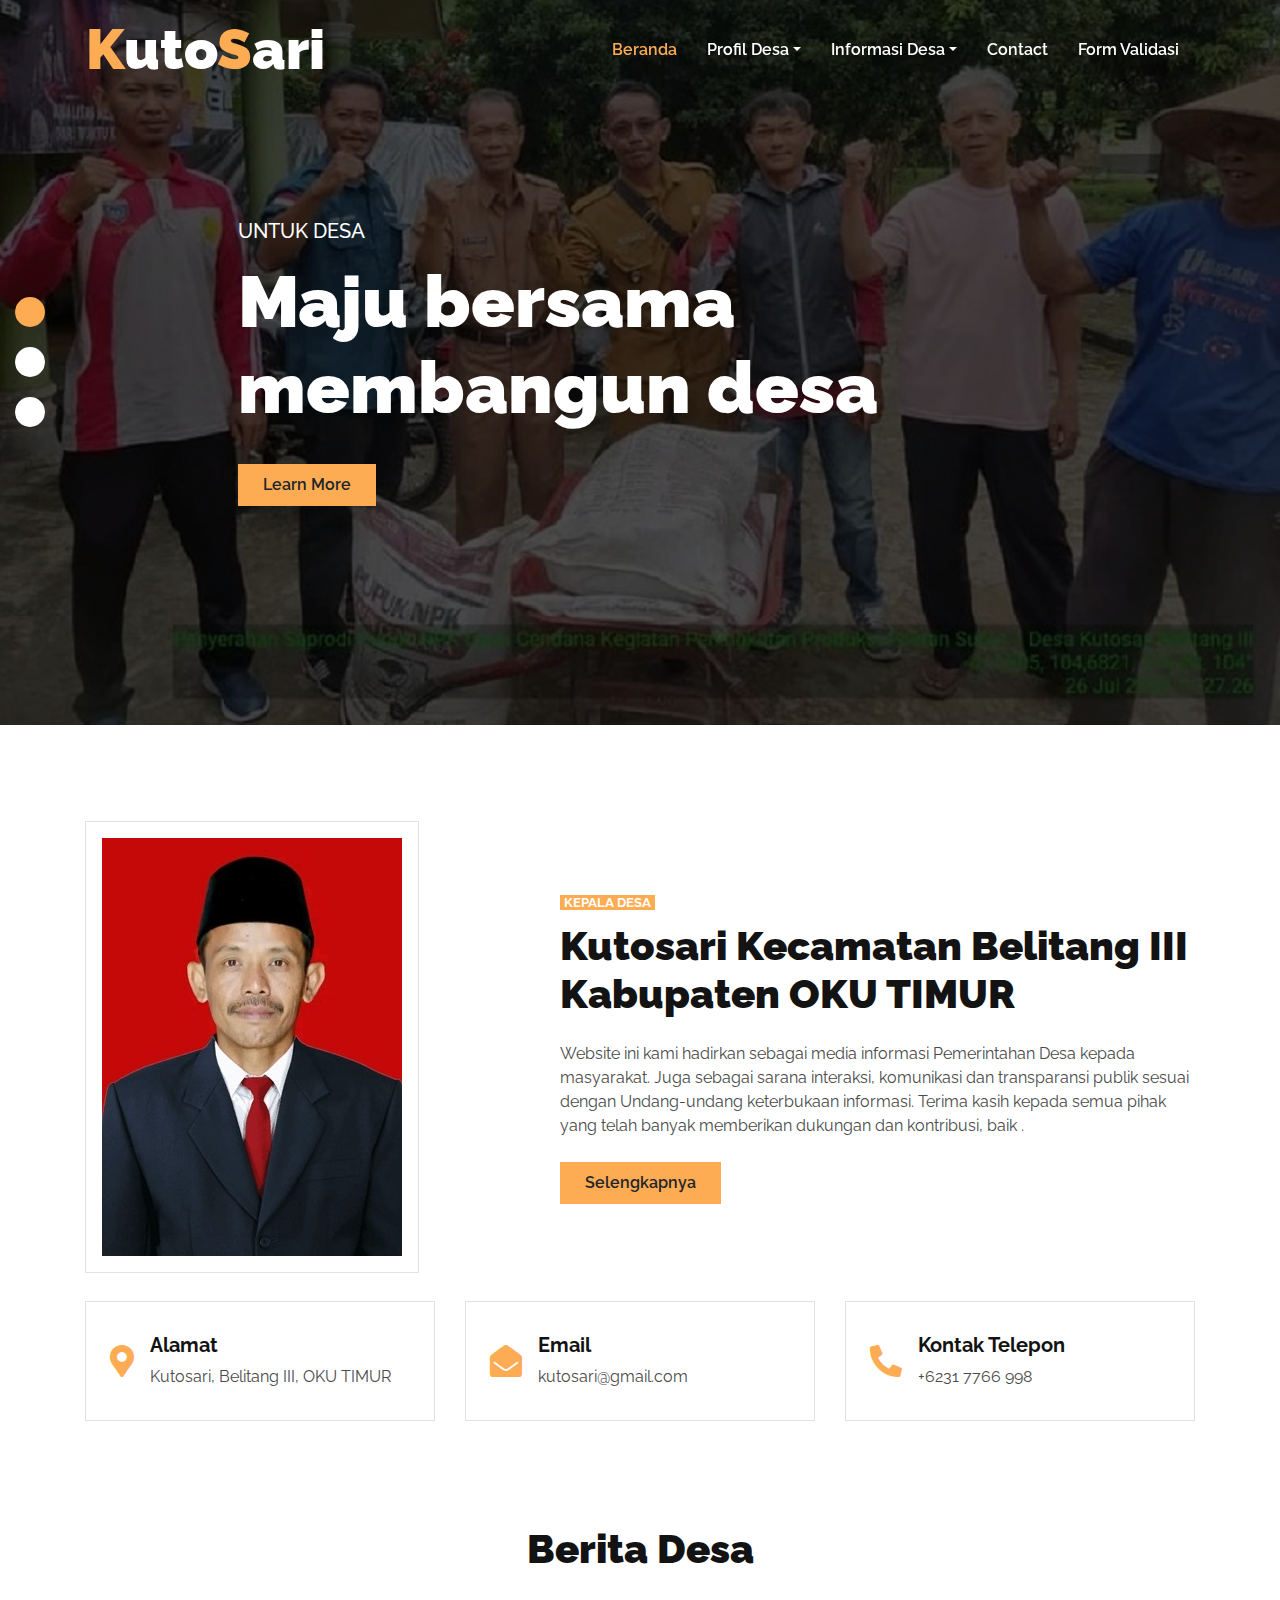
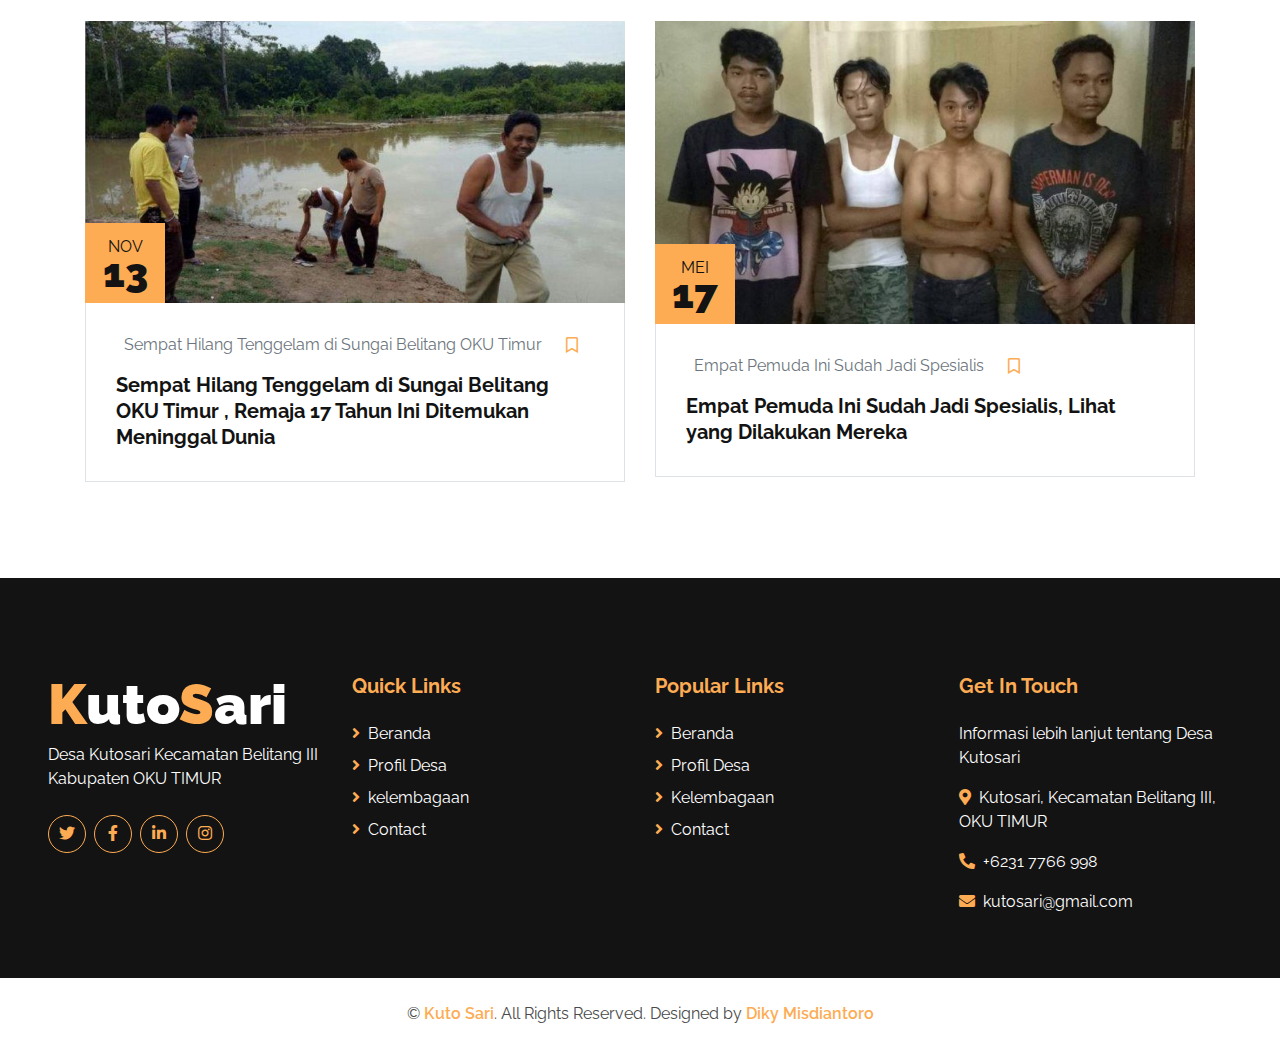
<file: index.html>
<!DOCTYPE html>
<html lang="en">

<head>
    <meta charset="utf-8">
    <title>DESA KUTO SARI</title>
    <meta content="width=device-width, initial-scale=1.0" name="viewport">
  

    <!-- Favicon -->
    <link href="img/okut.png" rel="icon">

    <!-- Google Web Fonts -->
    <link rel="preconnect" href="https://fonts.gstatic.com">
    <link href="https://fonts.googleapis.com/css2?family=Raleway:wght@400;500;600;700;800;900&display=swap" rel="stylesheet"> 

    <!-- Font Awesome -->
    <link href="https://cdnjs.cloudflare.com/ajax/libs/font-awesome/5.15.0/css/all.min.css" rel="stylesheet">

    <!-- Libraries Stylesheet -->
    <link href="lib/owlcarousel/assets/owl.carousel.min.css" rel="stylesheet">

    <!-- Customized Bootstrap Stylesheet -->
    <link href="css/style.css" rel="stylesheet">
</head>

<body>
    <!-- Navbar Start -->
    <div class="container-fluid nav-bar p-0">
        <div class="container-lg p-0">
            <nav class="navbar navbar-expand-lg bg-secondary navbar-dark">
                <a href="index.html" class="navbar-brand">
                    <h1 class="m-0 text-white display-4"><span class="text-primary">K</span>uto<span class="text-primary">S</span>ari</h1>
                </a>
                <button type="button" class="navbar-toggler" data-toggle="collapse" data-target="#navbarCollapse">
                    <span class="navbar-toggler-icon"></span>
                </button>
                <div class="collapse navbar-collapse justify-content-between" id="navbarCollapse">
                    <div class="navbar-nav ml-auto py-0">
                        <a href="index.html" class="nav-item nav-link active">Beranda</a>
                        <div class="nav-item dropdown">
                            <a href="#" class="nav-link dropdown-toggle" data-toggle="dropdown">Profil Desa</a>
                            <div class="dropdown-menu border-0 rounded-0 m-0">
                                <a href="sejarah.html" class="dropdown-item">Sejarah Desa</a>
                                <a href="vm.html" class="dropdown-item">Visi Misi</a>
                                <a href="galery.html" class="dropdown-item">Galery Desa</a>
                            </div>
                        </div>
                        <div class="nav-item dropdown">
                        <a href="#" class="nav-link dropdown-toggle" data-toggle="dropdown">Informasi Desa</a>
                        <div class="dropdown-menu border-0 rounded-0 m-0">
                            <a href="pm.html" class="dropdown-item">Kode & Wilayah Desa</a>
                            <a href="informasi.html" class="dropdown-item">Data Kependudukan</a>
                        </div>
                    </div>
                        <a href="contact.html" class="nav-item nav-link">Contact</a>
                        <a href="form.html" class="nav-item nav-link">Form Validasi</a>
                    </div>
                </div>
            </nav>
        </div>
    </div>
    <!-- Navbar End -->


     <!-- Carousel Start -->
     <div class="container-fluid p-0 mb-5">
        <div id="header-carousel" class="carousel slide carousel-fade" data-ride="carousel">
            <ol class="carousel-indicators">
                <li data-target="#header-carousel" data-slide-to="0" class="active"></li>
                <li data-target="#header-carousel" data-slide-to="1"></li>
                <li data-target="#header-carousel" data-slide-to="2"></li>
            </ol>
            <div class="carousel-inner">
                <div class="carousel-item active">
                    <img class="img-fluid" src="img/1.jpeg" alt="Image">
                    <div class="carousel-caption d-flex align-items-center justify-content-center">
                        <div class="p-5" style="width: 100%; max-width: 900px;">
                            <h5 class="text-white text-uppercase mb-md-3">UNTUK DESA</h5>
                            <h1 class="display-3 text-white mb-md-4">Maju bersama membangun desa</h1>
                            <a href="sejarah.html" class="btn btn-primary py-md-2 px-md-4 font-weight-semi-bold mt-2">Learn More</a>
                        </div>
                    </div>
                </div>
                <div class="carousel-item">
                    <img class="img-fluid" src="img/2.jpeg" alt="Image">
                    <div class="carousel-caption d-flex align-items-center justify-content-center">
                        <div class="p-5" style="width: 100%; max-width: 900px;">
                            <h5 class="text-white text-uppercase mb-md-3">UNTUK DESA </h5>
                            <h1 class="display-3 text-white mb-md-4">Maju bersama membangun desa</h1>
                            <a href="vm.html" class="btn btn-primary py-md-2 px-md-4 font-weight-semi-bold mt-2">Learn More</a>
                        </div>
                    </div>
                </div>
                <div class="carousel-item">
                    <img class="img-fluid" src="img/3.jpeg" alt="Image">
                    <div class="carousel-caption d-flex align-items-center justify-content-center">
                        <div class="p-5" style="width: 100%; max-width: 900px;">
                            <h5 class="text-white text-uppercase mb-md-3">UNTUK DESA</h5>
                            <h1 class="display-3 text-white mb-md-4">Maju bersama membangun desa</h1>
                            <a href="galery.html" class="btn btn-primary py-md-2 px-md-4 font-weight-semi-bold mt-2">Learn More</a>
                        </div>
                    </div>
                </div>
            </div>
        </div>
    </div>
    <!-- Carousel End -->


    <!-- About Start -->
    <div class="container-fluid py-5">
        <div class="container">
            <div class="row align-items-center pb-1">
                <div class="col-lg-5">
                    <img class="img-thumbnail p-3" src="img/profil.jpeg" alt="">
                </div>
                <div class="col-lg-7 mt-5 mt-lg-0">
                    <small class="bg-primary text-white text-uppercase font-weight-bold px-1">Kepala Desa</small>
                    <h1 class="mt-2 mb-4">Kutosari Kecamatan Belitang III Kabupaten OKU TIMUR</h1>
                    <p class="mb-4">Website ini kami hadirkan sebagai media informasi Pemerintahan Desa kepada masyarakat. Juga sebagai sarana interaksi, komunikasi dan transparansi publik sesuai dengan Undang-undang keterbukaan informasi. Terima kasih kepada semua pihak yang telah banyak memberikan dukungan dan kontribusi, baik .</p>
                    <a href="" class="btn btn-primary py-md-2 px-md-4 font-weight-semi-bold">Selengkapnya</a>
                </div>
            </div>
            <div class="row mt-4">
                <div class="col-md-4">
                    <div class="d-flex align-items-center border mb-4 mb-lg-0 p-4" style="height: 120px;">
                        <i class="fa fa-2x fa-map-marker-alt text-primary mr-3"></i>
                        <div class="d-flex flex-column">
                            <h5 class="font-weight-bold">Alamat</h5>
                            <p class="m-0">Kutosari, Belitang III, OKU TIMUR</p>
                        </div>
                    </div>
                </div>
                <div class="col-md-4">
                    <div class="d-flex align-items-center border mb-4 mb-lg-0 p-4" style="height: 120px;">
                        <i class="fa fa-2x fa-envelope-open text-primary mr-3"></i>
                        <div class="d-flex flex-column">
                            <h5 class="font-weight-bold">Email</h5>
                            <p class="m-0">kutosari@gmail.com</p>
                        </div>
                    </div>
                </div>
                <div class="col-md-4">
                    <div class="d-flex align-items-center border mb-4 mb-lg-0 p-4" style="height: 120px;">
                        <i class="fas fa-2x fa-phone-alt text-primary mr-3"></i>
                        <div class="d-flex flex-column">
                            <h5 class="font-weight-bold">Kontak Telepon</h5>
                            <p class="m-0">+6231 7766 998</p>
                        </div>
                    </div>
                </div>
            </div>
        </div>
    </div>
    <!-- About End -->



    <!-- Blog Start -->
    <div class="container-fluid pt-5">
        <div class="container">
            <div class="text-center">
             
                <h1 class="mt-2 mb-5">Berita Desa</h1>
            </div>
            <div class="row">
                <div class="col-md-6 mb-5">
                    <div class="position-relative">
                        <img class="img-fluid w-100" src="img/hilang.jpg" alt="">
                        <div class="position-absolute bg-primary d-flex flex-column align-items-center justify-content-center"
                            style="width: 80px; height: 80px; bottom: 0; left: 0;">
                            <h6 class="text-uppercase mt-2 mb-n2">Nov</h6>
                            <h1 class="m-0">13</h1>
                        </div>
                    </div>
                    <div class="border border-top-0" style="padding: 30px;">
                        <div class="d-flex mb-3">
                            <div class="d-flex align-items-center">
                                <a class="text-muted ml-2" href="">Sempat Hilang Tenggelam di Sungai Belitang OKU Timur</a>
                            </div>
                            <div class="d-flex align-items-center ml-4">
                                <i class="far fa-bookmark text-primary"></i>
                            </div>
                        </div>
                        <a class="h5 font-weight-bold" href="https://sumsel.tribunnews.com/2018/11/13/sempat-hilang-tenggelam-di-sungai-belitang-oku-timur-remaja-17-tahun-ini-ditemukan-meninggal-dunia">Sempat Hilang Tenggelam di Sungai Belitang OKU Timur , Remaja 17 Tahun Ini Ditemukan Meninggal Dunia

</a>
                    </div>
                </div>
                <div class="col-md-6 mb-5">
                    <div class="position-relative">
                        <img class="img-fluid w-100" src="img/maling.jpg" alt="">
                        <div class="position-absolute bg-primary d-flex flex-column align-items-center justify-content-center"
                            style="width: 80px; height: 80px; bottom: 0; left: 0;">
                            <h6 class="text-uppercase mt-2 mb-n2">Mei</h6>
                            <h1 class="m-0">17</h1>
                        </div>
                    </div>
                    <div class="border border-top-0" style="padding: 30px;">
                        <div class="d-flex mb-3">
                            <div class="d-flex align-items-center">
                                <a class="text-muted ml-2" href="">Empat Pemuda Ini Sudah Jadi Spesialis</a>
                            </div>
                            <div class="d-flex align-items-center ml-4">
                                <i class="far fa-bookmark text-primary"></i>
                            </div>
                        </div>
                        <a class="h5 font-weight-bold" href="https://sumsel.tribunnews.com/2017/05/14/empat-pemuda-ini-sudah-jadi-spesialis-lihat-yang-dilakukan-mereka">Empat Pemuda Ini Sudah Jadi Spesialis, Lihat yang Dilakukan Mereka</a>
                    </div>
                </div>
            </div>
        </div>
    </div>
    <!-- Blog End -->


    <!-- Footer Start -->
    <div class="container-fluid bg-secondary text-white mt-5 pt-5 px-sm-3 px-md-5">
        <div class="row pt-5">
            <div class="col-lg-3 col-md-6 mb-5">
                <a href="index.html" class="navbar-brand">
                    <h1 class="m-0 mt-n2 text-white display-4"><span class="text-primary">K</span>uto<span class="text-primary">S</span>ari</h1>
                </a>
                <p>Desa Kutosari Kecamatan Belitang III Kabupaten OKU TIMUR</p>
                <div class="d-flex justify-content-start mt-4">
                    <a class="btn btn-outline-primary rounded-circle text-center mr-2 px-0" style="width: 38px; height: 38px;" href="#"><i class="fab fa-twitter"></i></a>
                    <a class="btn btn-outline-primary rounded-circle text-center mr-2 px-0" style="width: 38px; height: 38px;" href="#"><i class="fab fa-facebook-f"></i></a>
                    <a class="btn btn-outline-primary rounded-circle text-center mr-2 px-0" style="width: 38px; height: 38px;" href="#"><i class="fab fa-linkedin-in"></i></a>
                    <a class="btn btn-outline-primary rounded-circle text-center mr-2 px-0" style="width: 38px; height: 38px;" href="#"><i class="fab fa-instagram"></i></a>
                </div>
            </div>
            <div class="col-lg-3 col-md-6 mb-5">
                <h5 class="font-weight-bold text-primary mb-4">Quick Links</h5>
                <div class="d-flex flex-column justify-content-start">
                    <a class="text-white mb-2" href="#"><i class="fa fa-angle-right text-primary mr-2"></i>Beranda</a>
                    <a class="text-white mb-2" href="#"><i class="fa fa-angle-right text-primary mr-2"></i>Profil Desa</a>
                    <a class="text-white mb-2" href="#"><i class="fa fa-angle-right text-primary mr-2"></i>kelembagaan</a>
                    <a class="text-white" href="#"><i class="fa fa-angle-right text-primary mr-2"></i>Contact </a>
                </div>
            </div>
            <div class="col-lg-3 col-md-6 mb-5">
                <h5 class="font-weight-bold text-primary mb-4">Popular Links</h5>
                <div class="d-flex flex-column justify-content-start">
                    <a class="text-white mb-2" href="#"><i class="fa fa-angle-right text-primary mr-2"></i>Beranda</a>
                    <a class="text-white mb-2" href="#"><i class="fa fa-angle-right text-primary mr-2"></i>Profil Desa</a>
                    <a class="text-white mb-2" href="#"><i class="fa fa-angle-right text-primary mr-2"></i>Kelembagaan</a>
                    <a class="text-white" href="#"><i class="fa fa-angle-right text-primary mr-2"></i>Contact </a>
                </div>
            </div>
            <div class="col-lg-3 col-md-6 mb-5">
                <h5 class="font-weight-bold text-primary mb-4">Get In Touch</h5>
                <p>Informasi lebih lanjut tentang Desa Kutosari</p>
                <p><i class="fa fa-map-marker-alt text-primary mr-2"></i>Kutosari, Kecamatan Belitang III, OKU TIMUR</p>
                <p><i class="fa fa-phone-alt text-primary mr-2"></i>+6231 7766 998</p>
                <p><i class="fa fa-envelope text-primary mr-2"></i>kutosari@gmail.com</p>
            </div>
        </div>
    </div>
    <div class="container-fluid py-4 px-sm-3 px-md-5">
        <p class="m-0 text-center">
            &copy; <a class="font-weight-semi-bold" href="#">Kuto Sari</a>. All Rights Reserved. Designed by
            <a class="font-weight-semi-bold" href="https://htmlcodex.com">Diky Misdiantoro</a>
        </p>
    </div>
    <!-- Footer End -->


    <!-- Back to Top -->
    <a href="#" class="btn btn-lg btn-primary back-to-top"><i class="fa fa-angle-up"></i></a>


    <!-- JavaScript Libraries -->
    <script src="https://code.jquery.com/jquery-3.4.1.min.js"></script>
    <script src="https://stackpath.bootstrapcdn.com/bootstrap/4.4.1/js/bootstrap.bundle.min.js"></script>
    <script src="lib/easing/easing.min.js"></script>
    <script src="lib/waypoints/waypoints.min.js"></script>
    <script src="lib/counterup/counterup.min.js"></script>
    <script src="lib/owlcarousel/owl.carousel.min.js"></script>

    <!-- Contact Javascript File -->
    <script src="mail/jqBootstrapValidation.min.js"></script>
    <script src="mail/contact.js"></script>

    <!-- Template Javascript -->
    <script src="js/main.js"></script>
</body>

</html>
</file>
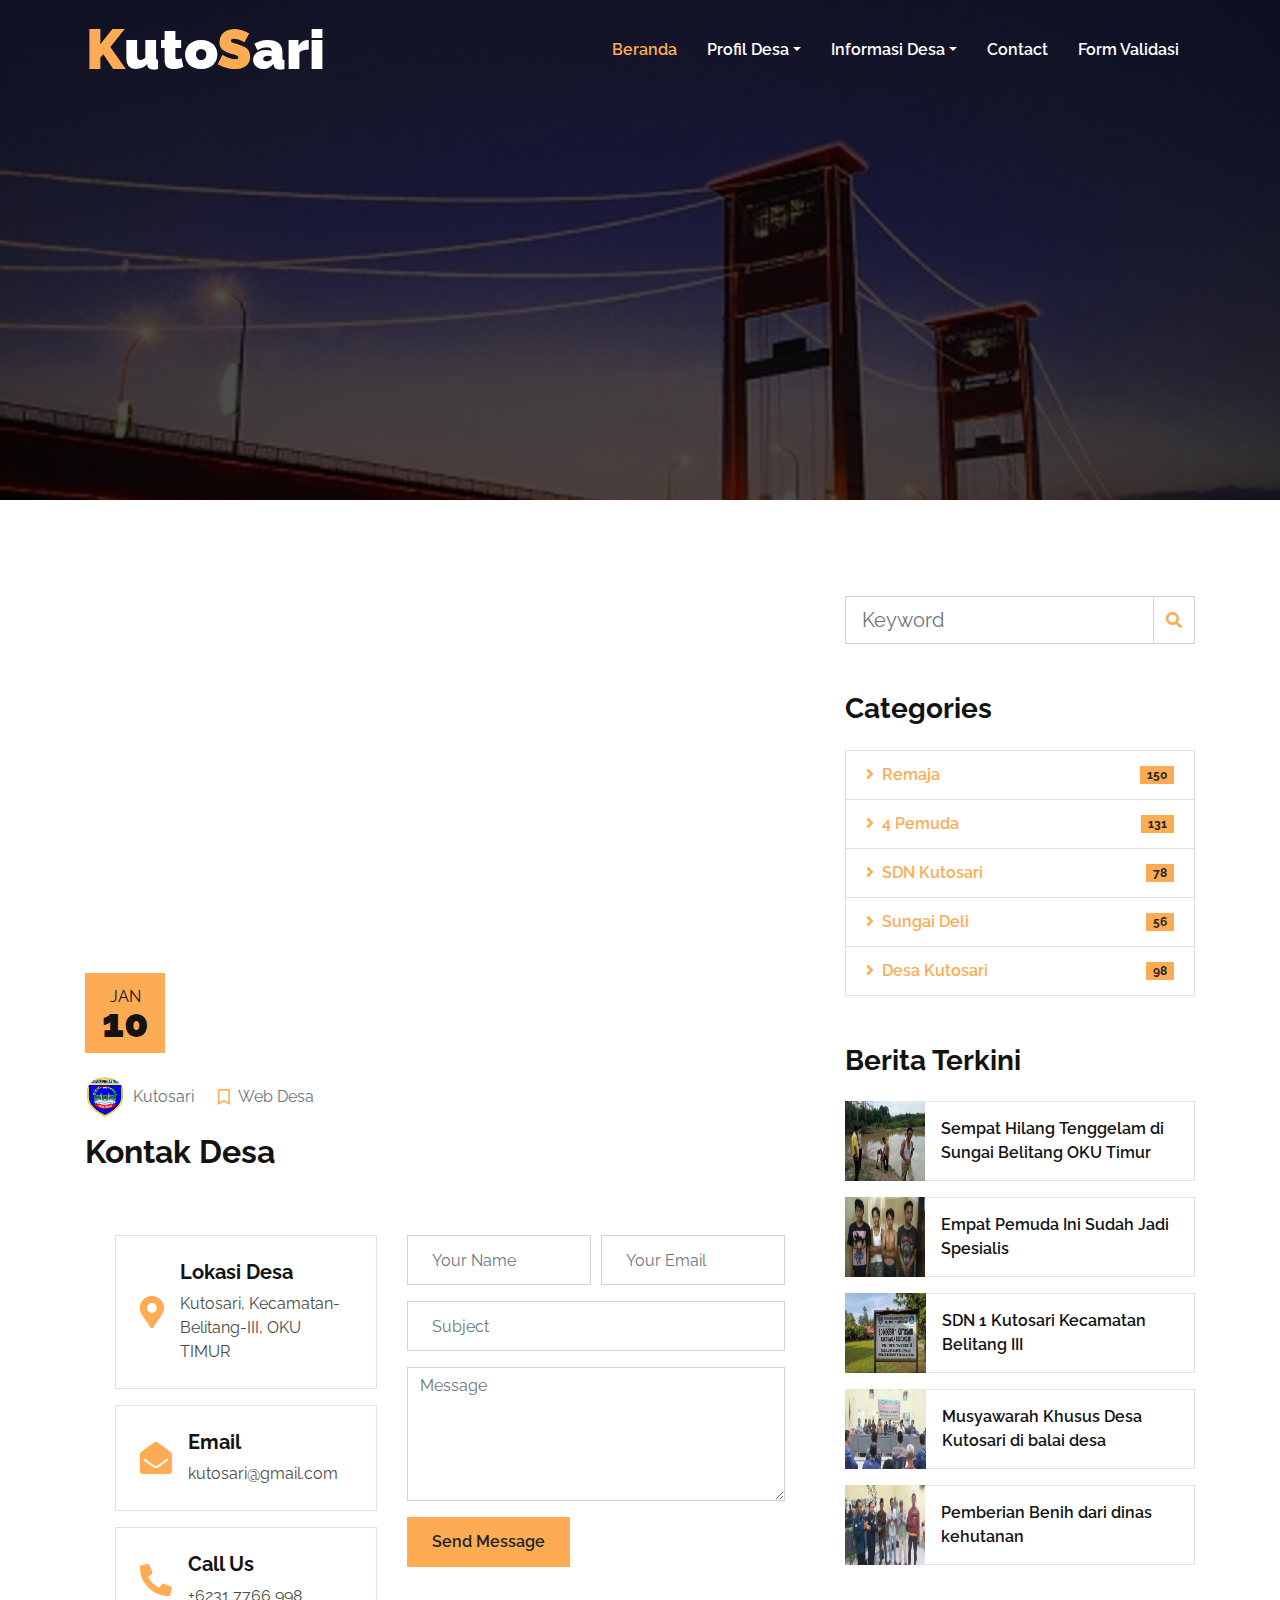
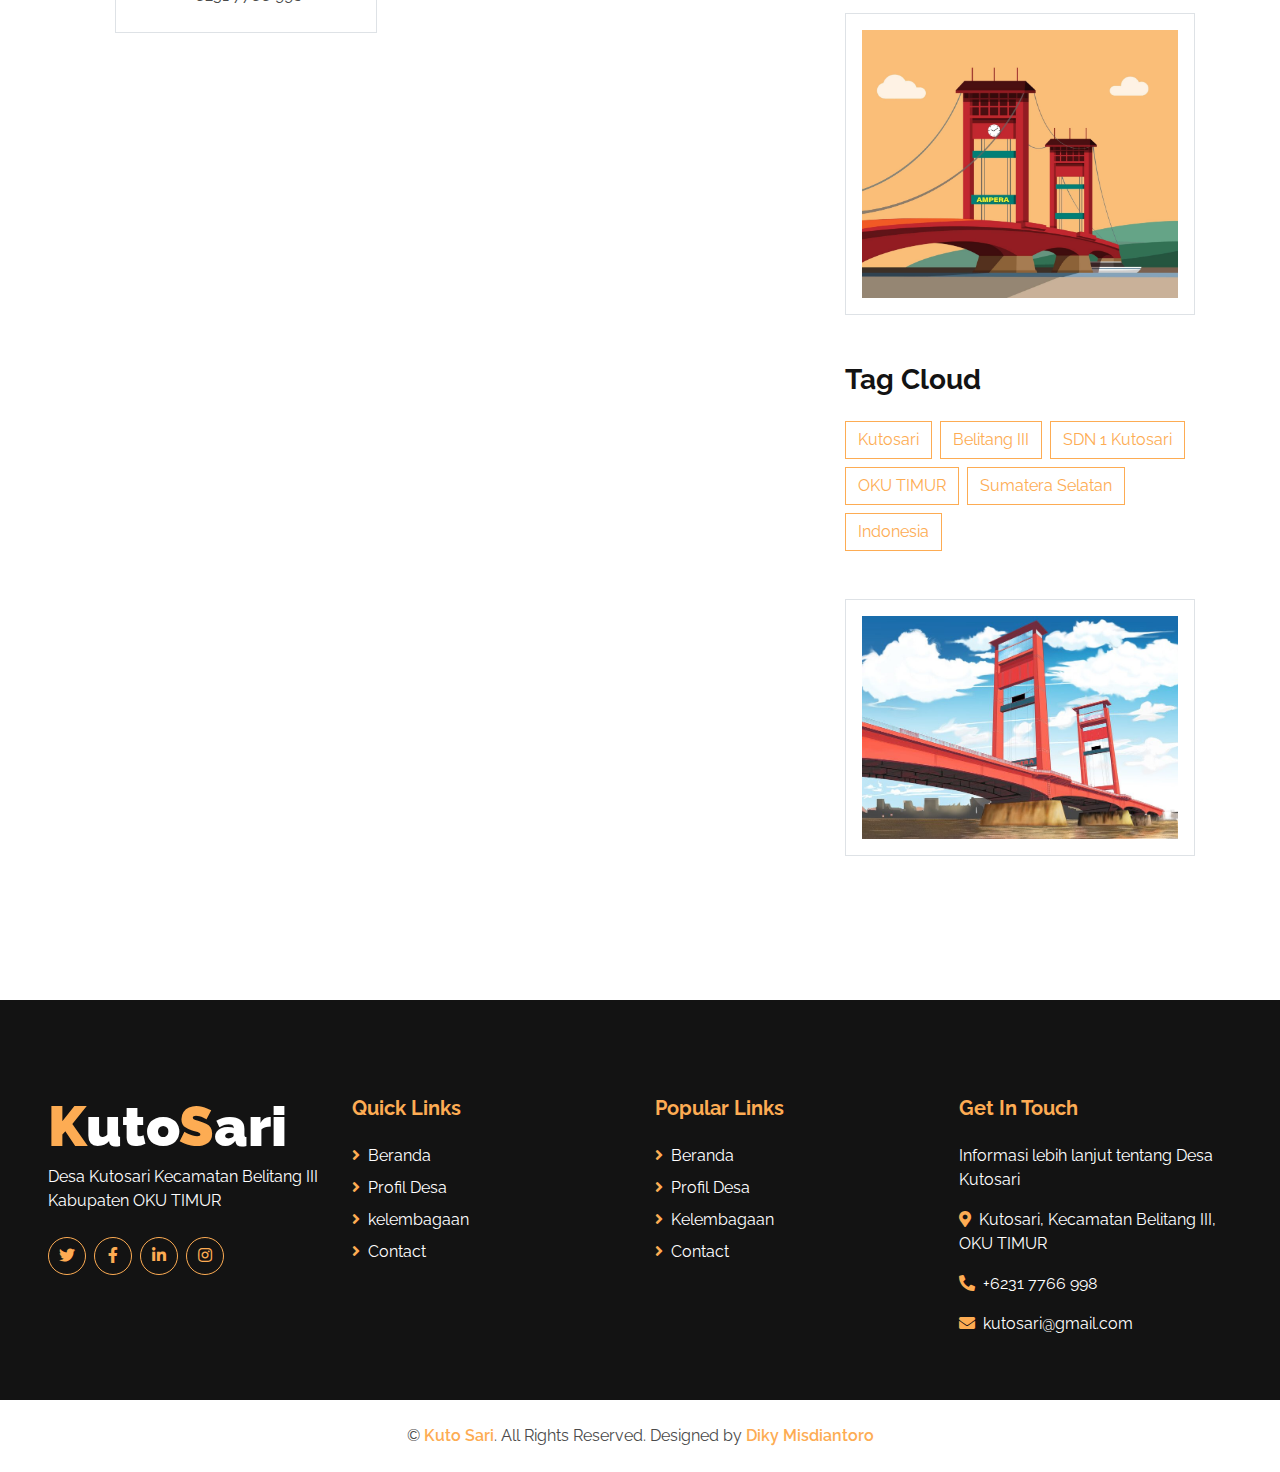
<file: contact.html>
<!DOCTYPE html>
<html lang="en">

<head>
    <meta charset="utf-8">
    <title>DESA KUTO SARI</title>
    <meta content="width=device-width, initial-scale=1.0" name="viewport">
  

    <!-- Favicon -->
    <link href="img/okut.png" rel="icon">

    <!-- Google Web Fonts -->
    <link rel="preconnect" href="https://fonts.gstatic.com">
    <link href="https://fonts.googleapis.com/css2?family=Raleway:wght@400;500;600;700;800;900&display=swap" rel="stylesheet"> 

    <!-- Font Awesome -->
    <link href="https://cdnjs.cloudflare.com/ajax/libs/font-awesome/5.15.0/css/all.min.css" rel="stylesheet">

    <!-- Libraries Stylesheet -->
    <link href="lib/owlcarousel/assets/owl.carousel.min.css" rel="stylesheet">

    <!-- Customized Bootstrap Stylesheet -->
    <link href="css/style.css" rel="stylesheet">
</head>

<body>
    <!-- Navbar Start -->
    <div class="container-fluid nav-bar p-0">
        <div class="container-lg p-0">
            <nav class="navbar navbar-expand-lg bg-secondary navbar-dark">
                <a href="index.html" class="navbar-brand">
                    <h1 class="m-0 text-white display-4"><span class="text-primary">K</span>uto<span class="text-primary">S</span>ari</h1>
                </a>
                <button type="button" class="navbar-toggler" data-toggle="collapse" data-target="#navbarCollapse">
                    <span class="navbar-toggler-icon"></span>
                </button>
                <div class="collapse navbar-collapse justify-content-between" id="navbarCollapse">
                    <div class="navbar-nav ml-auto py-0">
                        <a href="index.html" class="nav-item nav-link active">Beranda</a>
                        <div class="nav-item dropdown">
                            <a href="#" class="nav-link dropdown-toggle" data-toggle="dropdown">Profil Desa</a>
                            <div class="dropdown-menu border-0 rounded-0 m-0">
                                <a href="sejarah.html" class="dropdown-item">Sejarah Desa</a>
                                <a href="vm.html" class="dropdown-item">Visi Misi</a>
                                <a href="galery.html" class="dropdown-item">Galery Desa</a>
                            </div>
                        </div>
                        <div class="nav-item dropdown">
                        <a href="#" class="nav-link dropdown-toggle" data-toggle="dropdown">Informasi Desa</a>
                        <div class="dropdown-menu border-0 rounded-0 m-0">
                           
                            <a href="pm.html" class="dropdown-item">Kode & Wilayah Desa</a>
                            <a href="informasi.html" class="dropdown-item">Data Kependudukan</a>
                        </div>
                    </div>
                        <a href="contact.html" class="nav-item nav-link">Contact</a>
                        <a href="form.html" class="nav-item nav-link">Form Validasi</a>
                    </div>
                </div>
            </nav>
        </div>
    </div>
    <!-- Navbar End -->

    <!-- Page Header Start -->
    <div class="container-fluid page-header d-flex flex-column align-items-center justify-content-center pt-0 pt-lg-5 mb-5">
        <div class="d-inline-flex text-white">
        </div>
    </div>
    <!-- Page Header Start -->


    <!-- Detail Start -->
    <div class="container py-5">
        <div class="row">
            <!-- Blog Detail Start -->
            <div class="col-lg-8">
                <div class="position-relative">
                    <iframe src="https://www.google.com/maps/embed?pb=!1m18!1m12!1m3!1d622.8501737153007!2d104.68750735779454!3d-4.115109771992588!2m3!1f0!2f0!3f0!3m2!1i1024!2i768!4f13.1!3m3!1m2!1s0x2e39232148aa1c67%3A0x1e4babab5d8baf8d!2sSDN%20Kutosari%20Belitang%20III!5e1!3m2!1sid!2sid!4v1673804390190!5m2!1sid!2sid" width="600" height="450" style="border:0;" allowfullscreen="" loading="lazy" referrerpolicy="no-referrer-when-downgrade"></iframe>
                    <div class="position-absolute bg-primary d-flex flex-column align-items-center justify-content-center"
                        style="width: 80px; height: 80px; bottom: 0; left: 0;">
                        <h6 class="text-uppercase mt-2 mb-n2">Jan</h6>
                        <h1 class="m-0">10</h1>
                    </div>
                </div>
                <div class="pt-4 pb-2">
                    <div class="d-flex mb-3">
                        <div class="d-flex align-items-center">
                            <img class="rounded-circle" style="width: 40px; height: 40px;" src="img/okut.png" alt="">
                            <a class="text-muted ml-2" href="">Kutosari</a>
                        </div>
                        <div class="d-flex align-items-center ml-4">
                            <i class="far fa-bookmark text-primary"></i>
                            <a class="text-muted ml-2" href="">Web Desa</a>
                        </div>
                    </div>
                    <h2 class="font-weight-bold">Kontak Desa</h2>
                </div>
<!-- Contact Start -->
<div class="container-fluid py-5">
    <div class="container">
        <div class="text-center">
        </div>
        <div class="row">
            <div class="col-md-5">
                <div class="d-flex align-items-center border mb-3 p-4">
                    <i class="fa fa-2x fa-map-marker-alt text-primary mr-3"></i>
                    <div class="d-flex flex-column">
                        <h5 class="font-weight-bold">Lokasi Desa</h5>
                        <p class="m-0">Kutosari, Kecamatan-Belitang-III, OKU TIMUR</p>
                    </div>
                </div>
                <div class="d-flex align-items-center border mb-3 p-4">
                    <i class="fa fa-2x fa-envelope-open text-primary mr-3"></i>
                    <div class="d-flex flex-column">
                        <h5 class="font-weight-bold">Email </h5>
                        <p class="m-0">kutosari@gmail.com</p>
                    </div>
                </div>
                <div class="d-flex align-items-center border mb-3 mb-md-0 p-4">
                    <i class="fas fa-2x fa-phone-alt text-primary mr-3"></i>
                    <div class="d-flex flex-column">
                        <h5 class="font-weight-bold">Call Us</h5>
                        <p class="m-0">+6231 7766 998</p>
                    </div>
                </div>
            </div>
            <div class="col-md-7">
                <div class="contact-form">
                    <div id="success"></div>
                    <form name="sentMessage" id="contactForm" novalidate="novalidate">
                        <div class="form-row">
                            <div class="col-md-6">
                                <div class="control-group">
                                    <input type="text" class="form-control p-4" id="name" placeholder="Your Name" required="required" data-validation-required-message="Please enter your name" />
                                    <p class="help-block text-danger"></p>
                                </div>
                            </div>
                            <div class="col-md-6">
                                <div class="control-group">
                                    <input type="email" class="form-control p-4" id="email" placeholder="Your Email" required="required" data-validation-required-message="Please enter your email" />
                                    <p class="help-block text-danger"></p>
                                </div>
                            </div>
                        </div>
                        <div class="control-group">
                            <input type="text" class="form-control p-4" id="subject" placeholder="Subject" required="required" data-validation-required-message="Please enter a subject" />
                            <p class="help-block text-danger"></p>
                        </div>
                        <div class="control-group">
                            <textarea class="form-control" rows="5" id="message" placeholder="Message" required="required" data-validation-required-message="Please enter your message"></textarea>
                            <p class="help-block text-danger"></p>
                        </div>
                        <div>
                            <button class="btn btn-primary font-weight-semi-bold px-4" style="height: 50px;" type="submit" id="sendMessageButton">Send Message</button>
                        </div>
                    </form>
                </div>
            </div>
        </div>
    </div>
</div>
<!-- Contact End -->
               
                <!-- Comment List Start -->
              
                <!-- Comment List End -->

                
            </div>
            <!-- Blog Detail End -->

            <!-- Sidebar Start -->
            <div class="col-lg-4 mt-5 mt-lg-0">
                <!-- Search Form Start -->
                <div class="mb-5">
                    <form action="">
                        <div class="input-group">
                            <input type="text" class="form-control form-control-lg" placeholder="Keyword">
                            <div class="input-group-append">
                                <span class="input-group-text bg-transparent text-primary"><i
                                        class="fa fa-search"></i></span>
                            </div>
                        </div>
                    </form>
                </div>
                <!-- Search Form End -->

                <!-- Category Start -->
                <div class="mb-5">
                    <h3 class="font-weight-bold mb-4">Categories</h3>
                    <ul class="list-group">
                        <li class="list-group-item d-flex justify-content-between align-items-center">
                            <a class="font-weight-semi-bold text-decoration-none" href="https://sumsel.tribunnews.com/2018/11/13/sempat-hilang-tenggelam-di-sungai-belitang-oku-timur-remaja-17-tahun-ini-ditemukan-meninggal-dunia"><i class="fa fa-angle-right mr-2"></i>Remaja</a>
                            <span class="badge badge-primary badge-pill">150</span>
                        </li>
                        <li class="list-group-item d-flex justify-content-between align-items-center">
                            <a class="font-weight-semi-bold text-decoration-none" href="https://sumsel.tribunnews.com/2017/05/14/empat-pemuda-ini-sudah-jadi-spesialis-lihat-yang-dilakukan-mereka"><i class="fa fa-angle-right mr-2"></i>4 Pemuda </a>
                            <span class="badge badge-primary badge-pill">131</span>
                        </li>
                        <li class="list-group-item d-flex justify-content-between align-items-center">
                            <a class="font-weight-semi-bold text-decoration-none" href="https://profilbaru.com/info/sekolah/SD-NEGERI-KUTO-SARI/Kecamatan-Belitang-III/Kabupaten-Ogan-Komering-Ulu-Timur/Provinsi-Sumatera-Selatan/indonesia/7ef9f82d5f0daadd1c73baf6580e672198b6130a"><i class="fa fa-angle-right mr-2"></i>SDN Kutosari</a>
                            <span class="badge badge-primary badge-pill">78</span>
                        </li>
                        <li class="list-group-item d-flex justify-content-between align-items-center">
                            <a class="font-weight-semi-bold text-decoration-none" href="https://www.youtube.com/watch?v=fbAyT_gW7BI"><i class="fa fa-angle-right mr-2"></i>Sungai Deli</a>
                            <span class="badge badge-primary badge-pill">56</span>
                        </li>
                        <li class="list-group-item d-flex justify-content-between align-items-center">
                            <a class="font-weight-semi-bold text-decoration-none" href="https://www.google.com/search?q=kutosari+kecamatan+belitang+iii&tbm=isch&ved=2ahUKEwj0zrOXhsr8AhWaiNgFHaROBDwQ2-cCegQIABAA&oq=kutosari&gs_lcp=CgNpbWcQARgBMgQIIxAnMgQIIxAnMgYIABAHEB4yBwgAEIAEEBgyBwgAEIAEEBgyBwgAEIAEEBgyCQgAEIAEEAoQGFAAWABg2AtoAHAAeACAAZMCiAGTApIBAzItMZgBAKoBC2d3cy13aXotaW1nwAEB&sclient=img&ei=4jDEY_TVIZqR4t4PpJ2R4AM&bih=741&biw=1517#imgrc=YMFgo59IBMSa7M"><i class="fa fa-angle-right mr-2"></i>Desa Kutosari</a>
                            <span class="badge badge-primary badge-pill">98</span>
                        </li>
                    </ul>
                </div>
                <!-- Category End -->

                <!-- Recent Post Start -->
                <div class="mb-5">
                    <h3 class="font-weight-bold mb-4">Berita Terkini</h3>
                    <div class="d-flex mb-3">
                        <img class="img-fluid" src="img/hilang.jpg" style="width: 80px; height: 80px;" alt="">
                        <div class="d-flex align-items-center border border-left-0 px-3" style="height: 80px;">
                            <a class="text-secondary font-weight-semi-bold" href="">Sempat Hilang Tenggelam di Sungai Belitang OKU Timur</a>
                        </div>
                    </div>
                    <div class="d-flex mb-3">
                        <img class="img-fluid" src="img/maling.jpg" style="width: 80px; height: 80px;" alt="">
                        <div class="d-flex align-items-center border border-left-0 px-3" style="height: 80px;">
                            <a class="text-secondary font-weight-semi-bold" href="">Empat Pemuda Ini Sudah Jadi Spesialis
                            </a>
                        </div>
                    </div>
                    <div class="d-flex mb-3">
                        <img class="img-fluid" src="img/sdn.jpeg" style="width: 81px; height: 80px;" alt="">
                        <div class="d-flex align-items-center border border-left-0 px-3" style="height: 80px;">
                            <a class="text-secondary font-weight-semi-bold" href="">SDN 1 Kutosari Kecamatan Belitang III </a>
                        </div>
                    </div>
                    <div class="d-flex mb-3">
                        <img class="img-fluid" src="img/bapak.jpeg" style="width: 81px; height: 80px;" alt="">
                        <div class="d-flex align-items-center border border-left-0 px-3" style="height: 80px;">
                            <a class="text-secondary font-weight-semi-bold" href="">Musyawarah Khusus Desa Kutosari di balai desa</a>
                        </div>
                    </div>
                    <div class="d-flex mb-3">
                        <img class="img-fluid" src="img/3.jpeg" style="width: 80px; height: 80px;" alt="">
                        <div class="d-flex align-items-center border border-left-0 px-3" style="height: 80px;">
                            <a class="text-secondary font-weight-semi-bold" href="">Pemberian Benih dari dinas kehutanan</a>
                        </div>
                    </div>
                </div>
                <!-- Recent Post End -->

                <!-- Image Start -->
                <div class="border p-3 mb-5">
                    <img src="img/ampera3.jpeg" alt="" class="img-fluid">
                </div>
                <!-- Image End -->

                <!-- Tags Start -->
                <div class="mb-5">
                    <h3 class="font-weight-bold mb-4">Tag Cloud</h3>
                    <div class="d-flex flex-wrap m-n1">
                        <a href="" class="btn btn-outline-primary m-1">Kutosari</a>
                        <a href="" class="btn btn-outline-primary m-1">Belitang III</a>
                        <a href="" class="btn btn-outline-primary m-1">SDN 1 Kutosari</a>
                        <a href="" class="btn btn-outline-primary m-1">OKU TIMUR</a>
                        <a href="" class="btn btn-outline-primary m-1">Sumatera Selatan</a>
                        <a href="" class="btn btn-outline-primary m-1">Indonesia</a>
                    </div>
                </div>
                <!-- Tags End -->

                <!-- Image Start -->
                <div class="border p-3 mb-5">
                    <img src="img/ampera4.jpeg" alt="" class="img-fluid">
                </div>
                <!-- Image End -->

                <!-- Plain Text Start -->
               
                <!-- Plain Text End -->
            </div>
            <!-- Sidebar End -->
        </div>
    </div>
    <!-- Detail End -->

  <!-- Footer Start -->
  <div class="container-fluid bg-secondary text-white mt-5 pt-5 px-sm-3 px-md-5">
    <div class="row pt-5">
        <div class="col-lg-3 col-md-6 mb-5">
            <a href="index.html" class="navbar-brand">
                <h1 class="m-0 mt-n2 text-white display-4"><span class="text-primary">K</span>uto<span class="text-primary">S</span>ari</h1>
            </a>
            <p>Desa Kutosari Kecamatan Belitang III Kabupaten OKU TIMUR</p>
            <div class="d-flex justify-content-start mt-4">
                <a class="btn btn-outline-primary rounded-circle text-center mr-2 px-0" style="width: 38px; height: 38px;" href="#"><i class="fab fa-twitter"></i></a>
                <a class="btn btn-outline-primary rounded-circle text-center mr-2 px-0" style="width: 38px; height: 38px;" href="#"><i class="fab fa-facebook-f"></i></a>
                <a class="btn btn-outline-primary rounded-circle text-center mr-2 px-0" style="width: 38px; height: 38px;" href="#"><i class="fab fa-linkedin-in"></i></a>
                <a class="btn btn-outline-primary rounded-circle text-center mr-2 px-0" style="width: 38px; height: 38px;" href="#"><i class="fab fa-instagram"></i></a>
            </div>
        </div>
        <div class="col-lg-3 col-md-6 mb-5">
            <h5 class="font-weight-bold text-primary mb-4">Quick Links</h5>
            <div class="d-flex flex-column justify-content-start">
                <a class="text-white mb-2" href="#"><i class="fa fa-angle-right text-primary mr-2"></i>Beranda</a>
                <a class="text-white mb-2" href="#"><i class="fa fa-angle-right text-primary mr-2"></i>Profil Desa</a>
                <a class="text-white mb-2" href="#"><i class="fa fa-angle-right text-primary mr-2"></i>kelembagaan</a>
                <a class="text-white" href="#"><i class="fa fa-angle-right text-primary mr-2"></i>Contact </a>
            </div>
        </div>
        <div class="col-lg-3 col-md-6 mb-5">
            <h5 class="font-weight-bold text-primary mb-4">Popular Links</h5>
            <div class="d-flex flex-column justify-content-start">
                <a class="text-white mb-2" href="#"><i class="fa fa-angle-right text-primary mr-2"></i>Beranda</a>
                <a class="text-white mb-2" href="#"><i class="fa fa-angle-right text-primary mr-2"></i>Profil Desa</a>
                <a class="text-white mb-2" href="#"><i class="fa fa-angle-right text-primary mr-2"></i>Kelembagaan</a>
                <a class="text-white" href="#"><i class="fa fa-angle-right text-primary mr-2"></i>Contact </a>
            </div>
        </div>
        <div class="col-lg-3 col-md-6 mb-5">
            <h5 class="font-weight-bold text-primary mb-4">Get In Touch</h5>
            <p>Informasi lebih lanjut tentang Desa Kutosari</p>
            <p><i class="fa fa-map-marker-alt text-primary mr-2"></i>Kutosari, Kecamatan Belitang III, OKU TIMUR</p>
            <p><i class="fa fa-phone-alt text-primary mr-2"></i>+6231 7766 998</p>
            <p><i class="fa fa-envelope text-primary mr-2"></i>kutosari@gmail.com</p>
        </div>
    </div>
</div>
<div class="container-fluid py-4 px-sm-3 px-md-5">
    <p class="m-0 text-center">
        &copy; <a class="font-weight-semi-bold" href="#">Kuto Sari</a>. All Rights Reserved. Designed by
        <a class="font-weight-semi-bold" href="https://htmlcodex.com">Diky Misdiantoro</a>
    </p>
</div>
<!-- Footer End -->


<!-- Back to Top -->
<a href="#" class="btn btn-lg btn-primary back-to-top"><i class="fa fa-angle-up"></i></a>


<!-- JavaScript Libraries -->
<script src="https://code.jquery.com/jquery-3.4.1.min.js"></script>
<script src="https://stackpath.bootstrapcdn.com/bootstrap/4.4.1/js/bootstrap.bundle.min.js"></script>
<script src="lib/easing/easing.min.js"></script>
<script src="lib/waypoints/waypoints.min.js"></script>
<script src="lib/counterup/counterup.min.js"></script>
<script src="lib/owlcarousel/owl.carousel.min.js"></script>

<!-- Contact Javascript File -->
<script src="mail/jqBootstrapValidation.min.js"></script>
<script src="mail/contact.js"></script>

<!-- Template Javascript -->
<script src="js/main.js"></script>
</body>

</html>
</file>
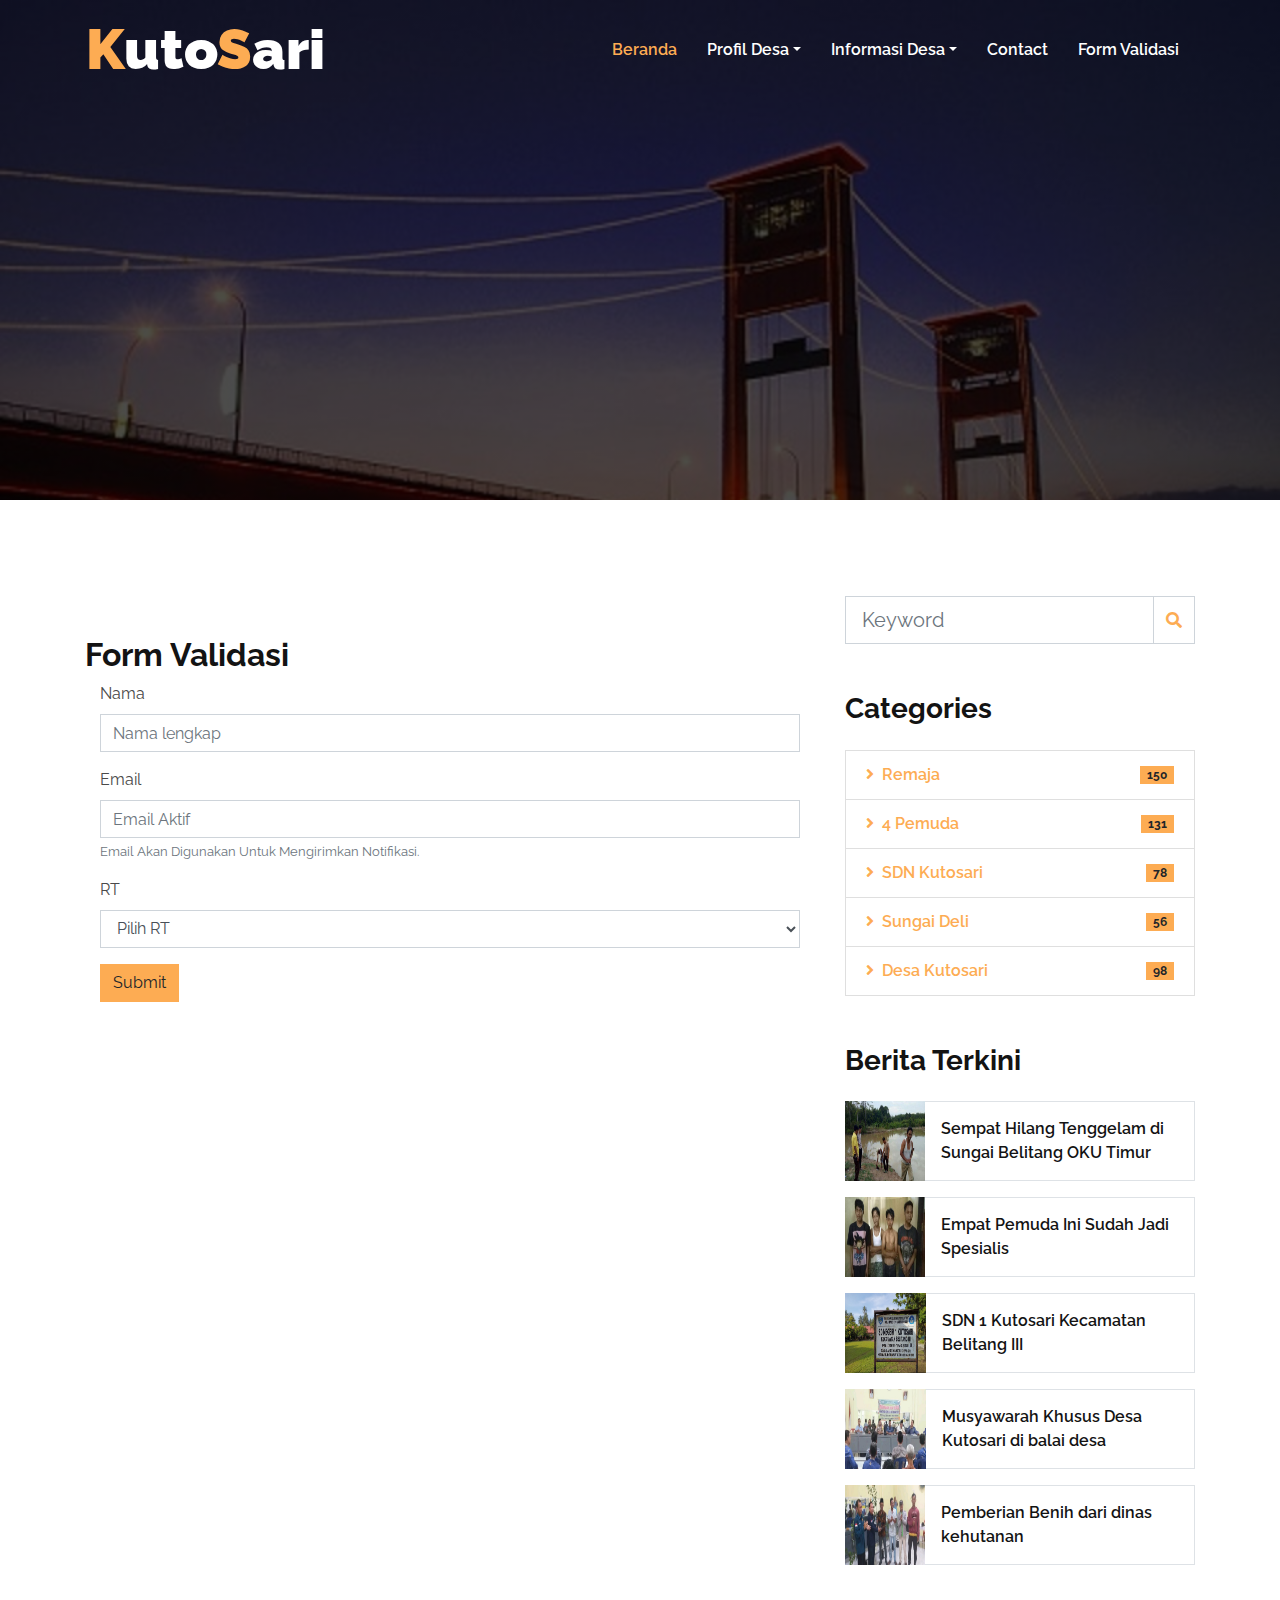
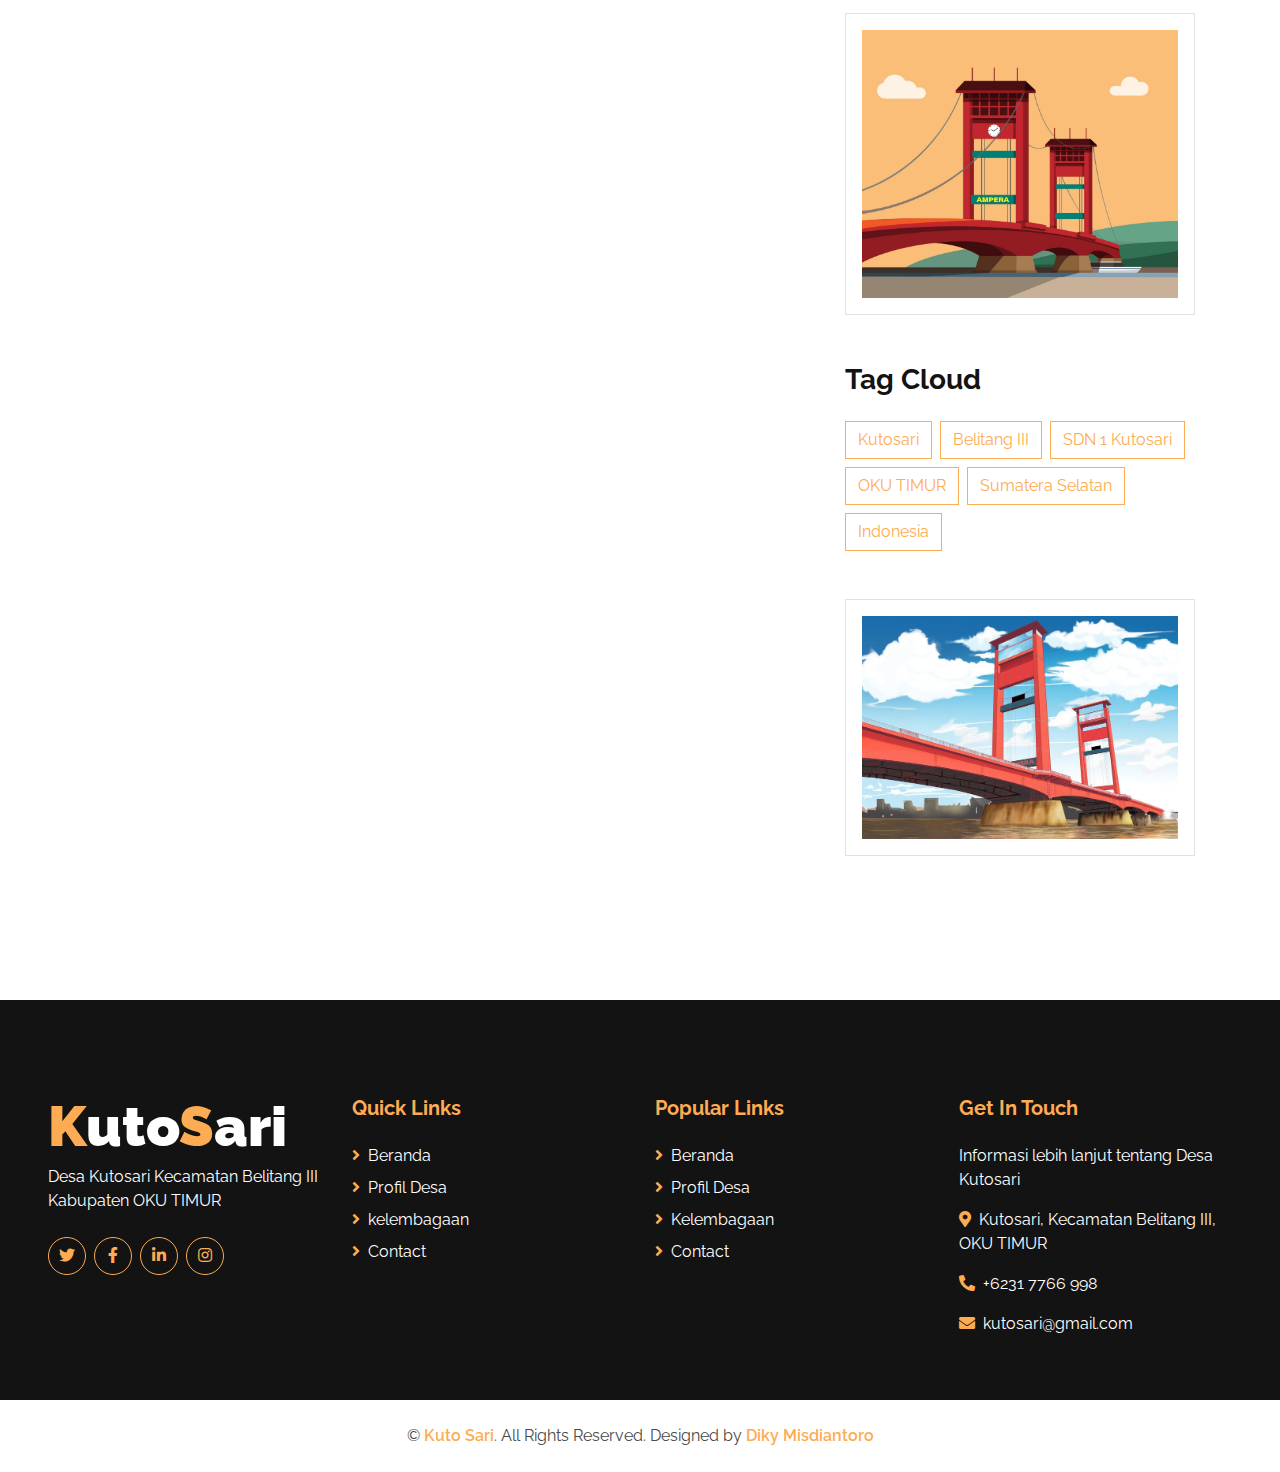
<file: form.html>
<!DOCTYPE html>
<html lang="en">

<head>
    <meta charset="utf-8">
    <title>DESA KUTO SARI</title>
    <meta content="width=device-width, initial-scale=1.0" name="viewport">
  

    <!-- Favicon -->
    <link href="img/okut.png" rel="icon">

    <!-- Google Web Fonts -->
    <link rel="preconnect" href="https://fonts.gstatic.com">
    <link href="https://fonts.googleapis.com/css2?family=Raleway:wght@400;500;600;700;800;900&display=swap" rel="stylesheet"> 

    <!-- Font Awesome -->
    <link href="https://cdnjs.cloudflare.com/ajax/libs/font-awesome/5.15.0/css/all.min.css" rel="stylesheet">

    <!-- Libraries Stylesheet -->
    <link href="lib/owlcarousel/assets/owl.carousel.min.css" rel="stylesheet">

    <!-- Customized Bootstrap Stylesheet -->
    <link href="css/style.css" rel="stylesheet">
</head>

<body>
    <!-- Navbar Start -->
    <div class="container-fluid nav-bar p-0">
        <div class="container-lg p-0">
            <nav class="navbar navbar-expand-lg bg-secondary navbar-dark">
                <a href="index.html" class="navbar-brand">
                    <h1 class="m-0 text-white display-4"><span class="text-primary">K</span>uto<span class="text-primary">S</span>ari</h1>
                </a>
                <button type="button" class="navbar-toggler" data-toggle="collapse" data-target="#navbarCollapse">
                    <span class="navbar-toggler-icon"></span>
                </button>
                <div class="collapse navbar-collapse justify-content-between" id="navbarCollapse">
                    <div class="navbar-nav ml-auto py-0">
                        <a href="index.html" class="nav-item nav-link active">Beranda</a>
                        <div class="nav-item dropdown">
                            <a href="#" class="nav-link dropdown-toggle" data-toggle="dropdown">Profil Desa</a>
                            <div class="dropdown-menu border-0 rounded-0 m-0">
                                <a href="sejarah.html" class="dropdown-item">Sejarah Desa</a>
                                <a href="vm.html" class="dropdown-item">Visi Misi</a>
                                <a href="galery.html" class="dropdown-item">Galery Desa</a>
                            </div>
                        </div>
                        <div class="nav-item dropdown">
                        <a href="#" class="nav-link dropdown-toggle" data-toggle="dropdown">Informasi Desa</a>
                        <div class="dropdown-menu border-0 rounded-0 m-0">
                            <a href="pm.html" class="dropdown-item">Kode & Wilayah Desa</a>
                            <a href="informasi.html" class="dropdown-item">Data Kependudukan</a>
                        </div>
                    </div>
                        <a href="contact.html" class="nav-item nav-link">Contact</a>
                        <a href="form.html" class="nav-item nav-link">Form Validasi</a>
                    </div>
                </div>
            </nav>
        </div>
    </div>
    <!-- Navbar End -->


    <!-- Page Header Start -->
    <div class="container-fluid page-header d-flex flex-column align-items-center justify-content-center pt-0 pt-lg-5 mb-5">
        <div class="d-inline-flex text-white">
        </div>
    </div>
    <!-- Page Header Start -->


    <!-- Detail Start -->
    <div class="container py-5">
        <div class="row">
            <!-- Blog Detail Start -->
            <div class="col-lg-8">
                <div class="position-relative">
                  
                </div>
                <div class="pt-4 pb-2">
                    <div class="d-flex mb-3">
                        <div class="d-flex align-items-center">
                           
                        </div>
                        <div class="d-flex align-items-center ml-4">
                           
                          
                        </div>
                        
                    </div>
                   
       <h2 class="font-weight-bold">Form Validasi</h2>             
    <div class="container">
        <form name="formPendaftaran" action="daftar.php" method="post" onsubmit="return validateForm()">
            <div class="form-group">
                <label>Nama</label>
                <input type="text" name="nama" placeholder="Nama lengkap" class="form-control" required maxlength="40" minlength="3">
            </div>
            <div class="form-group">
                <label>Email</label>
                <input type="email" name="email" placeholder="Email Aktif" class="form-control">
                <small id="emailHelp" class="form-text text-muted">Email Akan Digunakan Untuk Mengirimkan Notifikasi.</small>
            </div>
            <div class="form-group">
                <label>RT </label>
                <select name="prodi" class="form-control">
                        <option value="0">Pilih RT</option>
                        <option value="1">RT 1</option>
                        <option value="2">RT 2</option>
                        <option value="3">RT 3</option>
                    </select>
            </div>
            <button type="submit" class="btn btn-primary">Submit</button>
        </form>
    </div>
    <script>
        function validateForm() {
            if (document.forms["formPendaftaran"]["nama"].value == "") {
                alert("Nama Tidak Boleh Kosong");
                document.forms["formPendaftaran"]["nama"].focus();
                return false;
            }
            if (document.forms["formPendaftaran"]["email"].value == "") {
                alert("Email Tidak Boleh Kosong");
                document.forms["formPendaftaran"]["email"].focus();
                return false;
            }
            if (document.forms["formPendaftaran"]["rt"].selectedIndex < 1) {
                alert("Pilih RT.");
                document.forms["formPendaftaran"]["rt"].focus();
                return false;
            }
        }
    </script>

                <div class="mb-5">
                    
                </div>
                </div>

              

                
                <!-- Comment Form End -->
            </div>
            <!-- Blog Detail End -->

            <!-- Sidebar Start -->
            <div class="col-lg-4 mt-5 mt-lg-0">
                <!-- Search Form Start -->
                <div class="mb-5">
                    <form action="">
                        <div class="input-group">
                            <input type="text" class="form-control form-control-lg" placeholder="Keyword">
                            <div class="input-group-append">
                                <span class="input-group-text bg-transparent text-primary"><i
                                        class="fa fa-search"></i></span>
                            </div>
                        </div>
                    </form>
                </div>
                <!-- Search Form End -->

              
                <!-- Category Start -->
                <div class="mb-5">
                    <h3 class="font-weight-bold mb-4">Categories</h3>
                    <ul class="list-group">
                        <li class="list-group-item d-flex justify-content-between align-items-center">
                            <a class="font-weight-semi-bold text-decoration-none" href="https://sumsel.tribunnews.com/2018/11/13/sempat-hilang-tenggelam-di-sungai-belitang-oku-timur-remaja-17-tahun-ini-ditemukan-meninggal-dunia"><i class="fa fa-angle-right mr-2"></i>Remaja</a>
                            <span class="badge badge-primary badge-pill">150</span>
                        </li>
                        <li class="list-group-item d-flex justify-content-between align-items-center">
                            <a class="font-weight-semi-bold text-decoration-none" href="https://sumsel.tribunnews.com/2017/05/14/empat-pemuda-ini-sudah-jadi-spesialis-lihat-yang-dilakukan-mereka"><i class="fa fa-angle-right mr-2"></i>4 Pemuda </a>
                            <span class="badge badge-primary badge-pill">131</span>
                        </li>
                        <li class="list-group-item d-flex justify-content-between align-items-center">
                            <a class="font-weight-semi-bold text-decoration-none" href="https://profilbaru.com/info/sekolah/SD-NEGERI-KUTO-SARI/Kecamatan-Belitang-III/Kabupaten-Ogan-Komering-Ulu-Timur/Provinsi-Sumatera-Selatan/indonesia/7ef9f82d5f0daadd1c73baf6580e672198b6130a"><i class="fa fa-angle-right mr-2"></i>SDN Kutosari</a>
                            <span class="badge badge-primary badge-pill">78</span>
                        </li>
                        <li class="list-group-item d-flex justify-content-between align-items-center">
                            <a class="font-weight-semi-bold text-decoration-none" href="https://www.youtube.com/watch?v=fbAyT_gW7BI"><i class="fa fa-angle-right mr-2"></i>Sungai Deli</a>
                            <span class="badge badge-primary badge-pill">56</span>
                        </li>
                        <li class="list-group-item d-flex justify-content-between align-items-center">
                            <a class="font-weight-semi-bold text-decoration-none" href="https://www.google.com/search?q=kutosari+kecamatan+belitang+iii&tbm=isch&ved=2ahUKEwj0zrOXhsr8AhWaiNgFHaROBDwQ2-cCegQIABAA&oq=kutosari&gs_lcp=CgNpbWcQARgBMgQIIxAnMgQIIxAnMgYIABAHEB4yBwgAEIAEEBgyBwgAEIAEEBgyBwgAEIAEEBgyCQgAEIAEEAoQGFAAWABg2AtoAHAAeACAAZMCiAGTApIBAzItMZgBAKoBC2d3cy13aXotaW1nwAEB&sclient=img&ei=4jDEY_TVIZqR4t4PpJ2R4AM&bih=741&biw=1517#imgrc=YMFgo59IBMSa7M"><i class="fa fa-angle-right mr-2"></i>Desa Kutosari</a>
                            <span class="badge badge-primary badge-pill">98</span>
                        </li>
                    </ul>
                </div>
                <!-- Category End -->

                <!-- Recent Post Start -->
                <div class="mb-5">
                    <h3 class="font-weight-bold mb-4">Berita Terkini</h3>
                    <div class="d-flex mb-3">
                        <img class="img-fluid" src="img/hilang.jpg" style="width: 80px; height: 80px;" alt="">
                        <div class="d-flex align-items-center border border-left-0 px-3" style="height: 80px;">
                            <a class="text-secondary font-weight-semi-bold" href="">Sempat Hilang Tenggelam di Sungai Belitang OKU Timur</a>
                        </div>
                    </div>
                    <div class="d-flex mb-3">
                        <img class="img-fluid" src="img/maling.jpg" style="width: 80px; height: 80px;" alt="">
                        <div class="d-flex align-items-center border border-left-0 px-3" style="height: 80px;">
                            <a class="text-secondary font-weight-semi-bold" href="">Empat Pemuda Ini Sudah Jadi Spesialis
                            </a>
                        </div>
                    </div>
                    <div class="d-flex mb-3">
                        <img class="img-fluid" src="img/sdn.jpeg" style="width: 81px; height: 80px;" alt="">
                        <div class="d-flex align-items-center border border-left-0 px-3" style="height: 80px;">
                            <a class="text-secondary font-weight-semi-bold" href="">SDN 1 Kutosari Kecamatan Belitang III </a>
                        </div>
                    </div>
                    <div class="d-flex mb-3">
                        <img class="img-fluid" src="img/bapak.jpeg" style="width: 81px; height: 80px;" alt="">
                        <div class="d-flex align-items-center border border-left-0 px-3" style="height: 80px;">
                            <a class="text-secondary font-weight-semi-bold" href="">Musyawarah Khusus Desa Kutosari di balai desa</a>
                        </div>
                    </div>
                    <div class="d-flex mb-3">
                        <img class="img-fluid" src="img/3.jpeg" style="width: 80px; height: 80px;" alt="">
                        <div class="d-flex align-items-center border border-left-0 px-3" style="height: 80px;">
                            <a class="text-secondary font-weight-semi-bold" href="">Pemberian Benih dari dinas kehutanan</a>
                        </div>
                    </div>
                </div>
                <!-- Recent Post End -->

                <!-- Image Start -->
                <div class="border p-3 mb-5">
                    <img src="img/ampera3.jpeg" alt="" class="img-fluid">
                </div>
                <!-- Image End -->

                <!-- Tags Start -->
                <div class="mb-5">
                    <h3 class="font-weight-bold mb-4">Tag Cloud</h3>
                    <div class="d-flex flex-wrap m-n1">
                        <a href="" class="btn btn-outline-primary m-1">Kutosari</a>
                        <a href="" class="btn btn-outline-primary m-1">Belitang III</a>
                        <a href="" class="btn btn-outline-primary m-1">SDN 1 Kutosari</a>
                        <a href="" class="btn btn-outline-primary m-1">OKU TIMUR</a>
                        <a href="" class="btn btn-outline-primary m-1">Sumatera Selatan</a>
                        <a href="" class="btn btn-outline-primary m-1">Indonesia</a>
                    </div>
                </div>
                <!-- Tags End -->

                <!-- Image Start -->
                <div class="border p-3 mb-5">
                    <img src="img/ampera4.jpeg" alt="" class="img-fluid">
                </div>
                <!-- Image End -->

                <!-- Plain Text Start -->
               
                <!-- Plain Text End -->
            </div>
            <!-- Sidebar End -->
        </div>
    </div>
    <!-- Detail End -->

  <!-- Footer Start -->
  <div class="container-fluid bg-secondary text-white mt-5 pt-5 px-sm-3 px-md-5">
    <div class="row pt-5">
        <div class="col-lg-3 col-md-6 mb-5">
            <a href="index.html" class="navbar-brand">
                <h1 class="m-0 mt-n2 text-white display-4"><span class="text-primary">K</span>uto<span class="text-primary">S</span>ari</h1>
            </a>
            <p>Desa Kutosari Kecamatan Belitang III Kabupaten OKU TIMUR</p>
            <div class="d-flex justify-content-start mt-4">
                <a class="btn btn-outline-primary rounded-circle text-center mr-2 px-0" style="width: 38px; height: 38px;" href="#"><i class="fab fa-twitter"></i></a>
                <a class="btn btn-outline-primary rounded-circle text-center mr-2 px-0" style="width: 38px; height: 38px;" href="#"><i class="fab fa-facebook-f"></i></a>
                <a class="btn btn-outline-primary rounded-circle text-center mr-2 px-0" style="width: 38px; height: 38px;" href="#"><i class="fab fa-linkedin-in"></i></a>
                <a class="btn btn-outline-primary rounded-circle text-center mr-2 px-0" style="width: 38px; height: 38px;" href="#"><i class="fab fa-instagram"></i></a>
            </div>
        </div>
        <div class="col-lg-3 col-md-6 mb-5">
            <h5 class="font-weight-bold text-primary mb-4">Quick Links</h5>
            <div class="d-flex flex-column justify-content-start">
                <a class="text-white mb-2" href="#"><i class="fa fa-angle-right text-primary mr-2"></i>Beranda</a>
                <a class="text-white mb-2" href="#"><i class="fa fa-angle-right text-primary mr-2"></i>Profil Desa</a>
                <a class="text-white mb-2" href="#"><i class="fa fa-angle-right text-primary mr-2"></i>kelembagaan</a>
                <a class="text-white" href="#"><i class="fa fa-angle-right text-primary mr-2"></i>Contact </a>
            </div>
        </div>
        <div class="col-lg-3 col-md-6 mb-5">
            <h5 class="font-weight-bold text-primary mb-4">Popular Links</h5>
            <div class="d-flex flex-column justify-content-start">
                <a class="text-white mb-2" href="#"><i class="fa fa-angle-right text-primary mr-2"></i>Beranda</a>
                <a class="text-white mb-2" href="#"><i class="fa fa-angle-right text-primary mr-2"></i>Profil Desa</a>
                <a class="text-white mb-2" href="#"><i class="fa fa-angle-right text-primary mr-2"></i>Kelembagaan</a>
                <a class="text-white" href="#"><i class="fa fa-angle-right text-primary mr-2"></i>Contact </a>
            </div>
        </div>
        <div class="col-lg-3 col-md-6 mb-5">
            <h5 class="font-weight-bold text-primary mb-4">Get In Touch</h5>
            <p>Informasi lebih lanjut tentang Desa Kutosari</p>
            <p><i class="fa fa-map-marker-alt text-primary mr-2"></i>Kutosari, Kecamatan Belitang III, OKU TIMUR</p>
            <p><i class="fa fa-phone-alt text-primary mr-2"></i>+6231 7766 998</p>
            <p><i class="fa fa-envelope text-primary mr-2"></i>kutosari@gmail.com</p>
        </div>
    </div>
</div>
<div class="container-fluid py-4 px-sm-3 px-md-5">
    <p class="m-0 text-center">
        &copy; <a class="font-weight-semi-bold" href="#">Kuto Sari</a>. All Rights Reserved. Designed by
        <a class="font-weight-semi-bold" href="https://htmlcodex.com">Diky Misdiantoro</a>
    </p>
</div>
<!-- Footer End -->


<!-- Back to Top -->
<a href="#" class="btn btn-lg btn-primary back-to-top"><i class="fa fa-angle-up"></i></a>


<!-- JavaScript Libraries -->
<script src="https://code.jquery.com/jquery-3.4.1.min.js"></script>
<script src="https://stackpath.bootstrapcdn.com/bootstrap/4.4.1/js/bootstrap.bundle.min.js"></script>
<script src="lib/easing/easing.min.js"></script>
<script src="lib/waypoints/waypoints.min.js"></script>
<script src="lib/counterup/counterup.min.js"></script>
<script src="lib/owlcarousel/owl.carousel.min.js"></script>

<!-- Contact Javascript File -->
<script src="mail/jqBootstrapValidation.min.js"></script>
<script src="mail/contact.js"></script>

<!-- Template Javascript -->
<script src="js/main.js"></script>
</body>

</html>
</file>
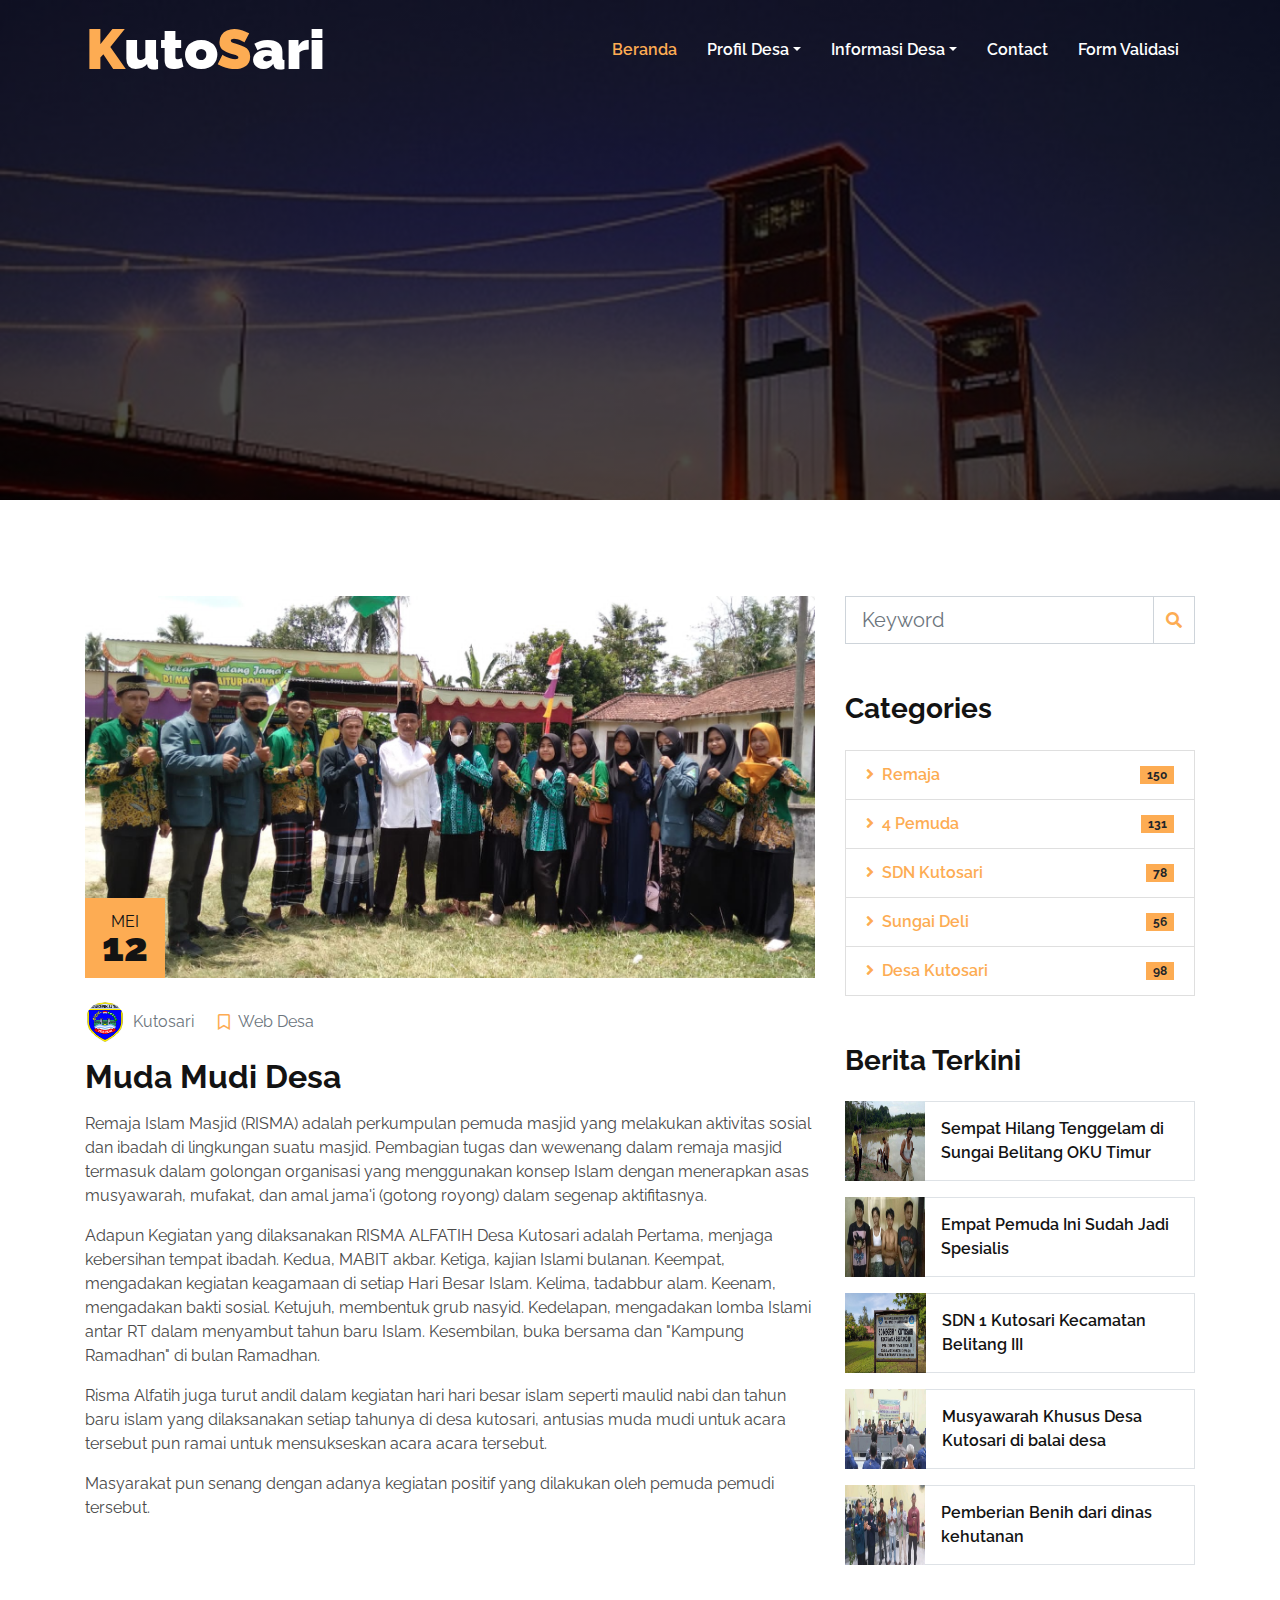
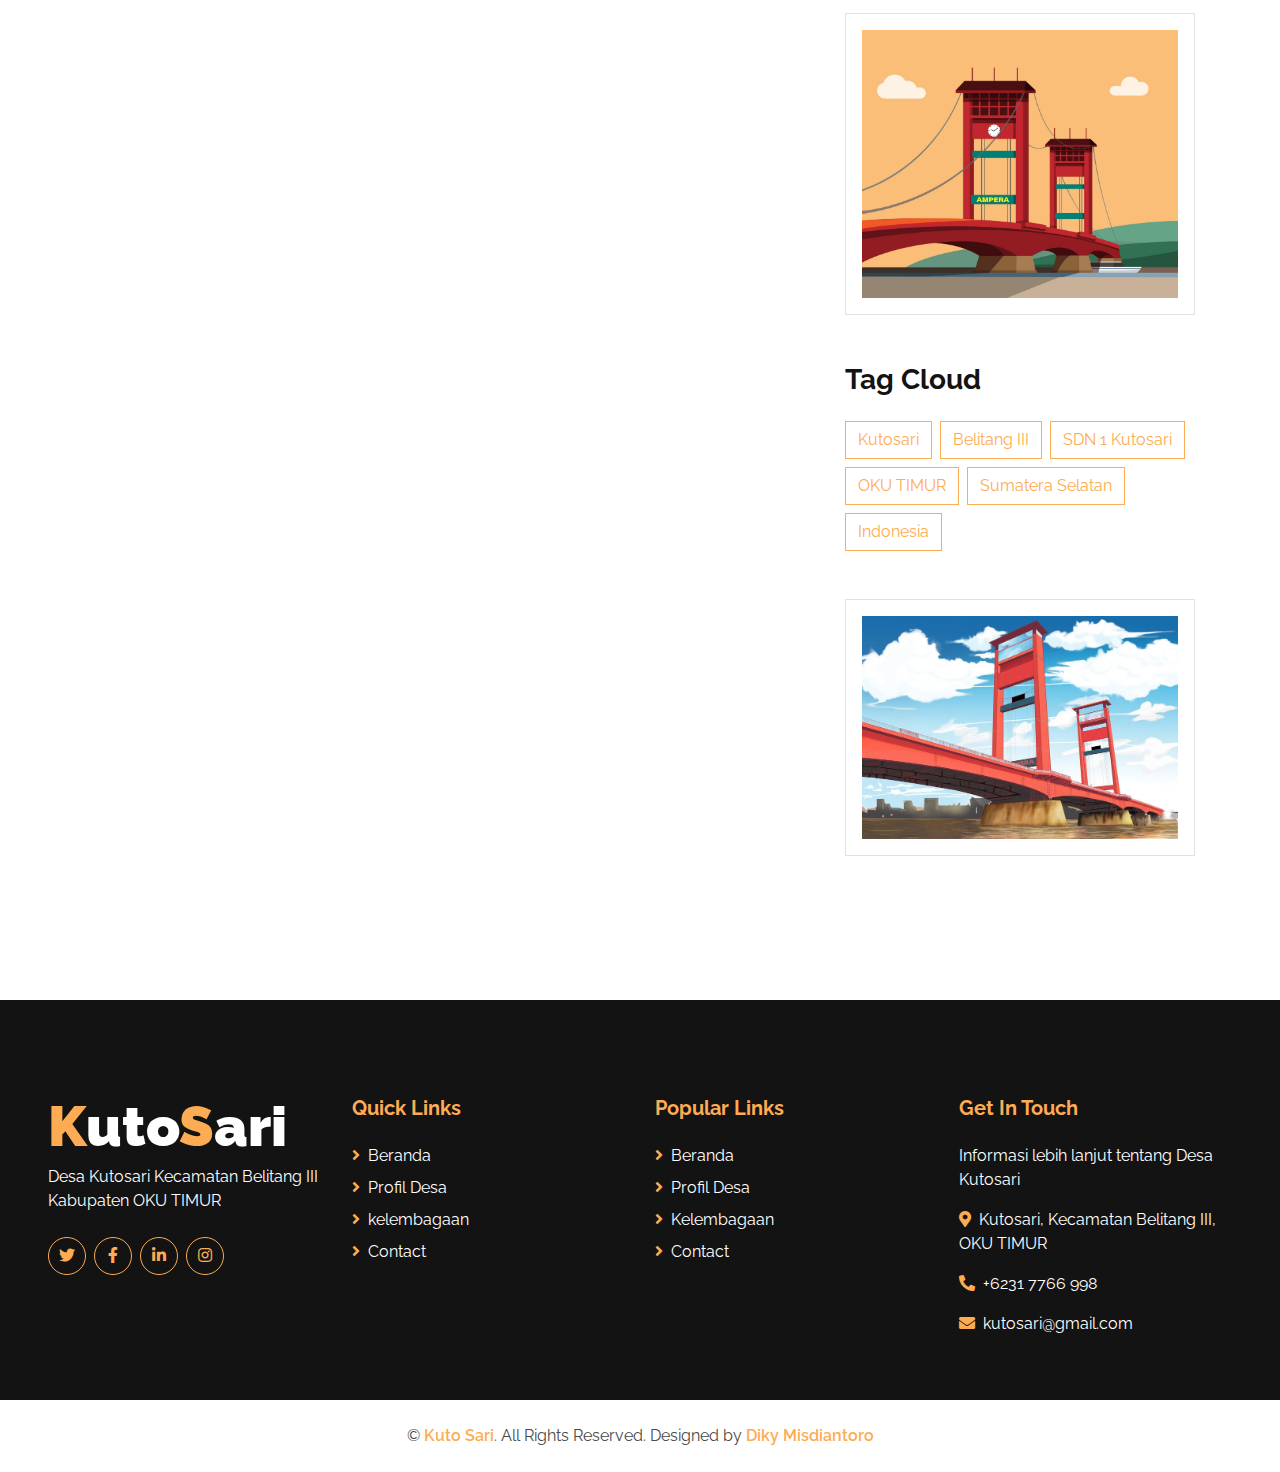
<file: galery.html>
<!DOCTYPE html>
<html lang="en">

<head>
    <meta charset="utf-8">
    <title>DESA KUTO SARI</title>
    <meta content="width=device-width, initial-scale=1.0" name="viewport">
  

    <!-- Favicon -->
    <link href="img/okut.png" rel="icon">

    <!-- Google Web Fonts -->
    <link rel="preconnect" href="https://fonts.gstatic.com">
    <link href="https://fonts.googleapis.com/css2?family=Raleway:wght@400;500;600;700;800;900&display=swap" rel="stylesheet"> 

    <!-- Font Awesome -->
    <link href="https://cdnjs.cloudflare.com/ajax/libs/font-awesome/5.15.0/css/all.min.css" rel="stylesheet">

    <!-- Libraries Stylesheet -->
    <link href="lib/owlcarousel/assets/owl.carousel.min.css" rel="stylesheet">

    <!-- Customized Bootstrap Stylesheet -->
    <link href="css/style.css" rel="stylesheet">
</head>

<body>
    <!-- Navbar Start -->
    <div class="container-fluid nav-bar p-0">
        <div class="container-lg p-0">
            <nav class="navbar navbar-expand-lg bg-secondary navbar-dark">
                <a href="index.html" class="navbar-brand">
                    <h1 class="m-0 text-white display-4"><span class="text-primary">K</span>uto<span class="text-primary">S</span>ari</h1>
                </a>
                <button type="button" class="navbar-toggler" data-toggle="collapse" data-target="#navbarCollapse">
                    <span class="navbar-toggler-icon"></span>
                </button>
                <div class="collapse navbar-collapse justify-content-between" id="navbarCollapse">
                    <div class="navbar-nav ml-auto py-0">
                        <a href="index.html" class="nav-item nav-link active">Beranda</a>
                        <div class="nav-item dropdown">
                            <a href="#" class="nav-link dropdown-toggle" data-toggle="dropdown">Profil Desa</a>
                            <div class="dropdown-menu border-0 rounded-0 m-0">
                                <a href="sejarah.html" class="dropdown-item">Sejarah Desa</a>
                                <a href="vm.html" class="dropdown-item">Visi Misi</a>
                                <a href="galery.html" class="dropdown-item">Galery Desa</a>
                            </div>
                        </div>
                        <div class="nav-item dropdown">
                        <a href="#" class="nav-link dropdown-toggle" data-toggle="dropdown">Informasi Desa</a>
                        <div class="dropdown-menu border-0 rounded-0 m-0">
                            <a href="pm.html" class="dropdown-item">Kode & Wilayah Desa</a>
                            <a href="informasi.html" class="dropdown-item">Data Kependudukan</a>
                        </div>
                    </div>
                        <a href="contact.html" class="nav-item nav-link">Contact</a>
                        <a href="form.html" class="nav-item nav-link">Form Validasi</a>
                    </div>
                </div>
            </nav>
        </div>
    </div>
    <!-- Navbar End -->



    <!-- Page Header Start -->
    <div class="container-fluid page-header d-flex flex-column align-items-center justify-content-center pt-0 pt-lg-5 mb-5">
        <div class="d-inline-flex text-white">
        </div>
    </div>
    <!-- Page Header Start -->


    <!-- Detail Start -->
    <div class="container py-5">
        <div class="row">
            <!-- Blog Detail Start -->
            <div class="col-lg-8">
                <div class="position-relative">
                    <img class="img-fluid w-100" src="img/risma.jpeg" alt="">
                    <div class="position-absolute bg-primary d-flex flex-column align-items-center justify-content-center"
                        style="width: 80px; height: 80px; bottom: 0; left: 0;">
                        <h6 class="text-uppercase mt-2 mb-n2">Mei</h6>
                        <h1 class="m-0">12</h1>
                    </div>
                </div>
                <div class="pt-4 pb-2">
                    <div class="d-flex mb-3">
                        <div class="d-flex align-items-center">
                            <img class="rounded-circle" style="width: 40px; height: 40px;" src="img/okut.png" alt="">
                            <a class="text-muted ml-2" href="">Kutosari</a>
                        </div>
                        <div class="d-flex align-items-center ml-4">
                            <i class="far fa-bookmark text-primary"></i>
                            <a class="text-muted ml-2" href="">Web Desa</a>
                        </div>
                    </div>
                    <h2 class="font-weight-bold">Muda Mudi Desa</h2>
                </div>

                <div class="mb-5">
                    <p>Remaja Islam Masjid (RISMA) adalah perkumpulan pemuda masjid yang melakukan aktivitas sosial dan ibadah di lingkungan suatu masjid. Pembagian tugas dan wewenang dalam remaja masjid termasuk dalam golongan organisasi yang menggunakan konsep Islam dengan menerapkan asas musyawarah, mufakat, dan amal jama'i (gotong royong) dalam segenap aktifitasnya.</p>
<p>Adapun Kegiatan yang dilaksanakan RISMA ALFATIH Desa Kutosari adalah Pertama, menjaga kebersihan tempat ibadah. Kedua, MABIT akbar. Ketiga, kajian Islami bulanan. Keempat, mengadakan kegiatan keagamaan di setiap Hari Besar Islam. Kelima, tadabbur alam. Keenam, mengadakan bakti sosial. Ketujuh, membentuk grub nasyid. Kedelapan, mengadakan lomba Islami antar RT dalam menyambut tahun baru Islam. Kesembilan, buka bersama dan "Kampung Ramadhan" di bulan Ramadhan.
</p>

<p>Risma Alfatih juga turut andil dalam kegiatan hari hari besar islam seperti maulid nabi dan tahun baru islam yang dilaksanakan setiap tahunya di desa kutosari, antusias muda mudi untuk acara tersebut pun ramai untuk mensukseskan acara acara tersebut.</p>
<p>Masyarakat pun senang dengan adanya kegiatan positif yang dilakukan oleh pemuda pemudi tersebut. </p>
                </div>

              

                
                <!-- Comment Form End -->
            </div>
            <!-- Blog Detail End -->

            <!-- Sidebar Start -->
            <div class="col-lg-4 mt-5 mt-lg-0">
                <!-- Search Form Start -->
                <div class="mb-5">
                    <form action="">
                        <div class="input-group">
                            <input type="text" class="form-control form-control-lg" placeholder="Keyword">
                            <div class="input-group-append">
                                <span class="input-group-text bg-transparent text-primary"><i
                                        class="fa fa-search"></i></span>
                            </div>
                        </div>
                    </form>
                </div>
                <!-- Search Form End -->

             
                <!-- Category Start -->
                <div class="mb-5">
                    <h3 class="font-weight-bold mb-4">Categories</h3>
                    <ul class="list-group">
                        <li class="list-group-item d-flex justify-content-between align-items-center">
                            <a class="font-weight-semi-bold text-decoration-none" href="https://sumsel.tribunnews.com/2018/11/13/sempat-hilang-tenggelam-di-sungai-belitang-oku-timur-remaja-17-tahun-ini-ditemukan-meninggal-dunia"><i class="fa fa-angle-right mr-2"></i>Remaja</a>
                            <span class="badge badge-primary badge-pill">150</span>
                        </li>
                        <li class="list-group-item d-flex justify-content-between align-items-center">
                            <a class="font-weight-semi-bold text-decoration-none" href="https://sumsel.tribunnews.com/2017/05/14/empat-pemuda-ini-sudah-jadi-spesialis-lihat-yang-dilakukan-mereka"><i class="fa fa-angle-right mr-2"></i>4 Pemuda </a>
                            <span class="badge badge-primary badge-pill">131</span>
                        </li>
                        <li class="list-group-item d-flex justify-content-between align-items-center">
                            <a class="font-weight-semi-bold text-decoration-none" href="https://profilbaru.com/info/sekolah/SD-NEGERI-KUTO-SARI/Kecamatan-Belitang-III/Kabupaten-Ogan-Komering-Ulu-Timur/Provinsi-Sumatera-Selatan/indonesia/7ef9f82d5f0daadd1c73baf6580e672198b6130a"><i class="fa fa-angle-right mr-2"></i>SDN Kutosari</a>
                            <span class="badge badge-primary badge-pill">78</span>
                        </li>
                        <li class="list-group-item d-flex justify-content-between align-items-center">
                            <a class="font-weight-semi-bold text-decoration-none" href="https://www.youtube.com/watch?v=fbAyT_gW7BI"><i class="fa fa-angle-right mr-2"></i>Sungai Deli</a>
                            <span class="badge badge-primary badge-pill">56</span>
                        </li>
                        <li class="list-group-item d-flex justify-content-between align-items-center">
                            <a class="font-weight-semi-bold text-decoration-none" href="https://www.google.com/search?q=kutosari+kecamatan+belitang+iii&tbm=isch&ved=2ahUKEwj0zrOXhsr8AhWaiNgFHaROBDwQ2-cCegQIABAA&oq=kutosari&gs_lcp=CgNpbWcQARgBMgQIIxAnMgQIIxAnMgYIABAHEB4yBwgAEIAEEBgyBwgAEIAEEBgyBwgAEIAEEBgyCQgAEIAEEAoQGFAAWABg2AtoAHAAeACAAZMCiAGTApIBAzItMZgBAKoBC2d3cy13aXotaW1nwAEB&sclient=img&ei=4jDEY_TVIZqR4t4PpJ2R4AM&bih=741&biw=1517#imgrc=YMFgo59IBMSa7M"><i class="fa fa-angle-right mr-2"></i>Desa Kutosari</a>
                            <span class="badge badge-primary badge-pill">98</span>
                        </li>
                    </ul>
                </div>
                <!-- Category End -->

                <!-- Recent Post Start -->
                <div class="mb-5">
                    <h3 class="font-weight-bold mb-4">Berita Terkini</h3>
                    <div class="d-flex mb-3">
                        <img class="img-fluid" src="img/hilang.jpg" style="width: 80px; height: 80px;" alt="">
                        <div class="d-flex align-items-center border border-left-0 px-3" style="height: 80px;">
                            <a class="text-secondary font-weight-semi-bold" href="">Sempat Hilang Tenggelam di Sungai Belitang OKU Timur</a>
                        </div>
                    </div>
                    <div class="d-flex mb-3">
                        <img class="img-fluid" src="img/maling.jpg" style="width: 80px; height: 80px;" alt="">
                        <div class="d-flex align-items-center border border-left-0 px-3" style="height: 80px;">
                            <a class="text-secondary font-weight-semi-bold" href="">Empat Pemuda Ini Sudah Jadi Spesialis
                            </a>
                        </div>
                    </div>
                    <div class="d-flex mb-3">
                        <img class="img-fluid" src="img/sdn.jpeg" style="width: 81px; height: 80px;" alt="">
                        <div class="d-flex align-items-center border border-left-0 px-3" style="height: 80px;">
                            <a class="text-secondary font-weight-semi-bold" href="">SDN 1 Kutosari Kecamatan Belitang III </a>
                        </div>
                    </div>
                    <div class="d-flex mb-3">
                        <img class="img-fluid" src="img/bapak.jpeg" style="width: 81px; height: 80px;" alt="">
                        <div class="d-flex align-items-center border border-left-0 px-3" style="height: 80px;">
                            <a class="text-secondary font-weight-semi-bold" href="">Musyawarah Khusus Desa Kutosari di balai desa</a>
                        </div>
                    </div>
                    <div class="d-flex mb-3">
                        <img class="img-fluid" src="img/3.jpeg" style="width: 80px; height: 80px;" alt="">
                        <div class="d-flex align-items-center border border-left-0 px-3" style="height: 80px;">
                            <a class="text-secondary font-weight-semi-bold" href="">Pemberian Benih dari dinas kehutanan</a>
                        </div>
                    </div>
                </div>
                <!-- Recent Post End -->

                <!-- Image Start -->
                <div class="border p-3 mb-5">
                    <img src="img/ampera3.jpeg" alt="" class="img-fluid">
                </div>
                <!-- Image End -->

                <!-- Tags Start -->
                <div class="mb-5">
                    <h3 class="font-weight-bold mb-4">Tag Cloud</h3>
                    <div class="d-flex flex-wrap m-n1">
                        <a href="" class="btn btn-outline-primary m-1">Kutosari</a>
                        <a href="" class="btn btn-outline-primary m-1">Belitang III</a>
                        <a href="" class="btn btn-outline-primary m-1">SDN 1 Kutosari</a>
                        <a href="" class="btn btn-outline-primary m-1">OKU TIMUR</a>
                        <a href="" class="btn btn-outline-primary m-1">Sumatera Selatan</a>
                        <a href="" class="btn btn-outline-primary m-1">Indonesia</a>
                    </div>
                </div>
                <!-- Tags End -->

                <!-- Image Start -->
                <div class="border p-3 mb-5">
                    <img src="img/ampera4.jpeg" alt="" class="img-fluid">
                </div>
                <!-- Image End -->

                <!-- Plain Text Start -->
               
                <!-- Plain Text End -->
            </div>
            <!-- Sidebar End -->
        </div>
    </div>
    <!-- Detail End -->

  <!-- Footer Start -->
  <div class="container-fluid bg-secondary text-white mt-5 pt-5 px-sm-3 px-md-5">
    <div class="row pt-5">
        <div class="col-lg-3 col-md-6 mb-5">
            <a href="index.html" class="navbar-brand">
                <h1 class="m-0 mt-n2 text-white display-4"><span class="text-primary">K</span>uto<span class="text-primary">S</span>ari</h1>
            </a>
            <p>Desa Kutosari Kecamatan Belitang III Kabupaten OKU TIMUR</p>
            <div class="d-flex justify-content-start mt-4">
                <a class="btn btn-outline-primary rounded-circle text-center mr-2 px-0" style="width: 38px; height: 38px;" href="#"><i class="fab fa-twitter"></i></a>
                <a class="btn btn-outline-primary rounded-circle text-center mr-2 px-0" style="width: 38px; height: 38px;" href="#"><i class="fab fa-facebook-f"></i></a>
                <a class="btn btn-outline-primary rounded-circle text-center mr-2 px-0" style="width: 38px; height: 38px;" href="#"><i class="fab fa-linkedin-in"></i></a>
                <a class="btn btn-outline-primary rounded-circle text-center mr-2 px-0" style="width: 38px; height: 38px;" href="#"><i class="fab fa-instagram"></i></a>
            </div>
        </div>
        <div class="col-lg-3 col-md-6 mb-5">
            <h5 class="font-weight-bold text-primary mb-4">Quick Links</h5>
            <div class="d-flex flex-column justify-content-start">
                <a class="text-white mb-2" href="#"><i class="fa fa-angle-right text-primary mr-2"></i>Beranda</a>
                <a class="text-white mb-2" href="#"><i class="fa fa-angle-right text-primary mr-2"></i>Profil Desa</a>
                <a class="text-white mb-2" href="#"><i class="fa fa-angle-right text-primary mr-2"></i>kelembagaan</a>
                <a class="text-white" href="#"><i class="fa fa-angle-right text-primary mr-2"></i>Contact </a>
            </div>
        </div>
        <div class="col-lg-3 col-md-6 mb-5">
            <h5 class="font-weight-bold text-primary mb-4">Popular Links</h5>
            <div class="d-flex flex-column justify-content-start">
                <a class="text-white mb-2" href="#"><i class="fa fa-angle-right text-primary mr-2"></i>Beranda</a>
                <a class="text-white mb-2" href="#"><i class="fa fa-angle-right text-primary mr-2"></i>Profil Desa</a>
                <a class="text-white mb-2" href="#"><i class="fa fa-angle-right text-primary mr-2"></i>Kelembagaan</a>
                <a class="text-white" href="#"><i class="fa fa-angle-right text-primary mr-2"></i>Contact </a>
            </div>
        </div>
        <div class="col-lg-3 col-md-6 mb-5">
            <h5 class="font-weight-bold text-primary mb-4">Get In Touch</h5>
            <p>Informasi lebih lanjut tentang Desa Kutosari</p>
            <p><i class="fa fa-map-marker-alt text-primary mr-2"></i>Kutosari, Kecamatan Belitang III, OKU TIMUR</p>
            <p><i class="fa fa-phone-alt text-primary mr-2"></i>+6231 7766 998</p>
            <p><i class="fa fa-envelope text-primary mr-2"></i>kutosari@gmail.com</p>
        </div>
    </div>
</div>
<div class="container-fluid py-4 px-sm-3 px-md-5">
    <p class="m-0 text-center">
        &copy; <a class="font-weight-semi-bold" href="#">Kuto Sari</a>. All Rights Reserved. Designed by
        <a class="font-weight-semi-bold" href="https://htmlcodex.com">Diky Misdiantoro</a>
    </p>
</div>
<!-- Footer End -->


<!-- Back to Top -->
<a href="#" class="btn btn-lg btn-primary back-to-top"><i class="fa fa-angle-up"></i></a>


<!-- JavaScript Libraries -->
<script src="https://code.jquery.com/jquery-3.4.1.min.js"></script>
<script src="https://stackpath.bootstrapcdn.com/bootstrap/4.4.1/js/bootstrap.bundle.min.js"></script>
<script src="lib/easing/easing.min.js"></script>
<script src="lib/waypoints/waypoints.min.js"></script>
<script src="lib/counterup/counterup.min.js"></script>
<script src="lib/owlcarousel/owl.carousel.min.js"></script>

<!-- Contact Javascript File -->
<script src="mail/jqBootstrapValidation.min.js"></script>
<script src="mail/contact.js"></script>

<!-- Template Javascript -->
<script src="js/main.js"></script>
</body>

</html>
</file>
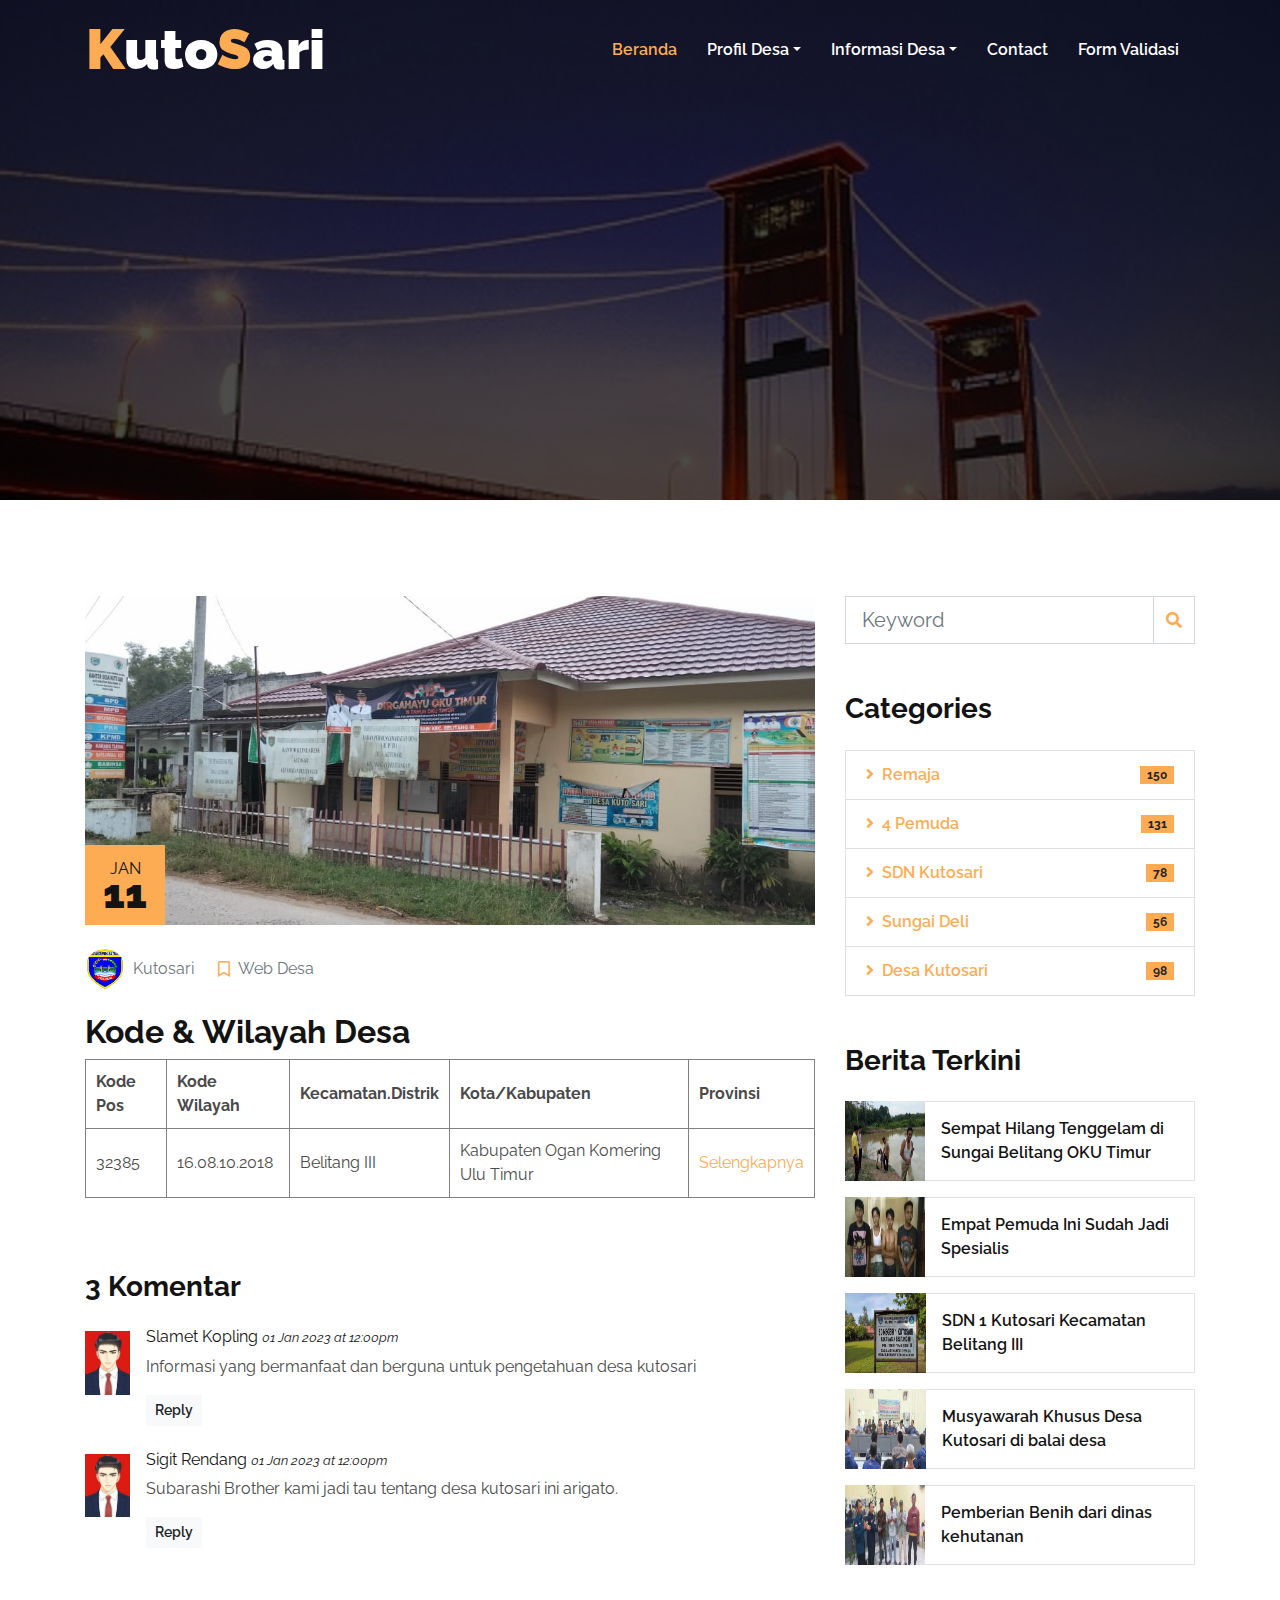
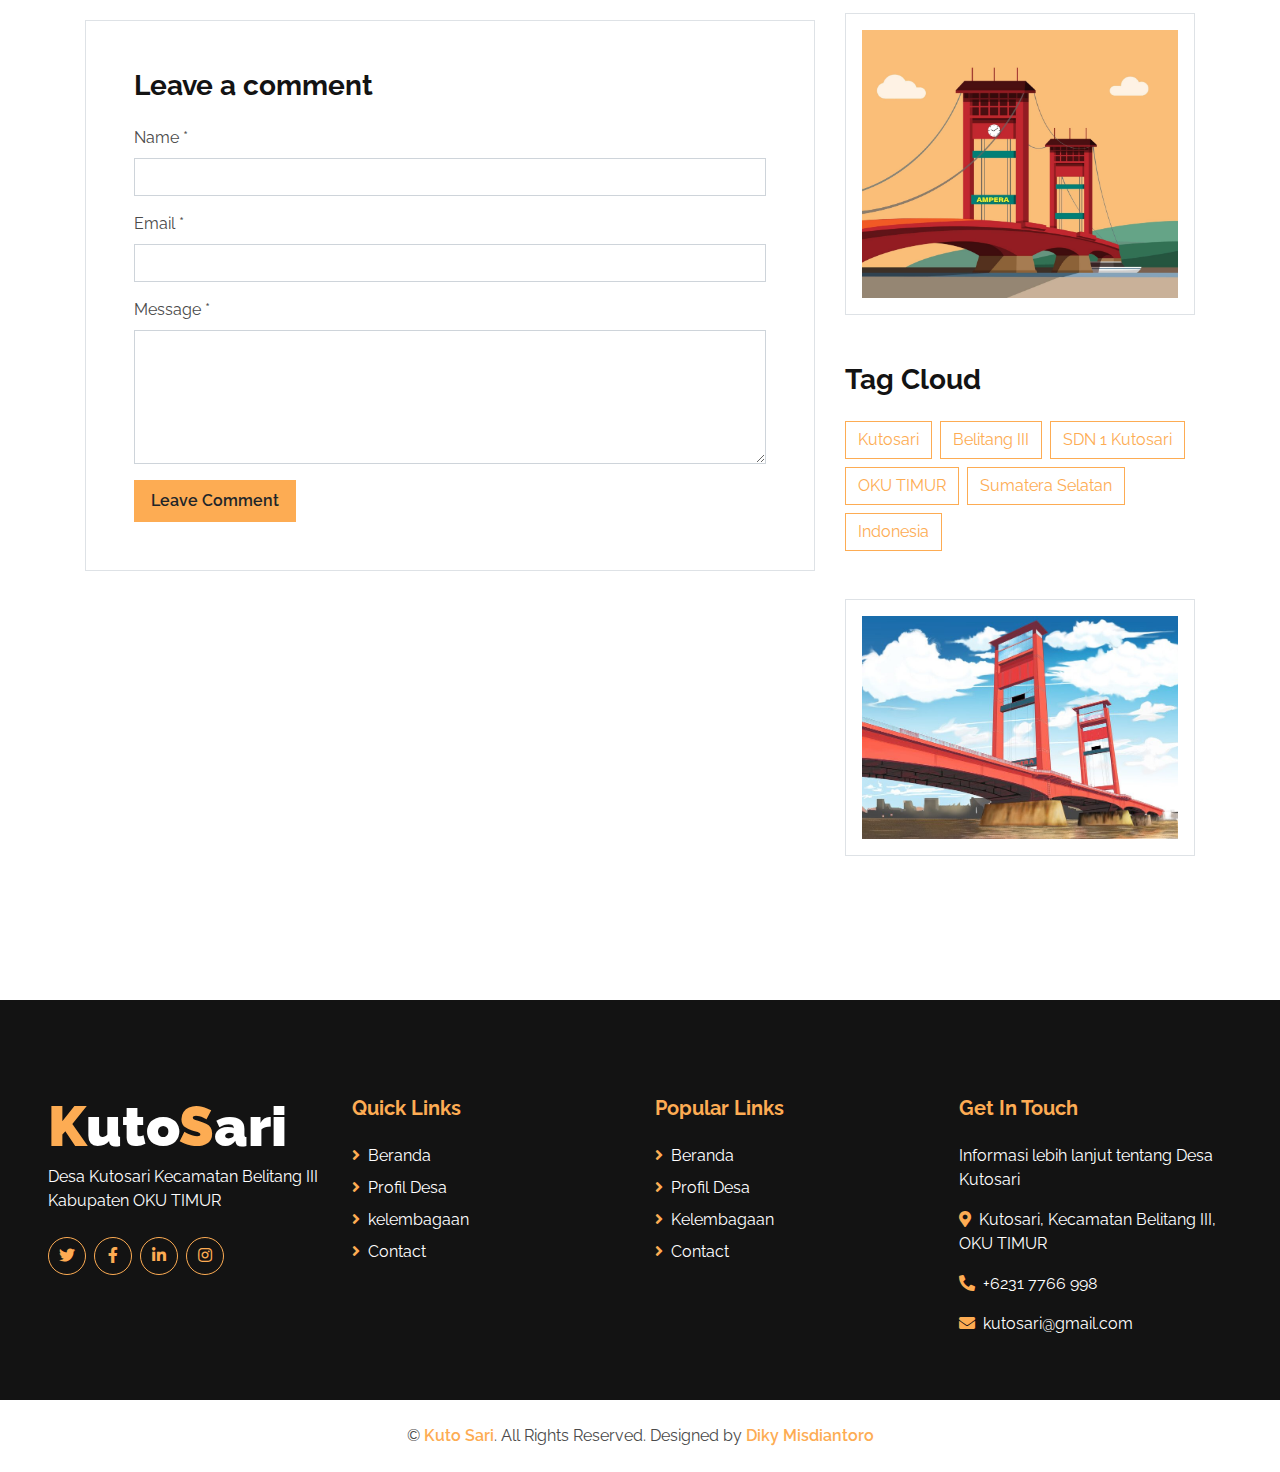
<file: informasi.html>
<!DOCTYPE html>
<html lang="en">

<head>
    <meta charset="utf-8">
    <title>DESA KUTO SARI</title>
    <meta content="width=device-width, initial-scale=1.0" name="viewport">
  

    <!-- Favicon -->
    <link href="img/okut.png" rel="icon">

    <!-- Google Web Fonts -->
    <link rel="preconnect" href="https://fonts.gstatic.com">
    <link href="https://fonts.googleapis.com/css2?family=Raleway:wght@400;500;600;700;800;900&display=swap" rel="stylesheet"> 

    <!-- Font Awesome -->
    <link href="https://cdnjs.cloudflare.com/ajax/libs/font-awesome/5.15.0/css/all.min.css" rel="stylesheet">

    <!-- Libraries Stylesheet -->
    <link href="lib/owlcarousel/assets/owl.carousel.min.css" rel="stylesheet">

    <!-- Customized Bootstrap Stylesheet -->
    <link href="css/style.css" rel="stylesheet">


</head>

<body>
    <!-- Navbar Start -->
    <div class="container-fluid nav-bar p-0">
        <div class="container-lg p-0">
            <nav class="navbar navbar-expand-lg bg-secondary navbar-dark">
                <a href="index.html" class="navbar-brand">
                    <h1 class="m-0 text-white display-4"><span class="text-primary">K</span>uto<span class="text-primary">S</span>ari</h1>
                </a>
                <button type="button" class="navbar-toggler" data-toggle="collapse" data-target="#navbarCollapse">
                    <span class="navbar-toggler-icon"></span>
                </button>
                <div class="collapse navbar-collapse justify-content-between" id="navbarCollapse">
                    <div class="navbar-nav ml-auto py-0">
                        <a href="index.html" class="nav-item nav-link active">Beranda</a>
                        <div class="nav-item dropdown">
                            <a href="#" class="nav-link dropdown-toggle" data-toggle="dropdown">Profil Desa</a>
                            <div class="dropdown-menu border-0 rounded-0 m-0">
                                <a href="sejarah.html" class="dropdown-item">Sejarah Desa</a>
                                <a href="vm.html" class="dropdown-item">Visi Misi</a>
                                <a href="galery.html" class="dropdown-item">Galery Desa</a>
                            </div>
                        </div>
                        <div class="nav-item dropdown">
                        <a href="#" class="nav-link dropdown-toggle" data-toggle="dropdown">Informasi Desa</a>
                        <div class="dropdown-menu border-0 rounded-0 m-0">
                            <a href="pm.html" class="dropdown-item">Kode & Wilayah Desa</a>
                            <a href="informasi.html" class="dropdown-item">Data Kependudukan</a>
                        </div>
                    </div>
                        <a href="contact.html" class="nav-item nav-link">Contact</a>
                        <a href="form.html" class="nav-item nav-link">Form Validasi</a>
                    </div>
                </div>
            </nav>
        </div>
    </div>
    <!-- Navbar End -->


    <!-- Page Header Start -->
    <div class="container-fluid page-header d-flex flex-column align-items-center justify-content-center pt-0 pt-lg-5 mb-5">
        <div class="d-inline-flex text-white">
        </div>
    </div>
    <!-- Page Header Start -->


    <!-- Detail Start -->
    <div class="container py-5">
        <div class="row">
            <!-- Blog Detail Start -->
            <div class="col-lg-8">
                <div class="position-relative">
                    <img class="img-fluid w-100" src="img/bandes.jpeg" alt="">
                    <div class="position-absolute bg-primary d-flex flex-column align-items-center justify-content-center"
                        style="width: 80px; height: 80px; bottom: 0; left: 0;">
                        <h6 class="text-uppercase mt-2 mb-n2">Jan</h6>
                        <h1 class="m-0">11</h1>
                    </div>
                </div>
                <div class="pt-4 pb-2">
                    <div class="d-flex mb-3">
                        <div class="d-flex align-items-center">
                            <img class="rounded-circle" style="width: 40px; height: 40px;" src="img/okut.png" alt="">
                            <a class="text-muted ml-2" href="">Kutosari</a>
                        </div>
                        <div class="d-flex align-items-center ml-4">
                            <i class="far fa-bookmark text-primary"></i>
                            <a class="text-muted ml-2" href="">Web Desa</a>
                        </div>
                    </div>
                </div>
                

                <div class="mb-5">
                    <h2 class="font-weight-bold">Kode & Wilayah Desa</h2>
                    <div class="table_responsive">
                        <table>
                          <thead>
                            <table border="1" cellpadding="10">
                              <th>Kode Pos</th>
                              <th>Kode Wilayah</th>
                              <th>Kecamatan.Distrik</th>
                              <th>Kota/Kabupaten</th>
                              <th>Provinsi</th>
                              
                            </tr>
                          </thead>
                          <tbody>
                            <tr>
                              <td>32385</td>
                              <td>16.08.10.2018</td>
                              <td>Belitang III</td>
                              <td>Kabupaten Ogan Komering Ulu Timur</td>
                                <span class="action_btn">
                                <td> <a href="https://www.nomor.net/_kodepos.php?_i=desa-kodepos&sby=010000&daerah=Desa-Belitang%20III-Kab.-Ogan%20Komering%20Ulu%20Timur&jobs=Kutosari">Selengkapnya</a></td>
                               
                                </span>
                              </td>
                            </tr>
                           
                          </tbody>
                        </table>
                      </div>
                
                    
                    </div>
                    
                    <br>

                <!-- Comment List Start -->
                <div class="mb-5">
                    <h3 class="font-weight-bold mb-4">3 Komentar</h3>
                    <div class="media mb-4">
                        <img src="img/user.jpg" alt="Image" class="img-fluid mr-3 mt-1" style="width: 45px;">
                        <div class="media-body">
                            <h6>Slamet Kopling <small><i>01 Jan 2023 at 12:00pm</i></small></h6>
                            <p>Informasi yang bermanfaat dan berguna untuk pengetahuan desa kutosari</p>
                            <button class="btn btn-sm btn-light font-weight-semi-bold">Reply</button>
                        </div>
                    </div>
                    <div class="media mb-4">
                        <img src="img/user.jpg" alt="Image" class="img-fluid mr-3 mt-1" style="width: 45px;">
                        <div class="media-body">
                            <h6>Sigit Rendang <small><i>01 Jan 2023 at 12:00pm</i></small></h6>
                            <p>Subarashi Brother kami jadi tau tentang desa kutosari ini arigato.</p>
                            <button class="btn btn-sm btn-light font-weight-semi-bold">Reply</button>
                            <div class="media mt-4">
                                <div class="media-body">
                                </div>
                            </div>
                        </div>
                    </div>
                </div>
                <!-- Comment List End -->

                <!-- Comment Form Start -->
                <div class="border p-5">
                    <h3 class="font-weight-bold mb-4">Leave a comment</h3>
                    <form>
                        <div class="form-group">
                            <label for="name">Name *</label>
                            <input type="text" class="form-control" id="name">
                        </div>
                        <div class="form-group">
                            <label for="email">Email *</label>
                            <input type="email" class="form-control" id="email">
                        </div>
                        <div class="form-group">
                            <label for="message">Message *</label>
                            <textarea id="message" cols="30" rows="5" class="form-control"></textarea>
                        </div>
                        <div class="form-group mb-0">
                            <input type="submit" value="Leave Comment" class="btn btn-primary font-weight-semi-bold py-2 px-3">
                        </div>
                    </form>
                </div>
                <!-- Comment Form End -->
            </div>
            <!-- Blog Detail End -->

            <!-- Sidebar Start -->
            <div class="col-lg-4 mt-5 mt-lg-0">
                <!-- Search Form Start -->
                <div class="mb-5">
                    <form action="">
                        <div class="input-group">
                            <input type="text" class="form-control form-control-lg" placeholder="Keyword">
                            <div class="input-group-append">
                                <span class="input-group-text bg-transparent text-primary"><i
                                        class="fa fa-search"></i></span>
                            </div>
                        </div>
                    </form>
                </div>
                <!-- Search Form End -->

              
                <!-- Category Start -->
                <div class="mb-5">
                    <h3 class="font-weight-bold mb-4">Categories</h3>
                    <ul class="list-group">
                        <li class="list-group-item d-flex justify-content-between align-items-center">
                            <a class="font-weight-semi-bold text-decoration-none" href="https://sumsel.tribunnews.com/2018/11/13/sempat-hilang-tenggelam-di-sungai-belitang-oku-timur-remaja-17-tahun-ini-ditemukan-meninggal-dunia"><i class="fa fa-angle-right mr-2"></i>Remaja</a>
                            <span class="badge badge-primary badge-pill">150</span>
                        </li>
                        <li class="list-group-item d-flex justify-content-between align-items-center">
                            <a class="font-weight-semi-bold text-decoration-none" href="https://sumsel.tribunnews.com/2017/05/14/empat-pemuda-ini-sudah-jadi-spesialis-lihat-yang-dilakukan-mereka"><i class="fa fa-angle-right mr-2"></i>4 Pemuda </a>
                            <span class="badge badge-primary badge-pill">131</span>
                        </li>
                        <li class="list-group-item d-flex justify-content-between align-items-center">
                            <a class="font-weight-semi-bold text-decoration-none" href="https://profilbaru.com/info/sekolah/SD-NEGERI-KUTO-SARI/Kecamatan-Belitang-III/Kabupaten-Ogan-Komering-Ulu-Timur/Provinsi-Sumatera-Selatan/indonesia/7ef9f82d5f0daadd1c73baf6580e672198b6130a"><i class="fa fa-angle-right mr-2"></i>SDN Kutosari</a>
                            <span class="badge badge-primary badge-pill">78</span>
                        </li>
                        <li class="list-group-item d-flex justify-content-between align-items-center">
                            <a class="font-weight-semi-bold text-decoration-none" href="https://www.youtube.com/watch?v=fbAyT_gW7BI"><i class="fa fa-angle-right mr-2"></i>Sungai Deli</a>
                            <span class="badge badge-primary badge-pill">56</span>
                        </li>
                        <li class="list-group-item d-flex justify-content-between align-items-center">
                            <a class="font-weight-semi-bold text-decoration-none" href="https://www.google.com/search?q=kutosari+kecamatan+belitang+iii&tbm=isch&ved=2ahUKEwj0zrOXhsr8AhWaiNgFHaROBDwQ2-cCegQIABAA&oq=kutosari&gs_lcp=CgNpbWcQARgBMgQIIxAnMgQIIxAnMgYIABAHEB4yBwgAEIAEEBgyBwgAEIAEEBgyBwgAEIAEEBgyCQgAEIAEEAoQGFAAWABg2AtoAHAAeACAAZMCiAGTApIBAzItMZgBAKoBC2d3cy13aXotaW1nwAEB&sclient=img&ei=4jDEY_TVIZqR4t4PpJ2R4AM&bih=741&biw=1517#imgrc=YMFgo59IBMSa7M"><i class="fa fa-angle-right mr-2"></i>Desa Kutosari</a>
                            <span class="badge badge-primary badge-pill">98</span>
                        </li>
                    </ul>
                </div>
                <!-- Category End -->

                <!-- Recent Post Start -->
                <div class="mb-5">
                    <h3 class="font-weight-bold mb-4">Berita Terkini</h3>
                    <div class="d-flex mb-3">
                        <img class="img-fluid" src="img/hilang.jpg" style="width: 80px; height: 80px;" alt="">
                        <div class="d-flex align-items-center border border-left-0 px-3" style="height: 80px;">
                            <a class="text-secondary font-weight-semi-bold" href="">Sempat Hilang Tenggelam di Sungai Belitang OKU Timur</a>
                        </div>
                    </div>
                    <div class="d-flex mb-3">
                        <img class="img-fluid" src="img/maling.jpg" style="width: 80px; height: 80px;" alt="">
                        <div class="d-flex align-items-center border border-left-0 px-3" style="height: 80px;">
                            <a class="text-secondary font-weight-semi-bold" href="">Empat Pemuda Ini Sudah Jadi Spesialis
                            </a>
                        </div>
                    </div>
                    <div class="d-flex mb-3">
                        <img class="img-fluid" src="img/sdn.jpeg" style="width: 81px; height: 80px;" alt="">
                        <div class="d-flex align-items-center border border-left-0 px-3" style="height: 80px;">
                            <a class="text-secondary font-weight-semi-bold" href="">SDN 1 Kutosari Kecamatan Belitang III </a>
                        </div>
                    </div>
                    <div class="d-flex mb-3">
                        <img class="img-fluid" src="img/bapak.jpeg" style="width: 81px; height: 80px;" alt="">
                        <div class="d-flex align-items-center border border-left-0 px-3" style="height: 80px;">
                            <a class="text-secondary font-weight-semi-bold" href="">Musyawarah Khusus Desa Kutosari di balai desa</a>
                        </div>
                    </div>
                    <div class="d-flex mb-3">
                        <img class="img-fluid" src="img/3.jpeg" style="width: 80px; height: 80px;" alt="">
                        <div class="d-flex align-items-center border border-left-0 px-3" style="height: 80px;">
                            <a class="text-secondary font-weight-semi-bold" href="">Pemberian Benih dari dinas kehutanan</a>
                        </div>
                    </div>
                </div>
                <!-- Recent Post End -->

                <!-- Image Start -->
                <div class="border p-3 mb-5">
                    <img src="img/ampera3.jpeg" alt="" class="img-fluid">
                </div>
                <!-- Image End -->

                <!-- Tags Start -->
                <div class="mb-5">
                    <h3 class="font-weight-bold mb-4">Tag Cloud</h3>
                    <div class="d-flex flex-wrap m-n1">
                        <a href="" class="btn btn-outline-primary m-1">Kutosari</a>
                        <a href="" class="btn btn-outline-primary m-1">Belitang III</a>
                        <a href="" class="btn btn-outline-primary m-1">SDN 1 Kutosari</a>
                        <a href="" class="btn btn-outline-primary m-1">OKU TIMUR</a>
                        <a href="" class="btn btn-outline-primary m-1">Sumatera Selatan</a>
                        <a href="" class="btn btn-outline-primary m-1">Indonesia</a>
                    </div>
                </div>
                <!-- Tags End -->

                <!-- Image Start -->
                <div class="border p-3 mb-5">
                    <img src="img/ampera4.jpeg" alt="" class="img-fluid">
                </div>
                <!-- Image End -->

                <!-- Plain Text Start -->
               
                <!-- Plain Text End -->
            </div>
            <!-- Sidebar End -->
        </div>
    </div>
    <!-- Detail End -->

  <!-- Footer Start -->
  <div class="container-fluid bg-secondary text-white mt-5 pt-5 px-sm-3 px-md-5">
    <div class="row pt-5">
        <div class="col-lg-3 col-md-6 mb-5">
            <a href="index.html" class="navbar-brand">
                <h1 class="m-0 mt-n2 text-white display-4"><span class="text-primary">K</span>uto<span class="text-primary">S</span>ari</h1>
            </a>
            <p>Desa Kutosari Kecamatan Belitang III Kabupaten OKU TIMUR</p>
            <div class="d-flex justify-content-start mt-4">
                <a class="btn btn-outline-primary rounded-circle text-center mr-2 px-0" style="width: 38px; height: 38px;" href="#"><i class="fab fa-twitter"></i></a>
                <a class="btn btn-outline-primary rounded-circle text-center mr-2 px-0" style="width: 38px; height: 38px;" href="#"><i class="fab fa-facebook-f"></i></a>
                <a class="btn btn-outline-primary rounded-circle text-center mr-2 px-0" style="width: 38px; height: 38px;" href="#"><i class="fab fa-linkedin-in"></i></a>
                <a class="btn btn-outline-primary rounded-circle text-center mr-2 px-0" style="width: 38px; height: 38px;" href="#"><i class="fab fa-instagram"></i></a>
            </div>
        </div>
        <div class="col-lg-3 col-md-6 mb-5">
            <h5 class="font-weight-bold text-primary mb-4">Quick Links</h5>
            <div class="d-flex flex-column justify-content-start">
                <a class="text-white mb-2" href="#"><i class="fa fa-angle-right text-primary mr-2"></i>Beranda</a>
                <a class="text-white mb-2" href="#"><i class="fa fa-angle-right text-primary mr-2"></i>Profil Desa</a>
                <a class="text-white mb-2" href="#"><i class="fa fa-angle-right text-primary mr-2"></i>kelembagaan</a>
                <a class="text-white" href="#"><i class="fa fa-angle-right text-primary mr-2"></i>Contact </a>
            </div>
        </div>
        <div class="col-lg-3 col-md-6 mb-5">
            <h5 class="font-weight-bold text-primary mb-4">Popular Links</h5>
            <div class="d-flex flex-column justify-content-start">
                <a class="text-white mb-2" href="#"><i class="fa fa-angle-right text-primary mr-2"></i>Beranda</a>
                <a class="text-white mb-2" href="#"><i class="fa fa-angle-right text-primary mr-2"></i>Profil Desa</a>
                <a class="text-white mb-2" href="#"><i class="fa fa-angle-right text-primary mr-2"></i>Kelembagaan</a>
                <a class="text-white" href="#"><i class="fa fa-angle-right text-primary mr-2"></i>Contact </a>
            </div>
        </div>
        <div class="col-lg-3 col-md-6 mb-5">
            <h5 class="font-weight-bold text-primary mb-4">Get In Touch</h5>
            <p>Informasi lebih lanjut tentang Desa Kutosari</p>
            <p><i class="fa fa-map-marker-alt text-primary mr-2"></i>Kutosari, Kecamatan Belitang III, OKU TIMUR</p>
            <p><i class="fa fa-phone-alt text-primary mr-2"></i>+6231 7766 998</p>
            <p><i class="fa fa-envelope text-primary mr-2"></i>kutosari@gmail.com</p>
        </div>
    </div>
</div>
<div class="container-fluid py-4 px-sm-3 px-md-5">
    <p class="m-0 text-center">
        &copy; <a class="font-weight-semi-bold" href="#">Kuto Sari</a>. All Rights Reserved. Designed by
        <a class="font-weight-semi-bold" href="https://htmlcodex.com">Diky Misdiantoro</a>
    </p>
</div>
<!-- Footer End -->


<!-- Back to Top -->
<a href="#" class="btn btn-lg btn-primary back-to-top"><i class="fa fa-angle-up"></i></a>


<!-- JavaScript Libraries -->
<script src="https://code.jquery.com/jquery-3.4.1.min.js"></script>
<script src="https://stackpath.bootstrapcdn.com/bootstrap/4.4.1/js/bootstrap.bundle.min.js"></script>
<script src="lib/easing/easing.min.js"></script>
<script src="lib/waypoints/waypoints.min.js"></script>
<script src="lib/counterup/counterup.min.js"></script>
<script src="lib/owlcarousel/owl.carousel.min.js"></script>

<!-- Contact Javascript File -->
<script src="mail/jqBootstrapValidation.min.js"></script>
<script src="mail/contact.js"></script>

<!-- Template Javascript -->
<script src="js/main.js"></script>
</body>

</html>
</file>
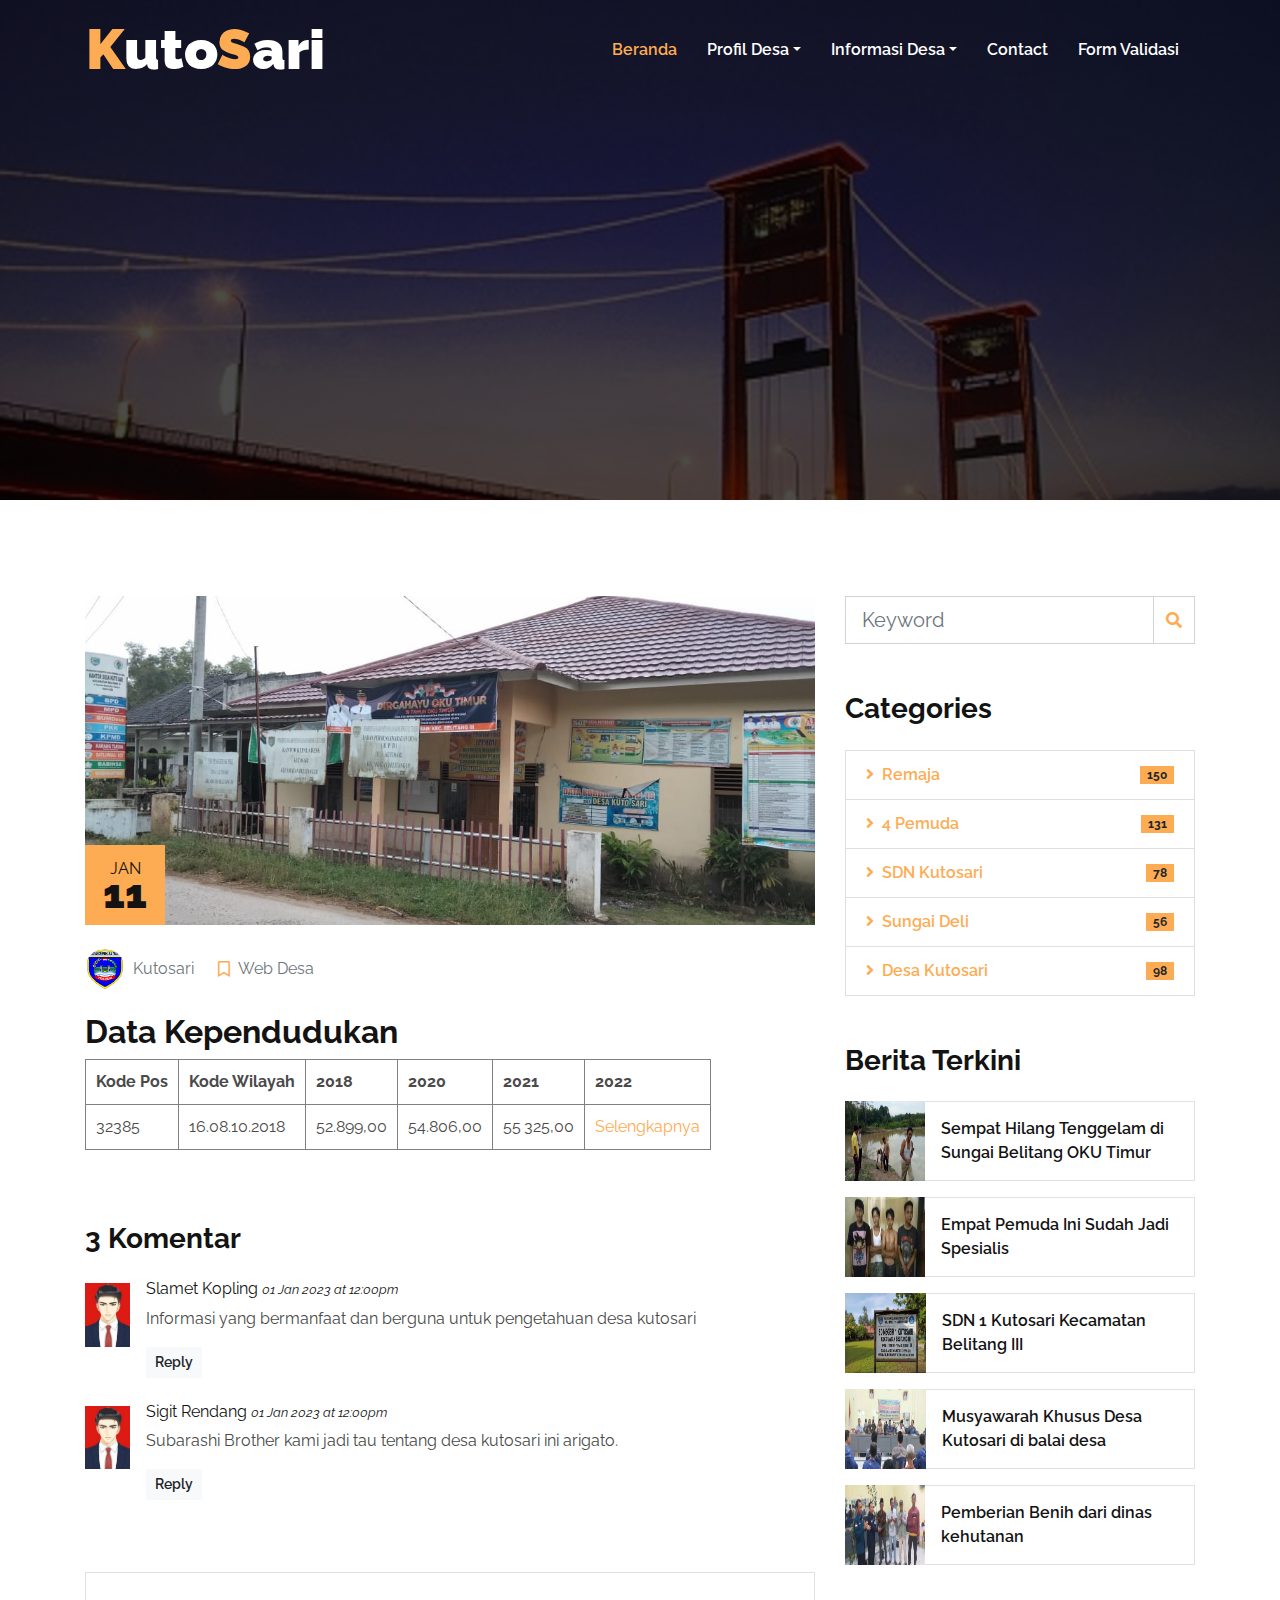
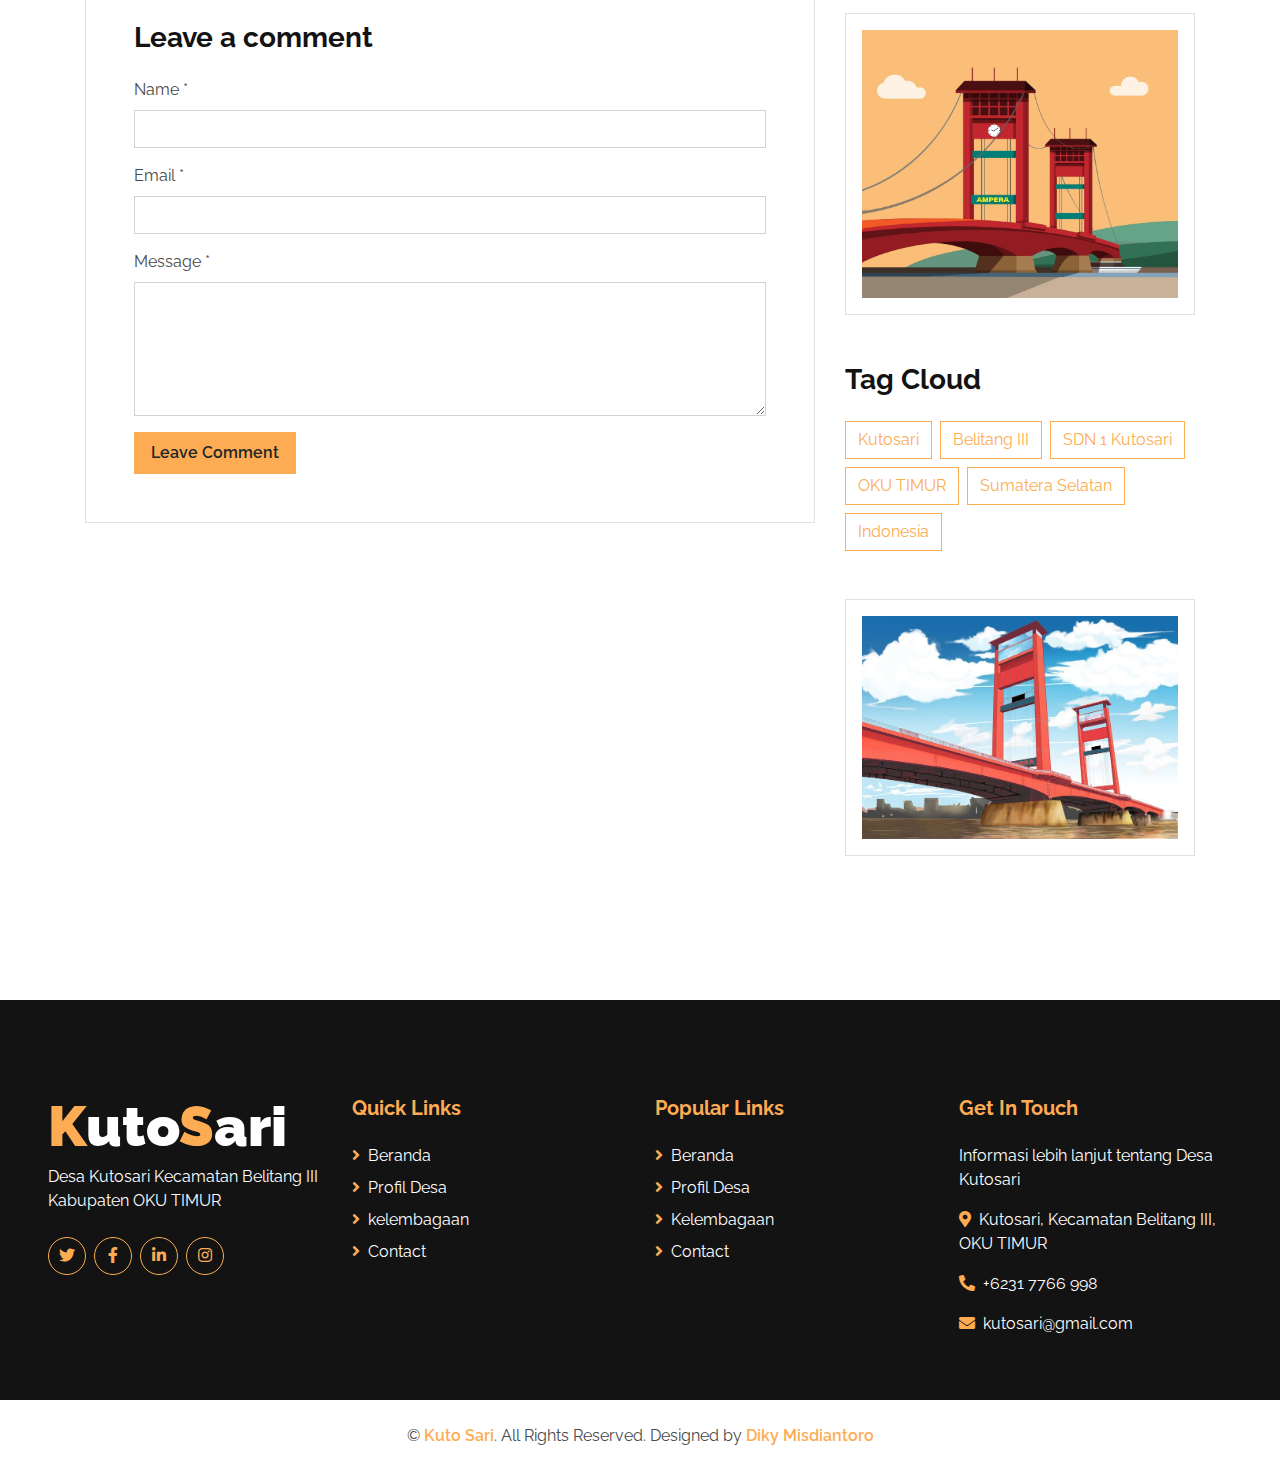
<file: pm.html>
<!DOCTYPE html>
<html lang="en">

<head>
    <meta charset="utf-8">
    <title>DESA KUTO SARI</title>
    <meta content="width=device-width, initial-scale=1.0" name="viewport">
  

    <!-- Favicon -->
    <link href="img/okut.png" rel="icon">

    <!-- Google Web Fonts -->
    <link rel="preconnect" href="https://fonts.gstatic.com">
    <link href="https://fonts.googleapis.com/css2?family=Raleway:wght@400;500;600;700;800;900&display=swap" rel="stylesheet"> 

    <!-- Font Awesome -->
    <link href="https://cdnjs.cloudflare.com/ajax/libs/font-awesome/5.15.0/css/all.min.css" rel="stylesheet">

    <!-- Libraries Stylesheet -->
    <link href="lib/owlcarousel/assets/owl.carousel.min.css" rel="stylesheet">

    <!-- Customized Bootstrap Stylesheet -->
    <link href="css/style.css" rel="stylesheet">


</head>

<body>
    <!-- Navbar Start -->
    <div class="container-fluid nav-bar p-0">
        <div class="container-lg p-0">
            <nav class="navbar navbar-expand-lg bg-secondary navbar-dark">
                <a href="index.html" class="navbar-brand">
                    <h1 class="m-0 text-white display-4"><span class="text-primary">K</span>uto<span class="text-primary">S</span>ari</h1>
                </a>
                <button type="button" class="navbar-toggler" data-toggle="collapse" data-target="#navbarCollapse">
                    <span class="navbar-toggler-icon"></span>
                </button>
                <div class="collapse navbar-collapse justify-content-between" id="navbarCollapse">
                    <div class="navbar-nav ml-auto py-0">
                        <a href="index.html" class="nav-item nav-link active">Beranda</a>
                        <div class="nav-item dropdown">
                            <a href="#" class="nav-link dropdown-toggle" data-toggle="dropdown">Profil Desa</a>
                            <div class="dropdown-menu border-0 rounded-0 m-0">
                                <a href="sejarah.html" class="dropdown-item">Sejarah Desa</a>
                                <a href="vm.html" class="dropdown-item">Visi Misi</a>
                                <a href="galery.html" class="dropdown-item">Galery Desa</a>
                            </div>
                        </div>
                        <div class="nav-item dropdown">
                        <a href="#" class="nav-link dropdown-toggle" data-toggle="dropdown">Informasi Desa</a>
                        <div class="dropdown-menu border-0 rounded-0 m-0">
                            <a href="pm.html" class="dropdown-item">Data Kependudukan</a>
                            <a href="informasi.html" class="dropdown-item">Kode & Wilayah Desa</a>
                        </div>
                    </div>
                        <a href="contact.html" class="nav-item nav-link">Contact</a>
                        <a href="form.html" class="nav-item nav-link">Form Validasi</a>
                    </div>
                </div>
            </nav>
        </div>
    </div>
    <!-- Navbar End -->


    <!-- Page Header Start -->
    <div class="container-fluid page-header d-flex flex-column align-items-center justify-content-center pt-0 pt-lg-5 mb-5">
        <div class="d-inline-flex text-white">
        </div>
    </div>
    <!-- Page Header Start -->


    <!-- Detail Start -->
    <div class="container py-5">
        <div class="row">
            <!-- Blog Detail Start -->
            <div class="col-lg-8">
                <div class="position-relative">
                    <img class="img-fluid w-100" src="img/bandes.jpeg" alt="">
                    <div class="position-absolute bg-primary d-flex flex-column align-items-center justify-content-center"
                        style="width: 80px; height: 80px; bottom: 0; left: 0;">
                        <h6 class="text-uppercase mt-2 mb-n2">Jan</h6>
                        <h1 class="m-0">11</h1>
                    </div>
                </div>
                <div class="pt-4 pb-2">
                    <div class="d-flex mb-3">
                        <div class="d-flex align-items-center">
                            <img class="rounded-circle" style="width: 40px; height: 40px;" src="img/okut.png" alt="">
                            <a class="text-muted ml-2" href="">Kutosari</a>
                        </div>
                        <div class="d-flex align-items-center ml-4">
                            <i class="far fa-bookmark text-primary"></i>
                            <a class="text-muted ml-2" href="">Web Desa</a>
                        </div>
                    </div>
                </div>
                

                <div class="mb-5">
                    <h2 class="font-weight-bold">Data Kependudukan</h2>
                    <div class="table_responsive">
                        <table>
                          <thead>
                            <table border="1" cellpadding="10">
                              <th>Kode Pos</th>
                              <th>Kode Wilayah</th>
                              <th>2018</th>
                              <th>2020</th>
                              <th>2021</th>
                              <th>2022</th>
                            </tr>
                          </thead>
                          <tbody>
                            <tr>
                              <td>32385</td>
                              <td>16.08.10.2018</td>
                              <td>52.899,00</td>
                              <td>54.806,00</td>
                              <td>55 325,00</td>


                                <span class="action_btn">
                                <td> <a href="https://okutimurkab.bps.go.id/indicator/12/63/1/jumlah-penduduk-menurut-kecamatan-total-.html">Selengkapnya</a></td>
                               
                                </span>
                              </td>
                            </tr>
                           
                          </tbody>
                        </table>
                      </div>
                
                    
                    </div>
                    
                    <br>

                <!-- Comment List Start -->
                <div class="mb-5">
                    <h3 class="font-weight-bold mb-4">3 Komentar</h3>
                    <div class="media mb-4">
                        <img src="img/user.jpg" alt="Image" class="img-fluid mr-3 mt-1" style="width: 45px;">
                        <div class="media-body">
                            <h6>Slamet Kopling <small><i>01 Jan 2023 at 12:00pm</i></small></h6>
                            <p>Informasi yang bermanfaat dan berguna untuk pengetahuan desa kutosari</p>
                            <button class="btn btn-sm btn-light font-weight-semi-bold">Reply</button>
                        </div>
                    </div>
                    <div class="media mb-4">
                        <img src="img/user.jpg" alt="Image" class="img-fluid mr-3 mt-1" style="width: 45px;">
                        <div class="media-body">
                            <h6>Sigit Rendang <small><i>01 Jan 2023 at 12:00pm</i></small></h6>
                            <p>Subarashi Brother kami jadi tau tentang desa kutosari ini arigato.</p>
                            <button class="btn btn-sm btn-light font-weight-semi-bold">Reply</button>
                            <div class="media mt-4">
                                <div class="media-body">
                                </div>
                            </div>
                        </div>
                    </div>
                </div>
                <!-- Comment List End -->

                <!-- Comment Form Start -->
                <div class="border p-5">
                    <h3 class="font-weight-bold mb-4">Leave a comment</h3>
                    <form>
                        <div class="form-group">
                            <label for="name">Name *</label>
                            <input type="text" class="form-control" id="name">
                        </div>
                        <div class="form-group">
                            <label for="email">Email *</label>
                            <input type="email" class="form-control" id="email">
                        </div>
                        <div class="form-group">
                            <label for="message">Message *</label>
                            <textarea id="message" cols="30" rows="5" class="form-control"></textarea>
                        </div>
                        <div class="form-group mb-0">
                            <input type="submit" value="Leave Comment" class="btn btn-primary font-weight-semi-bold py-2 px-3">
                        </div>
                    </form>
                </div>
                <!-- Comment Form End -->
            </div>
            <!-- Blog Detail End -->

            <!-- Sidebar Start -->
            <div class="col-lg-4 mt-5 mt-lg-0">
                <!-- Search Form Start -->
                <div class="mb-5">
                    <form action="">
                        <div class="input-group">
                            <input type="text" class="form-control form-control-lg" placeholder="Keyword">
                            <div class="input-group-append">
                                <span class="input-group-text bg-transparent text-primary"><i
                                        class="fa fa-search"></i></span>
                            </div>
                        </div>
                    </form>
                </div>
                <!-- Search Form End -->

              
                <!-- Category Start -->
                <div class="mb-5">
                    <h3 class="font-weight-bold mb-4">Categories</h3>
                    <ul class="list-group">
                        <li class="list-group-item d-flex justify-content-between align-items-center">
                            <a class="font-weight-semi-bold text-decoration-none" href="https://sumsel.tribunnews.com/2018/11/13/sempat-hilang-tenggelam-di-sungai-belitang-oku-timur-remaja-17-tahun-ini-ditemukan-meninggal-dunia"><i class="fa fa-angle-right mr-2"></i>Remaja</a>
                            <span class="badge badge-primary badge-pill">150</span>
                        </li>
                        <li class="list-group-item d-flex justify-content-between align-items-center">
                            <a class="font-weight-semi-bold text-decoration-none" href="https://sumsel.tribunnews.com/2017/05/14/empat-pemuda-ini-sudah-jadi-spesialis-lihat-yang-dilakukan-mereka"><i class="fa fa-angle-right mr-2"></i>4 Pemuda </a>
                            <span class="badge badge-primary badge-pill">131</span>
                        </li>
                        <li class="list-group-item d-flex justify-content-between align-items-center">
                            <a class="font-weight-semi-bold text-decoration-none" href="https://profilbaru.com/info/sekolah/SD-NEGERI-KUTO-SARI/Kecamatan-Belitang-III/Kabupaten-Ogan-Komering-Ulu-Timur/Provinsi-Sumatera-Selatan/indonesia/7ef9f82d5f0daadd1c73baf6580e672198b6130a"><i class="fa fa-angle-right mr-2"></i>SDN Kutosari</a>
                            <span class="badge badge-primary badge-pill">78</span>
                        </li>
                        <li class="list-group-item d-flex justify-content-between align-items-center">
                            <a class="font-weight-semi-bold text-decoration-none" href="https://www.youtube.com/watch?v=fbAyT_gW7BI"><i class="fa fa-angle-right mr-2"></i>Sungai Deli</a>
                            <span class="badge badge-primary badge-pill">56</span>
                        </li>
                        <li class="list-group-item d-flex justify-content-between align-items-center">
                            <a class="font-weight-semi-bold text-decoration-none" href="https://www.google.com/search?q=kutosari+kecamatan+belitang+iii&tbm=isch&ved=2ahUKEwj0zrOXhsr8AhWaiNgFHaROBDwQ2-cCegQIABAA&oq=kutosari&gs_lcp=CgNpbWcQARgBMgQIIxAnMgQIIxAnMgYIABAHEB4yBwgAEIAEEBgyBwgAEIAEEBgyBwgAEIAEEBgyCQgAEIAEEAoQGFAAWABg2AtoAHAAeACAAZMCiAGTApIBAzItMZgBAKoBC2d3cy13aXotaW1nwAEB&sclient=img&ei=4jDEY_TVIZqR4t4PpJ2R4AM&bih=741&biw=1517#imgrc=YMFgo59IBMSa7M"><i class="fa fa-angle-right mr-2"></i>Desa Kutosari</a>
                            <span class="badge badge-primary badge-pill">98</span>
                        </li>
                    </ul>
                </div>
                <!-- Category End -->

                <!-- Recent Post Start -->
                <div class="mb-5">
                    <h3 class="font-weight-bold mb-4">Berita Terkini</h3>
                    <div class="d-flex mb-3">
                        <img class="img-fluid" src="img/hilang.jpg" style="width: 80px; height: 80px;" alt="">
                        <div class="d-flex align-items-center border border-left-0 px-3" style="height: 80px;">
                            <a class="text-secondary font-weight-semi-bold" href="">Sempat Hilang Tenggelam di Sungai Belitang OKU Timur</a>
                        </div>
                    </div>
                    <div class="d-flex mb-3">
                        <img class="img-fluid" src="img/maling.jpg" style="width: 80px; height: 80px;" alt="">
                        <div class="d-flex align-items-center border border-left-0 px-3" style="height: 80px;">
                            <a class="text-secondary font-weight-semi-bold" href="">Empat Pemuda Ini Sudah Jadi Spesialis
                            </a>
                        </div>
                    </div>
                    <div class="d-flex mb-3">
                        <img class="img-fluid" src="img/sdn.jpeg" style="width: 81px; height: 80px;" alt="">
                        <div class="d-flex align-items-center border border-left-0 px-3" style="height: 80px;">
                            <a class="text-secondary font-weight-semi-bold" href="">SDN 1 Kutosari Kecamatan Belitang III </a>
                        </div>
                    </div>
                    <div class="d-flex mb-3">
                        <img class="img-fluid" src="img/bapak.jpeg" style="width: 81px; height: 80px;" alt="">
                        <div class="d-flex align-items-center border border-left-0 px-3" style="height: 80px;">
                            <a class="text-secondary font-weight-semi-bold" href="">Musyawarah Khusus Desa Kutosari di balai desa</a>
                        </div>
                    </div>
                    <div class="d-flex mb-3">
                        <img class="img-fluid" src="img/3.jpeg" style="width: 80px; height: 80px;" alt="">
                        <div class="d-flex align-items-center border border-left-0 px-3" style="height: 80px;">
                            <a class="text-secondary font-weight-semi-bold" href="">Pemberian Benih dari dinas kehutanan</a>
                        </div>
                    </div>
                </div>
                <!-- Recent Post End -->

                <!-- Image Start -->
                <div class="border p-3 mb-5">
                    <img src="img/ampera3.jpeg" alt="" class="img-fluid">
                </div>
                <!-- Image End -->

                <!-- Tags Start -->
                <div class="mb-5">
                    <h3 class="font-weight-bold mb-4">Tag Cloud</h3>
                    <div class="d-flex flex-wrap m-n1">
                        <a href="" class="btn btn-outline-primary m-1">Kutosari</a>
                        <a href="" class="btn btn-outline-primary m-1">Belitang III</a>
                        <a href="" class="btn btn-outline-primary m-1">SDN 1 Kutosari</a>
                        <a href="" class="btn btn-outline-primary m-1">OKU TIMUR</a>
                        <a href="" class="btn btn-outline-primary m-1">Sumatera Selatan</a>
                        <a href="" class="btn btn-outline-primary m-1">Indonesia</a>
                    </div>
                </div>
                <!-- Tags End -->

                <!-- Image Start -->
                <div class="border p-3 mb-5">
                    <img src="img/ampera4.jpeg" alt="" class="img-fluid">
                </div>
                <!-- Image End -->

                <!-- Plain Text Start -->
               
                <!-- Plain Text End -->
            </div>
            <!-- Sidebar End -->
        </div>
    </div>
    <!-- Detail End -->

  <!-- Footer Start -->
  <div class="container-fluid bg-secondary text-white mt-5 pt-5 px-sm-3 px-md-5">
    <div class="row pt-5">
        <div class="col-lg-3 col-md-6 mb-5">
            <a href="index.html" class="navbar-brand">
                <h1 class="m-0 mt-n2 text-white display-4"><span class="text-primary">K</span>uto<span class="text-primary">S</span>ari</h1>
            </a>
            <p>Desa Kutosari Kecamatan Belitang III Kabupaten OKU TIMUR</p>
            <div class="d-flex justify-content-start mt-4">
                <a class="btn btn-outline-primary rounded-circle text-center mr-2 px-0" style="width: 38px; height: 38px;" href="#"><i class="fab fa-twitter"></i></a>
                <a class="btn btn-outline-primary rounded-circle text-center mr-2 px-0" style="width: 38px; height: 38px;" href="#"><i class="fab fa-facebook-f"></i></a>
                <a class="btn btn-outline-primary rounded-circle text-center mr-2 px-0" style="width: 38px; height: 38px;" href="#"><i class="fab fa-linkedin-in"></i></a>
                <a class="btn btn-outline-primary rounded-circle text-center mr-2 px-0" style="width: 38px; height: 38px;" href="#"><i class="fab fa-instagram"></i></a>
            </div>
        </div>
        <div class="col-lg-3 col-md-6 mb-5">
            <h5 class="font-weight-bold text-primary mb-4">Quick Links</h5>
            <div class="d-flex flex-column justify-content-start">
                <a class="text-white mb-2" href="#"><i class="fa fa-angle-right text-primary mr-2"></i>Beranda</a>
                <a class="text-white mb-2" href="#"><i class="fa fa-angle-right text-primary mr-2"></i>Profil Desa</a>
                <a class="text-white mb-2" href="#"><i class="fa fa-angle-right text-primary mr-2"></i>kelembagaan</a>
                <a class="text-white" href="#"><i class="fa fa-angle-right text-primary mr-2"></i>Contact </a>
            </div>
        </div>
        <div class="col-lg-3 col-md-6 mb-5">
            <h5 class="font-weight-bold text-primary mb-4">Popular Links</h5>
            <div class="d-flex flex-column justify-content-start">
                <a class="text-white mb-2" href="#"><i class="fa fa-angle-right text-primary mr-2"></i>Beranda</a>
                <a class="text-white mb-2" href="#"><i class="fa fa-angle-right text-primary mr-2"></i>Profil Desa</a>
                <a class="text-white mb-2" href="#"><i class="fa fa-angle-right text-primary mr-2"></i>Kelembagaan</a>
                <a class="text-white" href="#"><i class="fa fa-angle-right text-primary mr-2"></i>Contact </a>
            </div>
        </div>
        <div class="col-lg-3 col-md-6 mb-5">
            <h5 class="font-weight-bold text-primary mb-4">Get In Touch</h5>
            <p>Informasi lebih lanjut tentang Desa Kutosari</p>
            <p><i class="fa fa-map-marker-alt text-primary mr-2"></i>Kutosari, Kecamatan Belitang III, OKU TIMUR</p>
            <p><i class="fa fa-phone-alt text-primary mr-2"></i>+6231 7766 998</p>
            <p><i class="fa fa-envelope text-primary mr-2"></i>kutosari@gmail.com</p>
        </div>
    </div>
</div>
<div class="container-fluid py-4 px-sm-3 px-md-5">
    <p class="m-0 text-center">
        &copy; <a class="font-weight-semi-bold" href="#">Kuto Sari</a>. All Rights Reserved. Designed by
        <a class="font-weight-semi-bold" href="https://htmlcodex.com">Diky Misdiantoro</a>
    </p>
</div>
<!-- Footer End -->


<!-- Back to Top -->
<a href="#" class="btn btn-lg btn-primary back-to-top"><i class="fa fa-angle-up"></i></a>


<!-- JavaScript Libraries -->
<script src="https://code.jquery.com/jquery-3.4.1.min.js"></script>
<script src="https://stackpath.bootstrapcdn.com/bootstrap/4.4.1/js/bootstrap.bundle.min.js"></script>
<script src="lib/easing/easing.min.js"></script>
<script src="lib/waypoints/waypoints.min.js"></script>
<script src="lib/counterup/counterup.min.js"></script>
<script src="lib/owlcarousel/owl.carousel.min.js"></script>

<!-- Contact Javascript File -->
<script src="mail/jqBootstrapValidation.min.js"></script>
<script src="mail/contact.js"></script>

<!-- Template Javascript -->
<script src="js/main.js"></script>
</body>

</html>
</file>
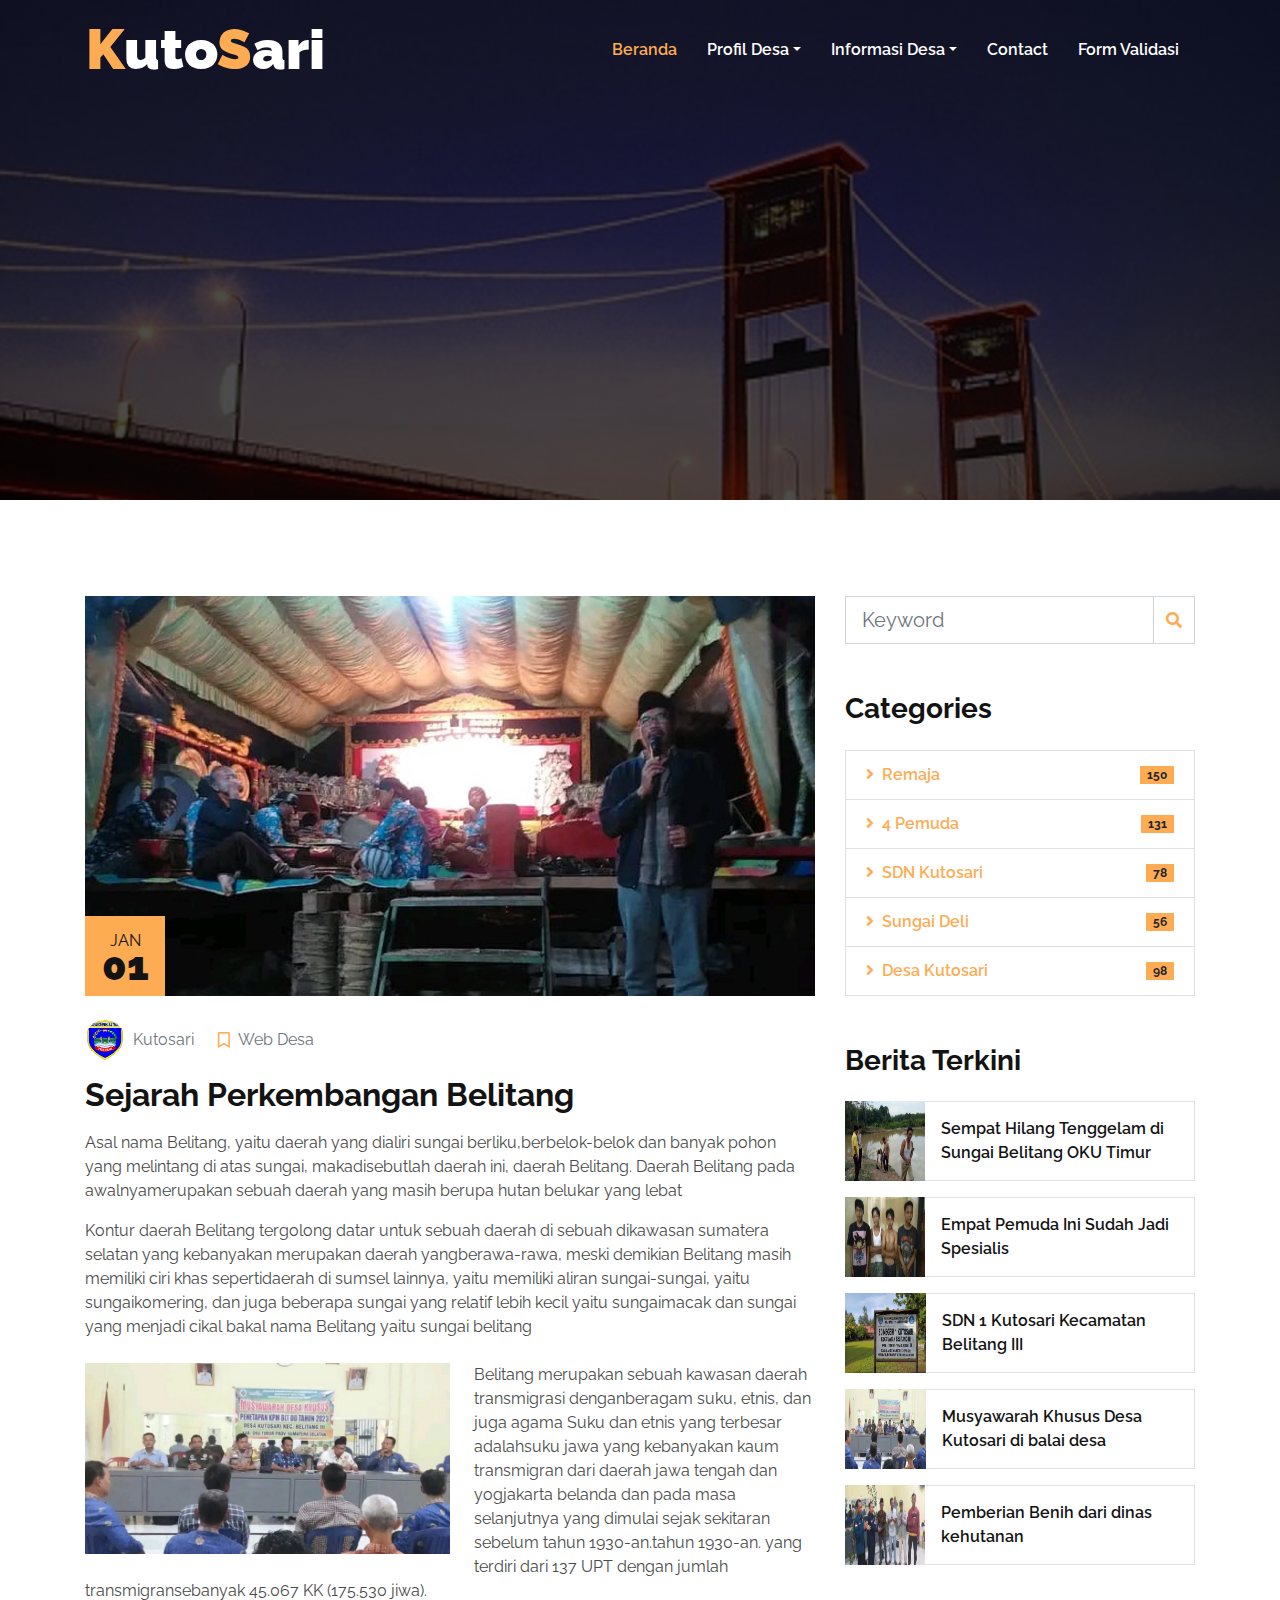
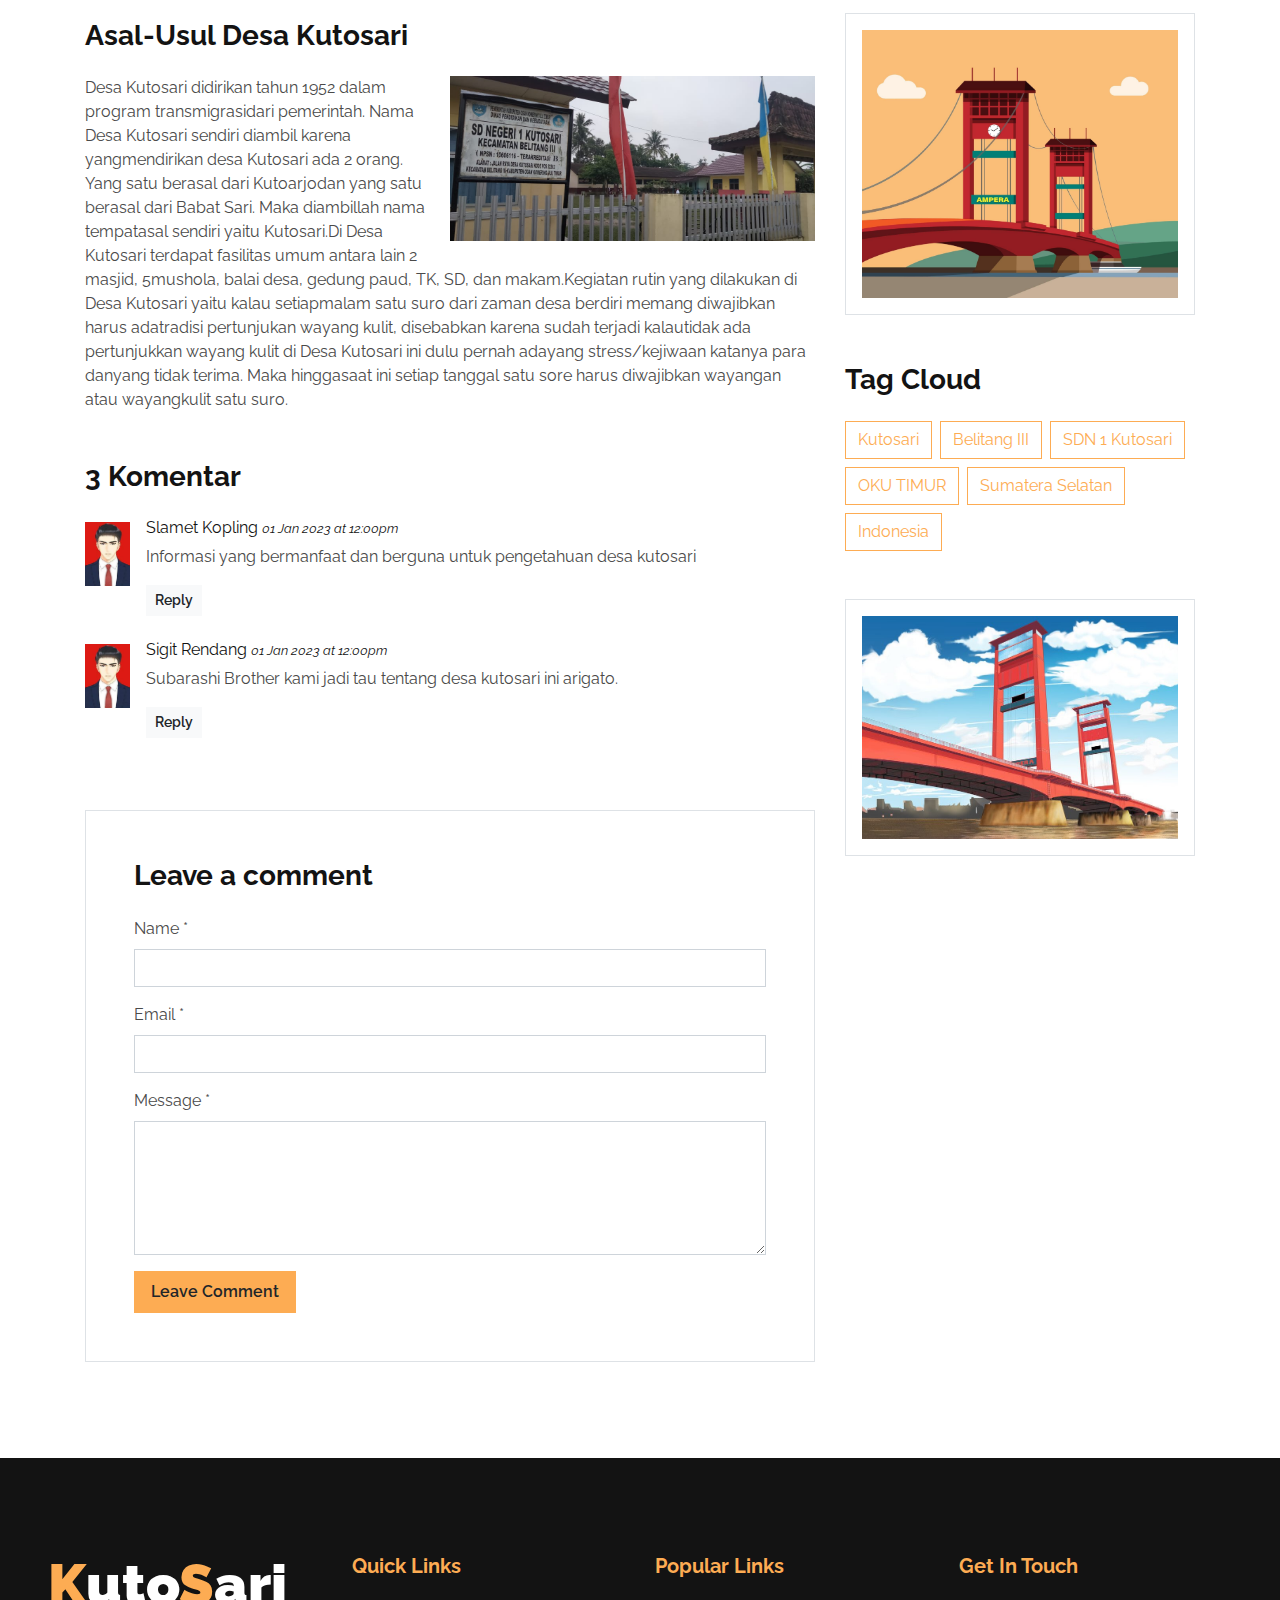
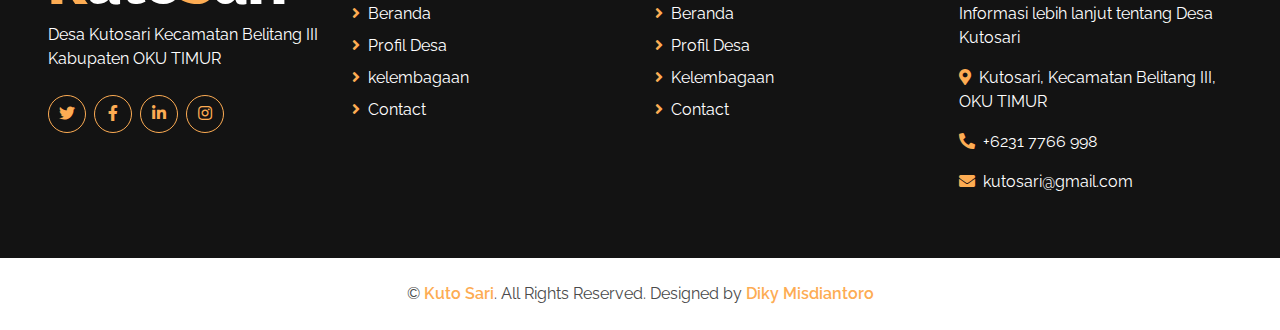
<file: sejarah.html>
<!DOCTYPE html>
<html lang="en">

<head>
    <meta charset="utf-8">
    <title>DESA KUTO SARI</title>
    <meta content="width=device-width, initial-scale=1.0" name="viewport">
  

    <!-- Favicon -->
    <link href="img/okut.png" rel="icon">

    <!-- Google Web Fonts -->
    <link rel="preconnect" href="https://fonts.gstatic.com">
    <link href="https://fonts.googleapis.com/css2?family=Raleway:wght@400;500;600;700;800;900&display=swap" rel="stylesheet"> 

    <!-- Font Awesome -->
    <link href="https://cdnjs.cloudflare.com/ajax/libs/font-awesome/5.15.0/css/all.min.css" rel="stylesheet">

    <!-- Libraries Stylesheet -->
    <link href="lib/owlcarousel/assets/owl.carousel.min.css" rel="stylesheet">

    <!-- Customized Bootstrap Stylesheet -->
    <link href="css/style.css" rel="stylesheet">
</head>

<body>
    <!-- Navbar Start -->
    <div class="container-fluid nav-bar p-0">
        <div class="container-lg p-0">
            <nav class="navbar navbar-expand-lg bg-secondary navbar-dark">
                <a href="index.html" class="navbar-brand">
                    <h1 class="m-0 text-white display-4"><span class="text-primary">K</span>uto<span class="text-primary">S</span>ari</h1>
                </a>
                <button type="button" class="navbar-toggler" data-toggle="collapse" data-target="#navbarCollapse">
                    <span class="navbar-toggler-icon"></span>
                </button>
                <div class="collapse navbar-collapse justify-content-between" id="navbarCollapse">
                    <div class="navbar-nav ml-auto py-0">
                        <a href="index.html" class="nav-item nav-link active">Beranda</a>
                        <div class="nav-item dropdown">
                            <a href="#" class="nav-link dropdown-toggle" data-toggle="dropdown">Profil Desa</a>
                            <div class="dropdown-menu border-0 rounded-0 m-0">
                                <a href="sejarah.html" class="dropdown-item">Sejarah Desa</a>
                                <a href="vm.html" class="dropdown-item">Visi Misi</a>
                                <a href="galery.html" class="dropdown-item">Galery Desa</a>
                            </div>
                        </div>
                        <div class="nav-item dropdown">
                        <a href="#" class="nav-link dropdown-toggle" data-toggle="dropdown">Informasi Desa</a>
                        <div class="dropdown-menu border-0 rounded-0 m-0">
                            <a href="pm.html" class="dropdown-item">Kode & Wilayah Desa</a>
                            <a href="informasi.html" class="dropdown-item">Data Kependudukan</a>
                        </div>
                    </div>
                        <a href="contact.html" class="nav-item nav-link">Contact</a>
                        <a href="form.html" class="nav-item nav-link">Form Validasi</a>
                    </div>
                </div>
            </nav>
        </div>
    </div>
    <!-- Navbar End -->



    <!-- Page Header Start -->
    <div class="container-fluid page-header d-flex flex-column align-items-center justify-content-center pt-0 pt-lg-5 mb-5">
        <div class="d-inline-flex text-white">
        </div>
    </div>
    <!-- Page Header Start -->


    <!-- Detail Start -->
    <div class="container py-5">
        <div class="row">
            <!-- Blog Detail Start -->
            <div class="col-lg-8">
                <div class="position-relative">
                    <img class="img-fluid w-100" src="img/wayangan.jpeg" alt="">
                    <div class="position-absolute bg-primary d-flex flex-column align-items-center justify-content-center"
                        style="width: 80px; height: 80px; bottom: 0; left: 0;">
                        <h6 class="text-uppercase mt-2 mb-n2">Jan</h6>
                        <h1 class="m-0">01</h1>
                    </div>
                </div>
                <div class="pt-4 pb-2">
                    <div class="d-flex mb-3">
                        <div class="d-flex align-items-center">
                            <img class="rounded-circle" style="width: 40px; height: 40px;" src="img/okut.png" alt="">
                            <a class="text-muted ml-2" href="">Kutosari</a>
                        </div>
                        <div class="d-flex align-items-center ml-4">
                            <i class="far fa-bookmark text-primary"></i>
                            <a class="text-muted ml-2" href="">Web Desa</a>
                        </div>
                    </div>
                    <h2 class="font-weight-bold">Sejarah Perkembangan Belitang</h2>
                </div>

                <div class="mb-5">
                    <p>Asal nama Belitang, yaitu daerah yang dialiri sungai berliku,berbelok-belok dan banyak pohon yang melintang di atas sungai, makadisebutlah daerah ini, daerah Belitang. Daerah Belitang pada awalnyamerupakan sebuah daerah yang masih berupa hutan belukar yang lebat</p>
                    <p>Kontur daerah Belitang tergolong datar untuk sebuah daerah di sebuah dikawasan sumatera selatan yang kebanyakan merupakan daerah yangberawa-rawa, meski demikian Belitang masih memiliki ciri khas sepertidaerah di sumsel lainnya, yaitu memiliki aliran sungai-sungai, yaitu sungaikomering, dan juga beberapa sungai yang relatif lebih kecil yaitu sungaimacak dan sungai yang menjadi cikal bakal nama Belitang yaitu sungai belitang</p>
                    <h2 class="mb-4"></h2>
                    <img class="img-fluid w-50 float-left mr-4 mb-3" src="img/bapak.jpeg" alt="Image">
                    <p>Belitang merupakan sebuah kawasan daerah transmigrasi denganberagam suku, etnis, dan juga agama Suku dan etnis yang terbesar adalahsuku jawa yang kebanyakan kaum transmigran dari daerah jawa tengah dan yogjakarta belanda dan pada masa selanjutnya yang dimulai sejak sekitaran sebelum tahun 1930-an.tahun 1930-an. yang terdiri dari 137 UPT dengan jumlah transmigransebanyak 45.067 KK (175.530 jiwa).</p>
                    <h3 class="mb-4">Asal-Usul Desa Kutosari</h3>
                    <img class="img-fluid w-50 float-right ml-4 mb-3" src="img/sd.jpeg" alt="Image">
                    <p>Desa Kutosari didirikan tahun 1952 dalam program transmigrasidari pemerintah. Nama Desa Kutosari sendiri diambil karena yangmendirikan desa Kutosari ada 2 orang. Yang satu berasal dari Kutoarjodan yang satu berasal dari Babat Sari. Maka diambillah nama tempatasal sendiri yaitu Kutosari.Di Desa Kutosari terdapat fasilitas umum antara lain 2 masjid, 5mushola, balai desa, gedung paud, TK, SD, dan makam.Kegiatan rutin yang dilakukan di Desa Kutosari yaitu kalau setiapmalam satu suro dari zaman desa berdiri memang diwajibkan harus adatradisi pertunjukan wayang kulit, disebabkan karena sudah terjadi kalautidak ada pertunjukkan wayang kulit di Desa Kutosari ini dulu pernah adayang stress/kejiwaan katanya para danyang tidak terima. Maka hinggasaat ini setiap tanggal satu sore harus diwajibkan wayangan atau wayangkulit satu suro.</p>
                </div>

          <!-- Comment List Start -->
          <div class="mb-5">
            <h3 class="font-weight-bold mb-4">3 Komentar</h3>
            <div class="media mb-4">
                <img src="img/user.jpg" alt="Image" class="img-fluid mr-3 mt-1" style="width: 45px;">
                <div class="media-body">
                    <h6>Slamet Kopling <small><i>01 Jan 2023 at 12:00pm</i></small></h6>
                    <p>Informasi yang bermanfaat dan berguna untuk pengetahuan desa kutosari</p>
                    <button class="btn btn-sm btn-light font-weight-semi-bold">Reply</button>
                </div>
            </div>
            <div class="media mb-4">
                <img src="img/user.jpg" alt="Image" class="img-fluid mr-3 mt-1" style="width: 45px;">
                <div class="media-body">
                    <h6>Sigit Rendang <small><i>01 Jan 2023 at 12:00pm</i></small></h6>
                    <p>Subarashi Brother kami jadi tau tentang desa kutosari ini arigato.</p>
                    <button class="btn btn-sm btn-light font-weight-semi-bold">Reply</button>
                    <div class="media mt-4">
                        <div class="media-body">
                        </div>
                    </div>
                </div>
            </div>
        </div>
        <!-- Comment List End -->

                <!-- Comment Form Start -->
                <div class="border p-5">
                    <h3 class="font-weight-bold mb-4">Leave a comment</h3>
                    <form>
                        <div class="form-group">
                            <label for="name">Name *</label>
                            <input type="text" class="form-control" id="name">
                        </div>
                        <div class="form-group">
                            <label for="email">Email *</label>
                            <input type="email" class="form-control" id="email">
                        </div>
                        <div class="form-group">
                            <label for="message">Message *</label>
                            <textarea id="message" cols="30" rows="5" class="form-control"></textarea>
                        </div>
                        <div class="form-group mb-0">
                            <input type="submit" value="Leave Comment" class="btn btn-primary font-weight-semi-bold py-2 px-3">
                        </div>
                    </form>
                </div>
                <!-- Comment Form End -->
            </div>
            <!-- Blog Detail End -->

            <!-- Sidebar Start -->
            <div class="col-lg-4 mt-5 mt-lg-0">
                <!-- Search Form Start -->
                <div class="mb-5">
                    <form action="">
                        <div class="input-group">
                            <input type="text" class="form-control form-control-lg" placeholder="Keyword">
                            <div class="input-group-append">
                                <span class="input-group-text bg-transparent text-primary"><i
                                        class="fa fa-search"></i></span>
                            </div>
                        </div>
                    </form>
                </div>
                <!-- Search Form End -->

                <!-- Category Start -->
                <div class="mb-5">
                    <h3 class="font-weight-bold mb-4">Categories</h3>
                    <ul class="list-group">
                        <li class="list-group-item d-flex justify-content-between align-items-center">
                            <a class="font-weight-semi-bold text-decoration-none" href="https://sumsel.tribunnews.com/2018/11/13/sempat-hilang-tenggelam-di-sungai-belitang-oku-timur-remaja-17-tahun-ini-ditemukan-meninggal-dunia"><i class="fa fa-angle-right mr-2"></i>Remaja</a>
                            <span class="badge badge-primary badge-pill">150</span>
                        </li>
                        <li class="list-group-item d-flex justify-content-between align-items-center">
                            <a class="font-weight-semi-bold text-decoration-none" href="https://sumsel.tribunnews.com/2017/05/14/empat-pemuda-ini-sudah-jadi-spesialis-lihat-yang-dilakukan-mereka"><i class="fa fa-angle-right mr-2"></i>4 Pemuda </a>
                            <span class="badge badge-primary badge-pill">131</span>
                        </li>
                        <li class="list-group-item d-flex justify-content-between align-items-center">
                            <a class="font-weight-semi-bold text-decoration-none" href="https://profilbaru.com/info/sekolah/SD-NEGERI-KUTO-SARI/Kecamatan-Belitang-III/Kabupaten-Ogan-Komering-Ulu-Timur/Provinsi-Sumatera-Selatan/indonesia/7ef9f82d5f0daadd1c73baf6580e672198b6130a"><i class="fa fa-angle-right mr-2"></i>SDN Kutosari</a>
                            <span class="badge badge-primary badge-pill">78</span>
                        </li>
                        <li class="list-group-item d-flex justify-content-between align-items-center">
                            <a class="font-weight-semi-bold text-decoration-none" href="https://www.youtube.com/watch?v=fbAyT_gW7BI"><i class="fa fa-angle-right mr-2"></i>Sungai Deli</a>
                            <span class="badge badge-primary badge-pill">56</span>
                        </li>
                        <li class="list-group-item d-flex justify-content-between align-items-center">
                            <a class="font-weight-semi-bold text-decoration-none" href="https://www.google.com/search?q=kutosari+kecamatan+belitang+iii&tbm=isch&ved=2ahUKEwj0zrOXhsr8AhWaiNgFHaROBDwQ2-cCegQIABAA&oq=kutosari&gs_lcp=CgNpbWcQARgBMgQIIxAnMgQIIxAnMgYIABAHEB4yBwgAEIAEEBgyBwgAEIAEEBgyBwgAEIAEEBgyCQgAEIAEEAoQGFAAWABg2AtoAHAAeACAAZMCiAGTApIBAzItMZgBAKoBC2d3cy13aXotaW1nwAEB&sclient=img&ei=4jDEY_TVIZqR4t4PpJ2R4AM&bih=741&biw=1517#imgrc=YMFgo59IBMSa7M"><i class="fa fa-angle-right mr-2"></i>Desa Kutosari</a>
                            <span class="badge badge-primary badge-pill">98</span>
                        </li>
                    </ul>
                </div>
                <!-- Category End -->

                <!-- Recent Post Start -->
                <div class="mb-5">
                    <h3 class="font-weight-bold mb-4">Berita Terkini</h3>
                    <div class="d-flex mb-3">
                        <img class="img-fluid" src="img/hilang.jpg" style="width: 80px; height: 80px;" alt="">
                        <div class="d-flex align-items-center border border-left-0 px-3" style="height: 80px;">
                            <a class="text-secondary font-weight-semi-bold" href="">Sempat Hilang Tenggelam di Sungai Belitang OKU Timur</a>
                        </div>
                    </div>
                    <div class="d-flex mb-3">
                        <img class="img-fluid" src="img/maling.jpg" style="width: 80px; height: 80px;" alt="">
                        <div class="d-flex align-items-center border border-left-0 px-3" style="height: 80px;">
                            <a class="text-secondary font-weight-semi-bold" href="">Empat Pemuda Ini Sudah Jadi Spesialis
                            </a>
                        </div>
                    </div>
                    <div class="d-flex mb-3">
                        <img class="img-fluid" src="img/sdn.jpeg" style="width: 81px; height: 80px;" alt="">
                        <div class="d-flex align-items-center border border-left-0 px-3" style="height: 80px;">
                            <a class="text-secondary font-weight-semi-bold" href="">SDN 1 Kutosari Kecamatan Belitang III </a>
                        </div>
                    </div>
                    <div class="d-flex mb-3">
                        <img class="img-fluid" src="img/bapak.jpeg" style="width: 81px; height: 80px;" alt="">
                        <div class="d-flex align-items-center border border-left-0 px-3" style="height: 80px;">
                            <a class="text-secondary font-weight-semi-bold" href="">Musyawarah Khusus Desa Kutosari di balai desa</a>
                        </div>
                    </div>
                    <div class="d-flex mb-3">
                        <img class="img-fluid" src="img/3.jpeg" style="width: 80px; height: 80px;" alt="">
                        <div class="d-flex align-items-center border border-left-0 px-3" style="height: 80px;">
                            <a class="text-secondary font-weight-semi-bold" href="">Pemberian Benih dari dinas kehutanan</a>
                        </div>
                    </div>
                </div>
                <!-- Recent Post End -->

                <!-- Image Start -->
                <div class="border p-3 mb-5">
                    <img src="img/ampera3.jpeg" alt="" class="img-fluid">
                </div>
                <!-- Image End -->

                <!-- Tags Start -->
                <div class="mb-5">
                    <h3 class="font-weight-bold mb-4">Tag Cloud</h3>
                    <div class="d-flex flex-wrap m-n1">
                        <a href="" class="btn btn-outline-primary m-1">Kutosari</a>
                        <a href="" class="btn btn-outline-primary m-1">Belitang III</a>
                        <a href="" class="btn btn-outline-primary m-1">SDN 1 Kutosari</a>
                        <a href="" class="btn btn-outline-primary m-1">OKU TIMUR</a>
                        <a href="" class="btn btn-outline-primary m-1">Sumatera Selatan</a>
                        <a href="" class="btn btn-outline-primary m-1">Indonesia</a>
                    </div>
                </div>
                <!-- Tags End -->

                <!-- Image Start -->
                <div class="border p-3 mb-5">
                    <img src="img/ampera4.jpeg" alt="" class="img-fluid">
                </div>
                <!-- Image End -->

                <!-- Plain Text Start -->
               
                <!-- Plain Text End -->
            </div>
            <!-- Sidebar End -->
        </div>
    </div>
    <!-- Detail End -->

  <!-- Footer Start -->
  <div class="container-fluid bg-secondary text-white mt-5 pt-5 px-sm-3 px-md-5">
    <div class="row pt-5">
        <div class="col-lg-3 col-md-6 mb-5">
            <a href="index.html" class="navbar-brand">
                <h1 class="m-0 mt-n2 text-white display-4"><span class="text-primary">K</span>uto<span class="text-primary">S</span>ari</h1>
            </a>
            <p>Desa Kutosari Kecamatan Belitang III Kabupaten OKU TIMUR</p>
            <div class="d-flex justify-content-start mt-4">
                <a class="btn btn-outline-primary rounded-circle text-center mr-2 px-0" style="width: 38px; height: 38px;" href="#"><i class="fab fa-twitter"></i></a>
                <a class="btn btn-outline-primary rounded-circle text-center mr-2 px-0" style="width: 38px; height: 38px;" href="#"><i class="fab fa-facebook-f"></i></a>
                <a class="btn btn-outline-primary rounded-circle text-center mr-2 px-0" style="width: 38px; height: 38px;" href="#"><i class="fab fa-linkedin-in"></i></a>
                <a class="btn btn-outline-primary rounded-circle text-center mr-2 px-0" style="width: 38px; height: 38px;" href="#"><i class="fab fa-instagram"></i></a>
            </div>
        </div>
        <div class="col-lg-3 col-md-6 mb-5">
            <h5 class="font-weight-bold text-primary mb-4">Quick Links</h5>
            <div class="d-flex flex-column justify-content-start">
                <a class="text-white mb-2" href="#"><i class="fa fa-angle-right text-primary mr-2"></i>Beranda</a>
                <a class="text-white mb-2" href="#"><i class="fa fa-angle-right text-primary mr-2"></i>Profil Desa</a>
                <a class="text-white mb-2" href="#"><i class="fa fa-angle-right text-primary mr-2"></i>kelembagaan</a>
                <a class="text-white" href="#"><i class="fa fa-angle-right text-primary mr-2"></i>Contact </a>
            </div>
        </div>
        <div class="col-lg-3 col-md-6 mb-5">
            <h5 class="font-weight-bold text-primary mb-4">Popular Links</h5>
            <div class="d-flex flex-column justify-content-start">
                <a class="text-white mb-2" href="#"><i class="fa fa-angle-right text-primary mr-2"></i>Beranda</a>
                <a class="text-white mb-2" href="#"><i class="fa fa-angle-right text-primary mr-2"></i>Profil Desa</a>
                <a class="text-white mb-2" href="#"><i class="fa fa-angle-right text-primary mr-2"></i>Kelembagaan</a>
                <a class="text-white" href="#"><i class="fa fa-angle-right text-primary mr-2"></i>Contact </a>
            </div>
        </div>
        <div class="col-lg-3 col-md-6 mb-5">
            <h5 class="font-weight-bold text-primary mb-4">Get In Touch</h5>
            <p>Informasi lebih lanjut tentang Desa Kutosari</p>
            <p><i class="fa fa-map-marker-alt text-primary mr-2"></i>Kutosari, Kecamatan Belitang III, OKU TIMUR</p>
            <p><i class="fa fa-phone-alt text-primary mr-2"></i>+6231 7766 998</p>
            <p><i class="fa fa-envelope text-primary mr-2"></i>kutosari@gmail.com</p>
        </div>
    </div>
</div>
<div class="container-fluid py-4 px-sm-3 px-md-5">
    <p class="m-0 text-center">
        &copy; <a class="font-weight-semi-bold" href="#">Kuto Sari</a>. All Rights Reserved. Designed by
        <a class="font-weight-semi-bold" href="https://htmlcodex.com">Diky Misdiantoro</a>
    </p>
</div>
<!-- Footer End -->


<!-- Back to Top -->
<a href="#" class="btn btn-lg btn-primary back-to-top"><i class="fa fa-angle-up"></i></a>


<!-- JavaScript Libraries -->
<script src="https://code.jquery.com/jquery-3.4.1.min.js"></script>
<script src="https://stackpath.bootstrapcdn.com/bootstrap/4.4.1/js/bootstrap.bundle.min.js"></script>
<script src="lib/easing/easing.min.js"></script>
<script src="lib/waypoints/waypoints.min.js"></script>
<script src="lib/counterup/counterup.min.js"></script>
<script src="lib/owlcarousel/owl.carousel.min.js"></script>

<!-- Contact Javascript File -->
<script src="mail/jqBootstrapValidation.min.js"></script>
<script src="mail/contact.js"></script>

<!-- Template Javascript -->
<script src="js/main.js"></script>
</body>

</html>
</file>
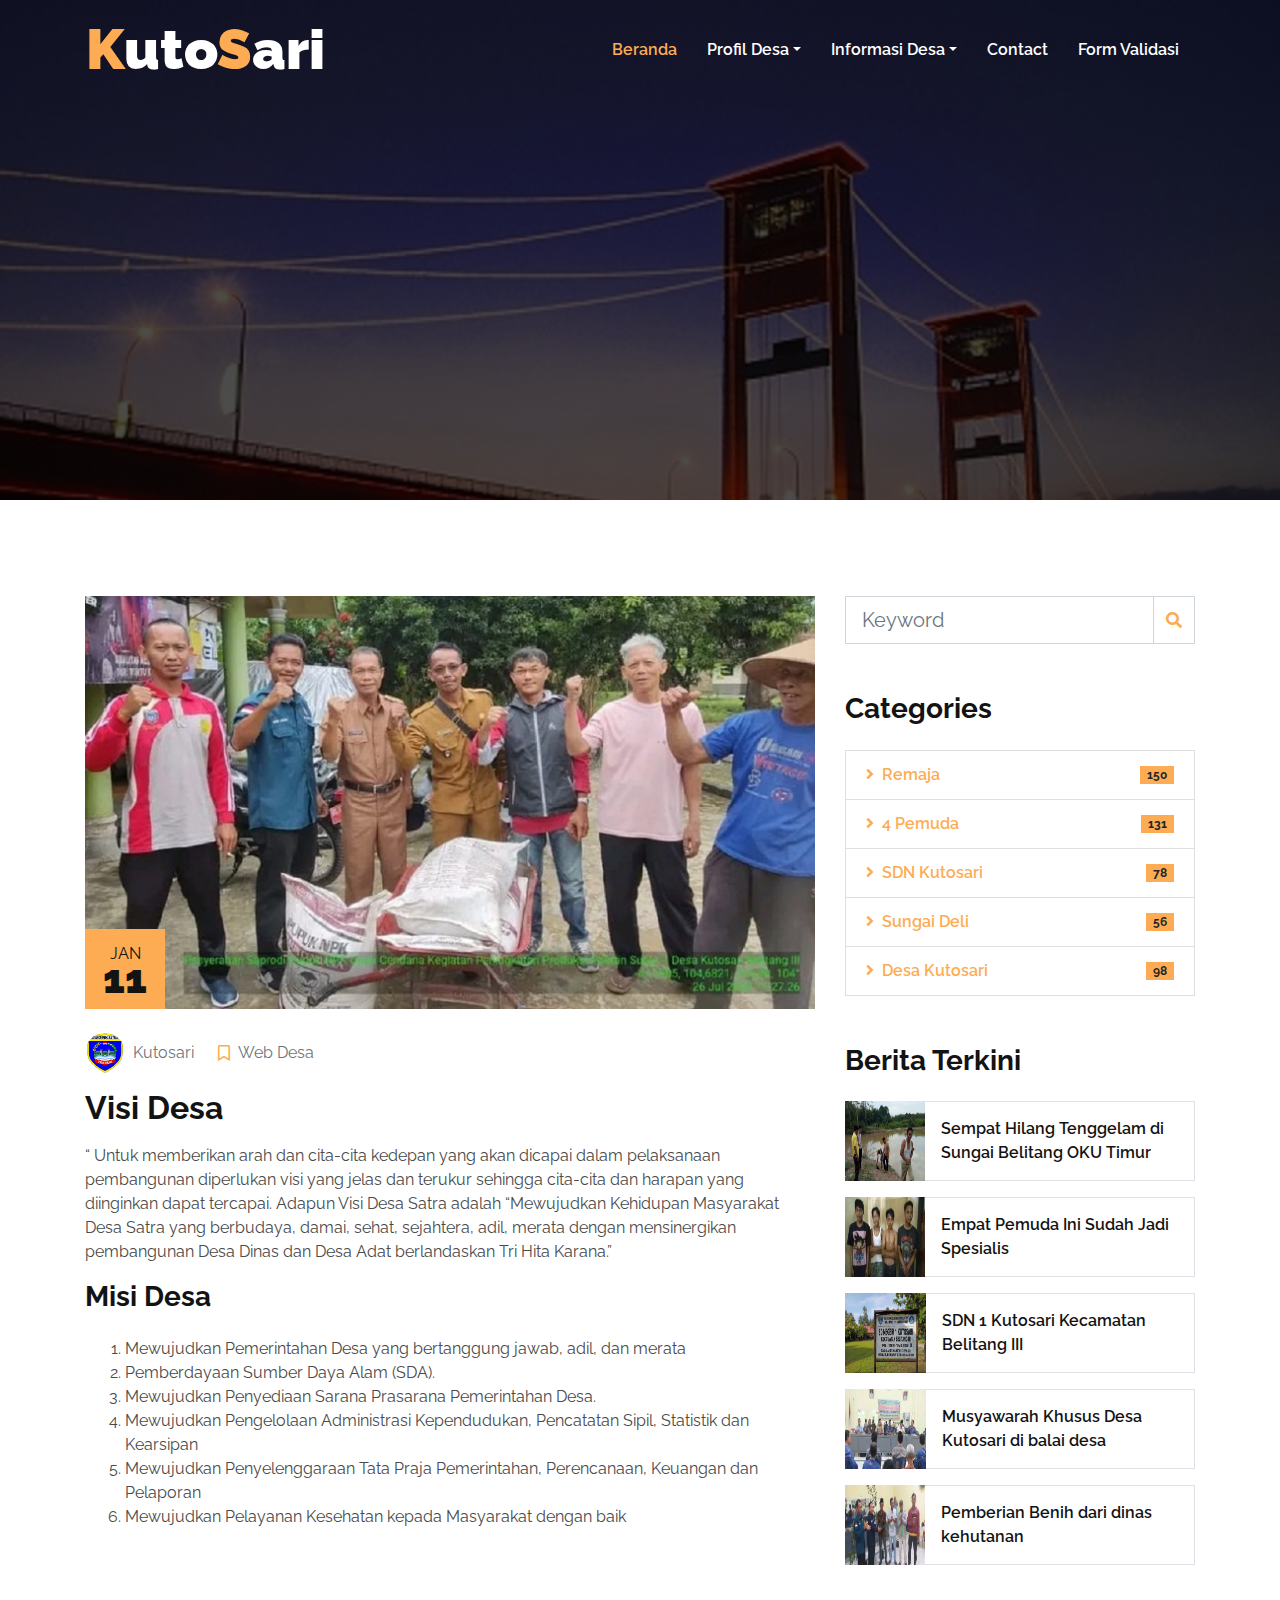
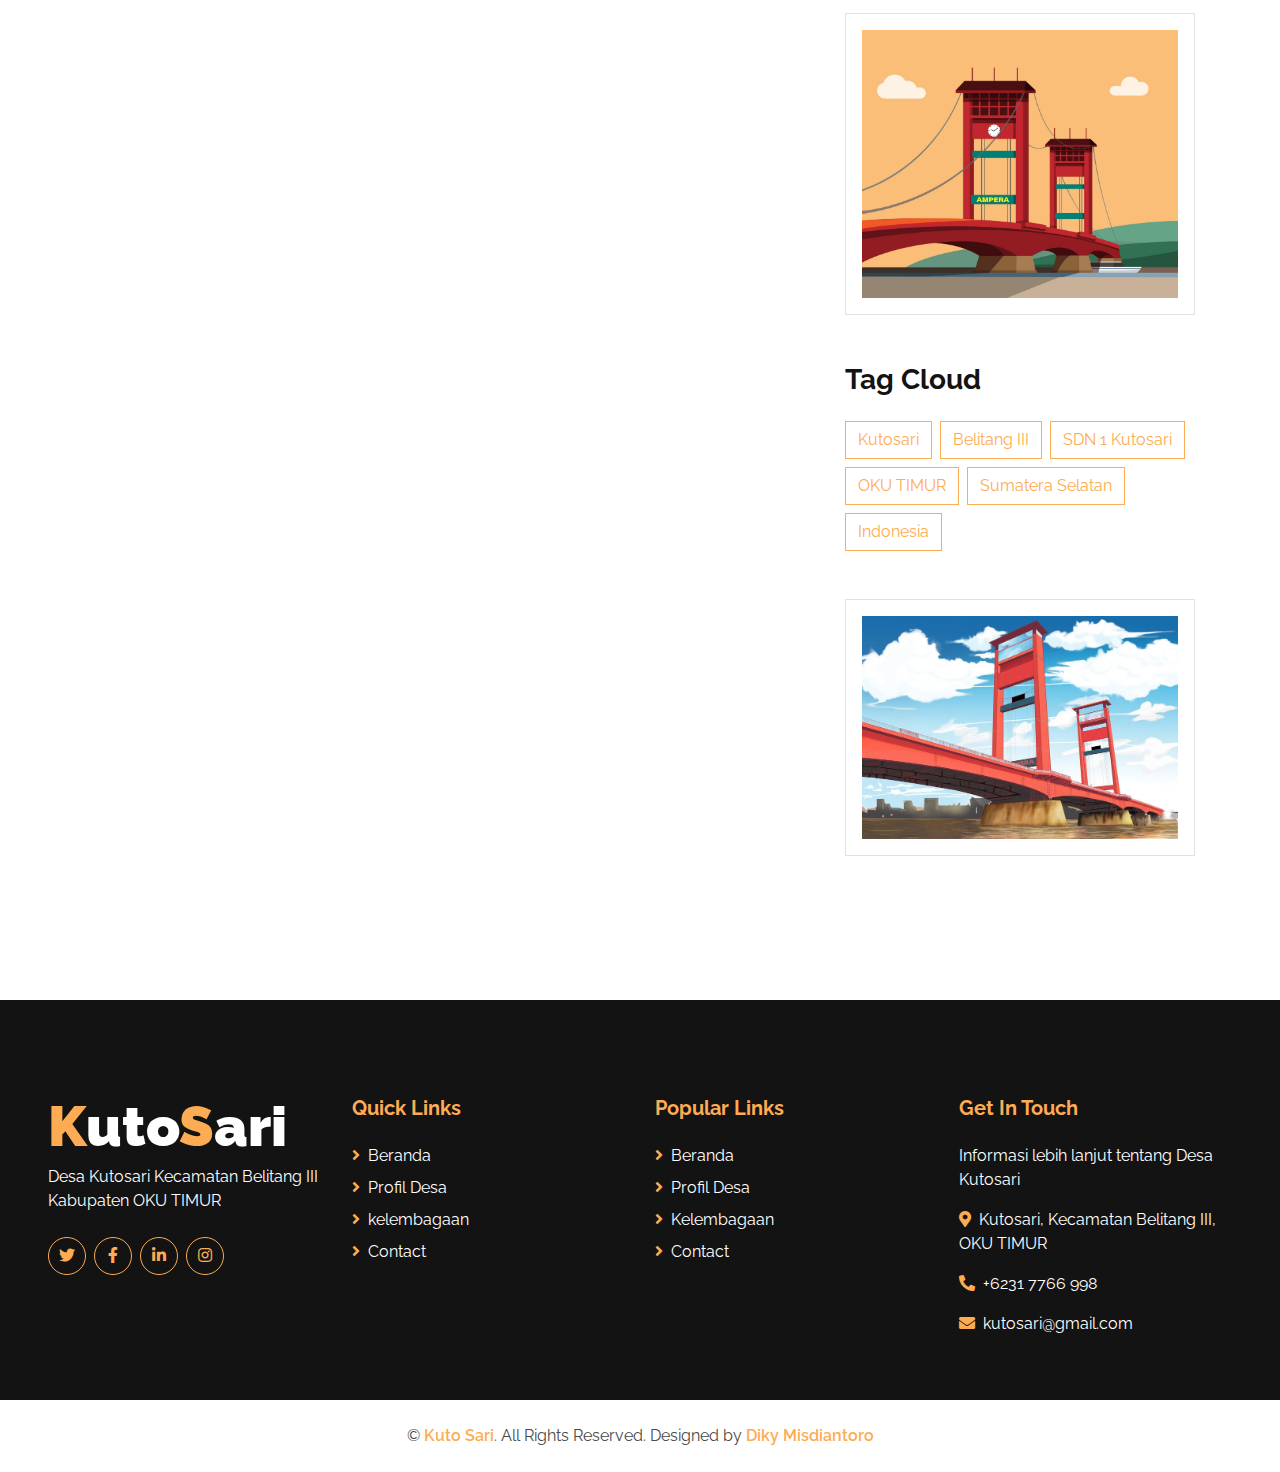
<file: vm.html>
<!DOCTYPE html>
<html lang="en">

<head>
    <meta charset="utf-8">
    <title>DESA KUTO SARI</title>
    <meta content="width=device-width, initial-scale=1.0" name="viewport">
  

    <!-- Favicon -->
    <link href="img/okut.png" rel="icon">

    <!-- Google Web Fonts -->
    <link rel="preconnect" href="https://fonts.gstatic.com">
    <link href="https://fonts.googleapis.com/css2?family=Raleway:wght@400;500;600;700;800;900&display=swap" rel="stylesheet"> 

    <!-- Font Awesome -->
    <link href="https://cdnjs.cloudflare.com/ajax/libs/font-awesome/5.15.0/css/all.min.css" rel="stylesheet">

    <!-- Libraries Stylesheet -->
    <link href="lib/owlcarousel/assets/owl.carousel.min.css" rel="stylesheet">

    <!-- Customized Bootstrap Stylesheet -->
    <link href="css/style.css" rel="stylesheet">
</head>

<body>
    <!-- Navbar Start -->
    <div class="container-fluid nav-bar p-0">
        <div class="container-lg p-0">
            <nav class="navbar navbar-expand-lg bg-secondary navbar-dark">
                <a href="index.html" class="navbar-brand">
                    <h1 class="m-0 text-white display-4"><span class="text-primary">K</span>uto<span class="text-primary">S</span>ari</h1>
                </a>
                <button type="button" class="navbar-toggler" data-toggle="collapse" data-target="#navbarCollapse">
                    <span class="navbar-toggler-icon"></span>
                </button>
                <div class="collapse navbar-collapse justify-content-between" id="navbarCollapse">
                    <div class="navbar-nav ml-auto py-0">
                        <a href="index.html" class="nav-item nav-link active">Beranda</a>
                        <div class="nav-item dropdown">
                            <a href="#" class="nav-link dropdown-toggle" data-toggle="dropdown">Profil Desa</a>
                            <div class="dropdown-menu border-0 rounded-0 m-0">
                                <a href="sejarah.html" class="dropdown-item">Sejarah Desa</a>
                                <a href="vm.html" class="dropdown-item">Visi Misi</a>
                                <a href="galery.html" class="dropdown-item">Galery Desa</a>
                            </div>
                        </div>
                        <div class="nav-item dropdown">
                        <a href="#" class="nav-link dropdown-toggle" data-toggle="dropdown">Informasi Desa</a>
                        <div class="dropdown-menu border-0 rounded-0 m-0">
                            <a href="pm.html" class="dropdown-item">Kode & Wilayah Desa</a>
                            <a href="informasi.html" class="dropdown-item">Data Kependudukan</a>
                        </div>
                    </div>
                        <a href="contact.html" class="nav-item nav-link">Contact</a>
                        <a href="form.html" class="nav-item nav-link">Form Validasi</a>
                    </div>
                </div>
            </nav>
        </div>
    </div>
    <!-- Navbar End -->


    <!-- Page Header Start -->
    <div class="container-fluid page-header d-flex flex-column align-items-center justify-content-center pt-0 pt-lg-5 mb-5">
        <div class="d-inline-flex text-white">
        </div>
    </div>
    <!-- Page Header Start -->


    <!-- Detail Start -->
    <div class="container py-5">
        <div class="row">
            <!-- Blog Detail Start -->
            <div class="col-lg-8">
                <div class="position-relative">
                    <img class="img-fluid w-100" src="img/1.jpeg" alt="">
                    <div class="position-absolute bg-primary d-flex flex-column align-items-center justify-content-center"
                        style="width: 80px; height: 80px; bottom: 0; left: 0;">
                        <h6 class="text-uppercase mt-2 mb-n2">Jan</h6>
                        <h1 class="m-0">11</h1>
                    </div>
                </div>
                <div class="pt-4 pb-2">
                    <div class="d-flex mb-3">
                        <div class="d-flex align-items-center">
                            <img class="rounded-circle" style="width: 40px; height: 40px;" src="img/okut.png" alt="">
                            <a class="text-muted ml-2" href="">Kutosari</a>
                        </div>
                        <div class="d-flex align-items-center ml-4">
                            <i class="far fa-bookmark text-primary"></i>
                            <a class="text-muted ml-2" href="">Web Desa</a>
                        </div>
                    </div>
                    <h2 class="font-weight-bold">Visi Desa</h2>
                </div>

                <div class="mb-5">
                    <p>“ Untuk memberikan arah dan cita-cita kedepan yang akan dicapai dalam pelaksanaan pembangunan diperlukan visi yang jelas dan terukur sehingga cita-cita dan harapan yang diinginkan dapat tercapai. Adapun Visi Desa Satra adalah “Mewujudkan Kehidupan Masyarakat Desa Satra yang berbudaya, damai, sehat, sejahtera, adil, merata dengan mensinergikan pembangunan Desa Dinas dan Desa Adat berlandaskan Tri Hita Karana.”</p>
                  
                    <h3 class="mb-4">Misi Desa</h3>
                    <p><ol class="text-start">
                        <li>Mewujudkan Pemerintahan Desa yang bertanggung jawab, adil, dan merata</li>
                        <li>Pemberdayaan Sumber Daya Alam (SDA).</li>
                        <li>Mewujudkan Penyediaan Sarana Prasarana Pemerintahan Desa.</li>
                        <li>Mewujudkan Pengelolaan Administrasi Kependudukan, Pencatatan Sipil, Statistik dan Kearsipan</li>
                        <li>Mewujudkan Penyelenggaraan Tata Praja Pemerintahan, Perencanaan, Keuangan dan Pelaporan </li>
                        <li>Mewujudkan Pelayanan Kesehatan kepada Masyarakat dengan baik</li>
                      </ol></p>
                </div>

              

                
                <!-- Comment Form End -->
            </div>
            <!-- Blog Detail End -->

              <!-- Sidebar Start -->
              <div class="col-lg-4 mt-5 mt-lg-0">
                <!-- Search Form Start -->
                <div class="mb-5">
                    <form action="">
                        <div class="input-group">
                            <input type="text" class="form-control form-control-lg" placeholder="Keyword">
                            <div class="input-group-append">
                                <span class="input-group-text bg-transparent text-primary"><i
                                        class="fa fa-search"></i></span>
                            </div>
                        </div>
                    </form>
                </div>
                <!-- Search Form End -->

                <!-- Category Start -->
                <div class="mb-5">
                    <h3 class="font-weight-bold mb-4">Categories</h3>
                    <ul class="list-group">
                        <li class="list-group-item d-flex justify-content-between align-items-center">
                            <a class="font-weight-semi-bold text-decoration-none" href="https://sumsel.tribunnews.com/2018/11/13/sempat-hilang-tenggelam-di-sungai-belitang-oku-timur-remaja-17-tahun-ini-ditemukan-meninggal-dunia"><i class="fa fa-angle-right mr-2"></i>Remaja</a>
                            <span class="badge badge-primary badge-pill">150</span>
                        </li>
                        <li class="list-group-item d-flex justify-content-between align-items-center">
                            <a class="font-weight-semi-bold text-decoration-none" href="https://sumsel.tribunnews.com/2017/05/14/empat-pemuda-ini-sudah-jadi-spesialis-lihat-yang-dilakukan-mereka"><i class="fa fa-angle-right mr-2"></i>4 Pemuda </a>
                            <span class="badge badge-primary badge-pill">131</span>
                        </li>
                        <li class="list-group-item d-flex justify-content-between align-items-center">
                            <a class="font-weight-semi-bold text-decoration-none" href="https://profilbaru.com/info/sekolah/SD-NEGERI-KUTO-SARI/Kecamatan-Belitang-III/Kabupaten-Ogan-Komering-Ulu-Timur/Provinsi-Sumatera-Selatan/indonesia/7ef9f82d5f0daadd1c73baf6580e672198b6130a"><i class="fa fa-angle-right mr-2"></i>SDN Kutosari</a>
                            <span class="badge badge-primary badge-pill">78</span>
                        </li>
                        <li class="list-group-item d-flex justify-content-between align-items-center">
                            <a class="font-weight-semi-bold text-decoration-none" href="https://www.youtube.com/watch?v=fbAyT_gW7BI"><i class="fa fa-angle-right mr-2"></i>Sungai Deli</a>
                            <span class="badge badge-primary badge-pill">56</span>
                        </li>
                        <li class="list-group-item d-flex justify-content-between align-items-center">
                            <a class="font-weight-semi-bold text-decoration-none" href="https://www.google.com/search?q=kutosari+kecamatan+belitang+iii&tbm=isch&ved=2ahUKEwj0zrOXhsr8AhWaiNgFHaROBDwQ2-cCegQIABAA&oq=kutosari&gs_lcp=CgNpbWcQARgBMgQIIxAnMgQIIxAnMgYIABAHEB4yBwgAEIAEEBgyBwgAEIAEEBgyBwgAEIAEEBgyCQgAEIAEEAoQGFAAWABg2AtoAHAAeACAAZMCiAGTApIBAzItMZgBAKoBC2d3cy13aXotaW1nwAEB&sclient=img&ei=4jDEY_TVIZqR4t4PpJ2R4AM&bih=741&biw=1517#imgrc=YMFgo59IBMSa7M"><i class="fa fa-angle-right mr-2"></i>Desa Kutosari</a>
                            <span class="badge badge-primary badge-pill">98</span>
                        </li>
                    </ul>
                </div>
                <!-- Category End -->

                <!-- Recent Post Start -->
                <div class="mb-5">
                    <h3 class="font-weight-bold mb-4">Berita Terkini</h3>
                    <div class="d-flex mb-3">
                        <img class="img-fluid" src="img/hilang.jpg" style="width: 80px; height: 80px;" alt="">
                        <div class="d-flex align-items-center border border-left-0 px-3" style="height: 80px;">
                            <a class="text-secondary font-weight-semi-bold" href="">Sempat Hilang Tenggelam di Sungai Belitang OKU Timur</a>
                        </div>
                    </div>
                    <div class="d-flex mb-3">
                        <img class="img-fluid" src="img/maling.jpg" style="width: 80px; height: 80px;" alt="">
                        <div class="d-flex align-items-center border border-left-0 px-3" style="height: 80px;">
                            <a class="text-secondary font-weight-semi-bold" href="">Empat Pemuda Ini Sudah Jadi Spesialis
                            </a>
                        </div>
                    </div>
                    <div class="d-flex mb-3">
                        <img class="img-fluid" src="img/sdn.jpeg" style="width: 81px; height: 80px;" alt="">
                        <div class="d-flex align-items-center border border-left-0 px-3" style="height: 80px;">
                            <a class="text-secondary font-weight-semi-bold" href="">SDN 1 Kutosari Kecamatan Belitang III </a>
                        </div>
                    </div>
                    <div class="d-flex mb-3">
                        <img class="img-fluid" src="img/bapak.jpeg" style="width: 81px; height: 80px;" alt="">
                        <div class="d-flex align-items-center border border-left-0 px-3" style="height: 80px;">
                            <a class="text-secondary font-weight-semi-bold" href="">Musyawarah Khusus Desa Kutosari di balai desa</a>
                        </div>
                    </div>
                    <div class="d-flex mb-3">
                        <img class="img-fluid" src="img/3.jpeg" style="width: 80px; height: 80px;" alt="">
                        <div class="d-flex align-items-center border border-left-0 px-3" style="height: 80px;">
                            <a class="text-secondary font-weight-semi-bold" href="">Pemberian Benih dari dinas kehutanan</a>
                        </div>
                    </div>
                </div>
                <!-- Recent Post End -->

                <!-- Image Start -->
                <div class="border p-3 mb-5">
                    <img src="img/ampera3.jpeg" alt="" class="img-fluid">
                </div>
                <!-- Image End -->

                <!-- Tags Start -->
                <div class="mb-5">
                    <h3 class="font-weight-bold mb-4">Tag Cloud</h3>
                    <div class="d-flex flex-wrap m-n1">
                        <a href="" class="btn btn-outline-primary m-1">Kutosari</a>
                        <a href="" class="btn btn-outline-primary m-1">Belitang III</a>
                        <a href="" class="btn btn-outline-primary m-1">SDN 1 Kutosari</a>
                        <a href="" class="btn btn-outline-primary m-1">OKU TIMUR</a>
                        <a href="" class="btn btn-outline-primary m-1">Sumatera Selatan</a>
                        <a href="" class="btn btn-outline-primary m-1">Indonesia</a>
                    </div>
                </div>
                <!-- Tags End -->

                <!-- Image Start -->
                <div class="border p-3 mb-5">
                    <img src="img/ampera4.jpeg" alt="" class="img-fluid">
                </div>
                <!-- Image End -->

                <!-- Plain Text Start -->
               
                <!-- Plain Text End -->
            </div>
            <!-- Sidebar End -->
        </div>
    </div>
    <!-- Detail End -->

  <!-- Footer Start -->
  <div class="container-fluid bg-secondary text-white mt-5 pt-5 px-sm-3 px-md-5">
    <div class="row pt-5">
        <div class="col-lg-3 col-md-6 mb-5">
            <a href="index.html" class="navbar-brand">
                <h1 class="m-0 mt-n2 text-white display-4"><span class="text-primary">K</span>uto<span class="text-primary">S</span>ari</h1>
            </a>
            <p>Desa Kutosari Kecamatan Belitang III Kabupaten OKU TIMUR</p>
            <div class="d-flex justify-content-start mt-4">
                <a class="btn btn-outline-primary rounded-circle text-center mr-2 px-0" style="width: 38px; height: 38px;" href="#"><i class="fab fa-twitter"></i></a>
                <a class="btn btn-outline-primary rounded-circle text-center mr-2 px-0" style="width: 38px; height: 38px;" href="#"><i class="fab fa-facebook-f"></i></a>
                <a class="btn btn-outline-primary rounded-circle text-center mr-2 px-0" style="width: 38px; height: 38px;" href="#"><i class="fab fa-linkedin-in"></i></a>
                <a class="btn btn-outline-primary rounded-circle text-center mr-2 px-0" style="width: 38px; height: 38px;" href="#"><i class="fab fa-instagram"></i></a>
            </div>
        </div>
        <div class="col-lg-3 col-md-6 mb-5">
            <h5 class="font-weight-bold text-primary mb-4">Quick Links</h5>
            <div class="d-flex flex-column justify-content-start">
                <a class="text-white mb-2" href="#"><i class="fa fa-angle-right text-primary mr-2"></i>Beranda</a>
                <a class="text-white mb-2" href="#"><i class="fa fa-angle-right text-primary mr-2"></i>Profil Desa</a>
                <a class="text-white mb-2" href="#"><i class="fa fa-angle-right text-primary mr-2"></i>kelembagaan</a>
                <a class="text-white" href="#"><i class="fa fa-angle-right text-primary mr-2"></i>Contact </a>
            </div>
        </div>
        <div class="col-lg-3 col-md-6 mb-5">
            <h5 class="font-weight-bold text-primary mb-4">Popular Links</h5>
            <div class="d-flex flex-column justify-content-start">
                <a class="text-white mb-2" href="#"><i class="fa fa-angle-right text-primary mr-2"></i>Beranda</a>
                <a class="text-white mb-2" href="#"><i class="fa fa-angle-right text-primary mr-2"></i>Profil Desa</a>
                <a class="text-white mb-2" href="#"><i class="fa fa-angle-right text-primary mr-2"></i>Kelembagaan</a>
                <a class="text-white" href="#"><i class="fa fa-angle-right text-primary mr-2"></i>Contact </a>
            </div>
        </div>
        <div class="col-lg-3 col-md-6 mb-5">
            <h5 class="font-weight-bold text-primary mb-4">Get In Touch</h5>
            <p>Informasi lebih lanjut tentang Desa Kutosari</p>
            <p><i class="fa fa-map-marker-alt text-primary mr-2"></i>Kutosari, Kecamatan Belitang III, OKU TIMUR</p>
            <p><i class="fa fa-phone-alt text-primary mr-2"></i>+6231 7766 998</p>
            <p><i class="fa fa-envelope text-primary mr-2"></i>kutosari@gmail.com</p>
        </div>
    </div>
</div>
<div class="container-fluid py-4 px-sm-3 px-md-5">
    <p class="m-0 text-center">
        &copy; <a class="font-weight-semi-bold" href="#">Kuto Sari</a>. All Rights Reserved. Designed by
        <a class="font-weight-semi-bold" href="https://htmlcodex.com">Diky Misdiantoro</a>
    </p>
</div>
<!-- Footer End -->


<!-- Back to Top -->
<a href="#" class="btn btn-lg btn-primary back-to-top"><i class="fa fa-angle-up"></i></a>


<!-- JavaScript Libraries -->
<script src="https://code.jquery.com/jquery-3.4.1.min.js"></script>
<script src="https://stackpath.bootstrapcdn.com/bootstrap/4.4.1/js/bootstrap.bundle.min.js"></script>
<script src="lib/easing/easing.min.js"></script>
<script src="lib/waypoints/waypoints.min.js"></script>
<script src="lib/counterup/counterup.min.js"></script>
<script src="lib/owlcarousel/owl.carousel.min.js"></script>

<!-- Contact Javascript File -->
<script src="mail/jqBootstrapValidation.min.js"></script>
<script src="mail/contact.js"></script>

<!-- Template Javascript -->
<script src="js/main.js"></script>
</body>

</html>
</file>
<file: css/style.css>
/******* Bootstrap Theming ********/
/*!
 * Bootstrap v4.5.3 (https://getbootstrap.com/)
 * Copyright 2011-2020 The Bootstrap Authors
 * Copyright 2011-2020 Twitter, Inc.
 * Licensed under MIT (https://github.com/twbs/bootstrap/blob/main/LICENSE)
 */
:root {
  --blue: #007bff;
  --indigo: #6610f2;
  --purple: #6f42c1;
  --pink: #e83e8c;
  --red: #dc3545;
  --orange: #fd7e14;
  --yellow: #ffc107;
  --green: #28a745;
  --teal: #20c997;
  --cyan: #17a2b8;
  --white: #fff;
  --gray: #6c757d;
  --gray-dark: #343a40;
  --primary: #FDAC53;
  --secondary: #131313;
  --success: #28a745;
  --info: #17a2b8;
  --warning: #ffc107;
  --danger: #dc3545;
  --light: #f8f9fa;
  --dark: #343a40;
  --breakpoint-xs: 0;
  --breakpoint-sm: 576px;
  --breakpoint-md: 768px;
  --breakpoint-lg: 992px;
  --breakpoint-xl: 1200px;
  --font-family-sans-serif: "Raleway", sans-serif;
  --font-family-monospace: SFMono-Regular, Menlo, Monaco, Consolas, "Liberation Mono", "Courier New", monospace;
}

*,
*::before,
*::after {
  box-sizing: border-box;
}

html {
  font-family: sans-serif;
  line-height: 1.15;
  -webkit-text-size-adjust: 100%;
  -webkit-tap-highlight-color: rgba(0, 0, 0, 0);
}

article, aside, figcaption, figure, footer, header, hgroup, main, nav, section {
  display: block;
}

body {
  margin: 0;
  font-family: "Raleway", sans-serif;
  font-size: 1rem;
  font-weight: 400;
  line-height: 1.5;
  color: #4A4A4A;
  text-align: left;
  background-color: #fff;
}

[tabindex="-1"]:focus:not(:focus-visible) {
  outline: 0 !important;
}

hr {
  box-sizing: content-box;
  height: 0;
  overflow: visible;
}

h1, h2, h3, h4, h5, h6 {
  margin-top: 0;
  margin-bottom: 0.5rem;
}

p {
  margin-top: 0;
  margin-bottom: 1rem;
}

abbr[title],
abbr[data-original-title] {
  text-decoration: underline;
  text-decoration: underline dotted;
  cursor: help;
  border-bottom: 0;
  text-decoration-skip-ink: none;
}

address {
  margin-bottom: 1rem;
  font-style: normal;
  line-height: inherit;
}

ol,
ul,
dl {
  margin-top: 0;
  margin-bottom: 1rem;
}

ol ol,
ul ul,
ol ul,
ul ol {
  margin-bottom: 0;
}

dt {
  font-weight: 700;
}

dd {
  margin-bottom: .5rem;
  margin-left: 0;
}

blockquote {
  margin: 0 0 1rem;
}

b,
strong {
  font-weight: bolder;
}

small {
  font-size: 80%;
}

sub,
sup {
  position: relative;
  font-size: 75%;
  line-height: 0;
  vertical-align: baseline;
}

sub {
  bottom: -.25em;
}

sup {
  top: -.5em;
}

a {
  color: #FDAC53;
  text-decoration: none;
  background-color: transparent;
}

a:hover {
  color: #fc8807;
  text-decoration: underline;
}

a:not([href]):not([class]) {
  color: inherit;
  text-decoration: none;
}

a:not([href]):not([class]):hover {
  color: inherit;
  text-decoration: none;
}

pre,
code,
kbd,
samp {
  font-family: SFMono-Regular, Menlo, Monaco, Consolas, "Liberation Mono", "Courier New", monospace;
  font-size: 1em;
}

pre {
  margin-top: 0;
  margin-bottom: 1rem;
  overflow: auto;
  -ms-overflow-style: scrollbar;
}

figure {
  margin: 0 0 1rem;
}

img {
  vertical-align: middle;
  border-style: none;
}

svg {
  overflow: hidden;
  vertical-align: middle;
}

table {
  border-collapse: collapse;
}

caption {
  padding-top: 0.75rem;
  padding-bottom: 0.75rem;
  color: #6c757d;
  text-align: left;
  caption-side: bottom;
}

th {
  text-align: inherit;
  text-align: -webkit-match-parent;
}

label {
  display: inline-block;
  margin-bottom: 0.5rem;
}

button {
  border-radius: 0;
}

button:focus {
  outline: 1px dotted;
  outline: 5px auto -webkit-focus-ring-color;
}

input,
button,
select,
optgroup,
textarea {
  margin: 0;
  font-family: inherit;
  font-size: inherit;
  line-height: inherit;
}

button,
input {
  overflow: visible;
}

button,
select {
  text-transform: none;
}

[role="button"] {
  cursor: pointer;
}

select {
  word-wrap: normal;
}

button,
[type="button"],
[type="reset"],
[type="submit"] {
  -webkit-appearance: button;
}

button:not(:disabled),
[type="button"]:not(:disabled),
[type="reset"]:not(:disabled),
[type="submit"]:not(:disabled) {
  cursor: pointer;
}

button::-moz-focus-inner,
[type="button"]::-moz-focus-inner,
[type="reset"]::-moz-focus-inner,
[type="submit"]::-moz-focus-inner {
  padding: 0;
  border-style: none;
}

input[type="radio"],
input[type="checkbox"] {
  box-sizing: border-box;
  padding: 0;
}

textarea {
  overflow: auto;
  resize: vertical;
}

fieldset {
  min-width: 0;
  padding: 0;
  margin: 0;
  border: 0;
}

legend {
  display: block;
  width: 100%;
  max-width: 100%;
  padding: 0;
  margin-bottom: .5rem;
  font-size: 1.5rem;
  line-height: inherit;
  color: inherit;
  white-space: normal;
}

@media (max-width: 1200px) {
  legend {
    font-size: calc(1.275rem + 0.3vw) ;
  }
}

progress {
  vertical-align: baseline;
}

[type="number"]::-webkit-inner-spin-button,
[type="number"]::-webkit-outer-spin-button {
  height: auto;
}

[type="search"] {
  outline-offset: -2px;
  -webkit-appearance: none;
}

[type="search"]::-webkit-search-decoration {
  -webkit-appearance: none;
}

::-webkit-file-upload-button {
  font: inherit;
  -webkit-appearance: button;
}

output {
  display: inline-block;
}

summary {
  display: list-item;
  cursor: pointer;
}

template {
  display: none;
}

[hidden] {
  display: none !important;
}

h1, h2, h3, h4, h5, h6,
.h1, .h2, .h3, .h4, .h5, .h6 {
  margin-bottom: 0.5rem;
  font-weight: 500;
  line-height: 1.2;
  color: #131313;
}

h1, .h1 {
  font-size: 2.5rem;
}

@media (max-width: 1200px) {
  h1, .h1 {
    font-size: calc(1.375rem + 1.5vw) ;
  }
}

h2, .h2 {
  font-size: 2rem;
}

@media (max-width: 1200px) {
  h2, .h2 {
    font-size: calc(1.325rem + 0.9vw) ;
  }
}

h3, .h3 {
  font-size: 1.75rem;
}

@media (max-width: 1200px) {
  h3, .h3 {
    font-size: calc(1.3rem + 0.6vw) ;
  }
}

h4, .h4 {
  font-size: 1.5rem;
}

@media (max-width: 1200px) {
  h4, .h4 {
    font-size: calc(1.275rem + 0.3vw) ;
  }
}

h5, .h5 {
  font-size: 1.25rem;
}

h6, .h6 {
  font-size: 1rem;
}

.lead {
  font-size: 1.25rem;
  font-weight: 300;
}

.display-1 {
  font-size: 6rem;
  font-weight: 300;
  line-height: 1.2;
}

@media (max-width: 1200px) {
  .display-1 {
    font-size: calc(1.725rem + 5.7vw) ;
  }
}

.display-2 {
  font-size: 5.5rem;
  font-weight: 300;
  line-height: 1.2;
}

@media (max-width: 1200px) {
  .display-2 {
    font-size: calc(1.675rem + 5.1vw) ;
  }
}

.display-3 {
  font-size: 4.5rem;
  font-weight: 300;
  line-height: 1.2;
}

@media (max-width: 1200px) {
  .display-3 {
    font-size: calc(1.575rem + 3.9vw) ;
  }
}

.display-4 {
  font-size: 3.5rem;
  font-weight: 300;
  line-height: 1.2;
}

@media (max-width: 1200px) {
  .display-4 {
    font-size: calc(1.475rem + 2.7vw) ;
  }
}

hr {
  margin-top: 1rem;
  margin-bottom: 1rem;
  border: 0;
  border-top: 1px solid rgba(0, 0, 0, 0.1);
}

small,
.small {
  font-size: 80%;
  font-weight: 400;
}

mark,
.mark {
  padding: 0.2em;
  background-color: #fcf8e3;
}

.list-unstyled {
  padding-left: 0;
  list-style: none;
}

.list-inline {
  padding-left: 0;
  list-style: none;
}

.list-inline-item {
  display: inline-block;
}

.list-inline-item:not(:last-child) {
  margin-right: 0.5rem;
}

.initialism {
  font-size: 90%;
  text-transform: uppercase;
}

.blockquote {
  margin-bottom: 1rem;
  font-size: 1.25rem;
}

.blockquote-footer {
  display: block;
  font-size: 80%;
  color: #6c757d;
}

.blockquote-footer::before {
  content: "\2014\00A0";
}

.img-fluid {
  max-width: 100%;
  height: auto;
}

.img-thumbnail {
  padding: 0.25rem;
  background-color: #fff;
  border: 1px solid #dee2e6;
  max-width: 100%;
  height: auto;
}

.figure {
  display: inline-block;
}

.figure-img {
  margin-bottom: 0.5rem;
  line-height: 1;
}

.figure-caption {
  font-size: 90%;
  color: #6c757d;
}

code {
  font-size: 87.5%;
  color: #e83e8c;
  word-wrap: break-word;
}

a > code {
  color: inherit;
}

kbd {
  padding: 0.2rem 0.4rem;
  font-size: 87.5%;
  color: #fff;
  background-color: #212529;
}

kbd kbd {
  padding: 0;
  font-size: 100%;
  font-weight: 700;
}

pre {
  display: block;
  font-size: 87.5%;
  color: #212529;
}

pre code {
  font-size: inherit;
  color: inherit;
  word-break: normal;
}

.pre-scrollable {
  max-height: 340px;
  overflow-y: scroll;
}

.container,
.container-fluid,
.container-sm,
.container-md,
.container-lg,
.container-xl {
  width: 100%;
  padding-right: 15px;
  padding-left: 15px;
  margin-right: auto;
  margin-left: auto;
}

@media (min-width: 576px) {
  .container, .container-sm {
    max-width: 540px;
  }
}

@media (min-width: 768px) {
  .container, .container-sm, .container-md {
    max-width: 720px;
  }
}

@media (min-width: 992px) {
  .container, .container-sm, .container-md, .container-lg {
    max-width: 960px;
  }
}

@media (min-width: 1200px) {
  .container, .container-sm, .container-md, .container-lg, .container-xl {
    max-width: 1140px;
  }
}

.row {
  display: flex;
  flex-wrap: wrap;
  margin-right: -15px;
  margin-left: -15px;
}

.no-gutters {
  margin-right: 0;
  margin-left: 0;
}

.no-gutters > .col,
.no-gutters > [class*="col-"] {
  padding-right: 0;
  padding-left: 0;
}

.col-1, .col-2, .col-3, .col-4, .col-5, .col-6, .col-7, .col-8, .col-9, .col-10, .col-11, .col-12, .col,
.col-auto, .col-sm-1, .col-sm-2, .col-sm-3, .col-sm-4, .col-sm-5, .col-sm-6, .col-sm-7, .col-sm-8, .col-sm-9, .col-sm-10, .col-sm-11, .col-sm-12, .col-sm,
.col-sm-auto, .col-md-1, .col-md-2, .col-md-3, .col-md-4, .col-md-5, .col-md-6, .col-md-7, .col-md-8, .col-md-9, .col-md-10, .col-md-11, .col-md-12, .col-md,
.col-md-auto, .col-lg-1, .col-lg-2, .col-lg-3, .col-lg-4, .col-lg-5, .col-lg-6, .col-lg-7, .col-lg-8, .col-lg-9, .col-lg-10, .col-lg-11, .col-lg-12, .col-lg,
.col-lg-auto, .col-xl-1, .col-xl-2, .col-xl-3, .col-xl-4, .col-xl-5, .col-xl-6, .col-xl-7, .col-xl-8, .col-xl-9, .col-xl-10, .col-xl-11, .col-xl-12, .col-xl,
.col-xl-auto {
  position: relative;
  width: 100%;
  padding-right: 15px;
  padding-left: 15px;
}

.col {
  flex-basis: 0;
  flex-grow: 1;
  max-width: 100%;
}

.row-cols-1 > * {
  flex: 0 0 100%;
  max-width: 100%;
}

.row-cols-2 > * {
  flex: 0 0 50%;
  max-width: 50%;
}

.row-cols-3 > * {
  flex: 0 0 33.33333%;
  max-width: 33.33333%;
}

.row-cols-4 > * {
  flex: 0 0 25%;
  max-width: 25%;
}

.row-cols-5 > * {
  flex: 0 0 20%;
  max-width: 20%;
}

.row-cols-6 > * {
  flex: 0 0 16.66667%;
  max-width: 16.66667%;
}

.col-auto {
  flex: 0 0 auto;
  width: auto;
  max-width: 100%;
}

.col-1 {
  flex: 0 0 8.33333%;
  max-width: 8.33333%;
}

.col-2 {
  flex: 0 0 16.66667%;
  max-width: 16.66667%;
}

.col-3 {
  flex: 0 0 25%;
  max-width: 25%;
}

.col-4 {
  flex: 0 0 33.33333%;
  max-width: 33.33333%;
}

.col-5 {
  flex: 0 0 41.66667%;
  max-width: 41.66667%;
}

.col-6 {
  flex: 0 0 50%;
  max-width: 50%;
}

.col-7 {
  flex: 0 0 58.33333%;
  max-width: 58.33333%;
}

.col-8 {
  flex: 0 0 66.66667%;
  max-width: 66.66667%;
}

.col-9 {
  flex: 0 0 75%;
  max-width: 75%;
}

.col-10 {
  flex: 0 0 83.33333%;
  max-width: 83.33333%;
}

.col-11 {
  flex: 0 0 91.66667%;
  max-width: 91.66667%;
}

.col-12 {
  flex: 0 0 100%;
  max-width: 100%;
}

.order-first {
  order: -1;
}

.order-last {
  order: 13;
}

.order-0 {
  order: 0;
}

.order-1 {
  order: 1;
}

.order-2 {
  order: 2;
}

.order-3 {
  order: 3;
}

.order-4 {
  order: 4;
}

.order-5 {
  order: 5;
}

.order-6 {
  order: 6;
}

.order-7 {
  order: 7;
}

.order-8 {
  order: 8;
}

.order-9 {
  order: 9;
}

.order-10 {
  order: 10;
}

.order-11 {
  order: 11;
}

.order-12 {
  order: 12;
}

.offset-1 {
  margin-left: 8.33333%;
}

.offset-2 {
  margin-left: 16.66667%;
}

.offset-3 {
  margin-left: 25%;
}

.offset-4 {
  margin-left: 33.33333%;
}

.offset-5 {
  margin-left: 41.66667%;
}

.offset-6 {
  margin-left: 50%;
}

.offset-7 {
  margin-left: 58.33333%;
}

.offset-8 {
  margin-left: 66.66667%;
}

.offset-9 {
  margin-left: 75%;
}

.offset-10 {
  margin-left: 83.33333%;
}

.offset-11 {
  margin-left: 91.66667%;
}

@media (min-width: 576px) {
  .col-sm {
    flex-basis: 0;
    flex-grow: 1;
    max-width: 100%;
  }
  .row-cols-sm-1 > * {
    flex: 0 0 100%;
    max-width: 100%;
  }
  .row-cols-sm-2 > * {
    flex: 0 0 50%;
    max-width: 50%;
  }
  .row-cols-sm-3 > * {
    flex: 0 0 33.33333%;
    max-width: 33.33333%;
  }
  .row-cols-sm-4 > * {
    flex: 0 0 25%;
    max-width: 25%;
  }
  .row-cols-sm-5 > * {
    flex: 0 0 20%;
    max-width: 20%;
  }
  .row-cols-sm-6 > * {
    flex: 0 0 16.66667%;
    max-width: 16.66667%;
  }
  .col-sm-auto {
    flex: 0 0 auto;
    width: auto;
    max-width: 100%;
  }
  .col-sm-1 {
    flex: 0 0 8.33333%;
    max-width: 8.33333%;
  }
  .col-sm-2 {
    flex: 0 0 16.66667%;
    max-width: 16.66667%;
  }
  .col-sm-3 {
    flex: 0 0 25%;
    max-width: 25%;
  }
  .col-sm-4 {
    flex: 0 0 33.33333%;
    max-width: 33.33333%;
  }
  .col-sm-5 {
    flex: 0 0 41.66667%;
    max-width: 41.66667%;
  }
  .col-sm-6 {
    flex: 0 0 50%;
    max-width: 50%;
  }
  .col-sm-7 {
    flex: 0 0 58.33333%;
    max-width: 58.33333%;
  }
  .col-sm-8 {
    flex: 0 0 66.66667%;
    max-width: 66.66667%;
  }
  .col-sm-9 {
    flex: 0 0 75%;
    max-width: 75%;
  }
  .col-sm-10 {
    flex: 0 0 83.33333%;
    max-width: 83.33333%;
  }
  .col-sm-11 {
    flex: 0 0 91.66667%;
    max-width: 91.66667%;
  }
  .col-sm-12 {
    flex: 0 0 100%;
    max-width: 100%;
  }
  .order-sm-first {
    order: -1;
  }
  .order-sm-last {
    order: 13;
  }
  .order-sm-0 {
    order: 0;
  }
  .order-sm-1 {
    order: 1;
  }
  .order-sm-2 {
    order: 2;
  }
  .order-sm-3 {
    order: 3;
  }
  .order-sm-4 {
    order: 4;
  }
  .order-sm-5 {
    order: 5;
  }
  .order-sm-6 {
    order: 6;
  }
  .order-sm-7 {
    order: 7;
  }
  .order-sm-8 {
    order: 8;
  }
  .order-sm-9 {
    order: 9;
  }
  .order-sm-10 {
    order: 10;
  }
  .order-sm-11 {
    order: 11;
  }
  .order-sm-12 {
    order: 12;
  }
  .offset-sm-0 {
    margin-left: 0;
  }
  .offset-sm-1 {
    margin-left: 8.33333%;
  }
  .offset-sm-2 {
    margin-left: 16.66667%;
  }
  .offset-sm-3 {
    margin-left: 25%;
  }
  .offset-sm-4 {
    margin-left: 33.33333%;
  }
  .offset-sm-5 {
    margin-left: 41.66667%;
  }
  .offset-sm-6 {
    margin-left: 50%;
  }
  .offset-sm-7 {
    margin-left: 58.33333%;
  }
  .offset-sm-8 {
    margin-left: 66.66667%;
  }
  .offset-sm-9 {
    margin-left: 75%;
  }
  .offset-sm-10 {
    margin-left: 83.33333%;
  }
  .offset-sm-11 {
    margin-left: 91.66667%;
  }
}

@media (min-width: 768px) {
  .col-md {
    flex-basis: 0;
    flex-grow: 1;
    max-width: 100%;
  }
  .row-cols-md-1 > * {
    flex: 0 0 100%;
    max-width: 100%;
  }
  .row-cols-md-2 > * {
    flex: 0 0 50%;
    max-width: 50%;
  }
  .row-cols-md-3 > * {
    flex: 0 0 33.33333%;
    max-width: 33.33333%;
  }
  .row-cols-md-4 > * {
    flex: 0 0 25%;
    max-width: 25%;
  }
  .row-cols-md-5 > * {
    flex: 0 0 20%;
    max-width: 20%;
  }
  .row-cols-md-6 > * {
    flex: 0 0 16.66667%;
    max-width: 16.66667%;
  }
  .col-md-auto {
    flex: 0 0 auto;
    width: auto;
    max-width: 100%;
  }
  .col-md-1 {
    flex: 0 0 8.33333%;
    max-width: 8.33333%;
  }
  .col-md-2 {
    flex: 0 0 16.66667%;
    max-width: 16.66667%;
  }
  .col-md-3 {
    flex: 0 0 25%;
    max-width: 25%;
  }
  .col-md-4 {
    flex: 0 0 33.33333%;
    max-width: 33.33333%;
  }
  .col-md-5 {
    flex: 0 0 41.66667%;
    max-width: 41.66667%;
  }
  .col-md-6 {
    flex: 0 0 50%;
    max-width: 50%;
  }
  .col-md-7 {
    flex: 0 0 58.33333%;
    max-width: 58.33333%;
  }
  .col-md-8 {
    flex: 0 0 66.66667%;
    max-width: 66.66667%;
  }
  .col-md-9 {
    flex: 0 0 75%;
    max-width: 75%;
  }
  .col-md-10 {
    flex: 0 0 83.33333%;
    max-width: 83.33333%;
  }
  .col-md-11 {
    flex: 0 0 91.66667%;
    max-width: 91.66667%;
  }
  .col-md-12 {
    flex: 0 0 100%;
    max-width: 100%;
  }
  .order-md-first {
    order: -1;
  }
  .order-md-last {
    order: 13;
  }
  .order-md-0 {
    order: 0;
  }
  .order-md-1 {
    order: 1;
  }
  .order-md-2 {
    order: 2;
  }
  .order-md-3 {
    order: 3;
  }
  .order-md-4 {
    order: 4;
  }
  .order-md-5 {
    order: 5;
  }
  .order-md-6 {
    order: 6;
  }
  .order-md-7 {
    order: 7;
  }
  .order-md-8 {
    order: 8;
  }
  .order-md-9 {
    order: 9;
  }
  .order-md-10 {
    order: 10;
  }
  .order-md-11 {
    order: 11;
  }
  .order-md-12 {
    order: 12;
  }
  .offset-md-0 {
    margin-left: 0;
  }
  .offset-md-1 {
    margin-left: 8.33333%;
  }
  .offset-md-2 {
    margin-left: 16.66667%;
  }
  .offset-md-3 {
    margin-left: 25%;
  }
  .offset-md-4 {
    margin-left: 33.33333%;
  }
  .offset-md-5 {
    margin-left: 41.66667%;
  }
  .offset-md-6 {
    margin-left: 50%;
  }
  .offset-md-7 {
    margin-left: 58.33333%;
  }
  .offset-md-8 {
    margin-left: 66.66667%;
  }
  .offset-md-9 {
    margin-left: 75%;
  }
  .offset-md-10 {
    margin-left: 83.33333%;
  }
  .offset-md-11 {
    margin-left: 91.66667%;
  }
}

@media (min-width: 992px) {
  .col-lg {
    flex-basis: 0;
    flex-grow: 1;
    max-width: 100%;
  }
  .row-cols-lg-1 > * {
    flex: 0 0 100%;
    max-width: 100%;
  }
  .row-cols-lg-2 > * {
    flex: 0 0 50%;
    max-width: 50%;
  }
  .row-cols-lg-3 > * {
    flex: 0 0 33.33333%;
    max-width: 33.33333%;
  }
  .row-cols-lg-4 > * {
    flex: 0 0 25%;
    max-width: 25%;
  }
  .row-cols-lg-5 > * {
    flex: 0 0 20%;
    max-width: 20%;
  }
  .row-cols-lg-6 > * {
    flex: 0 0 16.66667%;
    max-width: 16.66667%;
  }
  .col-lg-auto {
    flex: 0 0 auto;
    width: auto;
    max-width: 100%;
  }
  .col-lg-1 {
    flex: 0 0 8.33333%;
    max-width: 8.33333%;
  }
  .col-lg-2 {
    flex: 0 0 16.66667%;
    max-width: 16.66667%;
  }
  .col-lg-3 {
    flex: 0 0 25%;
    max-width: 25%;
  }
  .col-lg-4 {
    flex: 0 0 33.33333%;
    max-width: 33.33333%;
  }
  .col-lg-5 {
    flex: 0 0 41.66667%;
    max-width: 41.66667%;
  }
  .col-lg-6 {
    flex: 0 0 50%;
    max-width: 50%;
  }
  .col-lg-7 {
    flex: 0 0 58.33333%;
    max-width: 58.33333%;
  }
  .col-lg-8 {
    flex: 0 0 66.66667%;
    max-width: 66.66667%;
  }
  .col-lg-9 {
    flex: 0 0 75%;
    max-width: 75%;
  }
  .col-lg-10 {
    flex: 0 0 83.33333%;
    max-width: 83.33333%;
  }
  .col-lg-11 {
    flex: 0 0 91.66667%;
    max-width: 91.66667%;
  }
  .col-lg-12 {
    flex: 0 0 100%;
    max-width: 100%;
  }
  .order-lg-first {
    order: -1;
  }
  .order-lg-last {
    order: 13;
  }
  .order-lg-0 {
    order: 0;
  }
  .order-lg-1 {
    order: 1;
  }
  .order-lg-2 {
    order: 2;
  }
  .order-lg-3 {
    order: 3;
  }
  .order-lg-4 {
    order: 4;
  }
  .order-lg-5 {
    order: 5;
  }
  .order-lg-6 {
    order: 6;
  }
  .order-lg-7 {
    order: 7;
  }
  .order-lg-8 {
    order: 8;
  }
  .order-lg-9 {
    order: 9;
  }
  .order-lg-10 {
    order: 10;
  }
  .order-lg-11 {
    order: 11;
  }
  .order-lg-12 {
    order: 12;
  }
  .offset-lg-0 {
    margin-left: 0;
  }
  .offset-lg-1 {
    margin-left: 8.33333%;
  }
  .offset-lg-2 {
    margin-left: 16.66667%;
  }
  .offset-lg-3 {
    margin-left: 25%;
  }
  .offset-lg-4 {
    margin-left: 33.33333%;
  }
  .offset-lg-5 {
    margin-left: 41.66667%;
  }
  .offset-lg-6 {
    margin-left: 50%;
  }
  .offset-lg-7 {
    margin-left: 58.33333%;
  }
  .offset-lg-8 {
    margin-left: 66.66667%;
  }
  .offset-lg-9 {
    margin-left: 75%;
  }
  .offset-lg-10 {
    margin-left: 83.33333%;
  }
  .offset-lg-11 {
    margin-left: 91.66667%;
  }
}

@media (min-width: 1200px) {
  .col-xl {
    flex-basis: 0;
    flex-grow: 1;
    max-width: 100%;
  }
  .row-cols-xl-1 > * {
    flex: 0 0 100%;
    max-width: 100%;
  }
  .row-cols-xl-2 > * {
    flex: 0 0 50%;
    max-width: 50%;
  }
  .row-cols-xl-3 > * {
    flex: 0 0 33.33333%;
    max-width: 33.33333%;
  }
  .row-cols-xl-4 > * {
    flex: 0 0 25%;
    max-width: 25%;
  }
  .row-cols-xl-5 > * {
    flex: 0 0 20%;
    max-width: 20%;
  }
  .row-cols-xl-6 > * {
    flex: 0 0 16.66667%;
    max-width: 16.66667%;
  }
  .col-xl-auto {
    flex: 0 0 auto;
    width: auto;
    max-width: 100%;
  }
  .col-xl-1 {
    flex: 0 0 8.33333%;
    max-width: 8.33333%;
  }
  .col-xl-2 {
    flex: 0 0 16.66667%;
    max-width: 16.66667%;
  }
  .col-xl-3 {
    flex: 0 0 25%;
    max-width: 25%;
  }
  .col-xl-4 {
    flex: 0 0 33.33333%;
    max-width: 33.33333%;
  }
  .col-xl-5 {
    flex: 0 0 41.66667%;
    max-width: 41.66667%;
  }
  .col-xl-6 {
    flex: 0 0 50%;
    max-width: 50%;
  }
  .col-xl-7 {
    flex: 0 0 58.33333%;
    max-width: 58.33333%;
  }
  .col-xl-8 {
    flex: 0 0 66.66667%;
    max-width: 66.66667%;
  }
  .col-xl-9 {
    flex: 0 0 75%;
    max-width: 75%;
  }
  .col-xl-10 {
    flex: 0 0 83.33333%;
    max-width: 83.33333%;
  }
  .col-xl-11 {
    flex: 0 0 91.66667%;
    max-width: 91.66667%;
  }
  .col-xl-12 {
    flex: 0 0 100%;
    max-width: 100%;
  }
  .order-xl-first {
    order: -1;
  }
  .order-xl-last {
    order: 13;
  }
  .order-xl-0 {
    order: 0;
  }
  .order-xl-1 {
    order: 1;
  }
  .order-xl-2 {
    order: 2;
  }
  .order-xl-3 {
    order: 3;
  }
  .order-xl-4 {
    order: 4;
  }
  .order-xl-5 {
    order: 5;
  }
  .order-xl-6 {
    order: 6;
  }
  .order-xl-7 {
    order: 7;
  }
  .order-xl-8 {
    order: 8;
  }
  .order-xl-9 {
    order: 9;
  }
  .order-xl-10 {
    order: 10;
  }
  .order-xl-11 {
    order: 11;
  }
  .order-xl-12 {
    order: 12;
  }
  .offset-xl-0 {
    margin-left: 0;
  }
  .offset-xl-1 {
    margin-left: 8.33333%;
  }
  .offset-xl-2 {
    margin-left: 16.66667%;
  }
  .offset-xl-3 {
    margin-left: 25%;
  }
  .offset-xl-4 {
    margin-left: 33.33333%;
  }
  .offset-xl-5 {
    margin-left: 41.66667%;
  }
  .offset-xl-6 {
    margin-left: 50%;
  }
  .offset-xl-7 {
    margin-left: 58.33333%;
  }
  .offset-xl-8 {
    margin-left: 66.66667%;
  }
  .offset-xl-9 {
    margin-left: 75%;
  }
  .offset-xl-10 {
    margin-left: 83.33333%;
  }
  .offset-xl-11 {
    margin-left: 91.66667%;
  }
}

.table {
  width: 100%;
  margin-bottom: 1rem;
  color: #4A4A4A;
}

.table th,
.table td {
  padding: 0.75rem;
  vertical-align: top;
  border-top: 1px solid #dee2e6;
}

.table thead th {
  vertical-align: bottom;
  border-bottom: 2px solid #dee2e6;
}

.table tbody + tbody {
  border-top: 2px solid #dee2e6;
}

.table-sm th,
.table-sm td {
  padding: 0.3rem;
}

.table-bordered {
  border: 1px solid #dee2e6;
}

.table-bordered th,
.table-bordered td {
  border: 1px solid #dee2e6;
}

.table-bordered thead th,
.table-bordered thead td {
  border-bottom-width: 2px;
}

.table-borderless th,
.table-borderless td,
.table-borderless thead th,
.table-borderless tbody + tbody {
  border: 0;
}

.table-striped tbody tr:nth-of-type(odd) {
  background-color: rgba(0, 0, 0, 0.05);
}

.table-hover tbody tr:hover {
  color: #4A4A4A;
  background-color: rgba(0, 0, 0, 0.075);
}

.table-primary,
.table-primary > th,
.table-primary > td {
  background-color: #fee8cf;
}

.table-primary th,
.table-primary td,
.table-primary thead th,
.table-primary tbody + tbody {
  border-color: #fed4a6;
}

.table-hover .table-primary:hover {
  background-color: #fddcb6;
}

.table-hover .table-primary:hover > td,
.table-hover .table-primary:hover > th {
  background-color: #fddcb6;
}

.table-secondary,
.table-secondary > th,
.table-secondary > td {
  background-color: #bdbdbd;
}

.table-secondary th,
.table-secondary td,
.table-secondary thead th,
.table-secondary tbody + tbody {
  border-color: #848484;
}

.table-hover .table-secondary:hover {
  background-color: #b0b0b0;
}

.table-hover .table-secondary:hover > td,
.table-hover .table-secondary:hover > th {
  background-color: #b0b0b0;
}

.table-success,
.table-success > th,
.table-success > td {
  background-color: #c3e6cb;
}

.table-success th,
.table-success td,
.table-success thead th,
.table-success tbody + tbody {
  border-color: #8fd19e;
}

.table-hover .table-success:hover {
  background-color: #b1dfbb;
}

.table-hover .table-success:hover > td,
.table-hover .table-success:hover > th {
  background-color: #b1dfbb;
}

.table-info,
.table-info > th,
.table-info > td {
  background-color: #bee5eb;
}

.table-info th,
.table-info td,
.table-info thead th,
.table-info tbody + tbody {
  border-color: #86cfda;
}

.table-hover .table-info:hover {
  background-color: #abdde5;
}

.table-hover .table-info:hover > td,
.table-hover .table-info:hover > th {
  background-color: #abdde5;
}

.table-warning,
.table-warning > th,
.table-warning > td {
  background-color: #ffeeba;
}

.table-warning th,
.table-warning td,
.table-warning thead th,
.table-warning tbody + tbody {
  border-color: #ffdf7e;
}

.table-hover .table-warning:hover {
  background-color: #ffe8a1;
}

.table-hover .table-warning:hover > td,
.table-hover .table-warning:hover > th {
  background-color: #ffe8a1;
}

.table-danger,
.table-danger > th,
.table-danger > td {
  background-color: #f5c6cb;
}

.table-danger th,
.table-danger td,
.table-danger thead th,
.table-danger tbody + tbody {
  border-color: #ed969e;
}

.table-hover .table-danger:hover {
  background-color: #f1b0b7;
}

.table-hover .table-danger:hover > td,
.table-hover .table-danger:hover > th {
  background-color: #f1b0b7;
}

.table-light,
.table-light > th,
.table-light > td {
  background-color: #fdfdfe;
}

.table-light th,
.table-light td,
.table-light thead th,
.table-light tbody + tbody {
  border-color: #fbfcfc;
}

.table-hover .table-light:hover {
  background-color: #ececf6;
}

.table-hover .table-light:hover > td,
.table-hover .table-light:hover > th {
  background-color: #ececf6;
}

.table-dark,
.table-dark > th,
.table-dark > td {
  background-color: #c6c8ca;
}

.table-dark th,
.table-dark td,
.table-dark thead th,
.table-dark tbody + tbody {
  border-color: #95999c;
}

.table-hover .table-dark:hover {
  background-color: #b9bbbe;
}

.table-hover .table-dark:hover > td,
.table-hover .table-dark:hover > th {
  background-color: #b9bbbe;
}

.table-active,
.table-active > th,
.table-active > td {
  background-color: rgba(0, 0, 0, 0.075);
}

.table-hover .table-active:hover {
  background-color: rgba(0, 0, 0, 0.075);
}

.table-hover .table-active:hover > td,
.table-hover .table-active:hover > th {
  background-color: rgba(0, 0, 0, 0.075);
}

.table .thead-dark th {
  color: #fff;
  background-color: #343a40;
  border-color: #454d55;
}

.table .thead-light th {
  color: #495057;
  background-color: #e9ecef;
  border-color: #dee2e6;
}

.table-dark {
  color: #fff;
  background-color: #343a40;
}

.table-dark th,
.table-dark td,
.table-dark thead th {
  border-color: #454d55;
}

.table-dark.table-bordered {
  border: 0;
}

.table-dark.table-striped tbody tr:nth-of-type(odd) {
  background-color: rgba(255, 255, 255, 0.05);
}

.table-dark.table-hover tbody tr:hover {
  color: #fff;
  background-color: rgba(255, 255, 255, 0.075);
}

@media (max-width: 575.98px) {
  .table-responsive-sm {
    display: block;
    width: 100%;
    overflow-x: auto;
    -webkit-overflow-scrolling: touch;
  }
  .table-responsive-sm > .table-bordered {
    border: 0;
  }
}

@media (max-width: 767.98px) {
  .table-responsive-md {
    display: block;
    width: 100%;
    overflow-x: auto;
    -webkit-overflow-scrolling: touch;
  }
  .table-responsive-md > .table-bordered {
    border: 0;
  }
}

@media (max-width: 991.98px) {
  .table-responsive-lg {
    display: block;
    width: 100%;
    overflow-x: auto;
    -webkit-overflow-scrolling: touch;
  }
  .table-responsive-lg > .table-bordered {
    border: 0;
  }
}

@media (max-width: 1199.98px) {
  .table-responsive-xl {
    display: block;
    width: 100%;
    overflow-x: auto;
    -webkit-overflow-scrolling: touch;
  }
  .table-responsive-xl > .table-bordered {
    border: 0;
  }
}

.table-responsive {
  display: block;
  width: 100%;
  overflow-x: auto;
  -webkit-overflow-scrolling: touch;
}

.table-responsive > .table-bordered {
  border: 0;
}

.form-control {
  display: block;
  width: 100%;
  height: calc(1.5em + 0.75rem + 2px);
  padding: 0.375rem 0.75rem;
  font-size: 1rem;
  font-weight: 400;
  line-height: 1.5;
  color: #495057;
  background-color: #fff;
  background-clip: padding-box;
  border: 1px solid #ced4da;
  border-radius: 0;
  transition: border-color 0.15s ease-in-out, box-shadow 0.15s ease-in-out;
}

@media (prefers-reduced-motion: reduce) {
  .form-control {
    transition: none;
  }
}

.form-control::-ms-expand {
  background-color: transparent;
  border: 0;
}

.form-control:-moz-focusring {
  color: transparent;
  text-shadow: 0 0 0 #495057;
}

.form-control:focus {
  color: #495057;
  background-color: #fff;
  border-color: #fee9d1;
  outline: 0;
  box-shadow: 0 0 0 0.2rem rgba(253, 172, 83, 0.25);
}

.form-control::placeholder {
  color: #6c757d;
  opacity: 1;
}

.form-control:disabled, .form-control[readonly] {
  background-color: #e9ecef;
  opacity: 1;
}

input[type="date"].form-control,
input[type="time"].form-control,
input[type="datetime-local"].form-control,
input[type="month"].form-control {
  appearance: none;
}

select.form-control:focus::-ms-value {
  color: #495057;
  background-color: #fff;
}

.form-control-file,
.form-control-range {
  display: block;
  width: 100%;
}

.col-form-label {
  padding-top: calc(0.375rem + 1px);
  padding-bottom: calc(0.375rem + 1px);
  margin-bottom: 0;
  font-size: inherit;
  line-height: 1.5;
}

.col-form-label-lg {
  padding-top: calc(0.5rem + 1px);
  padding-bottom: calc(0.5rem + 1px);
  font-size: 1.25rem;
  line-height: 1.5;
}

.col-form-label-sm {
  padding-top: calc(0.25rem + 1px);
  padding-bottom: calc(0.25rem + 1px);
  font-size: 0.875rem;
  line-height: 1.5;
}

.form-control-plaintext {
  display: block;
  width: 100%;
  padding: 0.375rem 0;
  margin-bottom: 0;
  font-size: 1rem;
  line-height: 1.5;
  color: #4A4A4A;
  background-color: transparent;
  border: solid transparent;
  border-width: 1px 0;
}

.form-control-plaintext.form-control-sm, .form-control-plaintext.form-control-lg {
  padding-right: 0;
  padding-left: 0;
}

.form-control-sm {
  height: calc(1.5em + 0.5rem + 2px);
  padding: 0.25rem 0.5rem;
  font-size: 0.875rem;
  line-height: 1.5;
}

.form-control-lg {
  height: calc(1.5em + 1rem + 2px);
  padding: 0.5rem 1rem;
  font-size: 1.25rem;
  line-height: 1.5;
}

select.form-control[size], select.form-control[multiple] {
  height: auto;
}

textarea.form-control {
  height: auto;
}

.form-group {
  margin-bottom: 1rem;
}

.form-text {
  display: block;
  margin-top: 0.25rem;
}

.form-row {
  display: flex;
  flex-wrap: wrap;
  margin-right: -5px;
  margin-left: -5px;
}

.form-row > .col,
.form-row > [class*="col-"] {
  padding-right: 5px;
  padding-left: 5px;
}

.form-check {
  position: relative;
  display: block;
  padding-left: 1.25rem;
}

.form-check-input {
  position: absolute;
  margin-top: 0.3rem;
  margin-left: -1.25rem;
}

.form-check-input[disabled] ~ .form-check-label,
.form-check-input:disabled ~ .form-check-label {
  color: #6c757d;
}

.form-check-label {
  margin-bottom: 0;
}

.form-check-inline {
  display: inline-flex;
  align-items: center;
  padding-left: 0;
  margin-right: 0.75rem;
}

.form-check-inline .form-check-input {
  position: static;
  margin-top: 0;
  margin-right: 0.3125rem;
  margin-left: 0;
}

.valid-feedback {
  display: none;
  width: 100%;
  margin-top: 0.25rem;
  font-size: 80%;
  color: #28a745;
}

.valid-tooltip {
  position: absolute;
  top: 100%;
  left: 0;
  z-index: 5;
  display: none;
  max-width: 100%;
  padding: 0.25rem 0.5rem;
  margin-top: .1rem;
  font-size: 0.875rem;
  line-height: 1.5;
  color: #fff;
  background-color: rgba(40, 167, 69, 0.9);
}

.was-validated :valid ~ .valid-feedback,
.was-validated :valid ~ .valid-tooltip,
.is-valid ~ .valid-feedback,
.is-valid ~ .valid-tooltip {
  display: block;
}

.was-validated .form-control:valid, .form-control.is-valid {
  border-color: #28a745;
  padding-right: calc(1.5em + 0.75rem);
  background-image: url("data:image/svg+xml,%3csvg xmlns='http://www.w3.org/2000/svg' width='8' height='8' viewBox='0 0 8 8'%3e%3cpath fill='%2328a745' d='M2.3 6.73L.6 4.53c-.4-1.04.46-1.4 1.1-.8l1.1 1.4 3.4-3.8c.6-.63 1.6-.27 1.2.7l-4 4.6c-.43.5-.8.4-1.1.1z'/%3e%3c/svg%3e");
  background-repeat: no-repeat;
  background-position: right calc(0.375em + 0.1875rem) center;
  background-size: calc(0.75em + 0.375rem) calc(0.75em + 0.375rem);
}

.was-validated .form-control:valid:focus, .form-control.is-valid:focus {
  border-color: #28a745;
  box-shadow: 0 0 0 0.2rem rgba(40, 167, 69, 0.25);
}

.was-validated textarea.form-control:valid, textarea.form-control.is-valid {
  padding-right: calc(1.5em + 0.75rem);
  background-position: top calc(0.375em + 0.1875rem) right calc(0.375em + 0.1875rem);
}

.was-validated .custom-select:valid, .custom-select.is-valid {
  border-color: #28a745;
  padding-right: calc(0.75em + 2.3125rem);
  background: url("data:image/svg+xml,%3csvg xmlns='http://www.w3.org/2000/svg' width='4' height='5' viewBox='0 0 4 5'%3e%3cpath fill='%23343a40' d='M2 0L0 2h4zm0 5L0 3h4z'/%3e%3c/svg%3e") no-repeat right 0.75rem center/8px 10px, url("data:image/svg+xml,%3csvg xmlns='http://www.w3.org/2000/svg' width='8' height='8' viewBox='0 0 8 8'%3e%3cpath fill='%2328a745' d='M2.3 6.73L.6 4.53c-.4-1.04.46-1.4 1.1-.8l1.1 1.4 3.4-3.8c.6-.63 1.6-.27 1.2.7l-4 4.6c-.43.5-.8.4-1.1.1z'/%3e%3c/svg%3e") #fff no-repeat center right 1.75rem/calc(0.75em + 0.375rem) calc(0.75em + 0.375rem);
}

.was-validated .custom-select:valid:focus, .custom-select.is-valid:focus {
  border-color: #28a745;
  box-shadow: 0 0 0 0.2rem rgba(40, 167, 69, 0.25);
}

.was-validated .form-check-input:valid ~ .form-check-label, .form-check-input.is-valid ~ .form-check-label {
  color: #28a745;
}

.was-validated .form-check-input:valid ~ .valid-feedback,
.was-validated .form-check-input:valid ~ .valid-tooltip, .form-check-input.is-valid ~ .valid-feedback,
.form-check-input.is-valid ~ .valid-tooltip {
  display: block;
}

.was-validated .custom-control-input:valid ~ .custom-control-label, .custom-control-input.is-valid ~ .custom-control-label {
  color: #28a745;
}

.was-validated .custom-control-input:valid ~ .custom-control-label::before, .custom-control-input.is-valid ~ .custom-control-label::before {
  border-color: #28a745;
}

.was-validated .custom-control-input:valid:checked ~ .custom-control-label::before, .custom-control-input.is-valid:checked ~ .custom-control-label::before {
  border-color: #34ce57;
  background-color: #34ce57;
}

.was-validated .custom-control-input:valid:focus ~ .custom-control-label::before, .custom-control-input.is-valid:focus ~ .custom-control-label::before {
  box-shadow: 0 0 0 0.2rem rgba(40, 167, 69, 0.25);
}

.was-validated .custom-control-input:valid:focus:not(:checked) ~ .custom-control-label::before, .custom-control-input.is-valid:focus:not(:checked) ~ .custom-control-label::before {
  border-color: #28a745;
}

.was-validated .custom-file-input:valid ~ .custom-file-label, .custom-file-input.is-valid ~ .custom-file-label {
  border-color: #28a745;
}

.was-validated .custom-file-input:valid:focus ~ .custom-file-label, .custom-file-input.is-valid:focus ~ .custom-file-label {
  border-color: #28a745;
  box-shadow: 0 0 0 0.2rem rgba(40, 167, 69, 0.25);
}

.invalid-feedback {
  display: none;
  width: 100%;
  margin-top: 0.25rem;
  font-size: 80%;
  color: #dc3545;
}

.invalid-tooltip {
  position: absolute;
  top: 100%;
  left: 0;
  z-index: 5;
  display: none;
  max-width: 100%;
  padding: 0.25rem 0.5rem;
  margin-top: .1rem;
  font-size: 0.875rem;
  line-height: 1.5;
  color: #fff;
  background-color: rgba(220, 53, 69, 0.9);
}

.was-validated :invalid ~ .invalid-feedback,
.was-validated :invalid ~ .invalid-tooltip,
.is-invalid ~ .invalid-feedback,
.is-invalid ~ .invalid-tooltip {
  display: block;
}

.was-validated .form-control:invalid, .form-control.is-invalid {
  border-color: #dc3545;
  padding-right: calc(1.5em + 0.75rem);
  background-image: url("data:image/svg+xml,%3csvg xmlns='http://www.w3.org/2000/svg' width='12' height='12' fill='none' stroke='%23dc3545' viewBox='0 0 12 12'%3e%3ccircle cx='6' cy='6' r='4.5'/%3e%3cpath stroke-linejoin='round' d='M5.8 3.6h.4L6 6.5z'/%3e%3ccircle cx='6' cy='8.2' r='.6' fill='%23dc3545' stroke='none'/%3e%3c/svg%3e");
  background-repeat: no-repeat;
  background-position: right calc(0.375em + 0.1875rem) center;
  background-size: calc(0.75em + 0.375rem) calc(0.75em + 0.375rem);
}

.was-validated .form-control:invalid:focus, .form-control.is-invalid:focus {
  border-color: #dc3545;
  box-shadow: 0 0 0 0.2rem rgba(220, 53, 69, 0.25);
}

.was-validated textarea.form-control:invalid, textarea.form-control.is-invalid {
  padding-right: calc(1.5em + 0.75rem);
  background-position: top calc(0.375em + 0.1875rem) right calc(0.375em + 0.1875rem);
}

.was-validated .custom-select:invalid, .custom-select.is-invalid {
  border-color: #dc3545;
  padding-right: calc(0.75em + 2.3125rem);
  background: url("data:image/svg+xml,%3csvg xmlns='http://www.w3.org/2000/svg' width='4' height='5' viewBox='0 0 4 5'%3e%3cpath fill='%23343a40' d='M2 0L0 2h4zm0 5L0 3h4z'/%3e%3c/svg%3e") no-repeat right 0.75rem center/8px 10px, url("data:image/svg+xml,%3csvg xmlns='http://www.w3.org/2000/svg' width='12' height='12' fill='none' stroke='%23dc3545' viewBox='0 0 12 12'%3e%3ccircle cx='6' cy='6' r='4.5'/%3e%3cpath stroke-linejoin='round' d='M5.8 3.6h.4L6 6.5z'/%3e%3ccircle cx='6' cy='8.2' r='.6' fill='%23dc3545' stroke='none'/%3e%3c/svg%3e") #fff no-repeat center right 1.75rem/calc(0.75em + 0.375rem) calc(0.75em + 0.375rem);
}

.was-validated .custom-select:invalid:focus, .custom-select.is-invalid:focus {
  border-color: #dc3545;
  box-shadow: 0 0 0 0.2rem rgba(220, 53, 69, 0.25);
}

.was-validated .form-check-input:invalid ~ .form-check-label, .form-check-input.is-invalid ~ .form-check-label {
  color: #dc3545;
}

.was-validated .form-check-input:invalid ~ .invalid-feedback,
.was-validated .form-check-input:invalid ~ .invalid-tooltip, .form-check-input.is-invalid ~ .invalid-feedback,
.form-check-input.is-invalid ~ .invalid-tooltip {
  display: block;
}

.was-validated .custom-control-input:invalid ~ .custom-control-label, .custom-control-input.is-invalid ~ .custom-control-label {
  color: #dc3545;
}

.was-validated .custom-control-input:invalid ~ .custom-control-label::before, .custom-control-input.is-invalid ~ .custom-control-label::before {
  border-color: #dc3545;
}

.was-validated .custom-control-input:invalid:checked ~ .custom-control-label::before, .custom-control-input.is-invalid:checked ~ .custom-control-label::before {
  border-color: #e4606d;
  background-color: #e4606d;
}

.was-validated .custom-control-input:invalid:focus ~ .custom-control-label::before, .custom-control-input.is-invalid:focus ~ .custom-control-label::before {
  box-shadow: 0 0 0 0.2rem rgba(220, 53, 69, 0.25);
}

.was-validated .custom-control-input:invalid:focus:not(:checked) ~ .custom-control-label::before, .custom-control-input.is-invalid:focus:not(:checked) ~ .custom-control-label::before {
  border-color: #dc3545;
}

.was-validated .custom-file-input:invalid ~ .custom-file-label, .custom-file-input.is-invalid ~ .custom-file-label {
  border-color: #dc3545;
}

.was-validated .custom-file-input:invalid:focus ~ .custom-file-label, .custom-file-input.is-invalid:focus ~ .custom-file-label {
  border-color: #dc3545;
  box-shadow: 0 0 0 0.2rem rgba(220, 53, 69, 0.25);
}

.form-inline {
  display: flex;
  flex-flow: row wrap;
  align-items: center;
}

.form-inline .form-check {
  width: 100%;
}

@media (min-width: 576px) {
  .form-inline label {
    display: flex;
    align-items: center;
    justify-content: center;
    margin-bottom: 0;
  }
  .form-inline .form-group {
    display: flex;
    flex: 0 0 auto;
    flex-flow: row wrap;
    align-items: center;
    margin-bottom: 0;
  }
  .form-inline .form-control {
    display: inline-block;
    width: auto;
    vertical-align: middle;
  }
  .form-inline .form-control-plaintext {
    display: inline-block;
  }
  .form-inline .input-group,
  .form-inline .custom-select {
    width: auto;
  }
  .form-inline .form-check {
    display: flex;
    align-items: center;
    justify-content: center;
    width: auto;
    padding-left: 0;
  }
  .form-inline .form-check-input {
    position: relative;
    flex-shrink: 0;
    margin-top: 0;
    margin-right: 0.25rem;
    margin-left: 0;
  }
  .form-inline .custom-control {
    align-items: center;
    justify-content: center;
  }
  .form-inline .custom-control-label {
    margin-bottom: 0;
  }
}

.btn {
  display: inline-block;
  font-weight: 400;
  color: #4A4A4A;
  text-align: center;
  vertical-align: middle;
  user-select: none;
  background-color: transparent;
  border: 1px solid transparent;
  padding: 0.375rem 0.75rem;
  font-size: 1rem;
  line-height: 1.5;
  border-radius: 0;
  transition: color 0.15s ease-in-out, background-color 0.15s ease-in-out, border-color 0.15s ease-in-out, box-shadow 0.15s ease-in-out;
}

@media (prefers-reduced-motion: reduce) {
  .btn {
    transition: none;
  }
}

.btn:hover {
  color: #4A4A4A;
  text-decoration: none;
}

.btn:focus, .btn.focus {
  outline: 0;
  box-shadow: 0 0 0 0.2rem rgba(253, 172, 83, 0.25);
}

.btn.disabled, .btn:disabled {
  opacity: 0.65;
}

.btn:not(:disabled):not(.disabled) {
  cursor: pointer;
}

a.btn.disabled,
fieldset:disabled a.btn {
  pointer-events: none;
}

.btn-primary {
  color: #212529;
  background-color: #FDAC53;
  border-color: #FDAC53;
}

.btn-primary:hover {
  color: #212529;
  background-color: #fd9a2d;
  border-color: #fc9421;
}

.btn-primary:focus, .btn-primary.focus {
  color: #212529;
  background-color: #fd9a2d;
  border-color: #fc9421;
  box-shadow: 0 0 0 0.2rem rgba(220, 152, 77, 0.5);
}

.btn-primary.disabled, .btn-primary:disabled {
  color: #212529;
  background-color: #FDAC53;
  border-color: #FDAC53;
}

.btn-primary:not(:disabled):not(.disabled):active, .btn-primary:not(:disabled):not(.disabled).active,
.show > .btn-primary.dropdown-toggle {
  color: #212529;
  background-color: #fc9421;
  border-color: #fc8e14;
}

.btn-primary:not(:disabled):not(.disabled):active:focus, .btn-primary:not(:disabled):not(.disabled).active:focus,
.show > .btn-primary.dropdown-toggle:focus {
  box-shadow: 0 0 0 0.2rem rgba(220, 152, 77, 0.5);
}

.btn-secondary {
  color: #fff;
  background-color: #131313;
  border-color: #131313;
}

.btn-secondary:hover {
  color: #fff;
  background-color: black;
  border-color: black;
}

.btn-secondary:focus, .btn-secondary.focus {
  color: #fff;
  background-color: black;
  border-color: black;
  box-shadow: 0 0 0 0.2rem rgba(54, 54, 54, 0.5);
}

.btn-secondary.disabled, .btn-secondary:disabled {
  color: #fff;
  background-color: #131313;
  border-color: #131313;
}

.btn-secondary:not(:disabled):not(.disabled):active, .btn-secondary:not(:disabled):not(.disabled).active,
.show > .btn-secondary.dropdown-toggle {
  color: #fff;
  background-color: black;
  border-color: black;
}

.btn-secondary:not(:disabled):not(.disabled):active:focus, .btn-secondary:not(:disabled):not(.disabled).active:focus,
.show > .btn-secondary.dropdown-toggle:focus {
  box-shadow: 0 0 0 0.2rem rgba(54, 54, 54, 0.5);
}

.btn-success {
  color: #fff;
  background-color: #28a745;
  border-color: #28a745;
}

.btn-success:hover {
  color: #fff;
  background-color: #218838;
  border-color: #1e7e34;
}

.btn-success:focus, .btn-success.focus {
  color: #fff;
  background-color: #218838;
  border-color: #1e7e34;
  box-shadow: 0 0 0 0.2rem rgba(72, 180, 97, 0.5);
}

.btn-success.disabled, .btn-success:disabled {
  color: #fff;
  background-color: #28a745;
  border-color: #28a745;
}

.btn-success:not(:disabled):not(.disabled):active, .btn-success:not(:disabled):not(.disabled).active,
.show > .btn-success.dropdown-toggle {
  color: #fff;
  background-color: #1e7e34;
  border-color: #1c7430;
}

.btn-success:not(:disabled):not(.disabled):active:focus, .btn-success:not(:disabled):not(.disabled).active:focus,
.show > .btn-success.dropdown-toggle:focus {
  box-shadow: 0 0 0 0.2rem rgba(72, 180, 97, 0.5);
}

.btn-info {
  color: #fff;
  background-color: #17a2b8;
  border-color: #17a2b8;
}

.btn-info:hover {
  color: #fff;
  background-color: #138496;
  border-color: #117a8b;
}

.btn-info:focus, .btn-info.focus {
  color: #fff;
  background-color: #138496;
  border-color: #117a8b;
  box-shadow: 0 0 0 0.2rem rgba(58, 176, 195, 0.5);
}

.btn-info.disabled, .btn-info:disabled {
  color: #fff;
  background-color: #17a2b8;
  border-color: #17a2b8;
}

.btn-info:not(:disabled):not(.disabled):active, .btn-info:not(:disabled):not(.disabled).active,
.show > .btn-info.dropdown-toggle {
  color: #fff;
  background-color: #117a8b;
  border-color: #10707f;
}

.btn-info:not(:disabled):not(.disabled):active:focus, .btn-info:not(:disabled):not(.disabled).active:focus,
.show > .btn-info.dropdown-toggle:focus {
  box-shadow: 0 0 0 0.2rem rgba(58, 176, 195, 0.5);
}

.btn-warning {
  color: #212529;
  background-color: #ffc107;
  border-color: #ffc107;
}

.btn-warning:hover {
  color: #212529;
  background-color: #e0a800;
  border-color: #d39e00;
}

.btn-warning:focus, .btn-warning.focus {
  color: #212529;
  background-color: #e0a800;
  border-color: #d39e00;
  box-shadow: 0 0 0 0.2rem rgba(222, 170, 12, 0.5);
}

.btn-warning.disabled, .btn-warning:disabled {
  color: #212529;
  background-color: #ffc107;
  border-color: #ffc107;
}

.btn-warning:not(:disabled):not(.disabled):active, .btn-warning:not(:disabled):not(.disabled).active,
.show > .btn-warning.dropdown-toggle {
  color: #212529;
  background-color: #d39e00;
  border-color: #c69500;
}

.btn-warning:not(:disabled):not(.disabled):active:focus, .btn-warning:not(:disabled):not(.disabled).active:focus,
.show > .btn-warning.dropdown-toggle:focus {
  box-shadow: 0 0 0 0.2rem rgba(222, 170, 12, 0.5);
}

.btn-danger {
  color: #fff;
  background-color: #dc3545;
  border-color: #dc3545;
}

.btn-danger:hover {
  color: #fff;
  background-color: #c82333;
  border-color: #bd2130;
}

.btn-danger:focus, .btn-danger.focus {
  color: #fff;
  background-color: #c82333;
  border-color: #bd2130;
  box-shadow: 0 0 0 0.2rem rgba(225, 83, 97, 0.5);
}

.btn-danger.disabled, .btn-danger:disabled {
  color: #fff;
  background-color: #dc3545;
  border-color: #dc3545;
}

.btn-danger:not(:disabled):not(.disabled):active, .btn-danger:not(:disabled):not(.disabled).active,
.show > .btn-danger.dropdown-toggle {
  color: #fff;
  background-color: #bd2130;
  border-color: #b21f2d;
}

.btn-danger:not(:disabled):not(.disabled):active:focus, .btn-danger:not(:disabled):not(.disabled).active:focus,
.show > .btn-danger.dropdown-toggle:focus {
  box-shadow: 0 0 0 0.2rem rgba(225, 83, 97, 0.5);
}

.btn-light {
  color: #212529;
  background-color: #f8f9fa;
  border-color: #f8f9fa;
}

.btn-light:hover {
  color: #212529;
  background-color: #e2e6ea;
  border-color: #dae0e5;
}

.btn-light:focus, .btn-light.focus {
  color: #212529;
  background-color: #e2e6ea;
  border-color: #dae0e5;
  box-shadow: 0 0 0 0.2rem rgba(216, 217, 219, 0.5);
}

.btn-light.disabled, .btn-light:disabled {
  color: #212529;
  background-color: #f8f9fa;
  border-color: #f8f9fa;
}

.btn-light:not(:disabled):not(.disabled):active, .btn-light:not(:disabled):not(.disabled).active,
.show > .btn-light.dropdown-toggle {
  color: #212529;
  background-color: #dae0e5;
  border-color: #d3d9df;
}

.btn-light:not(:disabled):not(.disabled):active:focus, .btn-light:not(:disabled):not(.disabled).active:focus,
.show > .btn-light.dropdown-toggle:focus {
  box-shadow: 0 0 0 0.2rem rgba(216, 217, 219, 0.5);
}

.btn-dark {
  color: #fff;
  background-color: #343a40;
  border-color: #343a40;
}

.btn-dark:hover {
  color: #fff;
  background-color: #23272b;
  border-color: #1d2124;
}

.btn-dark:focus, .btn-dark.focus {
  color: #fff;
  background-color: #23272b;
  border-color: #1d2124;
  box-shadow: 0 0 0 0.2rem rgba(82, 88, 93, 0.5);
}

.btn-dark.disabled, .btn-dark:disabled {
  color: #fff;
  background-color: #343a40;
  border-color: #343a40;
}

.btn-dark:not(:disabled):not(.disabled):active, .btn-dark:not(:disabled):not(.disabled).active,
.show > .btn-dark.dropdown-toggle {
  color: #fff;
  background-color: #1d2124;
  border-color: #171a1d;
}

.btn-dark:not(:disabled):not(.disabled):active:focus, .btn-dark:not(:disabled):not(.disabled).active:focus,
.show > .btn-dark.dropdown-toggle:focus {
  box-shadow: 0 0 0 0.2rem rgba(82, 88, 93, 0.5);
}

.btn-outline-primary {
  color: #FDAC53;
  border-color: #FDAC53;
}

.btn-outline-primary:hover {
  color: #212529;
  background-color: #FDAC53;
  border-color: #FDAC53;
}

.btn-outline-primary:focus, .btn-outline-primary.focus {
  box-shadow: 0 0 0 0.2rem rgba(253, 172, 83, 0.5);
}

.btn-outline-primary.disabled, .btn-outline-primary:disabled {
  color: #FDAC53;
  background-color: transparent;
}

.btn-outline-primary:not(:disabled):not(.disabled):active, .btn-outline-primary:not(:disabled):not(.disabled).active,
.show > .btn-outline-primary.dropdown-toggle {
  color: #212529;
  background-color: #FDAC53;
  border-color: #FDAC53;
}

.btn-outline-primary:not(:disabled):not(.disabled):active:focus, .btn-outline-primary:not(:disabled):not(.disabled).active:focus,
.show > .btn-outline-primary.dropdown-toggle:focus {
  box-shadow: 0 0 0 0.2rem rgba(253, 172, 83, 0.5);
}

.btn-outline-secondary {
  color: #131313;
  border-color: #131313;
}

.btn-outline-secondary:hover {
  color: #fff;
  background-color: #131313;
  border-color: #131313;
}

.btn-outline-secondary:focus, .btn-outline-secondary.focus {
  box-shadow: 0 0 0 0.2rem rgba(19, 19, 19, 0.5);
}

.btn-outline-secondary.disabled, .btn-outline-secondary:disabled {
  color: #131313;
  background-color: transparent;
}

.btn-outline-secondary:not(:disabled):not(.disabled):active, .btn-outline-secondary:not(:disabled):not(.disabled).active,
.show > .btn-outline-secondary.dropdown-toggle {
  color: #fff;
  background-color: #131313;
  border-color: #131313;
}

.btn-outline-secondary:not(:disabled):not(.disabled):active:focus, .btn-outline-secondary:not(:disabled):not(.disabled).active:focus,
.show > .btn-outline-secondary.dropdown-toggle:focus {
  box-shadow: 0 0 0 0.2rem rgba(19, 19, 19, 0.5);
}

.btn-outline-success {
  color: #28a745;
  border-color: #28a745;
}

.btn-outline-success:hover {
  color: #fff;
  background-color: #28a745;
  border-color: #28a745;
}

.btn-outline-success:focus, .btn-outline-success.focus {
  box-shadow: 0 0 0 0.2rem rgba(40, 167, 69, 0.5);
}

.btn-outline-success.disabled, .btn-outline-success:disabled {
  color: #28a745;
  background-color: transparent;
}

.btn-outline-success:not(:disabled):not(.disabled):active, .btn-outline-success:not(:disabled):not(.disabled).active,
.show > .btn-outline-success.dropdown-toggle {
  color: #fff;
  background-color: #28a745;
  border-color: #28a745;
}

.btn-outline-success:not(:disabled):not(.disabled):active:focus, .btn-outline-success:not(:disabled):not(.disabled).active:focus,
.show > .btn-outline-success.dropdown-toggle:focus {
  box-shadow: 0 0 0 0.2rem rgba(40, 167, 69, 0.5);
}

.btn-outline-info {
  color: #17a2b8;
  border-color: #17a2b8;
}

.btn-outline-info:hover {
  color: #fff;
  background-color: #17a2b8;
  border-color: #17a2b8;
}

.btn-outline-info:focus, .btn-outline-info.focus {
  box-shadow: 0 0 0 0.2rem rgba(23, 162, 184, 0.5);
}

.btn-outline-info.disabled, .btn-outline-info:disabled {
  color: #17a2b8;
  background-color: transparent;
}

.btn-outline-info:not(:disabled):not(.disabled):active, .btn-outline-info:not(:disabled):not(.disabled).active,
.show > .btn-outline-info.dropdown-toggle {
  color: #fff;
  background-color: #17a2b8;
  border-color: #17a2b8;
}

.btn-outline-info:not(:disabled):not(.disabled):active:focus, .btn-outline-info:not(:disabled):not(.disabled).active:focus,
.show > .btn-outline-info.dropdown-toggle:focus {
  box-shadow: 0 0 0 0.2rem rgba(23, 162, 184, 0.5);
}

.btn-outline-warning {
  color: #ffc107;
  border-color: #ffc107;
}

.btn-outline-warning:hover {
  color: #212529;
  background-color: #ffc107;
  border-color: #ffc107;
}

.btn-outline-warning:focus, .btn-outline-warning.focus {
  box-shadow: 0 0 0 0.2rem rgba(255, 193, 7, 0.5);
}

.btn-outline-warning.disabled, .btn-outline-warning:disabled {
  color: #ffc107;
  background-color: transparent;
}

.btn-outline-warning:not(:disabled):not(.disabled):active, .btn-outline-warning:not(:disabled):not(.disabled).active,
.show > .btn-outline-warning.dropdown-toggle {
  color: #212529;
  background-color: #ffc107;
  border-color: #ffc107;
}

.btn-outline-warning:not(:disabled):not(.disabled):active:focus, .btn-outline-warning:not(:disabled):not(.disabled).active:focus,
.show > .btn-outline-warning.dropdown-toggle:focus {
  box-shadow: 0 0 0 0.2rem rgba(255, 193, 7, 0.5);
}

.btn-outline-danger {
  color: #dc3545;
  border-color: #dc3545;
}

.btn-outline-danger:hover {
  color: #fff;
  background-color: #dc3545;
  border-color: #dc3545;
}

.btn-outline-danger:focus, .btn-outline-danger.focus {
  box-shadow: 0 0 0 0.2rem rgba(220, 53, 69, 0.5);
}

.btn-outline-danger.disabled, .btn-outline-danger:disabled {
  color: #dc3545;
  background-color: transparent;
}

.btn-outline-danger:not(:disabled):not(.disabled):active, .btn-outline-danger:not(:disabled):not(.disabled).active,
.show > .btn-outline-danger.dropdown-toggle {
  color: #fff;
  background-color: #dc3545;
  border-color: #dc3545;
}

.btn-outline-danger:not(:disabled):not(.disabled):active:focus, .btn-outline-danger:not(:disabled):not(.disabled).active:focus,
.show > .btn-outline-danger.dropdown-toggle:focus {
  box-shadow: 0 0 0 0.2rem rgba(220, 53, 69, 0.5);
}

.btn-outline-light {
  color: #f8f9fa;
  border-color: #f8f9fa;
}

.btn-outline-light:hover {
  color: #212529;
  background-color: #f8f9fa;
  border-color: #f8f9fa;
}

.btn-outline-light:focus, .btn-outline-light.focus {
  box-shadow: 0 0 0 0.2rem rgba(248, 249, 250, 0.5);
}

.btn-outline-light.disabled, .btn-outline-light:disabled {
  color: #f8f9fa;
  background-color: transparent;
}

.btn-outline-light:not(:disabled):not(.disabled):active, .btn-outline-light:not(:disabled):not(.disabled).active,
.show > .btn-outline-light.dropdown-toggle {
  color: #212529;
  background-color: #f8f9fa;
  border-color: #f8f9fa;
}

.btn-outline-light:not(:disabled):not(.disabled):active:focus, .btn-outline-light:not(:disabled):not(.disabled).active:focus,
.show > .btn-outline-light.dropdown-toggle:focus {
  box-shadow: 0 0 0 0.2rem rgba(248, 249, 250, 0.5);
}

.btn-outline-dark {
  color: #343a40;
  border-color: #343a40;
}

.btn-outline-dark:hover {
  color: #fff;
  background-color: #343a40;
  border-color: #343a40;
}

.btn-outline-dark:focus, .btn-outline-dark.focus {
  box-shadow: 0 0 0 0.2rem rgba(52, 58, 64, 0.5);
}

.btn-outline-dark.disabled, .btn-outline-dark:disabled {
  color: #343a40;
  background-color: transparent;
}

.btn-outline-dark:not(:disabled):not(.disabled):active, .btn-outline-dark:not(:disabled):not(.disabled).active,
.show > .btn-outline-dark.dropdown-toggle {
  color: #fff;
  background-color: #343a40;
  border-color: #343a40;
}

.btn-outline-dark:not(:disabled):not(.disabled):active:focus, .btn-outline-dark:not(:disabled):not(.disabled).active:focus,
.show > .btn-outline-dark.dropdown-toggle:focus {
  box-shadow: 0 0 0 0.2rem rgba(52, 58, 64, 0.5);
}

.btn-link {
  font-weight: 400;
  color: #FDAC53;
  text-decoration: none;
}

.btn-link:hover {
  color: #fc8807;
  text-decoration: underline;
}

.btn-link:focus, .btn-link.focus {
  text-decoration: underline;
}

.btn-link:disabled, .btn-link.disabled {
  color: #6c757d;
  pointer-events: none;
}

.btn-lg, .btn-group-lg > .btn {
  padding: 0.5rem 1rem;
  font-size: 1.25rem;
  line-height: 1.5;
  border-radius: 0;
}

.btn-sm, .btn-group-sm > .btn {
  padding: 0.25rem 0.5rem;
  font-size: 0.875rem;
  line-height: 1.5;
  border-radius: 0;
}

.btn-block {
  display: block;
  width: 100%;
}

.btn-block + .btn-block {
  margin-top: 0.5rem;
}

input[type="submit"].btn-block,
input[type="reset"].btn-block,
input[type="button"].btn-block {
  width: 100%;
}

.fade {
  transition: opacity 0.15s linear;
}

@media (prefers-reduced-motion: reduce) {
  .fade {
    transition: none;
  }
}

.fade:not(.show) {
  opacity: 0;
}

.collapse:not(.show) {
  display: none;
}

.collapsing {
  position: relative;
  height: 0;
  overflow: hidden;
  transition: height 0.35s ease;
}

@media (prefers-reduced-motion: reduce) {
  .collapsing {
    transition: none;
  }
}

.dropup,
.dropright,
.dropdown,
.dropleft {
  position: relative;
}

.dropdown-toggle {
  white-space: nowrap;
}

.dropdown-toggle::after {
  display: inline-block;
  margin-left: 0.255em;
  vertical-align: 0.255em;
  content: "";
  border-top: 0.3em solid;
  border-right: 0.3em solid transparent;
  border-bottom: 0;
  border-left: 0.3em solid transparent;
}

.dropdown-toggle:empty::after {
  margin-left: 0;
}

.dropdown-menu {
  position: absolute;
  top: 100%;
  left: 0;
  z-index: 1000;
  display: none;
  float: left;
  min-width: 10rem;
  padding: 0.5rem 0;
  margin: 0.125rem 0 0;
  font-size: 1rem;
  color: #4A4A4A;
  text-align: left;
  list-style: none;
  background-color: #fff;
  background-clip: padding-box;
  border: 1px solid rgba(0, 0, 0, 0.15);
}

.dropdown-menu-left {
  right: auto;
  left: 0;
}

.dropdown-menu-right {
  right: 0;
  left: auto;
}

@media (min-width: 576px) {
  .dropdown-menu-sm-left {
    right: auto;
    left: 0;
  }
  .dropdown-menu-sm-right {
    right: 0;
    left: auto;
  }
}

@media (min-width: 768px) {
  .dropdown-menu-md-left {
    right: auto;
    left: 0;
  }
  .dropdown-menu-md-right {
    right: 0;
    left: auto;
  }
}

@media (min-width: 992px) {
  .dropdown-menu-lg-left {
    right: auto;
    left: 0;
  }
  .dropdown-menu-lg-right {
    right: 0;
    left: auto;
  }
}

@media (min-width: 1200px) {
  .dropdown-menu-xl-left {
    right: auto;
    left: 0;
  }
  .dropdown-menu-xl-right {
    right: 0;
    left: auto;
  }
}

.dropup .dropdown-menu {
  top: auto;
  bottom: 100%;
  margin-top: 0;
  margin-bottom: 0.125rem;
}

.dropup .dropdown-toggle::after {
  display: inline-block;
  margin-left: 0.255em;
  vertical-align: 0.255em;
  content: "";
  border-top: 0;
  border-right: 0.3em solid transparent;
  border-bottom: 0.3em solid;
  border-left: 0.3em solid transparent;
}

.dropup .dropdown-toggle:empty::after {
  margin-left: 0;
}

.dropright .dropdown-menu {
  top: 0;
  right: auto;
  left: 100%;
  margin-top: 0;
  margin-left: 0.125rem;
}

.dropright .dropdown-toggle::after {
  display: inline-block;
  margin-left: 0.255em;
  vertical-align: 0.255em;
  content: "";
  border-top: 0.3em solid transparent;
  border-right: 0;
  border-bottom: 0.3em solid transparent;
  border-left: 0.3em solid;
}

.dropright .dropdown-toggle:empty::after {
  margin-left: 0;
}

.dropright .dropdown-toggle::after {
  vertical-align: 0;
}

.dropleft .dropdown-menu {
  top: 0;
  right: 100%;
  left: auto;
  margin-top: 0;
  margin-right: 0.125rem;
}

.dropleft .dropdown-toggle::after {
  display: inline-block;
  margin-left: 0.255em;
  vertical-align: 0.255em;
  content: "";
}

.dropleft .dropdown-toggle::after {
  display: none;
}

.dropleft .dropdown-toggle::before {
  display: inline-block;
  margin-right: 0.255em;
  vertical-align: 0.255em;
  content: "";
  border-top: 0.3em solid transparent;
  border-right: 0.3em solid;
  border-bottom: 0.3em solid transparent;
}

.dropleft .dropdown-toggle:empty::after {
  margin-left: 0;
}

.dropleft .dropdown-toggle::before {
  vertical-align: 0;
}

.dropdown-menu[x-placement^="top"], .dropdown-menu[x-placement^="right"], .dropdown-menu[x-placement^="bottom"], .dropdown-menu[x-placement^="left"] {
  right: auto;
  bottom: auto;
}

.dropdown-divider {
  height: 0;
  margin: 0.5rem 0;
  overflow: hidden;
  border-top: 1px solid #e9ecef;
}

.dropdown-item {
  display: block;
  width: 100%;
  padding: 0.25rem 1.5rem;
  clear: both;
  font-weight: 400;
  color: #212529;
  text-align: inherit;
  white-space: nowrap;
  background-color: transparent;
  border: 0;
}

.dropdown-item:hover, .dropdown-item:focus {
  color: #16181b;
  text-decoration: none;
  background-color: #f8f9fa;
}

.dropdown-item.active, .dropdown-item:active {
  color: #fff;
  text-decoration: none;
  background-color: #FDAC53;
}

.dropdown-item.disabled, .dropdown-item:disabled {
  color: #6c757d;
  pointer-events: none;
  background-color: transparent;
}

.dropdown-menu.show {
  display: block;
}

.dropdown-header {
  display: block;
  padding: 0.5rem 1.5rem;
  margin-bottom: 0;
  font-size: 0.875rem;
  color: #6c757d;
  white-space: nowrap;
}

.dropdown-item-text {
  display: block;
  padding: 0.25rem 1.5rem;
  color: #212529;
}

.btn-group,
.btn-group-vertical {
  position: relative;
  display: inline-flex;
  vertical-align: middle;
}

.btn-group > .btn,
.btn-group-vertical > .btn {
  position: relative;
  flex: 1 1 auto;
}

.btn-group > .btn:hover,
.btn-group-vertical > .btn:hover {
  z-index: 1;
}

.btn-group > .btn:focus, .btn-group > .btn:active, .btn-group > .btn.active,
.btn-group-vertical > .btn:focus,
.btn-group-vertical > .btn:active,
.btn-group-vertical > .btn.active {
  z-index: 1;
}

.btn-toolbar {
  display: flex;
  flex-wrap: wrap;
  justify-content: flex-start;
}

.btn-toolbar .input-group {
  width: auto;
}

.btn-group > .btn:not(:first-child),
.btn-group > .btn-group:not(:first-child) {
  margin-left: -1px;
}

.dropdown-toggle-split {
  padding-right: 0.5625rem;
  padding-left: 0.5625rem;
}

.dropdown-toggle-split::after,
.dropup .dropdown-toggle-split::after,
.dropright .dropdown-toggle-split::after {
  margin-left: 0;
}

.dropleft .dropdown-toggle-split::before {
  margin-right: 0;
}

.btn-sm + .dropdown-toggle-split, .btn-group-sm > .btn + .dropdown-toggle-split {
  padding-right: 0.375rem;
  padding-left: 0.375rem;
}

.btn-lg + .dropdown-toggle-split, .btn-group-lg > .btn + .dropdown-toggle-split {
  padding-right: 0.75rem;
  padding-left: 0.75rem;
}

.btn-group-vertical {
  flex-direction: column;
  align-items: flex-start;
  justify-content: center;
}

.btn-group-vertical > .btn,
.btn-group-vertical > .btn-group {
  width: 100%;
}

.btn-group-vertical > .btn:not(:first-child),
.btn-group-vertical > .btn-group:not(:first-child) {
  margin-top: -1px;
}

.btn-group-toggle > .btn,
.btn-group-toggle > .btn-group > .btn {
  margin-bottom: 0;
}

.btn-group-toggle > .btn input[type="radio"],
.btn-group-toggle > .btn input[type="checkbox"],
.btn-group-toggle > .btn-group > .btn input[type="radio"],
.btn-group-toggle > .btn-group > .btn input[type="checkbox"] {
  position: absolute;
  clip: rect(0, 0, 0, 0);
  pointer-events: none;
}

.input-group {
  position: relative;
  display: flex;
  flex-wrap: wrap;
  align-items: stretch;
  width: 100%;
}

.input-group > .form-control,
.input-group > .form-control-plaintext,
.input-group > .custom-select,
.input-group > .custom-file {
  position: relative;
  flex: 1 1 auto;
  width: 1%;
  min-width: 0;
  margin-bottom: 0;
}

.input-group > .form-control + .form-control,
.input-group > .form-control + .custom-select,
.input-group > .form-control + .custom-file,
.input-group > .form-control-plaintext + .form-control,
.input-group > .form-control-plaintext + .custom-select,
.input-group > .form-control-plaintext + .custom-file,
.input-group > .custom-select + .form-control,
.input-group > .custom-select + .custom-select,
.input-group > .custom-select + .custom-file,
.input-group > .custom-file + .form-control,
.input-group > .custom-file + .custom-select,
.input-group > .custom-file + .custom-file {
  margin-left: -1px;
}

.input-group > .form-control:focus,
.input-group > .custom-select:focus,
.input-group > .custom-file .custom-file-input:focus ~ .custom-file-label {
  z-index: 3;
}

.input-group > .custom-file .custom-file-input:focus {
  z-index: 4;
}

.input-group > .custom-file {
  display: flex;
  align-items: center;
}

.input-group-prepend,
.input-group-append {
  display: flex;
}

.input-group-prepend .btn,
.input-group-append .btn {
  position: relative;
  z-index: 2;
}

.input-group-prepend .btn:focus,
.input-group-append .btn:focus {
  z-index: 3;
}

.input-group-prepend .btn + .btn,
.input-group-prepend .btn + .input-group-text,
.input-group-prepend .input-group-text + .input-group-text,
.input-group-prepend .input-group-text + .btn,
.input-group-append .btn + .btn,
.input-group-append .btn + .input-group-text,
.input-group-append .input-group-text + .input-group-text,
.input-group-append .input-group-text + .btn {
  margin-left: -1px;
}

.input-group-prepend {
  margin-right: -1px;
}

.input-group-append {
  margin-left: -1px;
}

.input-group-text {
  display: flex;
  align-items: center;
  padding: 0.375rem 0.75rem;
  margin-bottom: 0;
  font-size: 1rem;
  font-weight: 400;
  line-height: 1.5;
  color: #495057;
  text-align: center;
  white-space: nowrap;
  background-color: #e9ecef;
  border: 1px solid #ced4da;
}

.input-group-text input[type="radio"],
.input-group-text input[type="checkbox"] {
  margin-top: 0;
}

.input-group-lg > .form-control:not(textarea),
.input-group-lg > .custom-select {
  height: calc(1.5em + 1rem + 2px);
}

.input-group-lg > .form-control,
.input-group-lg > .custom-select,
.input-group-lg > .input-group-prepend > .input-group-text,
.input-group-lg > .input-group-append > .input-group-text,
.input-group-lg > .input-group-prepend > .btn,
.input-group-lg > .input-group-append > .btn {
  padding: 0.5rem 1rem;
  font-size: 1.25rem;
  line-height: 1.5;
}

.input-group-sm > .form-control:not(textarea),
.input-group-sm > .custom-select {
  height: calc(1.5em + 0.5rem + 2px);
}

.input-group-sm > .form-control,
.input-group-sm > .custom-select,
.input-group-sm > .input-group-prepend > .input-group-text,
.input-group-sm > .input-group-append > .input-group-text,
.input-group-sm > .input-group-prepend > .btn,
.input-group-sm > .input-group-append > .btn {
  padding: 0.25rem 0.5rem;
  font-size: 0.875rem;
  line-height: 1.5;
}

.input-group-lg > .custom-select,
.input-group-sm > .custom-select {
  padding-right: 1.75rem;
}

.custom-control {
  position: relative;
  z-index: 1;
  display: block;
  min-height: 1.5rem;
  padding-left: 1.5rem;
  color-adjust: exact;
}

.custom-control-inline {
  display: inline-flex;
  margin-right: 1rem;
}

.custom-control-input {
  position: absolute;
  left: 0;
  z-index: -1;
  width: 1rem;
  height: 1.25rem;
  opacity: 0;
}

.custom-control-input:checked ~ .custom-control-label::before {
  color: #fff;
  border-color: #FDAC53;
  background-color: #FDAC53;
}

.custom-control-input:focus ~ .custom-control-label::before {
  box-shadow: 0 0 0 0.2rem rgba(253, 172, 83, 0.25);
}

.custom-control-input:focus:not(:checked) ~ .custom-control-label::before {
  border-color: #fee9d1;
}

.custom-control-input:not(:disabled):active ~ .custom-control-label::before {
  color: #fff;
  background-color: white;
  border-color: white;
}

.custom-control-input[disabled] ~ .custom-control-label, .custom-control-input:disabled ~ .custom-control-label {
  color: #6c757d;
}

.custom-control-input[disabled] ~ .custom-control-label::before, .custom-control-input:disabled ~ .custom-control-label::before {
  background-color: #e9ecef;
}

.custom-control-label {
  position: relative;
  margin-bottom: 0;
  vertical-align: top;
}

.custom-control-label::before {
  position: absolute;
  top: 0.25rem;
  left: -1.5rem;
  display: block;
  width: 1rem;
  height: 1rem;
  pointer-events: none;
  content: "";
  background-color: #fff;
  border: #adb5bd solid 1px;
}

.custom-control-label::after {
  position: absolute;
  top: 0.25rem;
  left: -1.5rem;
  display: block;
  width: 1rem;
  height: 1rem;
  content: "";
  background: no-repeat 50% / 50% 50%;
}

.custom-checkbox .custom-control-input:checked ~ .custom-control-label::after {
  background-image: url("data:image/svg+xml,%3csvg xmlns='http://www.w3.org/2000/svg' width='8' height='8' viewBox='0 0 8 8'%3e%3cpath fill='%23fff' d='M6.564.75l-3.59 3.612-1.538-1.55L0 4.26l2.974 2.99L8 2.193z'/%3e%3c/svg%3e");
}

.custom-checkbox .custom-control-input:indeterminate ~ .custom-control-label::before {
  border-color: #FDAC53;
  background-color: #FDAC53;
}

.custom-checkbox .custom-control-input:indeterminate ~ .custom-control-label::after {
  background-image: url("data:image/svg+xml,%3csvg xmlns='http://www.w3.org/2000/svg' width='4' height='4' viewBox='0 0 4 4'%3e%3cpath stroke='%23fff' d='M0 2h4'/%3e%3c/svg%3e");
}

.custom-checkbox .custom-control-input:disabled:checked ~ .custom-control-label::before {
  background-color: rgba(253, 172, 83, 0.5);
}

.custom-checkbox .custom-control-input:disabled:indeterminate ~ .custom-control-label::before {
  background-color: rgba(253, 172, 83, 0.5);
}

.custom-radio .custom-control-label::before {
  border-radius: 50%;
}

.custom-radio .custom-control-input:checked ~ .custom-control-label::after {
  background-image: url("data:image/svg+xml,%3csvg xmlns='http://www.w3.org/2000/svg' width='12' height='12' viewBox='-4 -4 8 8'%3e%3ccircle r='3' fill='%23fff'/%3e%3c/svg%3e");
}

.custom-radio .custom-control-input:disabled:checked ~ .custom-control-label::before {
  background-color: rgba(253, 172, 83, 0.5);
}

.custom-switch {
  padding-left: 2.25rem;
}

.custom-switch .custom-control-label::before {
  left: -2.25rem;
  width: 1.75rem;
  pointer-events: all;
  border-radius: 0.5rem;
}

.custom-switch .custom-control-label::after {
  top: calc(0.25rem + 2px);
  left: calc(-2.25rem + 2px);
  width: calc(1rem - 4px);
  height: calc(1rem - 4px);
  background-color: #adb5bd;
  border-radius: 0.5rem;
  transition: transform 0.15s ease-in-out, background-color 0.15s ease-in-out, border-color 0.15s ease-in-out, box-shadow 0.15s ease-in-out;
}

@media (prefers-reduced-motion: reduce) {
  .custom-switch .custom-control-label::after {
    transition: none;
  }
}

.custom-switch .custom-control-input:checked ~ .custom-control-label::after {
  background-color: #fff;
  transform: translateX(0.75rem);
}

.custom-switch .custom-control-input:disabled:checked ~ .custom-control-label::before {
  background-color: rgba(253, 172, 83, 0.5);
}

.custom-select {
  display: inline-block;
  width: 100%;
  height: calc(1.5em + 0.75rem + 2px);
  padding: 0.375rem 1.75rem 0.375rem 0.75rem;
  font-size: 1rem;
  font-weight: 400;
  line-height: 1.5;
  color: #495057;
  vertical-align: middle;
  background: #fff url("data:image/svg+xml,%3csvg xmlns='http://www.w3.org/2000/svg' width='4' height='5' viewBox='0 0 4 5'%3e%3cpath fill='%23343a40' d='M2 0L0 2h4zm0 5L0 3h4z'/%3e%3c/svg%3e") no-repeat right 0.75rem center/8px 10px;
  border: 1px solid #ced4da;
  border-radius: 0;
  appearance: none;
}

.custom-select:focus {
  border-color: #fee9d1;
  outline: 0;
  box-shadow: 0 0 0 0.2rem rgba(253, 172, 83, 0.25);
}

.custom-select:focus::-ms-value {
  color: #495057;
  background-color: #fff;
}

.custom-select[multiple], .custom-select[size]:not([size="1"]) {
  height: auto;
  padding-right: 0.75rem;
  background-image: none;
}

.custom-select:disabled {
  color: #6c757d;
  background-color: #e9ecef;
}

.custom-select::-ms-expand {
  display: none;
}

.custom-select:-moz-focusring {
  color: transparent;
  text-shadow: 0 0 0 #495057;
}

.custom-select-sm {
  height: calc(1.5em + 0.5rem + 2px);
  padding-top: 0.25rem;
  padding-bottom: 0.25rem;
  padding-left: 0.5rem;
  font-size: 0.875rem;
}

.custom-select-lg {
  height: calc(1.5em + 1rem + 2px);
  padding-top: 0.5rem;
  padding-bottom: 0.5rem;
  padding-left: 1rem;
  font-size: 1.25rem;
}

.custom-file {
  position: relative;
  display: inline-block;
  width: 100%;
  height: calc(1.5em + 0.75rem + 2px);
  margin-bottom: 0;
}

.custom-file-input {
  position: relative;
  z-index: 2;
  width: 100%;
  height: calc(1.5em + 0.75rem + 2px);
  margin: 0;
  opacity: 0;
}

.custom-file-input:focus ~ .custom-file-label {
  border-color: #fee9d1;
  box-shadow: 0 0 0 0.2rem rgba(253, 172, 83, 0.25);
}

.custom-file-input[disabled] ~ .custom-file-label,
.custom-file-input:disabled ~ .custom-file-label {
  background-color: #e9ecef;
}

.custom-file-input:lang(en) ~ .custom-file-label::after {
  content: "Browse";
}

.custom-file-input ~ .custom-file-label[data-browse]::after {
  content: attr(data-browse);
}

.custom-file-label {
  position: absolute;
  top: 0;
  right: 0;
  left: 0;
  z-index: 1;
  height: calc(1.5em + 0.75rem + 2px);
  padding: 0.375rem 0.75rem;
  font-weight: 400;
  line-height: 1.5;
  color: #495057;
  background-color: #fff;
  border: 1px solid #ced4da;
}

.custom-file-label::after {
  position: absolute;
  top: 0;
  right: 0;
  bottom: 0;
  z-index: 3;
  display: block;
  height: calc(1.5em + 0.75rem);
  padding: 0.375rem 0.75rem;
  line-height: 1.5;
  color: #495057;
  content: "Browse";
  background-color: #e9ecef;
  border-left: inherit;
}

.custom-range {
  width: 100%;
  height: 1.4rem;
  padding: 0;
  background-color: transparent;
  appearance: none;
}

.custom-range:focus {
  outline: none;
}

.custom-range:focus::-webkit-slider-thumb {
  box-shadow: 0 0 0 1px #fff, 0 0 0 0.2rem rgba(253, 172, 83, 0.25);
}

.custom-range:focus::-moz-range-thumb {
  box-shadow: 0 0 0 1px #fff, 0 0 0 0.2rem rgba(253, 172, 83, 0.25);
}

.custom-range:focus::-ms-thumb {
  box-shadow: 0 0 0 1px #fff, 0 0 0 0.2rem rgba(253, 172, 83, 0.25);
}

.custom-range::-moz-focus-outer {
  border: 0;
}

.custom-range::-webkit-slider-thumb {
  width: 1rem;
  height: 1rem;
  margin-top: -0.25rem;
  background-color: #FDAC53;
  border: 0;
  transition: background-color 0.15s ease-in-out, border-color 0.15s ease-in-out, box-shadow 0.15s ease-in-out;
  appearance: none;
}

@media (prefers-reduced-motion: reduce) {
  .custom-range::-webkit-slider-thumb {
    transition: none;
  }
}

.custom-range::-webkit-slider-thumb:active {
  background-color: white;
}

.custom-range::-webkit-slider-runnable-track {
  width: 100%;
  height: 0.5rem;
  color: transparent;
  cursor: pointer;
  background-color: #dee2e6;
  border-color: transparent;
}

.custom-range::-moz-range-thumb {
  width: 1rem;
  height: 1rem;
  background-color: #FDAC53;
  border: 0;
  transition: background-color 0.15s ease-in-out, border-color 0.15s ease-in-out, box-shadow 0.15s ease-in-out;
  appearance: none;
}

@media (prefers-reduced-motion: reduce) {
  .custom-range::-moz-range-thumb {
    transition: none;
  }
}

.custom-range::-moz-range-thumb:active {
  background-color: white;
}

.custom-range::-moz-range-track {
  width: 100%;
  height: 0.5rem;
  color: transparent;
  cursor: pointer;
  background-color: #dee2e6;
  border-color: transparent;
}

.custom-range::-ms-thumb {
  width: 1rem;
  height: 1rem;
  margin-top: 0;
  margin-right: 0.2rem;
  margin-left: 0.2rem;
  background-color: #FDAC53;
  border: 0;
  transition: background-color 0.15s ease-in-out, border-color 0.15s ease-in-out, box-shadow 0.15s ease-in-out;
  appearance: none;
}

@media (prefers-reduced-motion: reduce) {
  .custom-range::-ms-thumb {
    transition: none;
  }
}

.custom-range::-ms-thumb:active {
  background-color: white;
}

.custom-range::-ms-track {
  width: 100%;
  height: 0.5rem;
  color: transparent;
  cursor: pointer;
  background-color: transparent;
  border-color: transparent;
  border-width: 0.5rem;
}

.custom-range::-ms-fill-lower {
  background-color: #dee2e6;
}

.custom-range::-ms-fill-upper {
  margin-right: 15px;
  background-color: #dee2e6;
}

.custom-range:disabled::-webkit-slider-thumb {
  background-color: #adb5bd;
}

.custom-range:disabled::-webkit-slider-runnable-track {
  cursor: default;
}

.custom-range:disabled::-moz-range-thumb {
  background-color: #adb5bd;
}

.custom-range:disabled::-moz-range-track {
  cursor: default;
}

.custom-range:disabled::-ms-thumb {
  background-color: #adb5bd;
}

.custom-control-label::before,
.custom-file-label,
.custom-select {
  transition: background-color 0.15s ease-in-out, border-color 0.15s ease-in-out, box-shadow 0.15s ease-in-out;
}

@media (prefers-reduced-motion: reduce) {
  .custom-control-label::before,
  .custom-file-label,
  .custom-select {
    transition: none;
  }
}

.nav {
  display: flex;
  flex-wrap: wrap;
  padding-left: 0;
  margin-bottom: 0;
  list-style: none;
}

.nav-link {
  display: block;
  padding: 0.5rem 1rem;
}

.nav-link:hover, .nav-link:focus {
  text-decoration: none;
}

.nav-link.disabled {
  color: #6c757d;
  pointer-events: none;
  cursor: default;
}

.nav-tabs {
  border-bottom: 1px solid #dee2e6;
}

.nav-tabs .nav-item {
  margin-bottom: -1px;
}

.nav-tabs .nav-link {
  border: 1px solid transparent;
}

.nav-tabs .nav-link:hover, .nav-tabs .nav-link:focus {
  border-color: #e9ecef #e9ecef #dee2e6;
}

.nav-tabs .nav-link.disabled {
  color: #6c757d;
  background-color: transparent;
  border-color: transparent;
}

.nav-tabs .nav-link.active,
.nav-tabs .nav-item.show .nav-link {
  color: #495057;
  background-color: #fff;
  border-color: #dee2e6 #dee2e6 #fff;
}

.nav-tabs .dropdown-menu {
  margin-top: -1px;
}

.nav-pills .nav-link.active,
.nav-pills .show > .nav-link {
  color: #fff;
  background-color: #FDAC53;
}

.nav-fill > .nav-link,
.nav-fill .nav-item {
  flex: 1 1 auto;
  text-align: center;
}

.nav-justified > .nav-link,
.nav-justified .nav-item {
  flex-basis: 0;
  flex-grow: 1;
  text-align: center;
}

.tab-content > .tab-pane {
  display: none;
}

.tab-content > .active {
  display: block;
}

.navbar {
  position: relative;
  display: flex;
  flex-wrap: wrap;
  align-items: center;
  justify-content: space-between;
  padding: 0.5rem 1rem;
}

.navbar .container,
.navbar .container-fluid, .navbar .container-sm, .navbar .container-md, .navbar .container-lg, .navbar .container-xl {
  display: flex;
  flex-wrap: wrap;
  align-items: center;
  justify-content: space-between;
}

.navbar-brand {
  display: inline-block;
  padding-top: 0.3125rem;
  padding-bottom: 0.3125rem;
  margin-right: 1rem;
  font-size: 1.25rem;
  line-height: inherit;
  white-space: nowrap;
}

.navbar-brand:hover, .navbar-brand:focus {
  text-decoration: none;
}

.navbar-nav {
  display: flex;
  flex-direction: column;
  padding-left: 0;
  margin-bottom: 0;
  list-style: none;
}

.navbar-nav .nav-link {
  padding-right: 0;
  padding-left: 0;
}

.navbar-nav .dropdown-menu {
  position: static;
  float: none;
}

.navbar-text {
  display: inline-block;
  padding-top: 0.5rem;
  padding-bottom: 0.5rem;
}

.navbar-collapse {
  flex-basis: 100%;
  flex-grow: 1;
  align-items: center;
}

.navbar-toggler {
  padding: 0.25rem 0.75rem;
  font-size: 1.25rem;
  line-height: 1;
  background-color: transparent;
  border: 1px solid transparent;
}

.navbar-toggler:hover, .navbar-toggler:focus {
  text-decoration: none;
}

.navbar-toggler-icon {
  display: inline-block;
  width: 1.5em;
  height: 1.5em;
  vertical-align: middle;
  content: "";
  background: no-repeat center center;
  background-size: 100% 100%;
}

@media (max-width: 575.98px) {
  .navbar-expand-sm > .container,
  .navbar-expand-sm > .container-fluid, .navbar-expand-sm > .container-sm, .navbar-expand-sm > .container-md, .navbar-expand-sm > .container-lg, .navbar-expand-sm > .container-xl {
    padding-right: 0;
    padding-left: 0;
  }
}

@media (min-width: 576px) {
  .navbar-expand-sm {
    flex-flow: row nowrap;
    justify-content: flex-start;
  }
  .navbar-expand-sm .navbar-nav {
    flex-direction: row;
  }
  .navbar-expand-sm .navbar-nav .dropdown-menu {
    position: absolute;
  }
  .navbar-expand-sm .navbar-nav .nav-link {
    padding-right: 0.5rem;
    padding-left: 0.5rem;
  }
  .navbar-expand-sm > .container,
  .navbar-expand-sm > .container-fluid, .navbar-expand-sm > .container-sm, .navbar-expand-sm > .container-md, .navbar-expand-sm > .container-lg, .navbar-expand-sm > .container-xl {
    flex-wrap: nowrap;
  }
  .navbar-expand-sm .navbar-collapse {
    display: flex !important;
    flex-basis: auto;
  }
  .navbar-expand-sm .navbar-toggler {
    display: none;
  }
}

@media (max-width: 767.98px) {
  .navbar-expand-md > .container,
  .navbar-expand-md > .container-fluid, .navbar-expand-md > .container-sm, .navbar-expand-md > .container-md, .navbar-expand-md > .container-lg, .navbar-expand-md > .container-xl {
    padding-right: 0;
    padding-left: 0;
  }
}

@media (min-width: 768px) {
  .navbar-expand-md {
    flex-flow: row nowrap;
    justify-content: flex-start;
  }
  .navbar-expand-md .navbar-nav {
    flex-direction: row;
  }
  .navbar-expand-md .navbar-nav .dropdown-menu {
    position: absolute;
  }
  .navbar-expand-md .navbar-nav .nav-link {
    padding-right: 0.5rem;
    padding-left: 0.5rem;
  }
  .navbar-expand-md > .container,
  .navbar-expand-md > .container-fluid, .navbar-expand-md > .container-sm, .navbar-expand-md > .container-md, .navbar-expand-md > .container-lg, .navbar-expand-md > .container-xl {
    flex-wrap: nowrap;
  }
  .navbar-expand-md .navbar-collapse {
    display: flex !important;
    flex-basis: auto;
  }
  .navbar-expand-md .navbar-toggler {
    display: none;
  }
}

@media (max-width: 991.98px) {
  .navbar-expand-lg > .container,
  .navbar-expand-lg > .container-fluid, .navbar-expand-lg > .container-sm, .navbar-expand-lg > .container-md, .navbar-expand-lg > .container-lg, .navbar-expand-lg > .container-xl {
    padding-right: 0;
    padding-left: 0;
  }
}

@media (min-width: 992px) {
  .navbar-expand-lg {
    flex-flow: row nowrap;
    justify-content: flex-start;
  }
  .navbar-expand-lg .navbar-nav {
    flex-direction: row;
  }
  .navbar-expand-lg .navbar-nav .dropdown-menu {
    position: absolute;
  }
  .navbar-expand-lg .navbar-nav .nav-link {
    padding-right: 0.5rem;
    padding-left: 0.5rem;
  }
  .navbar-expand-lg > .container,
  .navbar-expand-lg > .container-fluid, .navbar-expand-lg > .container-sm, .navbar-expand-lg > .container-md, .navbar-expand-lg > .container-lg, .navbar-expand-lg > .container-xl {
    flex-wrap: nowrap;
  }
  .navbar-expand-lg .navbar-collapse {
    display: flex !important;
    flex-basis: auto;
  }
  .navbar-expand-lg .navbar-toggler {
    display: none;
  }
}

@media (max-width: 1199.98px) {
  .navbar-expand-xl > .container,
  .navbar-expand-xl > .container-fluid, .navbar-expand-xl > .container-sm, .navbar-expand-xl > .container-md, .navbar-expand-xl > .container-lg, .navbar-expand-xl > .container-xl {
    padding-right: 0;
    padding-left: 0;
  }
}

@media (min-width: 1200px) {
  .navbar-expand-xl {
    flex-flow: row nowrap;
    justify-content: flex-start;
  }
  .navbar-expand-xl .navbar-nav {
    flex-direction: row;
  }
  .navbar-expand-xl .navbar-nav .dropdown-menu {
    position: absolute;
  }
  .navbar-expand-xl .navbar-nav .nav-link {
    padding-right: 0.5rem;
    padding-left: 0.5rem;
  }
  .navbar-expand-xl > .container,
  .navbar-expand-xl > .container-fluid, .navbar-expand-xl > .container-sm, .navbar-expand-xl > .container-md, .navbar-expand-xl > .container-lg, .navbar-expand-xl > .container-xl {
    flex-wrap: nowrap;
  }
  .navbar-expand-xl .navbar-collapse {
    display: flex !important;
    flex-basis: auto;
  }
  .navbar-expand-xl .navbar-toggler {
    display: none;
  }
}

.navbar-expand {
  flex-flow: row nowrap;
  justify-content: flex-start;
}

.navbar-expand > .container,
.navbar-expand > .container-fluid, .navbar-expand > .container-sm, .navbar-expand > .container-md, .navbar-expand > .container-lg, .navbar-expand > .container-xl {
  padding-right: 0;
  padding-left: 0;
}

.navbar-expand .navbar-nav {
  flex-direction: row;
}

.navbar-expand .navbar-nav .dropdown-menu {
  position: absolute;
}

.navbar-expand .navbar-nav .nav-link {
  padding-right: 0.5rem;
  padding-left: 0.5rem;
}

.navbar-expand > .container,
.navbar-expand > .container-fluid, .navbar-expand > .container-sm, .navbar-expand > .container-md, .navbar-expand > .container-lg, .navbar-expand > .container-xl {
  flex-wrap: nowrap;
}

.navbar-expand .navbar-collapse {
  display: flex !important;
  flex-basis: auto;
}

.navbar-expand .navbar-toggler {
  display: none;
}

.navbar-light .navbar-brand {
  color: rgba(0, 0, 0, 0.9);
}

.navbar-light .navbar-brand:hover, .navbar-light .navbar-brand:focus {
  color: rgba(0, 0, 0, 0.9);
}

.navbar-light .navbar-nav .nav-link {
  color: rgba(0, 0, 0, 0.5);
}

.navbar-light .navbar-nav .nav-link:hover, .navbar-light .navbar-nav .nav-link:focus {
  color: rgba(0, 0, 0, 0.7);
}

.navbar-light .navbar-nav .nav-link.disabled {
  color: rgba(0, 0, 0, 0.3);
}

.navbar-light .navbar-nav .show > .nav-link,
.navbar-light .navbar-nav .active > .nav-link,
.navbar-light .navbar-nav .nav-link.show,
.navbar-light .navbar-nav .nav-link.active {
  color: rgba(0, 0, 0, 0.9);
}

.navbar-light .navbar-toggler {
  color: rgba(0, 0, 0, 0.5);
  border-color: rgba(0, 0, 0, 0.1);
}

.navbar-light .navbar-toggler-icon {
  background-image: url("data:image/svg+xml,%3csvg xmlns='http://www.w3.org/2000/svg' width='30' height='30' viewBox='0 0 30 30'%3e%3cpath stroke='rgba%280, 0, 0, 0.5%29' stroke-linecap='round' stroke-miterlimit='10' stroke-width='2' d='M4 7h22M4 15h22M4 23h22'/%3e%3c/svg%3e");
}

.navbar-light .navbar-text {
  color: rgba(0, 0, 0, 0.5);
}

.navbar-light .navbar-text a {
  color: rgba(0, 0, 0, 0.9);
}

.navbar-light .navbar-text a:hover, .navbar-light .navbar-text a:focus {
  color: rgba(0, 0, 0, 0.9);
}

.navbar-dark .navbar-brand {
  color: #fff;
}

.navbar-dark .navbar-brand:hover, .navbar-dark .navbar-brand:focus {
  color: #fff;
}

.navbar-dark .navbar-nav .nav-link {
  color: rgba(255, 255, 255, 0.5);
}

.navbar-dark .navbar-nav .nav-link:hover, .navbar-dark .navbar-nav .nav-link:focus {
  color: rgba(255, 255, 255, 0.75);
}

.navbar-dark .navbar-nav .nav-link.disabled {
  color: rgba(255, 255, 255, 0.25);
}

.navbar-dark .navbar-nav .show > .nav-link,
.navbar-dark .navbar-nav .active > .nav-link,
.navbar-dark .navbar-nav .nav-link.show,
.navbar-dark .navbar-nav .nav-link.active {
  color: #fff;
}

.navbar-dark .navbar-toggler {
  color: rgba(255, 255, 255, 0.5);
  border-color: rgba(255, 255, 255, 0.1);
}

.navbar-dark .navbar-toggler-icon {
  background-image: url("data:image/svg+xml,%3csvg xmlns='http://www.w3.org/2000/svg' width='30' height='30' viewBox='0 0 30 30'%3e%3cpath stroke='rgba%28255, 255, 255, 0.5%29' stroke-linecap='round' stroke-miterlimit='10' stroke-width='2' d='M4 7h22M4 15h22M4 23h22'/%3e%3c/svg%3e");
}

.navbar-dark .navbar-text {
  color: rgba(255, 255, 255, 0.5);
}

.navbar-dark .navbar-text a {
  color: #fff;
}

.navbar-dark .navbar-text a:hover, .navbar-dark .navbar-text a:focus {
  color: #fff;
}

.card {
  position: relative;
  display: flex;
  flex-direction: column;
  min-width: 0;
  word-wrap: break-word;
  background-color: #fff;
  background-clip: border-box;
  border: 1px solid rgba(0, 0, 0, 0.125);
}

.card > hr {
  margin-right: 0;
  margin-left: 0;
}

.card > .list-group {
  border-top: inherit;
  border-bottom: inherit;
}

.card > .list-group:first-child {
  border-top-width: 0;
}

.card > .list-group:last-child {
  border-bottom-width: 0;
}

.card > .card-header + .list-group,
.card > .list-group + .card-footer {
  border-top: 0;
}

.card-body {
  flex: 1 1 auto;
  min-height: 1px;
  padding: 1.25rem;
}

.card-title {
  margin-bottom: 0.75rem;
}

.card-subtitle {
  margin-top: -0.375rem;
  margin-bottom: 0;
}

.card-text:last-child {
  margin-bottom: 0;
}

.card-link:hover {
  text-decoration: none;
}

.card-link + .card-link {
  margin-left: 1.25rem;
}

.card-header {
  padding: 0.75rem 1.25rem;
  margin-bottom: 0;
  background-color: rgba(0, 0, 0, 0.03);
  border-bottom: 1px solid rgba(0, 0, 0, 0.125);
}

.card-footer {
  padding: 0.75rem 1.25rem;
  background-color: rgba(0, 0, 0, 0.03);
  border-top: 1px solid rgba(0, 0, 0, 0.125);
}

.card-header-tabs {
  margin-right: -0.625rem;
  margin-bottom: -0.75rem;
  margin-left: -0.625rem;
  border-bottom: 0;
}

.card-header-pills {
  margin-right: -0.625rem;
  margin-left: -0.625rem;
}

.card-img-overlay {
  position: absolute;
  top: 0;
  right: 0;
  bottom: 0;
  left: 0;
  padding: 1.25rem;
}

.card-img,
.card-img-top,
.card-img-bottom {
  flex-shrink: 0;
  width: 100%;
}

.card-deck .card {
  margin-bottom: 15px;
}

@media (min-width: 576px) {
  .card-deck {
    display: flex;
    flex-flow: row wrap;
    margin-right: -15px;
    margin-left: -15px;
  }
  .card-deck .card {
    flex: 1 0 0%;
    margin-right: 15px;
    margin-bottom: 0;
    margin-left: 15px;
  }
}

.card-group > .card {
  margin-bottom: 15px;
}

@media (min-width: 576px) {
  .card-group {
    display: flex;
    flex-flow: row wrap;
  }
  .card-group > .card {
    flex: 1 0 0%;
    margin-bottom: 0;
  }
  .card-group > .card + .card {
    margin-left: 0;
    border-left: 0;
  }
}

.card-columns .card {
  margin-bottom: 0.75rem;
}

@media (min-width: 576px) {
  .card-columns {
    column-count: 3;
    column-gap: 1.25rem;
    orphans: 1;
    widows: 1;
  }
  .card-columns .card {
    display: inline-block;
    width: 100%;
  }
}

.accordion {
  overflow-anchor: none;
}

.accordion > .card {
  overflow: hidden;
}

.accordion > .card:not(:last-of-type) {
  border-bottom: 0;
}

.accordion > .card > .card-header {
  margin-bottom: -1px;
}

.breadcrumb {
  display: flex;
  flex-wrap: wrap;
  padding: 0.75rem 1rem;
  margin-bottom: 1rem;
  list-style: none;
  background-color: #e9ecef;
}

.breadcrumb-item {
  display: flex;
}

.breadcrumb-item + .breadcrumb-item {
  padding-left: 0.5rem;
}

.breadcrumb-item + .breadcrumb-item::before {
  display: inline-block;
  padding-right: 0.5rem;
  color: #6c757d;
  content: "/";
}

.breadcrumb-item + .breadcrumb-item:hover::before {
  text-decoration: underline;
}

.breadcrumb-item + .breadcrumb-item:hover::before {
  text-decoration: none;
}

.breadcrumb-item.active {
  color: #6c757d;
}

.pagination {
  display: flex;
  padding-left: 0;
  list-style: none;
}

.page-link {
  position: relative;
  display: block;
  padding: 0.5rem 0.75rem;
  margin-left: -1px;
  line-height: 1.25;
  color: #FDAC53;
  background-color: #fff;
  border: 1px solid #dee2e6;
}

.page-link:hover {
  z-index: 2;
  color: #fc8807;
  text-decoration: none;
  background-color: #e9ecef;
  border-color: #dee2e6;
}

.page-link:focus {
  z-index: 3;
  outline: 0;
  box-shadow: 0 0 0 0.2rem rgba(253, 172, 83, 0.25);
}

.page-item:first-child .page-link {
  margin-left: 0;
}

.page-item.active .page-link {
  z-index: 3;
  color: #fff;
  background-color: #FDAC53;
  border-color: #FDAC53;
}

.page-item.disabled .page-link {
  color: #6c757d;
  pointer-events: none;
  cursor: auto;
  background-color: #fff;
  border-color: #dee2e6;
}

.pagination-lg .page-link {
  padding: 0.75rem 1.5rem;
  font-size: 1.25rem;
  line-height: 1.5;
}

.pagination-sm .page-link {
  padding: 0.25rem 0.5rem;
  font-size: 0.875rem;
  line-height: 1.5;
}

.badge {
  display: inline-block;
  padding: 0.25em 0.4em;
  font-size: 75%;
  font-weight: 700;
  line-height: 1;
  text-align: center;
  white-space: nowrap;
  vertical-align: baseline;
  transition: color 0.15s ease-in-out, background-color 0.15s ease-in-out, border-color 0.15s ease-in-out, box-shadow 0.15s ease-in-out;
}

@media (prefers-reduced-motion: reduce) {
  .badge {
    transition: none;
  }
}

a.badge:hover, a.badge:focus {
  text-decoration: none;
}

.badge:empty {
  display: none;
}

.btn .badge {
  position: relative;
  top: -1px;
}

.badge-pill {
  padding-right: 0.6em;
  padding-left: 0.6em;
}

.badge-primary {
  color: #212529;
  background-color: #FDAC53;
}

a.badge-primary:hover, a.badge-primary:focus {
  color: #212529;
  background-color: #fc9421;
}

a.badge-primary:focus, a.badge-primary.focus {
  outline: 0;
  box-shadow: 0 0 0 0.2rem rgba(253, 172, 83, 0.5);
}

.badge-secondary {
  color: #fff;
  background-color: #131313;
}

a.badge-secondary:hover, a.badge-secondary:focus {
  color: #fff;
  background-color: black;
}

a.badge-secondary:focus, a.badge-secondary.focus {
  outline: 0;
  box-shadow: 0 0 0 0.2rem rgba(19, 19, 19, 0.5);
}

.badge-success {
  color: #fff;
  background-color: #28a745;
}

a.badge-success:hover, a.badge-success:focus {
  color: #fff;
  background-color: #1e7e34;
}

a.badge-success:focus, a.badge-success.focus {
  outline: 0;
  box-shadow: 0 0 0 0.2rem rgba(40, 167, 69, 0.5);
}

.badge-info {
  color: #fff;
  background-color: #17a2b8;
}

a.badge-info:hover, a.badge-info:focus {
  color: #fff;
  background-color: #117a8b;
}

a.badge-info:focus, a.badge-info.focus {
  outline: 0;
  box-shadow: 0 0 0 0.2rem rgba(23, 162, 184, 0.5);
}

.badge-warning {
  color: #212529;
  background-color: #ffc107;
}

a.badge-warning:hover, a.badge-warning:focus {
  color: #212529;
  background-color: #d39e00;
}

a.badge-warning:focus, a.badge-warning.focus {
  outline: 0;
  box-shadow: 0 0 0 0.2rem rgba(255, 193, 7, 0.5);
}

.badge-danger {
  color: #fff;
  background-color: #dc3545;
}

a.badge-danger:hover, a.badge-danger:focus {
  color: #fff;
  background-color: #bd2130;
}

a.badge-danger:focus, a.badge-danger.focus {
  outline: 0;
  box-shadow: 0 0 0 0.2rem rgba(220, 53, 69, 0.5);
}

.badge-light {
  color: #212529;
  background-color: #f8f9fa;
}

a.badge-light:hover, a.badge-light:focus {
  color: #212529;
  background-color: #dae0e5;
}

a.badge-light:focus, a.badge-light.focus {
  outline: 0;
  box-shadow: 0 0 0 0.2rem rgba(248, 249, 250, 0.5);
}

.badge-dark {
  color: #fff;
  background-color: #343a40;
}

a.badge-dark:hover, a.badge-dark:focus {
  color: #fff;
  background-color: #1d2124;
}

a.badge-dark:focus, a.badge-dark.focus {
  outline: 0;
  box-shadow: 0 0 0 0.2rem rgba(52, 58, 64, 0.5);
}

.jumbotron {
  padding: 2rem 1rem;
  margin-bottom: 2rem;
  background-color: #e9ecef;
}

@media (min-width: 576px) {
  .jumbotron {
    padding: 4rem 2rem;
  }
}

.jumbotron-fluid {
  padding-right: 0;
  padding-left: 0;
}

.alert {
  position: relative;
  padding: 0.75rem 1.25rem;
  margin-bottom: 1rem;
  border: 1px solid transparent;
}

.alert-heading {
  color: inherit;
}

.alert-link {
  font-weight: 700;
}

.alert-dismissible {
  padding-right: 4rem;
}

.alert-dismissible .close {
  position: absolute;
  top: 0;
  right: 0;
  z-index: 2;
  padding: 0.75rem 1.25rem;
  color: inherit;
}

.alert-primary {
  color: #84592b;
  background-color: #ffeedd;
  border-color: #fee8cf;
}

.alert-primary hr {
  border-top-color: #fddcb6;
}

.alert-primary .alert-link {
  color: #5e3f1e;
}

.alert-secondary {
  color: #0a0a0a;
  background-color: #d0d0d0;
  border-color: #bdbdbd;
}

.alert-secondary hr {
  border-top-color: #b0b0b0;
}

.alert-secondary .alert-link {
  color: black;
}

.alert-success {
  color: #155724;
  background-color: #d4edda;
  border-color: #c3e6cb;
}

.alert-success hr {
  border-top-color: #b1dfbb;
}

.alert-success .alert-link {
  color: #0b2e13;
}

.alert-info {
  color: #0c5460;
  background-color: #d1ecf1;
  border-color: #bee5eb;
}

.alert-info hr {
  border-top-color: #abdde5;
}

.alert-info .alert-link {
  color: #062c33;
}

.alert-warning {
  color: #856404;
  background-color: #fff3cd;
  border-color: #ffeeba;
}

.alert-warning hr {
  border-top-color: #ffe8a1;
}

.alert-warning .alert-link {
  color: #533f03;
}

.alert-danger {
  color: #721c24;
  background-color: #f8d7da;
  border-color: #f5c6cb;
}

.alert-danger hr {
  border-top-color: #f1b0b7;
}

.alert-danger .alert-link {
  color: #491217;
}

.alert-light {
  color: #818182;
  background-color: #fefefe;
  border-color: #fdfdfe;
}

.alert-light hr {
  border-top-color: #ececf6;
}

.alert-light .alert-link {
  color: #686868;
}

.alert-dark {
  color: #1b1e21;
  background-color: #d6d8d9;
  border-color: #c6c8ca;
}

.alert-dark hr {
  border-top-color: #b9bbbe;
}

.alert-dark .alert-link {
  color: #040505;
}

@keyframes progress-bar-stripes {
  from {
    background-position: 1rem 0;
  }
  to {
    background-position: 0 0;
  }
}

.progress {
  display: flex;
  height: 1rem;
  overflow: hidden;
  line-height: 0;
  font-size: 0.75rem;
  background-color: #e9ecef;
}

.progress-bar {
  display: flex;
  flex-direction: column;
  justify-content: center;
  overflow: hidden;
  color: #fff;
  text-align: center;
  white-space: nowrap;
  background-color: #FDAC53;
  transition: width 0.6s ease;
}

@media (prefers-reduced-motion: reduce) {
  .progress-bar {
    transition: none;
  }
}

.progress-bar-striped {
  background-image: linear-gradient(45deg, rgba(255, 255, 255, 0.15) 25%, transparent 25%, transparent 50%, rgba(255, 255, 255, 0.15) 50%, rgba(255, 255, 255, 0.15) 75%, transparent 75%, transparent);
  background-size: 1rem 1rem;
}

.progress-bar-animated {
  animation: progress-bar-stripes 1s linear infinite;
}

@media (prefers-reduced-motion: reduce) {
  .progress-bar-animated {
    animation: none;
  }
}

.media {
  display: flex;
  align-items: flex-start;
}

.media-body {
  flex: 1;
}

.list-group {
  display: flex;
  flex-direction: column;
  padding-left: 0;
  margin-bottom: 0;
}

.list-group-item-action {
  width: 100%;
  color: #495057;
  text-align: inherit;
}

.list-group-item-action:hover, .list-group-item-action:focus {
  z-index: 1;
  color: #495057;
  text-decoration: none;
  background-color: #f8f9fa;
}

.list-group-item-action:active {
  color: #4A4A4A;
  background-color: #e9ecef;
}

.list-group-item {
  position: relative;
  display: block;
  padding: 0.75rem 1.25rem;
  background-color: #fff;
  border: 1px solid rgba(0, 0, 0, 0.125);
}

.list-group-item.disabled, .list-group-item:disabled {
  color: #6c757d;
  pointer-events: none;
  background-color: #fff;
}

.list-group-item.active {
  z-index: 2;
  color: #fff;
  background-color: #FDAC53;
  border-color: #FDAC53;
}

.list-group-item + .list-group-item {
  border-top-width: 0;
}

.list-group-item + .list-group-item.active {
  margin-top: -1px;
  border-top-width: 1px;
}

.list-group-horizontal {
  flex-direction: row;
}

.list-group-horizontal > .list-group-item.active {
  margin-top: 0;
}

.list-group-horizontal > .list-group-item + .list-group-item {
  border-top-width: 1px;
  border-left-width: 0;
}

.list-group-horizontal > .list-group-item + .list-group-item.active {
  margin-left: -1px;
  border-left-width: 1px;
}

@media (min-width: 576px) {
  .list-group-horizontal-sm {
    flex-direction: row;
  }
  .list-group-horizontal-sm > .list-group-item.active {
    margin-top: 0;
  }
  .list-group-horizontal-sm > .list-group-item + .list-group-item {
    border-top-width: 1px;
    border-left-width: 0;
  }
  .list-group-horizontal-sm > .list-group-item + .list-group-item.active {
    margin-left: -1px;
    border-left-width: 1px;
  }
}

@media (min-width: 768px) {
  .list-group-horizontal-md {
    flex-direction: row;
  }
  .list-group-horizontal-md > .list-group-item.active {
    margin-top: 0;
  }
  .list-group-horizontal-md > .list-group-item + .list-group-item {
    border-top-width: 1px;
    border-left-width: 0;
  }
  .list-group-horizontal-md > .list-group-item + .list-group-item.active {
    margin-left: -1px;
    border-left-width: 1px;
  }
}

@media (min-width: 992px) {
  .list-group-horizontal-lg {
    flex-direction: row;
  }
  .list-group-horizontal-lg > .list-group-item.active {
    margin-top: 0;
  }
  .list-group-horizontal-lg > .list-group-item + .list-group-item {
    border-top-width: 1px;
    border-left-width: 0;
  }
  .list-group-horizontal-lg > .list-group-item + .list-group-item.active {
    margin-left: -1px;
    border-left-width: 1px;
  }
}

@media (min-width: 1200px) {
  .list-group-horizontal-xl {
    flex-direction: row;
  }
  .list-group-horizontal-xl > .list-group-item.active {
    margin-top: 0;
  }
  .list-group-horizontal-xl > .list-group-item + .list-group-item {
    border-top-width: 1px;
    border-left-width: 0;
  }
  .list-group-horizontal-xl > .list-group-item + .list-group-item.active {
    margin-left: -1px;
    border-left-width: 1px;
  }
}

.list-group-flush > .list-group-item {
  border-width: 0 0 1px;
}

.list-group-flush > .list-group-item:last-child {
  border-bottom-width: 0;
}

.list-group-item-primary {
  color: #84592b;
  background-color: #fee8cf;
}

.list-group-item-primary.list-group-item-action:hover, .list-group-item-primary.list-group-item-action:focus {
  color: #84592b;
  background-color: #fddcb6;
}

.list-group-item-primary.list-group-item-action.active {
  color: #fff;
  background-color: #84592b;
  border-color: #84592b;
}

.list-group-item-secondary {
  color: #0a0a0a;
  background-color: #bdbdbd;
}

.list-group-item-secondary.list-group-item-action:hover, .list-group-item-secondary.list-group-item-action:focus {
  color: #0a0a0a;
  background-color: #b0b0b0;
}

.list-group-item-secondary.list-group-item-action.active {
  color: #fff;
  background-color: #0a0a0a;
  border-color: #0a0a0a;
}

.list-group-item-success {
  color: #155724;
  background-color: #c3e6cb;
}

.list-group-item-success.list-group-item-action:hover, .list-group-item-success.list-group-item-action:focus {
  color: #155724;
  background-color: #b1dfbb;
}

.list-group-item-success.list-group-item-action.active {
  color: #fff;
  background-color: #155724;
  border-color: #155724;
}

.list-group-item-info {
  color: #0c5460;
  background-color: #bee5eb;
}

.list-group-item-info.list-group-item-action:hover, .list-group-item-info.list-group-item-action:focus {
  color: #0c5460;
  background-color: #abdde5;
}

.list-group-item-info.list-group-item-action.active {
  color: #fff;
  background-color: #0c5460;
  border-color: #0c5460;
}

.list-group-item-warning {
  color: #856404;
  background-color: #ffeeba;
}

.list-group-item-warning.list-group-item-action:hover, .list-group-item-warning.list-group-item-action:focus {
  color: #856404;
  background-color: #ffe8a1;
}

.list-group-item-warning.list-group-item-action.active {
  color: #fff;
  background-color: #856404;
  border-color: #856404;
}

.list-group-item-danger {
  color: #721c24;
  background-color: #f5c6cb;
}

.list-group-item-danger.list-group-item-action:hover, .list-group-item-danger.list-group-item-action:focus {
  color: #721c24;
  background-color: #f1b0b7;
}

.list-group-item-danger.list-group-item-action.active {
  color: #fff;
  background-color: #721c24;
  border-color: #721c24;
}

.list-group-item-light {
  color: #818182;
  background-color: #fdfdfe;
}

.list-group-item-light.list-group-item-action:hover, .list-group-item-light.list-group-item-action:focus {
  color: #818182;
  background-color: #ececf6;
}

.list-group-item-light.list-group-item-action.active {
  color: #fff;
  background-color: #818182;
  border-color: #818182;
}

.list-group-item-dark {
  color: #1b1e21;
  background-color: #c6c8ca;
}

.list-group-item-dark.list-group-item-action:hover, .list-group-item-dark.list-group-item-action:focus {
  color: #1b1e21;
  background-color: #b9bbbe;
}

.list-group-item-dark.list-group-item-action.active {
  color: #fff;
  background-color: #1b1e21;
  border-color: #1b1e21;
}

.close {
  float: right;
  font-size: 1.5rem;
  font-weight: 700;
  line-height: 1;
  color: #000;
  text-shadow: 0 1px 0 #fff;
  opacity: .5;
}

@media (max-width: 1200px) {
  .close {
    font-size: calc(1.275rem + 0.3vw) ;
  }
}

.close:hover {
  color: #000;
  text-decoration: none;
}

.close:not(:disabled):not(.disabled):hover, .close:not(:disabled):not(.disabled):focus {
  opacity: .75;
}

button.close {
  padding: 0;
  background-color: transparent;
  border: 0;
}

a.close.disabled {
  pointer-events: none;
}

.toast {
  flex-basis: 350px;
  max-width: 350px;
  font-size: 0.875rem;
  background-color: rgba(255, 255, 255, 0.85);
  background-clip: padding-box;
  border: 1px solid rgba(0, 0, 0, 0.1);
  box-shadow: 0 0.25rem 0.75rem rgba(0, 0, 0, 0.1);
  opacity: 0;
}

.toast:not(:last-child) {
  margin-bottom: 0.75rem;
}

.toast.showing {
  opacity: 1;
}

.toast.show {
  display: block;
  opacity: 1;
}

.toast.hide {
  display: none;
}

.toast-header {
  display: flex;
  align-items: center;
  padding: 0.25rem 0.75rem;
  color: #6c757d;
  background-color: rgba(255, 255, 255, 0.85);
  background-clip: padding-box;
  border-bottom: 1px solid rgba(0, 0, 0, 0.05);
}

.toast-body {
  padding: 0.75rem;
}

.modal-open {
  overflow: hidden;
}

.modal-open .modal {
  overflow-x: hidden;
  overflow-y: auto;
}

.modal {
  position: fixed;
  top: 0;
  left: 0;
  z-index: 1050;
  display: none;
  width: 100%;
  height: 100%;
  overflow: hidden;
  outline: 0;
}

.modal-dialog {
  position: relative;
  width: auto;
  margin: 0.5rem;
  pointer-events: none;
}

.modal.fade .modal-dialog {
  transition: transform 0.3s ease-out;
  transform: translate(0, -50px);
}

@media (prefers-reduced-motion: reduce) {
  .modal.fade .modal-dialog {
    transition: none;
  }
}

.modal.show .modal-dialog {
  transform: none;
}

.modal.modal-static .modal-dialog {
  transform: scale(1.02);
}

.modal-dialog-scrollable {
  display: flex;
  max-height: calc(100% - 1rem);
}

.modal-dialog-scrollable .modal-content {
  max-height: calc(100vh - 1rem);
  overflow: hidden;
}

.modal-dialog-scrollable .modal-header,
.modal-dialog-scrollable .modal-footer {
  flex-shrink: 0;
}

.modal-dialog-scrollable .modal-body {
  overflow-y: auto;
}

.modal-dialog-centered {
  display: flex;
  align-items: center;
  min-height: calc(100% - 1rem);
}

.modal-dialog-centered::before {
  display: block;
  height: calc(100vh - 1rem);
  height: min-content;
  content: "";
}

.modal-dialog-centered.modal-dialog-scrollable {
  flex-direction: column;
  justify-content: center;
  height: 100%;
}

.modal-dialog-centered.modal-dialog-scrollable .modal-content {
  max-height: none;
}

.modal-dialog-centered.modal-dialog-scrollable::before {
  content: none;
}

.modal-content {
  position: relative;
  display: flex;
  flex-direction: column;
  width: 100%;
  pointer-events: auto;
  background-color: #fff;
  background-clip: padding-box;
  border: 1px solid rgba(0, 0, 0, 0.2);
  outline: 0;
}

.modal-backdrop {
  position: fixed;
  top: 0;
  left: 0;
  z-index: 1040;
  width: 100vw;
  height: 100vh;
  background-color: #000;
}

.modal-backdrop.fade {
  opacity: 0;
}

.modal-backdrop.show {
  opacity: 0.5;
}

.modal-header {
  display: flex;
  align-items: flex-start;
  justify-content: space-between;
  padding: 1rem 1rem;
  border-bottom: 1px solid #dee2e6;
}

.modal-header .close {
  padding: 1rem 1rem;
  margin: -1rem -1rem -1rem auto;
}

.modal-title {
  margin-bottom: 0;
  line-height: 1.5;
}

.modal-body {
  position: relative;
  flex: 1 1 auto;
  padding: 1rem;
}

.modal-footer {
  display: flex;
  flex-wrap: wrap;
  align-items: center;
  justify-content: flex-end;
  padding: 0.75rem;
  border-top: 1px solid #dee2e6;
}

.modal-footer > * {
  margin: 0.25rem;
}

.modal-scrollbar-measure {
  position: absolute;
  top: -9999px;
  width: 50px;
  height: 50px;
  overflow: scroll;
}

@media (min-width: 576px) {
  .modal-dialog {
    max-width: 500px;
    margin: 1.75rem auto;
  }
  .modal-dialog-scrollable {
    max-height: calc(100% - 3.5rem);
  }
  .modal-dialog-scrollable .modal-content {
    max-height: calc(100vh - 3.5rem);
  }
  .modal-dialog-centered {
    min-height: calc(100% - 3.5rem);
  }
  .modal-dialog-centered::before {
    height: calc(100vh - 3.5rem);
    height: min-content;
  }
  .modal-sm {
    max-width: 300px;
  }
}

@media (min-width: 992px) {
  .modal-lg,
  .modal-xl {
    max-width: 800px;
  }
}

@media (min-width: 1200px) {
  .modal-xl {
    max-width: 1140px;
  }
}

.tooltip {
  position: absolute;
  z-index: 1070;
  display: block;
  margin: 0;
  font-family: "Raleway", sans-serif;
  font-style: normal;
  font-weight: 400;
  line-height: 1.5;
  text-align: left;
  text-align: start;
  text-decoration: none;
  text-shadow: none;
  text-transform: none;
  letter-spacing: normal;
  word-break: normal;
  word-spacing: normal;
  white-space: normal;
  line-break: auto;
  font-size: 0.875rem;
  word-wrap: break-word;
  opacity: 0;
}

.tooltip.show {
  opacity: 0.9;
}

.tooltip .arrow {
  position: absolute;
  display: block;
  width: 0.8rem;
  height: 0.4rem;
}

.tooltip .arrow::before {
  position: absolute;
  content: "";
  border-color: transparent;
  border-style: solid;
}

.bs-tooltip-top, .bs-tooltip-auto[x-placement^="top"] {
  padding: 0.4rem 0;
}

.bs-tooltip-top .arrow, .bs-tooltip-auto[x-placement^="top"] .arrow {
  bottom: 0;
}

.bs-tooltip-top .arrow::before, .bs-tooltip-auto[x-placement^="top"] .arrow::before {
  top: 0;
  border-width: 0.4rem 0.4rem 0;
  border-top-color: #000;
}

.bs-tooltip-right, .bs-tooltip-auto[x-placement^="right"] {
  padding: 0 0.4rem;
}

.bs-tooltip-right .arrow, .bs-tooltip-auto[x-placement^="right"] .arrow {
  left: 0;
  width: 0.4rem;
  height: 0.8rem;
}

.bs-tooltip-right .arrow::before, .bs-tooltip-auto[x-placement^="right"] .arrow::before {
  right: 0;
  border-width: 0.4rem 0.4rem 0.4rem 0;
  border-right-color: #000;
}

.bs-tooltip-bottom, .bs-tooltip-auto[x-placement^="bottom"] {
  padding: 0.4rem 0;
}

.bs-tooltip-bottom .arrow, .bs-tooltip-auto[x-placement^="bottom"] .arrow {
  top: 0;
}

.bs-tooltip-bottom .arrow::before, .bs-tooltip-auto[x-placement^="bottom"] .arrow::before {
  bottom: 0;
  border-width: 0 0.4rem 0.4rem;
  border-bottom-color: #000;
}

.bs-tooltip-left, .bs-tooltip-auto[x-placement^="left"] {
  padding: 0 0.4rem;
}

.bs-tooltip-left .arrow, .bs-tooltip-auto[x-placement^="left"] .arrow {
  right: 0;
  width: 0.4rem;
  height: 0.8rem;
}

.bs-tooltip-left .arrow::before, .bs-tooltip-auto[x-placement^="left"] .arrow::before {
  left: 0;
  border-width: 0.4rem 0 0.4rem 0.4rem;
  border-left-color: #000;
}

.tooltip-inner {
  max-width: 200px;
  padding: 0.25rem 0.5rem;
  color: #fff;
  text-align: center;
  background-color: #000;
}

.popover {
  position: absolute;
  top: 0;
  left: 0;
  z-index: 1060;
  display: block;
  max-width: 276px;
  font-family: "Raleway", sans-serif;
  font-style: normal;
  font-weight: 400;
  line-height: 1.5;
  text-align: left;
  text-align: start;
  text-decoration: none;
  text-shadow: none;
  text-transform: none;
  letter-spacing: normal;
  word-break: normal;
  word-spacing: normal;
  white-space: normal;
  line-break: auto;
  font-size: 0.875rem;
  word-wrap: break-word;
  background-color: #fff;
  background-clip: padding-box;
  border: 1px solid rgba(0, 0, 0, 0.2);
}

.popover .arrow {
  position: absolute;
  display: block;
  width: 1rem;
  height: 0.5rem;
  margin: 0 0.3rem;
}

.popover .arrow::before, .popover .arrow::after {
  position: absolute;
  display: block;
  content: "";
  border-color: transparent;
  border-style: solid;
}

.bs-popover-top, .bs-popover-auto[x-placement^="top"] {
  margin-bottom: 0.5rem;
}

.bs-popover-top > .arrow, .bs-popover-auto[x-placement^="top"] > .arrow {
  bottom: calc(-0.5rem - 1px);
}

.bs-popover-top > .arrow::before, .bs-popover-auto[x-placement^="top"] > .arrow::before {
  bottom: 0;
  border-width: 0.5rem 0.5rem 0;
  border-top-color: rgba(0, 0, 0, 0.25);
}

.bs-popover-top > .arrow::after, .bs-popover-auto[x-placement^="top"] > .arrow::after {
  bottom: 1px;
  border-width: 0.5rem 0.5rem 0;
  border-top-color: #fff;
}

.bs-popover-right, .bs-popover-auto[x-placement^="right"] {
  margin-left: 0.5rem;
}

.bs-popover-right > .arrow, .bs-popover-auto[x-placement^="right"] > .arrow {
  left: calc(-0.5rem - 1px);
  width: 0.5rem;
  height: 1rem;
  margin: 0.3rem 0;
}

.bs-popover-right > .arrow::before, .bs-popover-auto[x-placement^="right"] > .arrow::before {
  left: 0;
  border-width: 0.5rem 0.5rem 0.5rem 0;
  border-right-color: rgba(0, 0, 0, 0.25);
}

.bs-popover-right > .arrow::after, .bs-popover-auto[x-placement^="right"] > .arrow::after {
  left: 1px;
  border-width: 0.5rem 0.5rem 0.5rem 0;
  border-right-color: #fff;
}

.bs-popover-bottom, .bs-popover-auto[x-placement^="bottom"] {
  margin-top: 0.5rem;
}

.bs-popover-bottom > .arrow, .bs-popover-auto[x-placement^="bottom"] > .arrow {
  top: calc(-0.5rem - 1px);
}

.bs-popover-bottom > .arrow::before, .bs-popover-auto[x-placement^="bottom"] > .arrow::before {
  top: 0;
  border-width: 0 0.5rem 0.5rem 0.5rem;
  border-bottom-color: rgba(0, 0, 0, 0.25);
}

.bs-popover-bottom > .arrow::after, .bs-popover-auto[x-placement^="bottom"] > .arrow::after {
  top: 1px;
  border-width: 0 0.5rem 0.5rem 0.5rem;
  border-bottom-color: #fff;
}

.bs-popover-bottom .popover-header::before, .bs-popover-auto[x-placement^="bottom"] .popover-header::before {
  position: absolute;
  top: 0;
  left: 50%;
  display: block;
  width: 1rem;
  margin-left: -0.5rem;
  content: "";
  border-bottom: 1px solid #f7f7f7;
}

.bs-popover-left, .bs-popover-auto[x-placement^="left"] {
  margin-right: 0.5rem;
}

.bs-popover-left > .arrow, .bs-popover-auto[x-placement^="left"] > .arrow {
  right: calc(-0.5rem - 1px);
  width: 0.5rem;
  height: 1rem;
  margin: 0.3rem 0;
}

.bs-popover-left > .arrow::before, .bs-popover-auto[x-placement^="left"] > .arrow::before {
  right: 0;
  border-width: 0.5rem 0 0.5rem 0.5rem;
  border-left-color: rgba(0, 0, 0, 0.25);
}

.bs-popover-left > .arrow::after, .bs-popover-auto[x-placement^="left"] > .arrow::after {
  right: 1px;
  border-width: 0.5rem 0 0.5rem 0.5rem;
  border-left-color: #fff;
}

.popover-header {
  padding: 0.5rem 0.75rem;
  margin-bottom: 0;
  font-size: 1rem;
  color: #131313;
  background-color: #f7f7f7;
  border-bottom: 1px solid #ebebeb;
}

.popover-header:empty {
  display: none;
}

.popover-body {
  padding: 0.5rem 0.75rem;
  color: #4A4A4A;
}

.carousel {
  position: relative;
}

.carousel.pointer-event {
  touch-action: pan-y;
}

.carousel-inner {
  position: relative;
  width: 100%;
  overflow: hidden;
}

.carousel-inner::after {
  display: block;
  clear: both;
  content: "";
}

.carousel-item {
  position: relative;
  display: none;
  float: left;
  width: 100%;
  margin-right: -100%;
  backface-visibility: hidden;
  transition: transform 0.6s ease-in-out;
}

@media (prefers-reduced-motion: reduce) {
  .carousel-item {
    transition: none;
  }
}

.carousel-item.active,
.carousel-item-next,
.carousel-item-prev {
  display: block;
}

.carousel-item-next:not(.carousel-item-left),
.active.carousel-item-right {
  transform: translateX(100%);
}

.carousel-item-prev:not(.carousel-item-right),
.active.carousel-item-left {
  transform: translateX(-100%);
}

.carousel-fade .carousel-item {
  opacity: 0;
  transition-property: opacity;
  transform: none;
}

.carousel-fade .carousel-item.active,
.carousel-fade .carousel-item-next.carousel-item-left,
.carousel-fade .carousel-item-prev.carousel-item-right {
  z-index: 1;
  opacity: 1;
}

.carousel-fade .active.carousel-item-left,
.carousel-fade .active.carousel-item-right {
  z-index: 0;
  opacity: 0;
  transition: opacity 0s 0.6s;
}

@media (prefers-reduced-motion: reduce) {
  .carousel-fade .active.carousel-item-left,
  .carousel-fade .active.carousel-item-right {
    transition: none;
  }
}

.carousel-control-prev,
.carousel-control-next {
  position: absolute;
  top: 0;
  bottom: 0;
  z-index: 1;
  display: flex;
  align-items: center;
  justify-content: center;
  width: 15%;
  color: #fff;
  text-align: center;
  opacity: 0.5;
  transition: opacity 0.15s ease;
}

@media (prefers-reduced-motion: reduce) {
  .carousel-control-prev,
  .carousel-control-next {
    transition: none;
  }
}

.carousel-control-prev:hover, .carousel-control-prev:focus,
.carousel-control-next:hover,
.carousel-control-next:focus {
  color: #fff;
  text-decoration: none;
  outline: 0;
  opacity: 0.9;
}

.carousel-control-prev {
  left: 0;
}

.carousel-control-next {
  right: 0;
}

.carousel-control-prev-icon,
.carousel-control-next-icon {
  display: inline-block;
  width: 20px;
  height: 20px;
  background: no-repeat 50% / 100% 100%;
}

.carousel-control-prev-icon {
  background-image: url("data:image/svg+xml,%3csvg xmlns='http://www.w3.org/2000/svg' fill='%23fff' width='8' height='8' viewBox='0 0 8 8'%3e%3cpath d='M5.25 0l-4 4 4 4 1.5-1.5L4.25 4l2.5-2.5L5.25 0z'/%3e%3c/svg%3e");
}

.carousel-control-next-icon {
  background-image: url("data:image/svg+xml,%3csvg xmlns='http://www.w3.org/2000/svg' fill='%23fff' width='8' height='8' viewBox='0 0 8 8'%3e%3cpath d='M2.75 0l-1.5 1.5L3.75 4l-2.5 2.5L2.75 8l4-4-4-4z'/%3e%3c/svg%3e");
}

.carousel-indicators {
  position: absolute;
  right: 0;
  bottom: 0;
  left: 0;
  z-index: 15;
  display: flex;
  justify-content: center;
  padding-left: 0;
  margin-right: 15%;
  margin-left: 15%;
  list-style: none;
}

.carousel-indicators li {
  box-sizing: content-box;
  flex: 0 1 auto;
  width: 30px;
  height: 3px;
  margin-right: 3px;
  margin-left: 3px;
  text-indent: -999px;
  cursor: pointer;
  background-color: #fff;
  background-clip: padding-box;
  border-top: 10px solid transparent;
  border-bottom: 10px solid transparent;
  opacity: .5;
  transition: opacity 0.6s ease;
}

@media (prefers-reduced-motion: reduce) {
  .carousel-indicators li {
    transition: none;
  }
}

.carousel-indicators .active {
  opacity: 1;
}

.carousel-caption {
  position: absolute;
  right: 15%;
  bottom: 20px;
  left: 15%;
  z-index: 10;
  padding-top: 20px;
  padding-bottom: 20px;
  color: #fff;
  text-align: center;
}

@keyframes spinner-border {
  to {
    transform: rotate(360deg);
  }
}

.spinner-border {
  display: inline-block;
  width: 2rem;
  height: 2rem;
  vertical-align: text-bottom;
  border: 0.25em solid currentColor;
  border-right-color: transparent;
  border-radius: 50%;
  animation: spinner-border .75s linear infinite;
}

.spinner-border-sm {
  width: 1rem;
  height: 1rem;
  border-width: 0.2em;
}

@keyframes spinner-grow {
  0% {
    transform: scale(0);
  }
  50% {
    opacity: 1;
    transform: none;
  }
}

.spinner-grow {
  display: inline-block;
  width: 2rem;
  height: 2rem;
  vertical-align: text-bottom;
  background-color: currentColor;
  border-radius: 50%;
  opacity: 0;
  animation: spinner-grow .75s linear infinite;
}

.spinner-grow-sm {
  width: 1rem;
  height: 1rem;
}

.align-baseline {
  vertical-align: baseline !important;
}

.align-top {
  vertical-align: top !important;
}

.align-middle {
  vertical-align: middle !important;
}

.align-bottom {
  vertical-align: bottom !important;
}

.align-text-bottom {
  vertical-align: text-bottom !important;
}

.align-text-top {
  vertical-align: text-top !important;
}

.bg-primary {
  background-color: #FDAC53 !important;
}

a.bg-primary:hover, a.bg-primary:focus,
button.bg-primary:hover,
button.bg-primary:focus {
  background-color: #fc9421 !important;
}

.bg-secondary {
  background-color: #131313 !important;
}

a.bg-secondary:hover, a.bg-secondary:focus,
button.bg-secondary:hover,
button.bg-secondary:focus {
  background-color: black !important;
}

.bg-success {
  background-color: #28a745 !important;
}

a.bg-success:hover, a.bg-success:focus,
button.bg-success:hover,
button.bg-success:focus {
  background-color: #1e7e34 !important;
}

.bg-info {
  background-color: #17a2b8 !important;
}

a.bg-info:hover, a.bg-info:focus,
button.bg-info:hover,
button.bg-info:focus {
  background-color: #117a8b !important;
}

.bg-warning {
  background-color: #ffc107 !important;
}

a.bg-warning:hover, a.bg-warning:focus,
button.bg-warning:hover,
button.bg-warning:focus {
  background-color: #d39e00 !important;
}

.bg-danger {
  background-color: #dc3545 !important;
}

a.bg-danger:hover, a.bg-danger:focus,
button.bg-danger:hover,
button.bg-danger:focus {
  background-color: #bd2130 !important;
}

.bg-light {
  background-color: #f8f9fa !important;
}

a.bg-light:hover, a.bg-light:focus,
button.bg-light:hover,
button.bg-light:focus {
  background-color: #dae0e5 !important;
}

.bg-dark {
  background-color: #343a40 !important;
}

a.bg-dark:hover, a.bg-dark:focus,
button.bg-dark:hover,
button.bg-dark:focus {
  background-color: #1d2124 !important;
}

.bg-white {
  background-color: #fff !important;
}

.bg-transparent {
  background-color: transparent !important;
}

.border {
  border: 1px solid #dee2e6 !important;
}

.border-top {
  border-top: 1px solid #dee2e6 !important;
}

.border-right {
  border-right: 1px solid #dee2e6 !important;
}

.border-bottom {
  border-bottom: 1px solid #dee2e6 !important;
}

.border-left {
  border-left: 1px solid #dee2e6 !important;
}

.border-0 {
  border: 0 !important;
}

.border-top-0 {
  border-top: 0 !important;
}

.border-right-0 {
  border-right: 0 !important;
}

.border-bottom-0 {
  border-bottom: 0 !important;
}

.border-left-0 {
  border-left: 0 !important;
}

.border-primary {
  border-color: #FDAC53 !important;
}

.border-secondary {
  border-color: #131313 !important;
}

.border-success {
  border-color: #28a745 !important;
}

.border-info {
  border-color: #17a2b8 !important;
}

.border-warning {
  border-color: #ffc107 !important;
}

.border-danger {
  border-color: #dc3545 !important;
}

.border-light {
  border-color: #f8f9fa !important;
}

.border-dark {
  border-color: #343a40 !important;
}

.border-white {
  border-color: #fff !important;
}

.rounded-sm {
  border-radius: 0.2rem !important;
}

.rounded {
  border-radius: 0.25rem !important;
}

.rounded-top {
  border-top-left-radius: 0.25rem !important;
  border-top-right-radius: 0.25rem !important;
}

.rounded-right {
  border-top-right-radius: 0.25rem !important;
  border-bottom-right-radius: 0.25rem !important;
}

.rounded-bottom {
  border-bottom-right-radius: 0.25rem !important;
  border-bottom-left-radius: 0.25rem !important;
}

.rounded-left {
  border-top-left-radius: 0.25rem !important;
  border-bottom-left-radius: 0.25rem !important;
}

.rounded-lg {
  border-radius: 0.3rem !important;
}

.rounded-circle {
  border-radius: 50% !important;
}

.rounded-pill {
  border-radius: 50rem !important;
}

.rounded-0 {
  border-radius: 0 !important;
}

.clearfix::after {
  display: block;
  clear: both;
  content: "";
}

.d-none {
  display: none !important;
}

.d-inline {
  display: inline !important;
}

.d-inline-block {
  display: inline-block !important;
}

.d-block {
  display: block !important;
}

.d-table {
  display: table !important;
}

.d-table-row {
  display: table-row !important;
}

.d-table-cell {
  display: table-cell !important;
}

.d-flex {
  display: flex !important;
}

.d-inline-flex {
  display: inline-flex !important;
}

@media (min-width: 576px) {
  .d-sm-none {
    display: none !important;
  }
  .d-sm-inline {
    display: inline !important;
  }
  .d-sm-inline-block {
    display: inline-block !important;
  }
  .d-sm-block {
    display: block !important;
  }
  .d-sm-table {
    display: table !important;
  }
  .d-sm-table-row {
    display: table-row !important;
  }
  .d-sm-table-cell {
    display: table-cell !important;
  }
  .d-sm-flex {
    display: flex !important;
  }
  .d-sm-inline-flex {
    display: inline-flex !important;
  }
}

@media (min-width: 768px) {
  .d-md-none {
    display: none !important;
  }
  .d-md-inline {
    display: inline !important;
  }
  .d-md-inline-block {
    display: inline-block !important;
  }
  .d-md-block {
    display: block !important;
  }
  .d-md-table {
    display: table !important;
  }
  .d-md-table-row {
    display: table-row !important;
  }
  .d-md-table-cell {
    display: table-cell !important;
  }
  .d-md-flex {
    display: flex !important;
  }
  .d-md-inline-flex {
    display: inline-flex !important;
  }
}

@media (min-width: 992px) {
  .d-lg-none {
    display: none !important;
  }
  .d-lg-inline {
    display: inline !important;
  }
  .d-lg-inline-block {
    display: inline-block !important;
  }
  .d-lg-block {
    display: block !important;
  }
  .d-lg-table {
    display: table !important;
  }
  .d-lg-table-row {
    display: table-row !important;
  }
  .d-lg-table-cell {
    display: table-cell !important;
  }
  .d-lg-flex {
    display: flex !important;
  }
  .d-lg-inline-flex {
    display: inline-flex !important;
  }
}

@media (min-width: 1200px) {
  .d-xl-none {
    display: none !important;
  }
  .d-xl-inline {
    display: inline !important;
  }
  .d-xl-inline-block {
    display: inline-block !important;
  }
  .d-xl-block {
    display: block !important;
  }
  .d-xl-table {
    display: table !important;
  }
  .d-xl-table-row {
    display: table-row !important;
  }
  .d-xl-table-cell {
    display: table-cell !important;
  }
  .d-xl-flex {
    display: flex !important;
  }
  .d-xl-inline-flex {
    display: inline-flex !important;
  }
}

@media print {
  .d-print-none {
    display: none !important;
  }
  .d-print-inline {
    display: inline !important;
  }
  .d-print-inline-block {
    display: inline-block !important;
  }
  .d-print-block {
    display: block !important;
  }
  .d-print-table {
    display: table !important;
  }
  .d-print-table-row {
    display: table-row !important;
  }
  .d-print-table-cell {
    display: table-cell !important;
  }
  .d-print-flex {
    display: flex !important;
  }
  .d-print-inline-flex {
    display: inline-flex !important;
  }
}

.embed-responsive {
  position: relative;
  display: block;
  width: 100%;
  padding: 0;
  overflow: hidden;
}

.embed-responsive::before {
  display: block;
  content: "";
}

.embed-responsive .embed-responsive-item,
.embed-responsive iframe,
.embed-responsive embed,
.embed-responsive object,
.embed-responsive video {
  position: absolute;
  top: 0;
  bottom: 0;
  left: 0;
  width: 100%;
  height: 100%;
  border: 0;
}

.embed-responsive-21by9::before {
  padding-top: 42.85714%;
}

.embed-responsive-16by9::before {
  padding-top: 56.25%;
}

.embed-responsive-4by3::before {
  padding-top: 75%;
}

.embed-responsive-1by1::before {
  padding-top: 100%;
}

.flex-row {
  flex-direction: row !important;
}

.flex-column {
  flex-direction: column !important;
}

.flex-row-reverse {
  flex-direction: row-reverse !important;
}

.flex-column-reverse {
  flex-direction: column-reverse !important;
}

.flex-wrap {
  flex-wrap: wrap !important;
}

.flex-nowrap {
  flex-wrap: nowrap !important;
}

.flex-wrap-reverse {
  flex-wrap: wrap-reverse !important;
}

.flex-fill {
  flex: 1 1 auto !important;
}

.flex-grow-0 {
  flex-grow: 0 !important;
}

.flex-grow-1 {
  flex-grow: 1 !important;
}

.flex-shrink-0 {
  flex-shrink: 0 !important;
}

.flex-shrink-1 {
  flex-shrink: 1 !important;
}

.justify-content-start {
  justify-content: flex-start !important;
}

.justify-content-end {
  justify-content: flex-end !important;
}

.justify-content-center {
  justify-content: center !important;
}

.justify-content-between {
  justify-content: space-between !important;
}

.justify-content-around {
  justify-content: space-around !important;
}

.align-items-start {
  align-items: flex-start !important;
}

.align-items-end {
  align-items: flex-end !important;
}

.align-items-center {
  align-items: center !important;
}

.align-items-baseline {
  align-items: baseline !important;
}

.align-items-stretch {
  align-items: stretch !important;
}

.align-content-start {
  align-content: flex-start !important;
}

.align-content-end {
  align-content: flex-end !important;
}

.align-content-center {
  align-content: center !important;
}

.align-content-between {
  align-content: space-between !important;
}

.align-content-around {
  align-content: space-around !important;
}

.align-content-stretch {
  align-content: stretch !important;
}

.align-self-auto {
  align-self: auto !important;
}

.align-self-start {
  align-self: flex-start !important;
}

.align-self-end {
  align-self: flex-end !important;
}

.align-self-center {
  align-self: center !important;
}

.align-self-baseline {
  align-self: baseline !important;
}

.align-self-stretch {
  align-self: stretch !important;
}

@media (min-width: 576px) {
  .flex-sm-row {
    flex-direction: row !important;
  }
  .flex-sm-column {
    flex-direction: column !important;
  }
  .flex-sm-row-reverse {
    flex-direction: row-reverse !important;
  }
  .flex-sm-column-reverse {
    flex-direction: column-reverse !important;
  }
  .flex-sm-wrap {
    flex-wrap: wrap !important;
  }
  .flex-sm-nowrap {
    flex-wrap: nowrap !important;
  }
  .flex-sm-wrap-reverse {
    flex-wrap: wrap-reverse !important;
  }
  .flex-sm-fill {
    flex: 1 1 auto !important;
  }
  .flex-sm-grow-0 {
    flex-grow: 0 !important;
  }
  .flex-sm-grow-1 {
    flex-grow: 1 !important;
  }
  .flex-sm-shrink-0 {
    flex-shrink: 0 !important;
  }
  .flex-sm-shrink-1 {
    flex-shrink: 1 !important;
  }
  .justify-content-sm-start {
    justify-content: flex-start !important;
  }
  .justify-content-sm-end {
    justify-content: flex-end !important;
  }
  .justify-content-sm-center {
    justify-content: center !important;
  }
  .justify-content-sm-between {
    justify-content: space-between !important;
  }
  .justify-content-sm-around {
    justify-content: space-around !important;
  }
  .align-items-sm-start {
    align-items: flex-start !important;
  }
  .align-items-sm-end {
    align-items: flex-end !important;
  }
  .align-items-sm-center {
    align-items: center !important;
  }
  .align-items-sm-baseline {
    align-items: baseline !important;
  }
  .align-items-sm-stretch {
    align-items: stretch !important;
  }
  .align-content-sm-start {
    align-content: flex-start !important;
  }
  .align-content-sm-end {
    align-content: flex-end !important;
  }
  .align-content-sm-center {
    align-content: center !important;
  }
  .align-content-sm-between {
    align-content: space-between !important;
  }
  .align-content-sm-around {
    align-content: space-around !important;
  }
  .align-content-sm-stretch {
    align-content: stretch !important;
  }
  .align-self-sm-auto {
    align-self: auto !important;
  }
  .align-self-sm-start {
    align-self: flex-start !important;
  }
  .align-self-sm-end {
    align-self: flex-end !important;
  }
  .align-self-sm-center {
    align-self: center !important;
  }
  .align-self-sm-baseline {
    align-self: baseline !important;
  }
  .align-self-sm-stretch {
    align-self: stretch !important;
  }
}

@media (min-width: 768px) {
  .flex-md-row {
    flex-direction: row !important;
  }
  .flex-md-column {
    flex-direction: column !important;
  }
  .flex-md-row-reverse {
    flex-direction: row-reverse !important;
  }
  .flex-md-column-reverse {
    flex-direction: column-reverse !important;
  }
  .flex-md-wrap {
    flex-wrap: wrap !important;
  }
  .flex-md-nowrap {
    flex-wrap: nowrap !important;
  }
  .flex-md-wrap-reverse {
    flex-wrap: wrap-reverse !important;
  }
  .flex-md-fill {
    flex: 1 1 auto !important;
  }
  .flex-md-grow-0 {
    flex-grow: 0 !important;
  }
  .flex-md-grow-1 {
    flex-grow: 1 !important;
  }
  .flex-md-shrink-0 {
    flex-shrink: 0 !important;
  }
  .flex-md-shrink-1 {
    flex-shrink: 1 !important;
  }
  .justify-content-md-start {
    justify-content: flex-start !important;
  }
  .justify-content-md-end {
    justify-content: flex-end !important;
  }
  .justify-content-md-center {
    justify-content: center !important;
  }
  .justify-content-md-between {
    justify-content: space-between !important;
  }
  .justify-content-md-around {
    justify-content: space-around !important;
  }
  .align-items-md-start {
    align-items: flex-start !important;
  }
  .align-items-md-end {
    align-items: flex-end !important;
  }
  .align-items-md-center {
    align-items: center !important;
  }
  .align-items-md-baseline {
    align-items: baseline !important;
  }
  .align-items-md-stretch {
    align-items: stretch !important;
  }
  .align-content-md-start {
    align-content: flex-start !important;
  }
  .align-content-md-end {
    align-content: flex-end !important;
  }
  .align-content-md-center {
    align-content: center !important;
  }
  .align-content-md-between {
    align-content: space-between !important;
  }
  .align-content-md-around {
    align-content: space-around !important;
  }
  .align-content-md-stretch {
    align-content: stretch !important;
  }
  .align-self-md-auto {
    align-self: auto !important;
  }
  .align-self-md-start {
    align-self: flex-start !important;
  }
  .align-self-md-end {
    align-self: flex-end !important;
  }
  .align-self-md-center {
    align-self: center !important;
  }
  .align-self-md-baseline {
    align-self: baseline !important;
  }
  .align-self-md-stretch {
    align-self: stretch !important;
  }
}

@media (min-width: 992px) {
  .flex-lg-row {
    flex-direction: row !important;
  }
  .flex-lg-column {
    flex-direction: column !important;
  }
  .flex-lg-row-reverse {
    flex-direction: row-reverse !important;
  }
  .flex-lg-column-reverse {
    flex-direction: column-reverse !important;
  }
  .flex-lg-wrap {
    flex-wrap: wrap !important;
  }
  .flex-lg-nowrap {
    flex-wrap: nowrap !important;
  }
  .flex-lg-wrap-reverse {
    flex-wrap: wrap-reverse !important;
  }
  .flex-lg-fill {
    flex: 1 1 auto !important;
  }
  .flex-lg-grow-0 {
    flex-grow: 0 !important;
  }
  .flex-lg-grow-1 {
    flex-grow: 1 !important;
  }
  .flex-lg-shrink-0 {
    flex-shrink: 0 !important;
  }
  .flex-lg-shrink-1 {
    flex-shrink: 1 !important;
  }
  .justify-content-lg-start {
    justify-content: flex-start !important;
  }
  .justify-content-lg-end {
    justify-content: flex-end !important;
  }
  .justify-content-lg-center {
    justify-content: center !important;
  }
  .justify-content-lg-between {
    justify-content: space-between !important;
  }
  .justify-content-lg-around {
    justify-content: space-around !important;
  }
  .align-items-lg-start {
    align-items: flex-start !important;
  }
  .align-items-lg-end {
    align-items: flex-end !important;
  }
  .align-items-lg-center {
    align-items: center !important;
  }
  .align-items-lg-baseline {
    align-items: baseline !important;
  }
  .align-items-lg-stretch {
    align-items: stretch !important;
  }
  .align-content-lg-start {
    align-content: flex-start !important;
  }
  .align-content-lg-end {
    align-content: flex-end !important;
  }
  .align-content-lg-center {
    align-content: center !important;
  }
  .align-content-lg-between {
    align-content: space-between !important;
  }
  .align-content-lg-around {
    align-content: space-around !important;
  }
  .align-content-lg-stretch {
    align-content: stretch !important;
  }
  .align-self-lg-auto {
    align-self: auto !important;
  }
  .align-self-lg-start {
    align-self: flex-start !important;
  }
  .align-self-lg-end {
    align-self: flex-end !important;
  }
  .align-self-lg-center {
    align-self: center !important;
  }
  .align-self-lg-baseline {
    align-self: baseline !important;
  }
  .align-self-lg-stretch {
    align-self: stretch !important;
  }
}

@media (min-width: 1200px) {
  .flex-xl-row {
    flex-direction: row !important;
  }
  .flex-xl-column {
    flex-direction: column !important;
  }
  .flex-xl-row-reverse {
    flex-direction: row-reverse !important;
  }
  .flex-xl-column-reverse {
    flex-direction: column-reverse !important;
  }
  .flex-xl-wrap {
    flex-wrap: wrap !important;
  }
  .flex-xl-nowrap {
    flex-wrap: nowrap !important;
  }
  .flex-xl-wrap-reverse {
    flex-wrap: wrap-reverse !important;
  }
  .flex-xl-fill {
    flex: 1 1 auto !important;
  }
  .flex-xl-grow-0 {
    flex-grow: 0 !important;
  }
  .flex-xl-grow-1 {
    flex-grow: 1 !important;
  }
  .flex-xl-shrink-0 {
    flex-shrink: 0 !important;
  }
  .flex-xl-shrink-1 {
    flex-shrink: 1 !important;
  }
  .justify-content-xl-start {
    justify-content: flex-start !important;
  }
  .justify-content-xl-end {
    justify-content: flex-end !important;
  }
  .justify-content-xl-center {
    justify-content: center !important;
  }
  .justify-content-xl-between {
    justify-content: space-between !important;
  }
  .justify-content-xl-around {
    justify-content: space-around !important;
  }
  .align-items-xl-start {
    align-items: flex-start !important;
  }
  .align-items-xl-end {
    align-items: flex-end !important;
  }
  .align-items-xl-center {
    align-items: center !important;
  }
  .align-items-xl-baseline {
    align-items: baseline !important;
  }
  .align-items-xl-stretch {
    align-items: stretch !important;
  }
  .align-content-xl-start {
    align-content: flex-start !important;
  }
  .align-content-xl-end {
    align-content: flex-end !important;
  }
  .align-content-xl-center {
    align-content: center !important;
  }
  .align-content-xl-between {
    align-content: space-between !important;
  }
  .align-content-xl-around {
    align-content: space-around !important;
  }
  .align-content-xl-stretch {
    align-content: stretch !important;
  }
  .align-self-xl-auto {
    align-self: auto !important;
  }
  .align-self-xl-start {
    align-self: flex-start !important;
  }
  .align-self-xl-end {
    align-self: flex-end !important;
  }
  .align-self-xl-center {
    align-self: center !important;
  }
  .align-self-xl-baseline {
    align-self: baseline !important;
  }
  .align-self-xl-stretch {
    align-self: stretch !important;
  }
}

.float-left {
  float: left !important;
}

.float-right {
  float: right !important;
}

.float-none {
  float: none !important;
}

@media (min-width: 576px) {
  .float-sm-left {
    float: left !important;
  }
  .float-sm-right {
    float: right !important;
  }
  .float-sm-none {
    float: none !important;
  }
}

@media (min-width: 768px) {
  .float-md-left {
    float: left !important;
  }
  .float-md-right {
    float: right !important;
  }
  .float-md-none {
    float: none !important;
  }
}

@media (min-width: 992px) {
  .float-lg-left {
    float: left !important;
  }
  .float-lg-right {
    float: right !important;
  }
  .float-lg-none {
    float: none !important;
  }
}

@media (min-width: 1200px) {
  .float-xl-left {
    float: left !important;
  }
  .float-xl-right {
    float: right !important;
  }
  .float-xl-none {
    float: none !important;
  }
}

.user-select-all {
  user-select: all !important;
}

.user-select-auto {
  user-select: auto !important;
}

.user-select-none {
  user-select: none !important;
}

.overflow-auto {
  overflow: auto !important;
}

.overflow-hidden {
  overflow: hidden !important;
}

.position-static {
  position: static !important;
}

.position-relative {
  position: relative !important;
}

.position-absolute {
  position: absolute !important;
}

.position-fixed {
  position: fixed !important;
}

.position-sticky {
  position: sticky !important;
}

.fixed-top {
  position: fixed;
  top: 0;
  right: 0;
  left: 0;
  z-index: 1030;
}

.fixed-bottom {
  position: fixed;
  right: 0;
  bottom: 0;
  left: 0;
  z-index: 1030;
}

@supports (position: sticky) {
  .sticky-top {
    position: sticky;
    top: 0;
    z-index: 1020;
  }
}

.sr-only {
  position: absolute;
  width: 1px;
  height: 1px;
  padding: 0;
  margin: -1px;
  overflow: hidden;
  clip: rect(0, 0, 0, 0);
  white-space: nowrap;
  border: 0;
}

.sr-only-focusable:active, .sr-only-focusable:focus {
  position: static;
  width: auto;
  height: auto;
  overflow: visible;
  clip: auto;
  white-space: normal;
}

.shadow-sm {
  box-shadow: 0 0.125rem 0.25rem rgba(0, 0, 0, 0.075) !important;
}

.shadow {
  box-shadow: 0 0.5rem 1rem rgba(0, 0, 0, 0.15) !important;
}

.shadow-lg {
  box-shadow: 0 1rem 3rem rgba(0, 0, 0, 0.175) !important;
}

.shadow-none {
  box-shadow: none !important;
}

.w-25 {
  width: 25% !important;
}

.w-50 {
  width: 50% !important;
}

.w-75 {
  width: 75% !important;
}

.w-100 {
  width: 100% !important;
}

.w-auto {
  width: auto !important;
}

.h-25 {
  height: 25% !important;
}

.h-50 {
  height: 50% !important;
}

.h-75 {
  height: 75% !important;
}

.h-100 {
  height: 100% !important;
}

.h-auto {
  height: auto !important;
}

.mw-100 {
  max-width: 100% !important;
}

.mh-100 {
  max-height: 100% !important;
}

.min-vw-100 {
  min-width: 100vw !important;
}

.min-vh-100 {
  min-height: 100vh !important;
}

.vw-100 {
  width: 100vw !important;
}

.vh-100 {
  height: 100vh !important;
}

.m-0 {
  margin: 0 !important;
}

.mt-0,
.my-0 {
  margin-top: 0 !important;
}

.mr-0,
.mx-0 {
  margin-right: 0 !important;
}

.mb-0,
.my-0 {
  margin-bottom: 0 !important;
}

.ml-0,
.mx-0 {
  margin-left: 0 !important;
}

.m-1 {
  margin: 0.25rem !important;
}

.mt-1,
.my-1 {
  margin-top: 0.25rem !important;
}

.mr-1,
.mx-1 {
  margin-right: 0.25rem !important;
}

.mb-1,
.my-1 {
  margin-bottom: 0.25rem !important;
}

.ml-1,
.mx-1 {
  margin-left: 0.25rem !important;
}

.m-2 {
  margin: 0.5rem !important;
}

.mt-2,
.my-2 {
  margin-top: 0.5rem !important;
}

.mr-2,
.mx-2 {
  margin-right: 0.5rem !important;
}

.mb-2,
.my-2 {
  margin-bottom: 0.5rem !important;
}

.ml-2,
.mx-2 {
  margin-left: 0.5rem !important;
}

.m-3 {
  margin: 1rem !important;
}

.mt-3,
.my-3 {
  margin-top: 1rem !important;
}

.mr-3,
.mx-3 {
  margin-right: 1rem !important;
}

.mb-3,
.my-3 {
  margin-bottom: 1rem !important;
}

.ml-3,
.mx-3 {
  margin-left: 1rem !important;
}

.m-4 {
  margin: 1.5rem !important;
}

.mt-4,
.my-4 {
  margin-top: 1.5rem !important;
}

.mr-4,
.mx-4 {
  margin-right: 1.5rem !important;
}

.mb-4,
.my-4 {
  margin-bottom: 1.5rem !important;
}

.ml-4,
.mx-4 {
  margin-left: 1.5rem !important;
}

.m-5 {
  margin: 3rem !important;
}

.mt-5,
.my-5 {
  margin-top: 3rem !important;
}

.mr-5,
.mx-5 {
  margin-right: 3rem !important;
}

.mb-5,
.my-5 {
  margin-bottom: 3rem !important;
}

.ml-5,
.mx-5 {
  margin-left: 3rem !important;
}

.p-0 {
  padding: 0 !important;
}

.pt-0,
.py-0 {
  padding-top: 0 !important;
}

.pr-0,
.px-0 {
  padding-right: 0 !important;
}

.pb-0,
.py-0 {
  padding-bottom: 0 !important;
}

.pl-0,
.px-0 {
  padding-left: 0 !important;
}

.p-1 {
  padding: 0.25rem !important;
}

.pt-1,
.py-1 {
  padding-top: 0.25rem !important;
}

.pr-1,
.px-1 {
  padding-right: 0.25rem !important;
}

.pb-1,
.py-1 {
  padding-bottom: 0.25rem !important;
}

.pl-1,
.px-1 {
  padding-left: 0.25rem !important;
}

.p-2 {
  padding: 0.5rem !important;
}

.pt-2,
.py-2 {
  padding-top: 0.5rem !important;
}

.pr-2,
.px-2 {
  padding-right: 0.5rem !important;
}

.pb-2,
.py-2 {
  padding-bottom: 0.5rem !important;
}

.pl-2,
.px-2 {
  padding-left: 0.5rem !important;
}

.p-3 {
  padding: 1rem !important;
}

.pt-3,
.py-3 {
  padding-top: 1rem !important;
}

.pr-3,
.px-3 {
  padding-right: 1rem !important;
}

.pb-3,
.py-3 {
  padding-bottom: 1rem !important;
}

.pl-3,
.px-3 {
  padding-left: 1rem !important;
}

.p-4 {
  padding: 1.5rem !important;
}

.pt-4,
.py-4 {
  padding-top: 1.5rem !important;
}

.pr-4,
.px-4 {
  padding-right: 1.5rem !important;
}

.pb-4,
.py-4 {
  padding-bottom: 1.5rem !important;
}

.pl-4,
.px-4 {
  padding-left: 1.5rem !important;
}

.p-5 {
  padding: 3rem !important;
}

.pt-5,
.py-5 {
  padding-top: 3rem !important;
}

.pr-5,
.px-5 {
  padding-right: 3rem !important;
}

.pb-5,
.py-5 {
  padding-bottom: 3rem !important;
}

.pl-5,
.px-5 {
  padding-left: 3rem !important;
}

.m-n1 {
  margin: -0.25rem !important;
}

.mt-n1,
.my-n1 {
  margin-top: -0.25rem !important;
}

.mr-n1,
.mx-n1 {
  margin-right: -0.25rem !important;
}

.mb-n1,
.my-n1 {
  margin-bottom: -0.25rem !important;
}

.ml-n1,
.mx-n1 {
  margin-left: -0.25rem !important;
}

.m-n2 {
  margin: -0.5rem !important;
}

.mt-n2,
.my-n2 {
  margin-top: -0.5rem !important;
}

.mr-n2,
.mx-n2 {
  margin-right: -0.5rem !important;
}

.mb-n2,
.my-n2 {
  margin-bottom: -0.5rem !important;
}

.ml-n2,
.mx-n2 {
  margin-left: -0.5rem !important;
}

.m-n3 {
  margin: -1rem !important;
}

.mt-n3,
.my-n3 {
  margin-top: -1rem !important;
}

.mr-n3,
.mx-n3 {
  margin-right: -1rem !important;
}

.mb-n3,
.my-n3 {
  margin-bottom: -1rem !important;
}

.ml-n3,
.mx-n3 {
  margin-left: -1rem !important;
}

.m-n4 {
  margin: -1.5rem !important;
}

.mt-n4,
.my-n4 {
  margin-top: -1.5rem !important;
}

.mr-n4,
.mx-n4 {
  margin-right: -1.5rem !important;
}

.mb-n4,
.my-n4 {
  margin-bottom: -1.5rem !important;
}

.ml-n4,
.mx-n4 {
  margin-left: -1.5rem !important;
}

.m-n5 {
  margin: -3rem !important;
}

.mt-n5,
.my-n5 {
  margin-top: -3rem !important;
}

.mr-n5,
.mx-n5 {
  margin-right: -3rem !important;
}

.mb-n5,
.my-n5 {
  margin-bottom: -3rem !important;
}

.ml-n5,
.mx-n5 {
  margin-left: -3rem !important;
}

.m-auto {
  margin: auto !important;
}

.mt-auto,
.my-auto {
  margin-top: auto !important;
}

.mr-auto,
.mx-auto {
  margin-right: auto !important;
}

.mb-auto,
.my-auto {
  margin-bottom: auto !important;
}

.ml-auto,
.mx-auto {
  margin-left: auto !important;
}

@media (min-width: 576px) {
  .m-sm-0 {
    margin: 0 !important;
  }
  .mt-sm-0,
  .my-sm-0 {
    margin-top: 0 !important;
  }
  .mr-sm-0,
  .mx-sm-0 {
    margin-right: 0 !important;
  }
  .mb-sm-0,
  .my-sm-0 {
    margin-bottom: 0 !important;
  }
  .ml-sm-0,
  .mx-sm-0 {
    margin-left: 0 !important;
  }
  .m-sm-1 {
    margin: 0.25rem !important;
  }
  .mt-sm-1,
  .my-sm-1 {
    margin-top: 0.25rem !important;
  }
  .mr-sm-1,
  .mx-sm-1 {
    margin-right: 0.25rem !important;
  }
  .mb-sm-1,
  .my-sm-1 {
    margin-bottom: 0.25rem !important;
  }
  .ml-sm-1,
  .mx-sm-1 {
    margin-left: 0.25rem !important;
  }
  .m-sm-2 {
    margin: 0.5rem !important;
  }
  .mt-sm-2,
  .my-sm-2 {
    margin-top: 0.5rem !important;
  }
  .mr-sm-2,
  .mx-sm-2 {
    margin-right: 0.5rem !important;
  }
  .mb-sm-2,
  .my-sm-2 {
    margin-bottom: 0.5rem !important;
  }
  .ml-sm-2,
  .mx-sm-2 {
    margin-left: 0.5rem !important;
  }
  .m-sm-3 {
    margin: 1rem !important;
  }
  .mt-sm-3,
  .my-sm-3 {
    margin-top: 1rem !important;
  }
  .mr-sm-3,
  .mx-sm-3 {
    margin-right: 1rem !important;
  }
  .mb-sm-3,
  .my-sm-3 {
    margin-bottom: 1rem !important;
  }
  .ml-sm-3,
  .mx-sm-3 {
    margin-left: 1rem !important;
  }
  .m-sm-4 {
    margin: 1.5rem !important;
  }
  .mt-sm-4,
  .my-sm-4 {
    margin-top: 1.5rem !important;
  }
  .mr-sm-4,
  .mx-sm-4 {
    margin-right: 1.5rem !important;
  }
  .mb-sm-4,
  .my-sm-4 {
    margin-bottom: 1.5rem !important;
  }
  .ml-sm-4,
  .mx-sm-4 {
    margin-left: 1.5rem !important;
  }
  .m-sm-5 {
    margin: 3rem !important;
  }
  .mt-sm-5,
  .my-sm-5 {
    margin-top: 3rem !important;
  }
  .mr-sm-5,
  .mx-sm-5 {
    margin-right: 3rem !important;
  }
  .mb-sm-5,
  .my-sm-5 {
    margin-bottom: 3rem !important;
  }
  .ml-sm-5,
  .mx-sm-5 {
    margin-left: 3rem !important;
  }
  .p-sm-0 {
    padding: 0 !important;
  }
  .pt-sm-0,
  .py-sm-0 {
    padding-top: 0 !important;
  }
  .pr-sm-0,
  .px-sm-0 {
    padding-right: 0 !important;
  }
  .pb-sm-0,
  .py-sm-0 {
    padding-bottom: 0 !important;
  }
  .pl-sm-0,
  .px-sm-0 {
    padding-left: 0 !important;
  }
  .p-sm-1 {
    padding: 0.25rem !important;
  }
  .pt-sm-1,
  .py-sm-1 {
    padding-top: 0.25rem !important;
  }
  .pr-sm-1,
  .px-sm-1 {
    padding-right: 0.25rem !important;
  }
  .pb-sm-1,
  .py-sm-1 {
    padding-bottom: 0.25rem !important;
  }
  .pl-sm-1,
  .px-sm-1 {
    padding-left: 0.25rem !important;
  }
  .p-sm-2 {
    padding: 0.5rem !important;
  }
  .pt-sm-2,
  .py-sm-2 {
    padding-top: 0.5rem !important;
  }
  .pr-sm-2,
  .px-sm-2 {
    padding-right: 0.5rem !important;
  }
  .pb-sm-2,
  .py-sm-2 {
    padding-bottom: 0.5rem !important;
  }
  .pl-sm-2,
  .px-sm-2 {
    padding-left: 0.5rem !important;
  }
  .p-sm-3 {
    padding: 1rem !important;
  }
  .pt-sm-3,
  .py-sm-3 {
    padding-top: 1rem !important;
  }
  .pr-sm-3,
  .px-sm-3 {
    padding-right: 1rem !important;
  }
  .pb-sm-3,
  .py-sm-3 {
    padding-bottom: 1rem !important;
  }
  .pl-sm-3,
  .px-sm-3 {
    padding-left: 1rem !important;
  }
  .p-sm-4 {
    padding: 1.5rem !important;
  }
  .pt-sm-4,
  .py-sm-4 {
    padding-top: 1.5rem !important;
  }
  .pr-sm-4,
  .px-sm-4 {
    padding-right: 1.5rem !important;
  }
  .pb-sm-4,
  .py-sm-4 {
    padding-bottom: 1.5rem !important;
  }
  .pl-sm-4,
  .px-sm-4 {
    padding-left: 1.5rem !important;
  }
  .p-sm-5 {
    padding: 3rem !important;
  }
  .pt-sm-5,
  .py-sm-5 {
    padding-top: 3rem !important;
  }
  .pr-sm-5,
  .px-sm-5 {
    padding-right: 3rem !important;
  }
  .pb-sm-5,
  .py-sm-5 {
    padding-bottom: 3rem !important;
  }
  .pl-sm-5,
  .px-sm-5 {
    padding-left: 3rem !important;
  }
  .m-sm-n1 {
    margin: -0.25rem !important;
  }
  .mt-sm-n1,
  .my-sm-n1 {
    margin-top: -0.25rem !important;
  }
  .mr-sm-n1,
  .mx-sm-n1 {
    margin-right: -0.25rem !important;
  }
  .mb-sm-n1,
  .my-sm-n1 {
    margin-bottom: -0.25rem !important;
  }
  .ml-sm-n1,
  .mx-sm-n1 {
    margin-left: -0.25rem !important;
  }
  .m-sm-n2 {
    margin: -0.5rem !important;
  }
  .mt-sm-n2,
  .my-sm-n2 {
    margin-top: -0.5rem !important;
  }
  .mr-sm-n2,
  .mx-sm-n2 {
    margin-right: -0.5rem !important;
  }
  .mb-sm-n2,
  .my-sm-n2 {
    margin-bottom: -0.5rem !important;
  }
  .ml-sm-n2,
  .mx-sm-n2 {
    margin-left: -0.5rem !important;
  }
  .m-sm-n3 {
    margin: -1rem !important;
  }
  .mt-sm-n3,
  .my-sm-n3 {
    margin-top: -1rem !important;
  }
  .mr-sm-n3,
  .mx-sm-n3 {
    margin-right: -1rem !important;
  }
  .mb-sm-n3,
  .my-sm-n3 {
    margin-bottom: -1rem !important;
  }
  .ml-sm-n3,
  .mx-sm-n3 {
    margin-left: -1rem !important;
  }
  .m-sm-n4 {
    margin: -1.5rem !important;
  }
  .mt-sm-n4,
  .my-sm-n4 {
    margin-top: -1.5rem !important;
  }
  .mr-sm-n4,
  .mx-sm-n4 {
    margin-right: -1.5rem !important;
  }
  .mb-sm-n4,
  .my-sm-n4 {
    margin-bottom: -1.5rem !important;
  }
  .ml-sm-n4,
  .mx-sm-n4 {
    margin-left: -1.5rem !important;
  }
  .m-sm-n5 {
    margin: -3rem !important;
  }
  .mt-sm-n5,
  .my-sm-n5 {
    margin-top: -3rem !important;
  }
  .mr-sm-n5,
  .mx-sm-n5 {
    margin-right: -3rem !important;
  }
  .mb-sm-n5,
  .my-sm-n5 {
    margin-bottom: -3rem !important;
  }
  .ml-sm-n5,
  .mx-sm-n5 {
    margin-left: -3rem !important;
  }
  .m-sm-auto {
    margin: auto !important;
  }
  .mt-sm-auto,
  .my-sm-auto {
    margin-top: auto !important;
  }
  .mr-sm-auto,
  .mx-sm-auto {
    margin-right: auto !important;
  }
  .mb-sm-auto,
  .my-sm-auto {
    margin-bottom: auto !important;
  }
  .ml-sm-auto,
  .mx-sm-auto {
    margin-left: auto !important;
  }
}

@media (min-width: 768px) {
  .m-md-0 {
    margin: 0 !important;
  }
  .mt-md-0,
  .my-md-0 {
    margin-top: 0 !important;
  }
  .mr-md-0,
  .mx-md-0 {
    margin-right: 0 !important;
  }
  .mb-md-0,
  .my-md-0 {
    margin-bottom: 0 !important;
  }
  .ml-md-0,
  .mx-md-0 {
    margin-left: 0 !important;
  }
  .m-md-1 {
    margin: 0.25rem !important;
  }
  .mt-md-1,
  .my-md-1 {
    margin-top: 0.25rem !important;
  }
  .mr-md-1,
  .mx-md-1 {
    margin-right: 0.25rem !important;
  }
  .mb-md-1,
  .my-md-1 {
    margin-bottom: 0.25rem !important;
  }
  .ml-md-1,
  .mx-md-1 {
    margin-left: 0.25rem !important;
  }
  .m-md-2 {
    margin: 0.5rem !important;
  }
  .mt-md-2,
  .my-md-2 {
    margin-top: 0.5rem !important;
  }
  .mr-md-2,
  .mx-md-2 {
    margin-right: 0.5rem !important;
  }
  .mb-md-2,
  .my-md-2 {
    margin-bottom: 0.5rem !important;
  }
  .ml-md-2,
  .mx-md-2 {
    margin-left: 0.5rem !important;
  }
  .m-md-3 {
    margin: 1rem !important;
  }
  .mt-md-3,
  .my-md-3 {
    margin-top: 1rem !important;
  }
  .mr-md-3,
  .mx-md-3 {
    margin-right: 1rem !important;
  }
  .mb-md-3,
  .my-md-3 {
    margin-bottom: 1rem !important;
  }
  .ml-md-3,
  .mx-md-3 {
    margin-left: 1rem !important;
  }
  .m-md-4 {
    margin: 1.5rem !important;
  }
  .mt-md-4,
  .my-md-4 {
    margin-top: 1.5rem !important;
  }
  .mr-md-4,
  .mx-md-4 {
    margin-right: 1.5rem !important;
  }
  .mb-md-4,
  .my-md-4 {
    margin-bottom: 1.5rem !important;
  }
  .ml-md-4,
  .mx-md-4 {
    margin-left: 1.5rem !important;
  }
  .m-md-5 {
    margin: 3rem !important;
  }
  .mt-md-5,
  .my-md-5 {
    margin-top: 3rem !important;
  }
  .mr-md-5,
  .mx-md-5 {
    margin-right: 3rem !important;
  }
  .mb-md-5,
  .my-md-5 {
    margin-bottom: 3rem !important;
  }
  .ml-md-5,
  .mx-md-5 {
    margin-left: 3rem !important;
  }
  .p-md-0 {
    padding: 0 !important;
  }
  .pt-md-0,
  .py-md-0 {
    padding-top: 0 !important;
  }
  .pr-md-0,
  .px-md-0 {
    padding-right: 0 !important;
  }
  .pb-md-0,
  .py-md-0 {
    padding-bottom: 0 !important;
  }
  .pl-md-0,
  .px-md-0 {
    padding-left: 0 !important;
  }
  .p-md-1 {
    padding: 0.25rem !important;
  }
  .pt-md-1,
  .py-md-1 {
    padding-top: 0.25rem !important;
  }
  .pr-md-1,
  .px-md-1 {
    padding-right: 0.25rem !important;
  }
  .pb-md-1,
  .py-md-1 {
    padding-bottom: 0.25rem !important;
  }
  .pl-md-1,
  .px-md-1 {
    padding-left: 0.25rem !important;
  }
  .p-md-2 {
    padding: 0.5rem !important;
  }
  .pt-md-2,
  .py-md-2 {
    padding-top: 0.5rem !important;
  }
  .pr-md-2,
  .px-md-2 {
    padding-right: 0.5rem !important;
  }
  .pb-md-2,
  .py-md-2 {
    padding-bottom: 0.5rem !important;
  }
  .pl-md-2,
  .px-md-2 {
    padding-left: 0.5rem !important;
  }
  .p-md-3 {
    padding: 1rem !important;
  }
  .pt-md-3,
  .py-md-3 {
    padding-top: 1rem !important;
  }
  .pr-md-3,
  .px-md-3 {
    padding-right: 1rem !important;
  }
  .pb-md-3,
  .py-md-3 {
    padding-bottom: 1rem !important;
  }
  .pl-md-3,
  .px-md-3 {
    padding-left: 1rem !important;
  }
  .p-md-4 {
    padding: 1.5rem !important;
  }
  .pt-md-4,
  .py-md-4 {
    padding-top: 1.5rem !important;
  }
  .pr-md-4,
  .px-md-4 {
    padding-right: 1.5rem !important;
  }
  .pb-md-4,
  .py-md-4 {
    padding-bottom: 1.5rem !important;
  }
  .pl-md-4,
  .px-md-4 {
    padding-left: 1.5rem !important;
  }
  .p-md-5 {
    padding: 3rem !important;
  }
  .pt-md-5,
  .py-md-5 {
    padding-top: 3rem !important;
  }
  .pr-md-5,
  .px-md-5 {
    padding-right: 3rem !important;
  }
  .pb-md-5,
  .py-md-5 {
    padding-bottom: 3rem !important;
  }
  .pl-md-5,
  .px-md-5 {
    padding-left: 3rem !important;
  }
  .m-md-n1 {
    margin: -0.25rem !important;
  }
  .mt-md-n1,
  .my-md-n1 {
    margin-top: -0.25rem !important;
  }
  .mr-md-n1,
  .mx-md-n1 {
    margin-right: -0.25rem !important;
  }
  .mb-md-n1,
  .my-md-n1 {
    margin-bottom: -0.25rem !important;
  }
  .ml-md-n1,
  .mx-md-n1 {
    margin-left: -0.25rem !important;
  }
  .m-md-n2 {
    margin: -0.5rem !important;
  }
  .mt-md-n2,
  .my-md-n2 {
    margin-top: -0.5rem !important;
  }
  .mr-md-n2,
  .mx-md-n2 {
    margin-right: -0.5rem !important;
  }
  .mb-md-n2,
  .my-md-n2 {
    margin-bottom: -0.5rem !important;
  }
  .ml-md-n2,
  .mx-md-n2 {
    margin-left: -0.5rem !important;
  }
  .m-md-n3 {
    margin: -1rem !important;
  }
  .mt-md-n3,
  .my-md-n3 {
    margin-top: -1rem !important;
  }
  .mr-md-n3,
  .mx-md-n3 {
    margin-right: -1rem !important;
  }
  .mb-md-n3,
  .my-md-n3 {
    margin-bottom: -1rem !important;
  }
  .ml-md-n3,
  .mx-md-n3 {
    margin-left: -1rem !important;
  }
  .m-md-n4 {
    margin: -1.5rem !important;
  }
  .mt-md-n4,
  .my-md-n4 {
    margin-top: -1.5rem !important;
  }
  .mr-md-n4,
  .mx-md-n4 {
    margin-right: -1.5rem !important;
  }
  .mb-md-n4,
  .my-md-n4 {
    margin-bottom: -1.5rem !important;
  }
  .ml-md-n4,
  .mx-md-n4 {
    margin-left: -1.5rem !important;
  }
  .m-md-n5 {
    margin: -3rem !important;
  }
  .mt-md-n5,
  .my-md-n5 {
    margin-top: -3rem !important;
  }
  .mr-md-n5,
  .mx-md-n5 {
    margin-right: -3rem !important;
  }
  .mb-md-n5,
  .my-md-n5 {
    margin-bottom: -3rem !important;
  }
  .ml-md-n5,
  .mx-md-n5 {
    margin-left: -3rem !important;
  }
  .m-md-auto {
    margin: auto !important;
  }
  .mt-md-auto,
  .my-md-auto {
    margin-top: auto !important;
  }
  .mr-md-auto,
  .mx-md-auto {
    margin-right: auto !important;
  }
  .mb-md-auto,
  .my-md-auto {
    margin-bottom: auto !important;
  }
  .ml-md-auto,
  .mx-md-auto {
    margin-left: auto !important;
  }
}

@media (min-width: 992px) {
  .m-lg-0 {
    margin: 0 !important;
  }
  .mt-lg-0,
  .my-lg-0 {
    margin-top: 0 !important;
  }
  .mr-lg-0,
  .mx-lg-0 {
    margin-right: 0 !important;
  }
  .mb-lg-0,
  .my-lg-0 {
    margin-bottom: 0 !important;
  }
  .ml-lg-0,
  .mx-lg-0 {
    margin-left: 0 !important;
  }
  .m-lg-1 {
    margin: 0.25rem !important;
  }
  .mt-lg-1,
  .my-lg-1 {
    margin-top: 0.25rem !important;
  }
  .mr-lg-1,
  .mx-lg-1 {
    margin-right: 0.25rem !important;
  }
  .mb-lg-1,
  .my-lg-1 {
    margin-bottom: 0.25rem !important;
  }
  .ml-lg-1,
  .mx-lg-1 {
    margin-left: 0.25rem !important;
  }
  .m-lg-2 {
    margin: 0.5rem !important;
  }
  .mt-lg-2,
  .my-lg-2 {
    margin-top: 0.5rem !important;
  }
  .mr-lg-2,
  .mx-lg-2 {
    margin-right: 0.5rem !important;
  }
  .mb-lg-2,
  .my-lg-2 {
    margin-bottom: 0.5rem !important;
  }
  .ml-lg-2,
  .mx-lg-2 {
    margin-left: 0.5rem !important;
  }
  .m-lg-3 {
    margin: 1rem !important;
  }
  .mt-lg-3,
  .my-lg-3 {
    margin-top: 1rem !important;
  }
  .mr-lg-3,
  .mx-lg-3 {
    margin-right: 1rem !important;
  }
  .mb-lg-3,
  .my-lg-3 {
    margin-bottom: 1rem !important;
  }
  .ml-lg-3,
  .mx-lg-3 {
    margin-left: 1rem !important;
  }
  .m-lg-4 {
    margin: 1.5rem !important;
  }
  .mt-lg-4,
  .my-lg-4 {
    margin-top: 1.5rem !important;
  }
  .mr-lg-4,
  .mx-lg-4 {
    margin-right: 1.5rem !important;
  }
  .mb-lg-4,
  .my-lg-4 {
    margin-bottom: 1.5rem !important;
  }
  .ml-lg-4,
  .mx-lg-4 {
    margin-left: 1.5rem !important;
  }
  .m-lg-5 {
    margin: 3rem !important;
  }
  .mt-lg-5,
  .my-lg-5 {
    margin-top: 3rem !important;
  }
  .mr-lg-5,
  .mx-lg-5 {
    margin-right: 3rem !important;
  }
  .mb-lg-5,
  .my-lg-5 {
    margin-bottom: 3rem !important;
  }
  .ml-lg-5,
  .mx-lg-5 {
    margin-left: 3rem !important;
  }
  .p-lg-0 {
    padding: 0 !important;
  }
  .pt-lg-0,
  .py-lg-0 {
    padding-top: 0 !important;
  }
  .pr-lg-0,
  .px-lg-0 {
    padding-right: 0 !important;
  }
  .pb-lg-0,
  .py-lg-0 {
    padding-bottom: 0 !important;
  }
  .pl-lg-0,
  .px-lg-0 {
    padding-left: 0 !important;
  }
  .p-lg-1 {
    padding: 0.25rem !important;
  }
  .pt-lg-1,
  .py-lg-1 {
    padding-top: 0.25rem !important;
  }
  .pr-lg-1,
  .px-lg-1 {
    padding-right: 0.25rem !important;
  }
  .pb-lg-1,
  .py-lg-1 {
    padding-bottom: 0.25rem !important;
  }
  .pl-lg-1,
  .px-lg-1 {
    padding-left: 0.25rem !important;
  }
  .p-lg-2 {
    padding: 0.5rem !important;
  }
  .pt-lg-2,
  .py-lg-2 {
    padding-top: 0.5rem !important;
  }
  .pr-lg-2,
  .px-lg-2 {
    padding-right: 0.5rem !important;
  }
  .pb-lg-2,
  .py-lg-2 {
    padding-bottom: 0.5rem !important;
  }
  .pl-lg-2,
  .px-lg-2 {
    padding-left: 0.5rem !important;
  }
  .p-lg-3 {
    padding: 1rem !important;
  }
  .pt-lg-3,
  .py-lg-3 {
    padding-top: 1rem !important;
  }
  .pr-lg-3,
  .px-lg-3 {
    padding-right: 1rem !important;
  }
  .pb-lg-3,
  .py-lg-3 {
    padding-bottom: 1rem !important;
  }
  .pl-lg-3,
  .px-lg-3 {
    padding-left: 1rem !important;
  }
  .p-lg-4 {
    padding: 1.5rem !important;
  }
  .pt-lg-4,
  .py-lg-4 {
    padding-top: 1.5rem !important;
  }
  .pr-lg-4,
  .px-lg-4 {
    padding-right: 1.5rem !important;
  }
  .pb-lg-4,
  .py-lg-4 {
    padding-bottom: 1.5rem !important;
  }
  .pl-lg-4,
  .px-lg-4 {
    padding-left: 1.5rem !important;
  }
  .p-lg-5 {
    padding: 3rem !important;
  }
  .pt-lg-5,
  .py-lg-5 {
    padding-top: 3rem !important;
  }
  .pr-lg-5,
  .px-lg-5 {
    padding-right: 3rem !important;
  }
  .pb-lg-5,
  .py-lg-5 {
    padding-bottom: 3rem !important;
  }
  .pl-lg-5,
  .px-lg-5 {
    padding-left: 3rem !important;
  }
  .m-lg-n1 {
    margin: -0.25rem !important;
  }
  .mt-lg-n1,
  .my-lg-n1 {
    margin-top: -0.25rem !important;
  }
  .mr-lg-n1,
  .mx-lg-n1 {
    margin-right: -0.25rem !important;
  }
  .mb-lg-n1,
  .my-lg-n1 {
    margin-bottom: -0.25rem !important;
  }
  .ml-lg-n1,
  .mx-lg-n1 {
    margin-left: -0.25rem !important;
  }
  .m-lg-n2 {
    margin: -0.5rem !important;
  }
  .mt-lg-n2,
  .my-lg-n2 {
    margin-top: -0.5rem !important;
  }
  .mr-lg-n2,
  .mx-lg-n2 {
    margin-right: -0.5rem !important;
  }
  .mb-lg-n2,
  .my-lg-n2 {
    margin-bottom: -0.5rem !important;
  }
  .ml-lg-n2,
  .mx-lg-n2 {
    margin-left: -0.5rem !important;
  }
  .m-lg-n3 {
    margin: -1rem !important;
  }
  .mt-lg-n3,
  .my-lg-n3 {
    margin-top: -1rem !important;
  }
  .mr-lg-n3,
  .mx-lg-n3 {
    margin-right: -1rem !important;
  }
  .mb-lg-n3,
  .my-lg-n3 {
    margin-bottom: -1rem !important;
  }
  .ml-lg-n3,
  .mx-lg-n3 {
    margin-left: -1rem !important;
  }
  .m-lg-n4 {
    margin: -1.5rem !important;
  }
  .mt-lg-n4,
  .my-lg-n4 {
    margin-top: -1.5rem !important;
  }
  .mr-lg-n4,
  .mx-lg-n4 {
    margin-right: -1.5rem !important;
  }
  .mb-lg-n4,
  .my-lg-n4 {
    margin-bottom: -1.5rem !important;
  }
  .ml-lg-n4,
  .mx-lg-n4 {
    margin-left: -1.5rem !important;
  }
  .m-lg-n5 {
    margin: -3rem !important;
  }
  .mt-lg-n5,
  .my-lg-n5 {
    margin-top: -3rem !important;
  }
  .mr-lg-n5,
  .mx-lg-n5 {
    margin-right: -3rem !important;
  }
  .mb-lg-n5,
  .my-lg-n5 {
    margin-bottom: -3rem !important;
  }
  .ml-lg-n5,
  .mx-lg-n5 {
    margin-left: -3rem !important;
  }
  .m-lg-auto {
    margin: auto !important;
  }
  .mt-lg-auto,
  .my-lg-auto {
    margin-top: auto !important;
  }
  .mr-lg-auto,
  .mx-lg-auto {
    margin-right: auto !important;
  }
  .mb-lg-auto,
  .my-lg-auto {
    margin-bottom: auto !important;
  }
  .ml-lg-auto,
  .mx-lg-auto {
    margin-left: auto !important;
  }
}

@media (min-width: 1200px) {
  .m-xl-0 {
    margin: 0 !important;
  }
  .mt-xl-0,
  .my-xl-0 {
    margin-top: 0 !important;
  }
  .mr-xl-0,
  .mx-xl-0 {
    margin-right: 0 !important;
  }
  .mb-xl-0,
  .my-xl-0 {
    margin-bottom: 0 !important;
  }
  .ml-xl-0,
  .mx-xl-0 {
    margin-left: 0 !important;
  }
  .m-xl-1 {
    margin: 0.25rem !important;
  }
  .mt-xl-1,
  .my-xl-1 {
    margin-top: 0.25rem !important;
  }
  .mr-xl-1,
  .mx-xl-1 {
    margin-right: 0.25rem !important;
  }
  .mb-xl-1,
  .my-xl-1 {
    margin-bottom: 0.25rem !important;
  }
  .ml-xl-1,
  .mx-xl-1 {
    margin-left: 0.25rem !important;
  }
  .m-xl-2 {
    margin: 0.5rem !important;
  }
  .mt-xl-2,
  .my-xl-2 {
    margin-top: 0.5rem !important;
  }
  .mr-xl-2,
  .mx-xl-2 {
    margin-right: 0.5rem !important;
  }
  .mb-xl-2,
  .my-xl-2 {
    margin-bottom: 0.5rem !important;
  }
  .ml-xl-2,
  .mx-xl-2 {
    margin-left: 0.5rem !important;
  }
  .m-xl-3 {
    margin: 1rem !important;
  }
  .mt-xl-3,
  .my-xl-3 {
    margin-top: 1rem !important;
  }
  .mr-xl-3,
  .mx-xl-3 {
    margin-right: 1rem !important;
  }
  .mb-xl-3,
  .my-xl-3 {
    margin-bottom: 1rem !important;
  }
  .ml-xl-3,
  .mx-xl-3 {
    margin-left: 1rem !important;
  }
  .m-xl-4 {
    margin: 1.5rem !important;
  }
  .mt-xl-4,
  .my-xl-4 {
    margin-top: 1.5rem !important;
  }
  .mr-xl-4,
  .mx-xl-4 {
    margin-right: 1.5rem !important;
  }
  .mb-xl-4,
  .my-xl-4 {
    margin-bottom: 1.5rem !important;
  }
  .ml-xl-4,
  .mx-xl-4 {
    margin-left: 1.5rem !important;
  }
  .m-xl-5 {
    margin: 3rem !important;
  }
  .mt-xl-5,
  .my-xl-5 {
    margin-top: 3rem !important;
  }
  .mr-xl-5,
  .mx-xl-5 {
    margin-right: 3rem !important;
  }
  .mb-xl-5,
  .my-xl-5 {
    margin-bottom: 3rem !important;
  }
  .ml-xl-5,
  .mx-xl-5 {
    margin-left: 3rem !important;
  }
  .p-xl-0 {
    padding: 0 !important;
  }
  .pt-xl-0,
  .py-xl-0 {
    padding-top: 0 !important;
  }
  .pr-xl-0,
  .px-xl-0 {
    padding-right: 0 !important;
  }
  .pb-xl-0,
  .py-xl-0 {
    padding-bottom: 0 !important;
  }
  .pl-xl-0,
  .px-xl-0 {
    padding-left: 0 !important;
  }
  .p-xl-1 {
    padding: 0.25rem !important;
  }
  .pt-xl-1,
  .py-xl-1 {
    padding-top: 0.25rem !important;
  }
  .pr-xl-1,
  .px-xl-1 {
    padding-right: 0.25rem !important;
  }
  .pb-xl-1,
  .py-xl-1 {
    padding-bottom: 0.25rem !important;
  }
  .pl-xl-1,
  .px-xl-1 {
    padding-left: 0.25rem !important;
  }
  .p-xl-2 {
    padding: 0.5rem !important;
  }
  .pt-xl-2,
  .py-xl-2 {
    padding-top: 0.5rem !important;
  }
  .pr-xl-2,
  .px-xl-2 {
    padding-right: 0.5rem !important;
  }
  .pb-xl-2,
  .py-xl-2 {
    padding-bottom: 0.5rem !important;
  }
  .pl-xl-2,
  .px-xl-2 {
    padding-left: 0.5rem !important;
  }
  .p-xl-3 {
    padding: 1rem !important;
  }
  .pt-xl-3,
  .py-xl-3 {
    padding-top: 1rem !important;
  }
  .pr-xl-3,
  .px-xl-3 {
    padding-right: 1rem !important;
  }
  .pb-xl-3,
  .py-xl-3 {
    padding-bottom: 1rem !important;
  }
  .pl-xl-3,
  .px-xl-3 {
    padding-left: 1rem !important;
  }
  .p-xl-4 {
    padding: 1.5rem !important;
  }
  .pt-xl-4,
  .py-xl-4 {
    padding-top: 1.5rem !important;
  }
  .pr-xl-4,
  .px-xl-4 {
    padding-right: 1.5rem !important;
  }
  .pb-xl-4,
  .py-xl-4 {
    padding-bottom: 1.5rem !important;
  }
  .pl-xl-4,
  .px-xl-4 {
    padding-left: 1.5rem !important;
  }
  .p-xl-5 {
    padding: 3rem !important;
  }
  .pt-xl-5,
  .py-xl-5 {
    padding-top: 3rem !important;
  }
  .pr-xl-5,
  .px-xl-5 {
    padding-right: 3rem !important;
  }
  .pb-xl-5,
  .py-xl-5 {
    padding-bottom: 3rem !important;
  }
  .pl-xl-5,
  .px-xl-5 {
    padding-left: 3rem !important;
  }
  .m-xl-n1 {
    margin: -0.25rem !important;
  }
  .mt-xl-n1,
  .my-xl-n1 {
    margin-top: -0.25rem !important;
  }
  .mr-xl-n1,
  .mx-xl-n1 {
    margin-right: -0.25rem !important;
  }
  .mb-xl-n1,
  .my-xl-n1 {
    margin-bottom: -0.25rem !important;
  }
  .ml-xl-n1,
  .mx-xl-n1 {
    margin-left: -0.25rem !important;
  }
  .m-xl-n2 {
    margin: -0.5rem !important;
  }
  .mt-xl-n2,
  .my-xl-n2 {
    margin-top: -0.5rem !important;
  }
  .mr-xl-n2,
  .mx-xl-n2 {
    margin-right: -0.5rem !important;
  }
  .mb-xl-n2,
  .my-xl-n2 {
    margin-bottom: -0.5rem !important;
  }
  .ml-xl-n2,
  .mx-xl-n2 {
    margin-left: -0.5rem !important;
  }
  .m-xl-n3 {
    margin: -1rem !important;
  }
  .mt-xl-n3,
  .my-xl-n3 {
    margin-top: -1rem !important;
  }
  .mr-xl-n3,
  .mx-xl-n3 {
    margin-right: -1rem !important;
  }
  .mb-xl-n3,
  .my-xl-n3 {
    margin-bottom: -1rem !important;
  }
  .ml-xl-n3,
  .mx-xl-n3 {
    margin-left: -1rem !important;
  }
  .m-xl-n4 {
    margin: -1.5rem !important;
  }
  .mt-xl-n4,
  .my-xl-n4 {
    margin-top: -1.5rem !important;
  }
  .mr-xl-n4,
  .mx-xl-n4 {
    margin-right: -1.5rem !important;
  }
  .mb-xl-n4,
  .my-xl-n4 {
    margin-bottom: -1.5rem !important;
  }
  .ml-xl-n4,
  .mx-xl-n4 {
    margin-left: -1.5rem !important;
  }
  .m-xl-n5 {
    margin: -3rem !important;
  }
  .mt-xl-n5,
  .my-xl-n5 {
    margin-top: -3rem !important;
  }
  .mr-xl-n5,
  .mx-xl-n5 {
    margin-right: -3rem !important;
  }
  .mb-xl-n5,
  .my-xl-n5 {
    margin-bottom: -3rem !important;
  }
  .ml-xl-n5,
  .mx-xl-n5 {
    margin-left: -3rem !important;
  }
  .m-xl-auto {
    margin: auto !important;
  }
  .mt-xl-auto,
  .my-xl-auto {
    margin-top: auto !important;
  }
  .mr-xl-auto,
  .mx-xl-auto {
    margin-right: auto !important;
  }
  .mb-xl-auto,
  .my-xl-auto {
    margin-bottom: auto !important;
  }
  .ml-xl-auto,
  .mx-xl-auto {
    margin-left: auto !important;
  }
}

.stretched-link::after {
  position: absolute;
  top: 0;
  right: 0;
  bottom: 0;
  left: 0;
  z-index: 1;
  pointer-events: auto;
  content: "";
  background-color: rgba(0, 0, 0, 0);
}

.text-monospace {
  font-family: SFMono-Regular, Menlo, Monaco, Consolas, "Liberation Mono", "Courier New", monospace !important;
}

.text-justify {
  text-align: justify !important;
}

.text-wrap {
  white-space: normal !important;
}

.text-nowrap {
  white-space: nowrap !important;
}

.text-truncate {
  overflow: hidden;
  text-overflow: ellipsis;
  white-space: nowrap;
}

.text-left {
  text-align: left !important;
}

.text-right {
  text-align: right !important;
}

.text-center {
  text-align: center !important;
}

@media (min-width: 576px) {
  .text-sm-left {
    text-align: left !important;
  }
  .text-sm-right {
    text-align: right !important;
  }
  .text-sm-center {
    text-align: center !important;
  }
}

@media (min-width: 768px) {
  .text-md-left {
    text-align: left !important;
  }
  .text-md-right {
    text-align: right !important;
  }
  .text-md-center {
    text-align: center !important;
  }
}

@media (min-width: 992px) {
  .text-lg-left {
    text-align: left !important;
  }
  .text-lg-right {
    text-align: right !important;
  }
  .text-lg-center {
    text-align: center !important;
  }
}

@media (min-width: 1200px) {
  .text-xl-left {
    text-align: left !important;
  }
  .text-xl-right {
    text-align: right !important;
  }
  .text-xl-center {
    text-align: center !important;
  }
}

.text-lowercase {
  text-transform: lowercase !important;
}

.text-uppercase {
  text-transform: uppercase !important;
}

.text-capitalize {
  text-transform: capitalize !important;
}

.font-weight-light {
  font-weight: 300 !important;
}

.font-weight-lighter {
  font-weight: lighter !important;
}

.font-weight-normal {
  font-weight: 400 !important;
}

.font-weight-bold {
  font-weight: 700 !important;
}

.font-weight-bolder {
  font-weight: bolder !important;
}

.font-italic {
  font-style: italic !important;
}

.text-white {
  color: #fff !important;
}

.text-primary {
  color: #FDAC53 !important;
}

a.text-primary:hover, a.text-primary:focus {
  color: #fc8807 !important;
}

.text-secondary {
  color: #131313 !important;
}

a.text-secondary:hover, a.text-secondary:focus {
  color: black !important;
}

.text-success {
  color: #28a745 !important;
}

a.text-success:hover, a.text-success:focus {
  color: #19692c !important;
}

.text-info {
  color: #17a2b8 !important;
}

a.text-info:hover, a.text-info:focus {
  color: #0f6674 !important;
}

.text-warning {
  color: #ffc107 !important;
}

a.text-warning:hover, a.text-warning:focus {
  color: #ba8b00 !important;
}

.text-danger {
  color: #dc3545 !important;
}

a.text-danger:hover, a.text-danger:focus {
  color: #a71d2a !important;
}

.text-light {
  color: #f8f9fa !important;
}

a.text-light:hover, a.text-light:focus {
  color: #cbd3da !important;
}

.text-dark {
  color: #343a40 !important;
}

a.text-dark:hover, a.text-dark:focus {
  color: #121416 !important;
}

.text-body {
  color: #4A4A4A !important;
}

.text-muted {
  color: #6c757d !important;
}

.text-black-50 {
  color: rgba(0, 0, 0, 0.5) !important;
}

.text-white-50 {
  color: rgba(255, 255, 255, 0.5) !important;
}

.text-hide {
  font: 0/0 a;
  color: transparent;
  text-shadow: none;
  background-color: transparent;
  border: 0;
}

.text-decoration-none {
  text-decoration: none !important;
}

.text-break {
  word-break: break-word !important;
  word-wrap: break-word !important;
}

.text-reset {
  color: inherit !important;
}

.visible {
  visibility: visible !important;
}

.invisible {
  visibility: hidden !important;
}

@media print {
  *,
  *::before,
  *::after {
    text-shadow: none !important;
    box-shadow: none !important;
  }
  a:not(.btn) {
    text-decoration: underline;
  }
  abbr[title]::after {
    content: " (" attr(title) ")";
  }
  pre {
    white-space: pre-wrap !important;
  }
  pre,
  blockquote {
    border: 1px solid #adb5bd;
    page-break-inside: avoid;
  }
  thead {
    display: table-header-group;
  }
  tr,
  img {
    page-break-inside: avoid;
  }
  p,
  h2,
  h3 {
    orphans: 3;
    widows: 3;
  }
  h2,
  h3 {
    page-break-after: avoid;
  }
  @page {
    size: a3;
  }
  body {
    min-width: 992px !important;
  }
  .container {
    min-width: 992px !important;
  }
  .navbar {
    display: none;
  }
  .badge {
    border: 1px solid #000;
  }
  .table {
    border-collapse: collapse !important;
  }
  .table td,
  .table th {
    background-color: #fff !important;
  }
  .table-bordered th,
  .table-bordered td {
    border: 1px solid #dee2e6 !important;
  }
  .table-dark {
    color: inherit;
  }
  .table-dark th,
  .table-dark td,
  .table-dark thead th,
  .table-dark tbody + tbody {
    border-color: #dee2e6;
  }
  .table .thead-dark th {
    color: inherit;
    border-color: #dee2e6;
  }
}

/********** Template CSS ************/
h1,
.font-weight-black {
  font-weight: 900 !important;
}

h2,
.font-weight-bolder {
  font-weight: 800 !important;
}

h3,
.font-weight-bold {
  font-weight: 700 !important;
}

h4,
.font-weight-semi-bold {
  font-weight: 600 !important;
}

h5 .font-weight-medium {
  font-weight: 500 !important;
}

h6,
.font-weight-normal {
  font-weight: 400 !important;
}

.back-to-top {
  position: fixed;
  display: none;
  right: 30px;
  bottom: 30px;
  z-index: 99;
}

@media (min-width: 992px) {
  .nav-bar {
    position: absolute;
    z-index: 999;
  }
  .nav-bar .navbar {
    background: none !important;
  }
}

.navbar-dark .navbar-nav .nav-link {
  padding: 30px 15px;
  color: #ffffff;
  font-weight: 600;
  outline: none;
}

.navbar-dark .navbar-nav .nav-link:hover,
.navbar-dark .navbar-nav .nav-link.active {
  color: #FDAC53;
}

@media (max-width: 991.98px) {
  .navbar-dark .navbar-nav .nav-link {
    padding: 10px 0px;
  }
}

.carousel-caption {
  top: 0;
  left: 0;
  right: 0;
  bottom: 0;
  text-align: left;
  background: rgba(0, 0, 0, 0.7);
  z-index: 1;
}

.carousel-fade .carousel-item {
  opacity: 0;
  transition-duration: .6s;
  transition-property: opacity;
}

.carousel-fade .carousel-item.active,
.carousel-fade .carousel-item-next.carousel-item-left,
.carousel-fade .carousel-item-prev.carousel-item-right {
  opacity: 1;
}

.carousel-fade .active.carousel-item-left,
.carousel-fade .active.carousel-item-right {
  opacity: 0;
}

.carousel-fade .carousel-item-next,
.carousel-fade .carousel-item-prev,
.carousel-fade .carousel-item.active,
.carousel-fade .active.carousel-item-left,
.carousel-fade .active.carousel-item-prev {
  transform: translateX(0);
  transform: translate3d(0, 0, 0);
}

.carousel-indicators {
  width: 60px;
  top: 0;
  right: calc(100% - 60px);
  margin: 0;
  display: flex;
  flex-direction: column;
  align-items: center;
  justify-content: center;
}

.carousel-indicators li {
  width: 30px;
  height: 30px;
  border-radius: 100%;
  opacity: 1;
}

.carousel-indicators .active {
  background-color: #FDAC53;
}

@media (max-width: 991.98px) {
  .carousel-indicators {
    width: 45px;
    right: calc(100% - 45px);
  }
  .carousel-indicators li {
    width: 15px;
    height: 15px;
  }
}

@media (max-width: 575.98px) {
  .carousel-caption h5 {
    font-size: 16px;
  }
  .carousel-caption h1 {
    font-size: 30px;
    font-weight: 700 !important;
  }
}

.page-header {
  height: 500px;
  background: linear-gradient(rgba(0, 0, 0, 0.7), rgba(0, 0, 0, 0.7)), url(../img/ampera.jpeg);
  background-position: top;
  background-repeat: no-repeat;
  background-size: cover;
}

@media (max-width: 991.98px) {
  .page-header {
    height: 300px;
  }
}

.testimonial-text::before {
  position: absolute;
  content: "";
  width: 0;
  height: 0;
  bottom: -20px;
  left: 30px;
  border: 10px solid;
  border-color: #ffffff transparent transparent transparent;
  z-index: 2;
}

.testimonial-text::after {
  position: absolute;
  content: "";
  width: 0;
  height: 0;
  bottom: -24px;
  left: 28px;
  border: 12px solid;
  border-color: #dee2e6 transparent transparent transparent;
  z-index: 1;
}

.team-carousel .owl-dots,
.testimonial-carousel .owl-dots {
  margin-top: 30px;
  text-align: center;
}

.team-carousel .owl-dot,
.testimonial-carousel .owl-dot {
  display: inline-block;
  margin: 0 5px;
  width: 12px;
  height: 12px;
  border-radius: 10px;
  background: #dddddd;
}

.team-carousel .owl-dot.active,
.testimonial-carousel .owl-dot.active {
  background: #FDAC53;
}

.team-item .team-overlay {
  top: 0;
  right: 0;
  bottom: 0;
  left: 0;
  opacity: 0;
  background: rgba(253, 172, 83, 0.7);
  border: 15px solid #ffffff;
  transition: .5s;
}

.team-item:hover .team-overlay {
  opacity: 1;
}

.contact-form .help-block ul {
  margin: 0;
  padding: 0;
  list-style-type: none;
}
</file>
